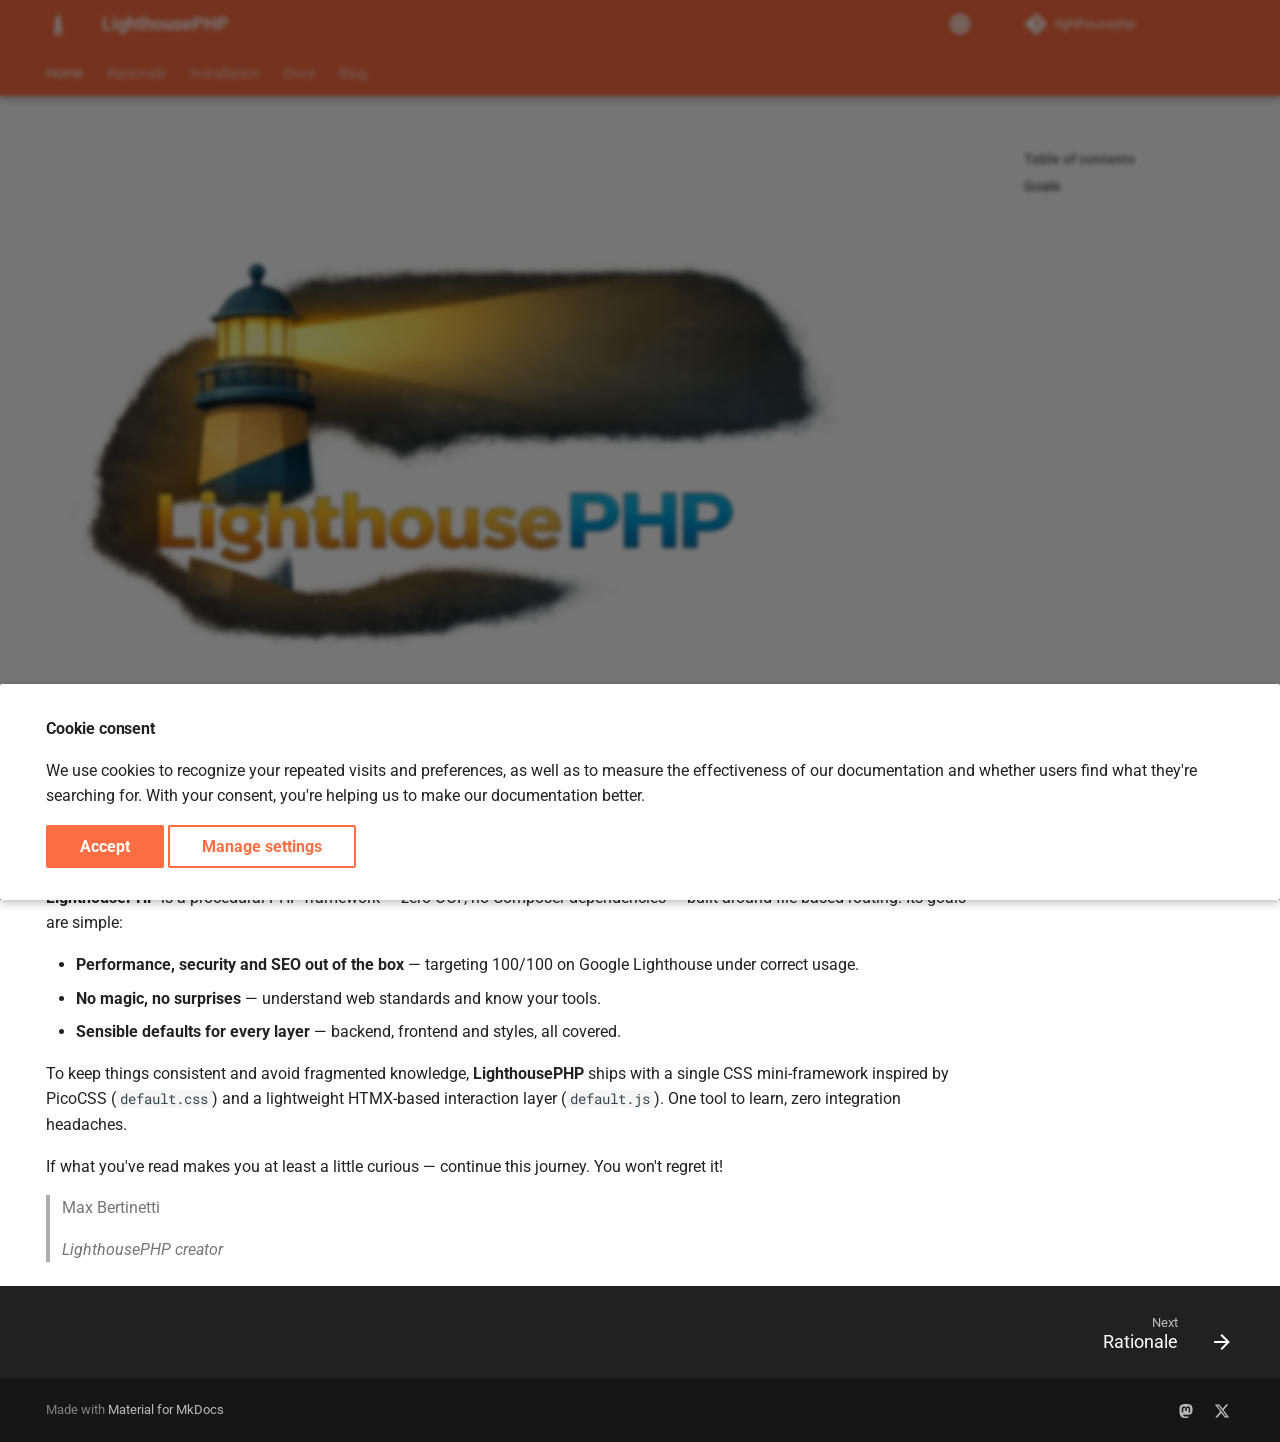
<file: index.html>
<!doctype html>
<html lang="en" class="no-js">
  <head>
    
      <meta charset="utf-8">
      <meta name="viewport" content="width=device-width,initial-scale=1">
      
        <meta name="description" content="A lightweight PHP framework">
      
      
      
        <link rel="canonical" href="https://maxbertinetti.github.io/LighthousePHP/">
      
      
      
        <link rel="next" href="rationale/">
      
      
        
      
      
      <link rel="icon" href="assets/images/logo.png">
      <meta name="generator" content="mkdocs-1.6.1, mkdocs-material-9.7.6">
    
    
      
        <title>Welcome! - LighthousePHP</title>
      
    
    
      <link rel="stylesheet" href="assets/stylesheets/main.484c7ddc.min.css">
      
        
        <link rel="stylesheet" href="assets/stylesheets/palette.ab4e12ef.min.css">
      
      


    
    
      
    
    
      
        
        
        <link rel="preconnect" href="https://fonts.gstatic.com" crossorigin>
        <link rel="stylesheet" href="https://fonts.googleapis.com/css?family=Roboto:300,300i,400,400i,700,700i%7CRoboto+Mono:400,400i,700,700i&display=fallback">
        <style>:root{--md-text-font:"Roboto";--md-code-font:"Roboto Mono"}</style>
      
    
    
    <script>__md_scope=new URL(".",location),__md_hash=e=>[...e].reduce(((e,_)=>(e<<5)-e+_.charCodeAt(0)),0),__md_get=(e,_=localStorage,t=__md_scope)=>JSON.parse(_.getItem(t.pathname+"."+e)),__md_set=(e,_,t=localStorage,a=__md_scope)=>{try{t.setItem(a.pathname+"."+e,JSON.stringify(_))}catch(e){}}</script>
    
      
  


  
  

<script id="__analytics">function __md_analytics(){function e(){dataLayer.push(arguments)}window.dataLayer=window.dataLayer||[],e("js",new Date),e("config","G-2Z8Z3R83YM"),document.addEventListener("DOMContentLoaded",(function(){document.forms.search&&document.forms.search.query.addEventListener("blur",(function(){this.value&&e("event","search",{search_term:this.value})}));document$.subscribe((function(){var t=document.forms.feedback;if(void 0!==t)for(var a of t.querySelectorAll("[type=submit]"))a.addEventListener("click",(function(a){a.preventDefault();var n=document.location.pathname,d=this.getAttribute("data-md-value");e("event","feedback",{page:n,data:d}),t.firstElementChild.disabled=!0;var r=t.querySelector(".md-feedback__note [data-md-value='"+d+"']");r&&(r.hidden=!1)})),t.hidden=!1})),location$.subscribe((function(t){e("config","G-2Z8Z3R83YM",{page_path:t.pathname})}))}));var t=document.createElement("script");t.async=!0,t.src="https://www.googletagmanager.com/gtag/js?id=G-2Z8Z3R83YM",document.getElementById("__analytics").insertAdjacentElement("afterEnd",t)}</script>
  
    <script>if("undefined"!=typeof __md_analytics){var consent=__md_get("__consent");consent&&consent.analytics&&__md_analytics()}</script>
  

    
    
  </head>
  
  
    
    
      
    
    
    
    
    <body dir="ltr" data-md-color-scheme="default" data-md-color-primary="deep-orange" data-md-color-accent="indigo">
  
    
    <input class="md-toggle" data-md-toggle="drawer" type="checkbox" id="__drawer" autocomplete="off">
    <input class="md-toggle" data-md-toggle="search" type="checkbox" id="__search" autocomplete="off">
    <label class="md-overlay" for="__drawer"></label>
    <div data-md-component="skip">
      
        
        <a href="#goals" class="md-skip">
          Skip to content
        </a>
      
    </div>
    <div data-md-component="announce">
      
    </div>
    
    
      

  

<header class="md-header md-header--shadow md-header--lifted" data-md-component="header">
  <nav class="md-header__inner md-grid" aria-label="Header">
    <a href="." title="LighthousePHP" class="md-header__button md-logo" aria-label="LighthousePHP" data-md-component="logo">
      
  <img src="assets/images/logo.png" alt="logo">

    </a>
    <label class="md-header__button md-icon" for="__drawer">
      
      <svg xmlns="http://www.w3.org/2000/svg" viewBox="0 0 24 24"><path d="M3 6h18v2H3zm0 5h18v2H3zm0 5h18v2H3z"/></svg>
    </label>
    <div class="md-header__title" data-md-component="header-title">
      <div class="md-header__ellipsis">
        <div class="md-header__topic">
          <span class="md-ellipsis">
            LighthousePHP
          </span>
        </div>
        <div class="md-header__topic" data-md-component="header-topic">
          <span class="md-ellipsis">
            
              Welcome!
            
          </span>
        </div>
      </div>
    </div>
    
      
        <form class="md-header__option" data-md-component="palette">
  
    
    
    
    <input class="md-option" data-md-color-media="" data-md-color-scheme="default" data-md-color-primary="deep-orange" data-md-color-accent="indigo"  aria-label="Switch to dark mode"  type="radio" name="__palette" id="__palette_0">
    
      <label class="md-header__button md-icon" title="Switch to dark mode" for="__palette_1" hidden>
        <svg xmlns="http://www.w3.org/2000/svg" viewBox="0 0 24 24"><path d="M12 8a4 4 0 0 0-4 4 4 4 0 0 0 4 4 4 4 0 0 0 4-4 4 4 0 0 0-4-4m0 10a6 6 0 0 1-6-6 6 6 0 0 1 6-6 6 6 0 0 1 6 6 6 6 0 0 1-6 6m8-9.31V4h-4.69L12 .69 8.69 4H4v4.69L.69 12 4 15.31V20h4.69L12 23.31 15.31 20H20v-4.69L23.31 12z"/></svg>
      </label>
    
  
    
    
    
    <input class="md-option" data-md-color-media="" data-md-color-scheme="slate" data-md-color-primary="deep-orange" data-md-color-accent="indigo"  aria-label="Switch to light mode"  type="radio" name="__palette" id="__palette_1">
    
      <label class="md-header__button md-icon" title="Switch to light mode" for="__palette_0" hidden>
        <svg xmlns="http://www.w3.org/2000/svg" viewBox="0 0 24 24"><path d="M12 18c-.89 0-1.74-.2-2.5-.55C11.56 16.5 13 14.42 13 12s-1.44-4.5-3.5-5.45C10.26 6.2 11.11 6 12 6a6 6 0 0 1 6 6 6 6 0 0 1-6 6m8-9.31V4h-4.69L12 .69 8.69 4H4v4.69L.69 12 4 15.31V20h4.69L12 23.31 15.31 20H20v-4.69L23.31 12z"/></svg>
      </label>
    
  
</form>
      
    
    
      <script>var palette=__md_get("__palette");if(palette&&palette.color){if("(prefers-color-scheme)"===palette.color.media){var media=matchMedia("(prefers-color-scheme: light)"),input=document.querySelector(media.matches?"[data-md-color-media='(prefers-color-scheme: light)']":"[data-md-color-media='(prefers-color-scheme: dark)']");palette.color.media=input.getAttribute("data-md-color-media"),palette.color.scheme=input.getAttribute("data-md-color-scheme"),palette.color.primary=input.getAttribute("data-md-color-primary"),palette.color.accent=input.getAttribute("data-md-color-accent")}for(var[key,value]of Object.entries(palette.color))document.body.setAttribute("data-md-color-"+key,value)}</script>
    
    
    
    
      <div class="md-header__source">
        <a href="https://github.com/maxbertinetti/LighthousePHP" title="Go to repository" class="md-source" data-md-component="source">
  <div class="md-source__icon md-icon">
    
    <svg xmlns="http://www.w3.org/2000/svg" viewBox="0 0 448 512"><!--! Font Awesome Free 7.1.0 by @fontawesome - https://fontawesome.com License - https://fontawesome.com/license/free (Icons: CC BY 4.0, Fonts: SIL OFL 1.1, Code: MIT License) Copyright 2025 Fonticons, Inc.--><path d="M439.6 236.1 244 40.5c-5.4-5.5-12.8-8.5-20.4-8.5s-15 3-20.4 8.4L162.5 81l51.5 51.5c27.1-9.1 52.7 16.8 43.4 43.7l49.7 49.7c34.2-11.8 61.2 31 35.5 56.7-26.5 26.5-70.2-2.9-56-37.3L240.3 199v121.9c25.3 12.5 22.3 41.8 9.1 55-6.4 6.4-15.2 10.1-24.3 10.1s-17.8-3.6-24.3-10.1c-17.6-17.6-11.1-46.9 11.2-56v-123c-20.8-8.5-24.6-30.7-18.6-45L142.6 101 8.5 235.1C3 240.6 0 247.9 0 255.5s3 15 8.5 20.4l195.6 195.7c5.4 5.4 12.7 8.4 20.4 8.4s15-3 20.4-8.4l194.7-194.7c5.4-5.4 8.4-12.8 8.4-20.4s-3-15-8.4-20.4"/></svg>
  </div>
  <div class="md-source__repository">
    lighthousephp
  </div>
</a>
      </div>
    
  </nav>
  
    
      
<nav class="md-tabs" aria-label="Tabs" data-md-component="tabs">
  <div class="md-grid">
    <ul class="md-tabs__list">
      
        
  
  
  
    
  
  
    <li class="md-tabs__item md-tabs__item--active">
      <a href="." class="md-tabs__link">
        
  
  
    
  
  Home

      </a>
    </li>
  

      
        
  
  
  
  
    <li class="md-tabs__item">
      <a href="rationale/" class="md-tabs__link">
        
  
  
    
  
  Rationale

      </a>
    </li>
  

      
        
  
  
  
  
    <li class="md-tabs__item">
      <a href="installation/" class="md-tabs__link">
        
  
  
    
  
  Installation

      </a>
    </li>
  

      
        
  
  
  
  
    
    
      <li class="md-tabs__item">
        <a href="guide/" class="md-tabs__link">
          
  
  
  Docs

        </a>
      </li>
    
  

      
        
  
  
  
  
    
    
      <li class="md-tabs__item">
        <a href="blog/" class="md-tabs__link">
          
  
  
  Blog

        </a>
      </li>
    
  

      
    </ul>
  </div>
</nav>
    
  
</header>
    
    <div class="md-container" data-md-component="container">
      
      
        
      
      <main class="md-main" data-md-component="main">
        <div class="md-main__inner md-grid">
          
            
              
                
              
              <div class="md-sidebar md-sidebar--primary" data-md-component="sidebar" data-md-type="navigation" hidden>
                <div class="md-sidebar__scrollwrap">
                  <div class="md-sidebar__inner">
                    


  


<nav class="md-nav md-nav--primary md-nav--lifted" aria-label="Navigation" data-md-level="0">
  <label class="md-nav__title" for="__drawer">
    <a href="." title="LighthousePHP" class="md-nav__button md-logo" aria-label="LighthousePHP" data-md-component="logo">
      
  <img src="assets/images/logo.png" alt="logo">

    </a>
    LighthousePHP
  </label>
  
    <div class="md-nav__source">
      <a href="https://github.com/maxbertinetti/LighthousePHP" title="Go to repository" class="md-source" data-md-component="source">
  <div class="md-source__icon md-icon">
    
    <svg xmlns="http://www.w3.org/2000/svg" viewBox="0 0 448 512"><!--! Font Awesome Free 7.1.0 by @fontawesome - https://fontawesome.com License - https://fontawesome.com/license/free (Icons: CC BY 4.0, Fonts: SIL OFL 1.1, Code: MIT License) Copyright 2025 Fonticons, Inc.--><path d="M439.6 236.1 244 40.5c-5.4-5.5-12.8-8.5-20.4-8.5s-15 3-20.4 8.4L162.5 81l51.5 51.5c27.1-9.1 52.7 16.8 43.4 43.7l49.7 49.7c34.2-11.8 61.2 31 35.5 56.7-26.5 26.5-70.2-2.9-56-37.3L240.3 199v121.9c25.3 12.5 22.3 41.8 9.1 55-6.4 6.4-15.2 10.1-24.3 10.1s-17.8-3.6-24.3-10.1c-17.6-17.6-11.1-46.9 11.2-56v-123c-20.8-8.5-24.6-30.7-18.6-45L142.6 101 8.5 235.1C3 240.6 0 247.9 0 255.5s3 15 8.5 20.4l195.6 195.7c5.4 5.4 12.7 8.4 20.4 8.4s15-3 20.4-8.4l194.7-194.7c5.4-5.4 8.4-12.8 8.4-20.4s-3-15-8.4-20.4"/></svg>
  </div>
  <div class="md-source__repository">
    lighthousephp
  </div>
</a>
    </div>
  
  <ul class="md-nav__list" data-md-scrollfix>
    
      
      
  
  
    
  
  
  
    <li class="md-nav__item md-nav__item--active">
      
      <input class="md-nav__toggle md-toggle" type="checkbox" id="__toc">
      
      
      
        <label class="md-nav__link md-nav__link--active" for="__toc">
          
  
  
  <span class="md-ellipsis">
    
  
    Home
  

    
  </span>
  
  

          <span class="md-nav__icon md-icon"></span>
        </label>
      
      <a href="." class="md-nav__link md-nav__link--active">
        
  
  
  <span class="md-ellipsis">
    
  
    Home
  

    
  </span>
  
  

      </a>
      
        

<nav class="md-nav md-nav--secondary" aria-label="Table of contents">
  
  
  
  
    <label class="md-nav__title" for="__toc">
      <span class="md-nav__icon md-icon"></span>
      Table of contents
    </label>
    <ul class="md-nav__list" data-md-component="toc" data-md-scrollfix>
      
        <li class="md-nav__item">
  <a href="#goals" class="md-nav__link">
    <span class="md-ellipsis">
      
        Goals
      
    </span>
  </a>
  
</li>
      
    </ul>
  
</nav>
      
    </li>
  

    
      
      
  
  
  
  
    <li class="md-nav__item">
      <a href="rationale/" class="md-nav__link">
        
  
  
  <span class="md-ellipsis">
    
  
    Rationale
  

    
  </span>
  
  

      </a>
    </li>
  

    
      
      
  
  
  
  
    <li class="md-nav__item">
      <a href="installation/" class="md-nav__link">
        
  
  
  <span class="md-ellipsis">
    
  
    Installation
  

    
  </span>
  
  

      </a>
    </li>
  

    
      
      
  
  
  
  
    
    
    
    
      
      
    
    
    <li class="md-nav__item md-nav__item--nested">
      
        
        
        <input class="md-nav__toggle md-toggle " type="checkbox" id="__nav_4" >
        
          
          <label class="md-nav__link" for="__nav_4" id="__nav_4_label" tabindex="0">
            
  
  
  <span class="md-ellipsis">
    
  
    Docs
  

    
  </span>
  
  

            <span class="md-nav__icon md-icon"></span>
          </label>
        
        <nav class="md-nav" data-md-level="1" aria-labelledby="__nav_4_label" aria-expanded="false">
          <label class="md-nav__title" for="__nav_4">
            <span class="md-nav__icon md-icon"></span>
            
  
    Docs
  

          </label>
          <ul class="md-nav__list" data-md-scrollfix>
            
              
                
  
  
  
  
    <li class="md-nav__item">
      <a href="guide/" class="md-nav__link">
        
  
  
  <span class="md-ellipsis">
    
  
    Index
  

    
  </span>
  
  

      </a>
    </li>
  

              
            
              
                
  
  
  
  
    <li class="md-nav__item">
      <a href="guide/routing/" class="md-nav__link">
        
  
  
  <span class="md-ellipsis">
    
  
    Routing
  

    
  </span>
  
  

      </a>
    </li>
  

              
            
              
                
  
  
  
  
    <li class="md-nav__item">
      <a href="guide/database/" class="md-nav__link">
        
  
  
  <span class="md-ellipsis">
    
  
    Database
  

    
  </span>
  
  

      </a>
    </li>
  

              
            
          </ul>
        </nav>
      
    </li>
  

    
      
      
  
  
  
  
    
    
    
    
      
      
    
    
    <li class="md-nav__item md-nav__item--nested">
      
        
        
        <input class="md-nav__toggle md-toggle " type="checkbox" id="__nav_5" >
        
          
          <label class="md-nav__link" for="__nav_5" id="__nav_5_label" tabindex="0">
            
  
  
  <span class="md-ellipsis">
    
  
    Blog
  

    
  </span>
  
  

            <span class="md-nav__icon md-icon"></span>
          </label>
        
        <nav class="md-nav" data-md-level="1" aria-labelledby="__nav_5_label" aria-expanded="false">
          <label class="md-nav__title" for="__nav_5">
            <span class="md-nav__icon md-icon"></span>
            
  
    Blog
  

          </label>
          <ul class="md-nav__list" data-md-scrollfix>
            
              
                
  
  
  
    
  
  
    <li class="md-nav__item">
      <a href="blog/" class="md-nav__link">
        
  
  
  <span class="md-ellipsis">
    
  
    Blog
  

    
  </span>
  
  

      </a>
    </li>
  

              
            
              
                
  
  
  
  
    <li class="md-nav__item">
      <a href="." class="md-nav__link">
        
  
  
  <span class="md-ellipsis">
    
  
    Archive
  

    
  </span>
  
  

      </a>
    </li>
  

              
            
          </ul>
        </nav>
      
    </li>
  

    
  </ul>
</nav>
                  </div>
                </div>
              </div>
            
            
              
                
              
              <div class="md-sidebar md-sidebar--secondary" data-md-component="sidebar" data-md-type="toc" >
                <div class="md-sidebar__scrollwrap">
                  <div class="md-sidebar__inner">
                    

<nav class="md-nav md-nav--secondary" aria-label="Table of contents">
  
  
  
  
    <label class="md-nav__title" for="__toc">
      <span class="md-nav__icon md-icon"></span>
      Table of contents
    </label>
    <ul class="md-nav__list" data-md-component="toc" data-md-scrollfix>
      
        <li class="md-nav__item">
  <a href="#goals" class="md-nav__link">
    <span class="md-ellipsis">
      
        Goals
      
    </span>
  </a>
  
</li>
      
    </ul>
  
</nav>
                  </div>
                </div>
              </div>
            
          
          
            <div class="md-content" data-md-component="content">
              
              <article class="md-content__inner md-typeset">
                
                  
  



  
  


  <h1>Home</h1>

<style>
.md-typeset h1 { display: none; }
</style>

<p><img alt="LighthousePHP Logo" src="assets/images/Logo.webp" width="800" /></p>
<p><strong>LighthousePHP</strong> tries to be an easy way to create most websites and apps,
whether you're new to web programming or a veteran.</p>
<p>The way <strong>LighthousePHP</strong> was conceived is the way PHP was once used — before
MVC frameworks, the cloud, AI... Don't worry! This isn't a nostalgic trip to
the past!</p>
<h2 id="goals">Goals</h2>
<p><strong>LighthousePHP</strong> is a procedural PHP framework — zero OOP, no Composer
dependencies — built around file-based routing. Its goals are simple:</p>
<ul>
<li><strong>Performance, security and SEO out of the box</strong> — targeting 100/100 on
  Google Lighthouse under correct usage.</li>
<li><strong>No magic, no surprises</strong> — understand web standards and know your tools.</li>
<li><strong>Sensible defaults for every layer</strong> — backend, frontend and styles, all
  covered.</li>
</ul>
<p>To keep things consistent and avoid fragmented knowledge, <strong>LighthousePHP</strong>
ships with a single CSS mini-framework inspired by PicoCSS (<code>default.css</code>) and
a lightweight HTMX-based interaction layer (<code>default.js</code>). One tool to learn,
zero integration headaches.</p>
<p>If what you've read makes you at least a little curious — continue this
journey. You won't regret it!</p>
<blockquote>
<p>Max Bertinetti</p>
<p><em>LighthousePHP creator</em></p>
</blockquote>







  
  



  


  



                
              </article>
            </div>
          
          
<script>var target=document.getElementById(location.hash.slice(1));target&&target.name&&(target.checked=target.name.startsWith("__tabbed_"))</script>
        </div>
        
          <button type="button" class="md-top md-icon" data-md-component="top" hidden>
  
  <svg xmlns="http://www.w3.org/2000/svg" viewBox="0 0 24 24"><path d="M13 20h-2V8l-5.5 5.5-1.42-1.42L12 4.16l7.92 7.92-1.42 1.42L13 8z"/></svg>
  Back to top
</button>
        
      </main>
      
        <footer class="md-footer">
  
    
      
        
      
      <nav class="md-footer__inner md-grid" aria-label="Footer" >
        
        
          
          <a href="rationale/" class="md-footer__link md-footer__link--next" aria-label="Next: Rationale">
            <div class="md-footer__title">
              <span class="md-footer__direction">
                Next
              </span>
              <div class="md-ellipsis">
                Rationale
              </div>
            </div>
            <div class="md-footer__button md-icon">
              
              <svg xmlns="http://www.w3.org/2000/svg" viewBox="0 0 24 24"><path d="M4 11v2h12l-5.5 5.5 1.42 1.42L19.84 12l-7.92-7.92L10.5 5.5 16 11z"/></svg>
            </div>
          </a>
        
      </nav>
    
  
  <div class="md-footer-meta md-typeset">
    <div class="md-footer-meta__inner md-grid">
      <div class="md-copyright">
  
  
    Made with
    <a href="https://squidfunk.github.io/mkdocs-material/" target="_blank" rel="noopener">
      Material for MkDocs
    </a>
  
</div>
      
        
<div class="md-social">
  
    
    
      
    
    
    
      
      
    
    <a href="https://fosstodon.org/@squidfunk" target="_blank" rel="noopener me" title="fosstodon.org" class="md-social__link">
      <svg xmlns="http://www.w3.org/2000/svg" viewBox="0 0 448 512"><!--! Font Awesome Free 7.1.0 by @fontawesome - https://fontawesome.com License - https://fontawesome.com/license/free (Icons: CC BY 4.0, Fonts: SIL OFL 1.1, Code: MIT License) Copyright 2025 Fonticons, Inc.--><path d="M433 179.1c0-97.2-63.7-125.7-63.7-125.7-62.5-28.7-228.6-28.4-290.5 0 0 0-63.7 28.5-63.7 125.7 0 115.7-6.6 259.4 105.6 289.1 40.5 10.7 75.3 13 103.3 11.4 50.8-2.8 79.3-18.1 79.3-18.1l-1.7-36.9s-36.3 11.4-77.1 10.1c-40.4-1.4-83-4.4-89.6-54-.6-4.6-.9-9.3-.9-13.9 85.6 20.9 158.7 9.1 178.7 6.7 56.1-6.7 105-41.3 111.2-72.9 9.8-49.8 9-121.5 9-121.5zm-75.1 125.2h-46.6V190.1c0-49.7-64-51.6-64 6.9v62.5H201V197c0-58.5-64-56.6-64-6.9v114.2H90.3c0-122.1-5.2-147.9 18.4-175 25.9-28.9 79.8-30.8 103.8 6.1l11.6 19.5 11.6-19.5c24.1-37.1 78.1-34.8 103.8-6.1 23.7 27.3 18.4 53 18.4 175"/></svg>
    </a>
  
    
    
    
    
      
      
    
    <a href="https://fosstodon.org/@squidfunk" target="_blank" rel="noopener" title="fosstodon.org" class="md-social__link">
      <svg xmlns="http://www.w3.org/2000/svg" viewBox="0 0 448 512"><!--! Font Awesome Free 7.1.0 by @fontawesome - https://fontawesome.com License - https://fontawesome.com/license/free (Icons: CC BY 4.0, Fonts: SIL OFL 1.1, Code: MIT License) Copyright 2025 Fonticons, Inc.--><path d="M357.2 48h70.6L273.6 224.2 455 464H313L201.7 318.6 74.5 464H3.8l164.9-188.5L-5.2 48h145.6l100.5 132.9zm-24.8 373.8h39.1L119.1 88h-42z"/></svg>
    </a>
  
</div>
      
    </div>
  </div>
</footer>
      
    </div>
    <div class="md-dialog" data-md-component="dialog">
      <div class="md-dialog__inner md-typeset"></div>
    </div>
    
      <div class="md-progress" data-md-component="progress" role="progressbar"></div>
    
    
      <div class="md-consent" data-md-component="consent" id="__consent" hidden>
        <div class="md-consent__overlay"></div>
        <aside class="md-consent__inner">
          <form class="md-consent__form md-grid md-typeset" name="consent">
            


  


<h4>Cookie consent</h4>
<p>We use cookies to recognize your repeated visits and preferences, as well as to measure the effectiveness of our documentation and whether users find what they're searching for. With your consent, you're helping us to make our documentation better.</p>
<input class="md-toggle" type="checkbox" id="__settings" >
<div class="md-consent__settings">
  <ul class="task-list">
    
    
      
        
  
  
    
    
  
  <li class="task-list-item">
    <label class="task-list-control">
      <input type="checkbox" name="analytics" checked>
      <span class="task-list-indicator"></span>
      Google Analytics
    </label>
  </li>

      
    
    
      
        
  
  
    
    
  
  <li class="task-list-item">
    <label class="task-list-control">
      <input type="checkbox" name="github" checked>
      <span class="task-list-indicator"></span>
      GitHub
    </label>
  </li>

      
    
    
  </ul>
</div>
<div class="md-consent__controls">
  
    
      <button class="md-button md-button--primary">Accept</button>
    
    
    
  
    
    
    
      <label class="md-button" for="__settings">Manage settings</label>
    
  
</div>
          </form>
        </aside>
      </div>
      <script>var consent=__md_get("__consent");if(consent)for(var input of document.forms.consent.elements)input.name&&(input.checked=consent[input.name]||!1);else"file:"!==location.protocol&&setTimeout((function(){document.querySelector("[data-md-component=consent]").hidden=!1}),250);var form=document.forms.consent;for(var action of["submit","reset"])form.addEventListener(action,(function(e){if(e.preventDefault(),"reset"===e.type)for(var n of document.forms.consent.elements)n.name&&(n.checked=!1);__md_set("__consent",Object.fromEntries(Array.from(new FormData(form).keys()).map((function(e){return[e,!0]})))),location.hash="",location.reload()}))</script>
    
    
      
      
      <script id="__config" type="application/json">{"annotate": null, "base": ".", "features": ["navigation.instant", "navigation.instant.progress", "navigation.tabs", "navigation.tabs.sticky", "navigation.top", "navigation.footer"], "search": "assets/javascripts/workers/search.2c215733.min.js", "tags": null, "translations": {"clipboard.copied": "Copied to clipboard", "clipboard.copy": "Copy to clipboard", "search.result.more.one": "1 more on this page", "search.result.more.other": "# more on this page", "search.result.none": "No matching documents", "search.result.one": "1 matching document", "search.result.other": "# matching documents", "search.result.placeholder": "Type to start searching", "search.result.term.missing": "Missing", "select.version": "Select version"}, "version": null}</script>
    
    
      <script src="assets/javascripts/bundle.79ae519e.min.js"></script>
      
    
  </body>
</html>
</file>
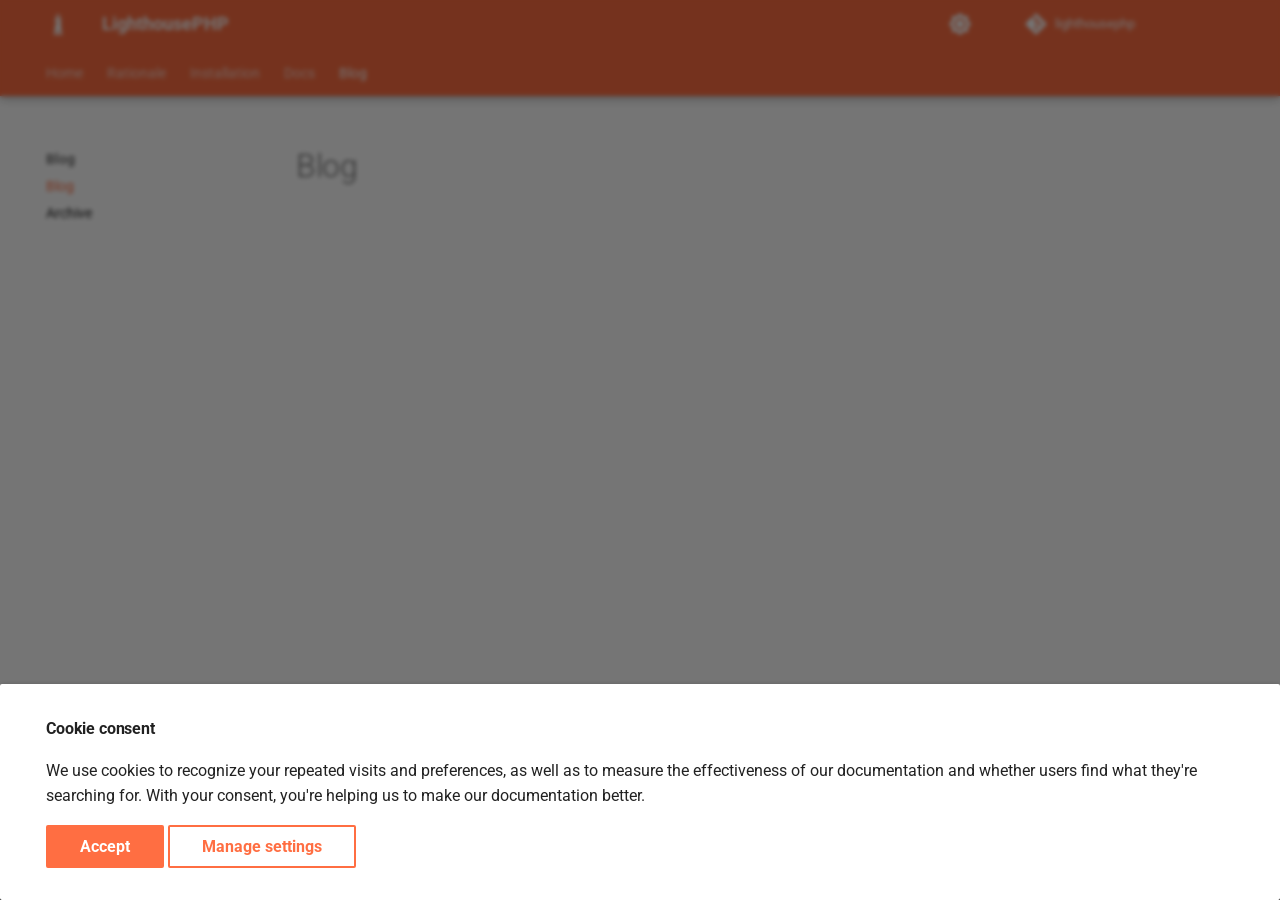
<file: blog/index.html>
<!doctype html>
<html lang="en" class="no-js">
  <head>
    
      <meta charset="utf-8">
      <meta name="viewport" content="width=device-width,initial-scale=1">
      
        <meta name="description" content="A lightweight PHP framework">
      
      
      
        <link rel="canonical" href="https://maxbertinetti.github.io/LighthousePHP/blog/">
      
      
        <link rel="prev" href="../guide/database/">
      
      
      
        
      
      
      <link rel="icon" href="../assets/images/logo.png">
      <meta name="generator" content="mkdocs-1.6.1, mkdocs-material-9.7.6">
    
    
      
        <title>Blog - LighthousePHP</title>
      
    
    
      <link rel="stylesheet" href="../assets/stylesheets/main.484c7ddc.min.css">
      
        
        <link rel="stylesheet" href="../assets/stylesheets/palette.ab4e12ef.min.css">
      
      


    
    
      
    
    
      
        
        
        <link rel="preconnect" href="https://fonts.gstatic.com" crossorigin>
        <link rel="stylesheet" href="https://fonts.googleapis.com/css?family=Roboto:300,300i,400,400i,700,700i%7CRoboto+Mono:400,400i,700,700i&display=fallback">
        <style>:root{--md-text-font:"Roboto";--md-code-font:"Roboto Mono"}</style>
      
    
    
    <script>__md_scope=new URL("..",location),__md_hash=e=>[...e].reduce(((e,_)=>(e<<5)-e+_.charCodeAt(0)),0),__md_get=(e,_=localStorage,t=__md_scope)=>JSON.parse(_.getItem(t.pathname+"."+e)),__md_set=(e,_,t=localStorage,a=__md_scope)=>{try{t.setItem(a.pathname+"."+e,JSON.stringify(_))}catch(e){}}</script>
    
      
  


  
  

<script id="__analytics">function __md_analytics(){function e(){dataLayer.push(arguments)}window.dataLayer=window.dataLayer||[],e("js",new Date),e("config","G-2Z8Z3R83YM"),document.addEventListener("DOMContentLoaded",(function(){document.forms.search&&document.forms.search.query.addEventListener("blur",(function(){this.value&&e("event","search",{search_term:this.value})}));document$.subscribe((function(){var t=document.forms.feedback;if(void 0!==t)for(var a of t.querySelectorAll("[type=submit]"))a.addEventListener("click",(function(a){a.preventDefault();var n=document.location.pathname,d=this.getAttribute("data-md-value");e("event","feedback",{page:n,data:d}),t.firstElementChild.disabled=!0;var r=t.querySelector(".md-feedback__note [data-md-value='"+d+"']");r&&(r.hidden=!1)})),t.hidden=!1})),location$.subscribe((function(t){e("config","G-2Z8Z3R83YM",{page_path:t.pathname})}))}));var t=document.createElement("script");t.async=!0,t.src="https://www.googletagmanager.com/gtag/js?id=G-2Z8Z3R83YM",document.getElementById("__analytics").insertAdjacentElement("afterEnd",t)}</script>
  
    <script>if("undefined"!=typeof __md_analytics){var consent=__md_get("__consent");consent&&consent.analytics&&__md_analytics()}</script>
  

    
    
  </head>
  
  
    
    
      
    
    
    
    
    <body dir="ltr" data-md-color-scheme="default" data-md-color-primary="deep-orange" data-md-color-accent="indigo">
  
    
    <input class="md-toggle" data-md-toggle="drawer" type="checkbox" id="__drawer" autocomplete="off">
    <input class="md-toggle" data-md-toggle="search" type="checkbox" id="__search" autocomplete="off">
    <label class="md-overlay" for="__drawer"></label>
    <div data-md-component="skip">
      
        
        <a href="#blog" class="md-skip">
          Skip to content
        </a>
      
    </div>
    <div data-md-component="announce">
      
    </div>
    
    
      

  

<header class="md-header md-header--shadow md-header--lifted" data-md-component="header">
  <nav class="md-header__inner md-grid" aria-label="Header">
    <a href=".." title="LighthousePHP" class="md-header__button md-logo" aria-label="LighthousePHP" data-md-component="logo">
      
  <img src="../assets/images/logo.png" alt="logo">

    </a>
    <label class="md-header__button md-icon" for="__drawer">
      
      <svg xmlns="http://www.w3.org/2000/svg" viewBox="0 0 24 24"><path d="M3 6h18v2H3zm0 5h18v2H3zm0 5h18v2H3z"/></svg>
    </label>
    <div class="md-header__title" data-md-component="header-title">
      <div class="md-header__ellipsis">
        <div class="md-header__topic">
          <span class="md-ellipsis">
            LighthousePHP
          </span>
        </div>
        <div class="md-header__topic" data-md-component="header-topic">
          <span class="md-ellipsis">
            
              Blog
            
          </span>
        </div>
      </div>
    </div>
    
      
        <form class="md-header__option" data-md-component="palette">
  
    
    
    
    <input class="md-option" data-md-color-media="" data-md-color-scheme="default" data-md-color-primary="deep-orange" data-md-color-accent="indigo"  aria-label="Switch to dark mode"  type="radio" name="__palette" id="__palette_0">
    
      <label class="md-header__button md-icon" title="Switch to dark mode" for="__palette_1" hidden>
        <svg xmlns="http://www.w3.org/2000/svg" viewBox="0 0 24 24"><path d="M12 8a4 4 0 0 0-4 4 4 4 0 0 0 4 4 4 4 0 0 0 4-4 4 4 0 0 0-4-4m0 10a6 6 0 0 1-6-6 6 6 0 0 1 6-6 6 6 0 0 1 6 6 6 6 0 0 1-6 6m8-9.31V4h-4.69L12 .69 8.69 4H4v4.69L.69 12 4 15.31V20h4.69L12 23.31 15.31 20H20v-4.69L23.31 12z"/></svg>
      </label>
    
  
    
    
    
    <input class="md-option" data-md-color-media="" data-md-color-scheme="slate" data-md-color-primary="deep-orange" data-md-color-accent="indigo"  aria-label="Switch to light mode"  type="radio" name="__palette" id="__palette_1">
    
      <label class="md-header__button md-icon" title="Switch to light mode" for="__palette_0" hidden>
        <svg xmlns="http://www.w3.org/2000/svg" viewBox="0 0 24 24"><path d="M12 18c-.89 0-1.74-.2-2.5-.55C11.56 16.5 13 14.42 13 12s-1.44-4.5-3.5-5.45C10.26 6.2 11.11 6 12 6a6 6 0 0 1 6 6 6 6 0 0 1-6 6m8-9.31V4h-4.69L12 .69 8.69 4H4v4.69L.69 12 4 15.31V20h4.69L12 23.31 15.31 20H20v-4.69L23.31 12z"/></svg>
      </label>
    
  
</form>
      
    
    
      <script>var palette=__md_get("__palette");if(palette&&palette.color){if("(prefers-color-scheme)"===palette.color.media){var media=matchMedia("(prefers-color-scheme: light)"),input=document.querySelector(media.matches?"[data-md-color-media='(prefers-color-scheme: light)']":"[data-md-color-media='(prefers-color-scheme: dark)']");palette.color.media=input.getAttribute("data-md-color-media"),palette.color.scheme=input.getAttribute("data-md-color-scheme"),palette.color.primary=input.getAttribute("data-md-color-primary"),palette.color.accent=input.getAttribute("data-md-color-accent")}for(var[key,value]of Object.entries(palette.color))document.body.setAttribute("data-md-color-"+key,value)}</script>
    
    
    
    
      <div class="md-header__source">
        <a href="https://github.com/maxbertinetti/LighthousePHP" title="Go to repository" class="md-source" data-md-component="source">
  <div class="md-source__icon md-icon">
    
    <svg xmlns="http://www.w3.org/2000/svg" viewBox="0 0 448 512"><!--! Font Awesome Free 7.1.0 by @fontawesome - https://fontawesome.com License - https://fontawesome.com/license/free (Icons: CC BY 4.0, Fonts: SIL OFL 1.1, Code: MIT License) Copyright 2025 Fonticons, Inc.--><path d="M439.6 236.1 244 40.5c-5.4-5.5-12.8-8.5-20.4-8.5s-15 3-20.4 8.4L162.5 81l51.5 51.5c27.1-9.1 52.7 16.8 43.4 43.7l49.7 49.7c34.2-11.8 61.2 31 35.5 56.7-26.5 26.5-70.2-2.9-56-37.3L240.3 199v121.9c25.3 12.5 22.3 41.8 9.1 55-6.4 6.4-15.2 10.1-24.3 10.1s-17.8-3.6-24.3-10.1c-17.6-17.6-11.1-46.9 11.2-56v-123c-20.8-8.5-24.6-30.7-18.6-45L142.6 101 8.5 235.1C3 240.6 0 247.9 0 255.5s3 15 8.5 20.4l195.6 195.7c5.4 5.4 12.7 8.4 20.4 8.4s15-3 20.4-8.4l194.7-194.7c5.4-5.4 8.4-12.8 8.4-20.4s-3-15-8.4-20.4"/></svg>
  </div>
  <div class="md-source__repository">
    lighthousephp
  </div>
</a>
      </div>
    
  </nav>
  
    
      
<nav class="md-tabs" aria-label="Tabs" data-md-component="tabs">
  <div class="md-grid">
    <ul class="md-tabs__list">
      
        
  
  
  
  
    <li class="md-tabs__item">
      <a href=".." class="md-tabs__link">
        
  
  
    
  
  Home

      </a>
    </li>
  

      
        
  
  
  
  
    <li class="md-tabs__item">
      <a href="../rationale/" class="md-tabs__link">
        
  
  
    
  
  Rationale

      </a>
    </li>
  

      
        
  
  
  
  
    <li class="md-tabs__item">
      <a href="../installation/" class="md-tabs__link">
        
  
  
    
  
  Installation

      </a>
    </li>
  

      
        
  
  
  
  
    
    
      <li class="md-tabs__item">
        <a href="../guide/" class="md-tabs__link">
          
  
  
  Docs

        </a>
      </li>
    
  

      
        
  
  
  
    
  
  
    
    
      <li class="md-tabs__item md-tabs__item--active">
        <a href="./" class="md-tabs__link">
          
  
  
  Blog

        </a>
      </li>
    
  

      
    </ul>
  </div>
</nav>
    
  
</header>
    
    <div class="md-container" data-md-component="container">
      
      
        
      
      <main class="md-main" data-md-component="main">
        <div class="md-main__inner md-grid">
          
            
              
              <div class="md-sidebar md-sidebar--primary" data-md-component="sidebar" data-md-type="navigation" >
                <div class="md-sidebar__scrollwrap">
                  <div class="md-sidebar__inner">
                    


  


<nav class="md-nav md-nav--primary md-nav--lifted" aria-label="Navigation" data-md-level="0">
  <label class="md-nav__title" for="__drawer">
    <a href=".." title="LighthousePHP" class="md-nav__button md-logo" aria-label="LighthousePHP" data-md-component="logo">
      
  <img src="../assets/images/logo.png" alt="logo">

    </a>
    LighthousePHP
  </label>
  
    <div class="md-nav__source">
      <a href="https://github.com/maxbertinetti/LighthousePHP" title="Go to repository" class="md-source" data-md-component="source">
  <div class="md-source__icon md-icon">
    
    <svg xmlns="http://www.w3.org/2000/svg" viewBox="0 0 448 512"><!--! Font Awesome Free 7.1.0 by @fontawesome - https://fontawesome.com License - https://fontawesome.com/license/free (Icons: CC BY 4.0, Fonts: SIL OFL 1.1, Code: MIT License) Copyright 2025 Fonticons, Inc.--><path d="M439.6 236.1 244 40.5c-5.4-5.5-12.8-8.5-20.4-8.5s-15 3-20.4 8.4L162.5 81l51.5 51.5c27.1-9.1 52.7 16.8 43.4 43.7l49.7 49.7c34.2-11.8 61.2 31 35.5 56.7-26.5 26.5-70.2-2.9-56-37.3L240.3 199v121.9c25.3 12.5 22.3 41.8 9.1 55-6.4 6.4-15.2 10.1-24.3 10.1s-17.8-3.6-24.3-10.1c-17.6-17.6-11.1-46.9 11.2-56v-123c-20.8-8.5-24.6-30.7-18.6-45L142.6 101 8.5 235.1C3 240.6 0 247.9 0 255.5s3 15 8.5 20.4l195.6 195.7c5.4 5.4 12.7 8.4 20.4 8.4s15-3 20.4-8.4l194.7-194.7c5.4-5.4 8.4-12.8 8.4-20.4s-3-15-8.4-20.4"/></svg>
  </div>
  <div class="md-source__repository">
    lighthousephp
  </div>
</a>
    </div>
  
  <ul class="md-nav__list" data-md-scrollfix>
    
      
      
  
  
  
  
    <li class="md-nav__item">
      <a href=".." class="md-nav__link">
        
  
  
  <span class="md-ellipsis">
    
  
    Home
  

    
  </span>
  
  

      </a>
    </li>
  

    
      
      
  
  
  
  
    <li class="md-nav__item">
      <a href="../rationale/" class="md-nav__link">
        
  
  
  <span class="md-ellipsis">
    
  
    Rationale
  

    
  </span>
  
  

      </a>
    </li>
  

    
      
      
  
  
  
  
    <li class="md-nav__item">
      <a href="../installation/" class="md-nav__link">
        
  
  
  <span class="md-ellipsis">
    
  
    Installation
  

    
  </span>
  
  

      </a>
    </li>
  

    
      
      
  
  
  
  
    
    
    
    
      
      
    
    
    <li class="md-nav__item md-nav__item--nested">
      
        
        
        <input class="md-nav__toggle md-toggle " type="checkbox" id="__nav_4" >
        
          
          <label class="md-nav__link" for="__nav_4" id="__nav_4_label" tabindex="0">
            
  
  
  <span class="md-ellipsis">
    
  
    Docs
  

    
  </span>
  
  

            <span class="md-nav__icon md-icon"></span>
          </label>
        
        <nav class="md-nav" data-md-level="1" aria-labelledby="__nav_4_label" aria-expanded="false">
          <label class="md-nav__title" for="__nav_4">
            <span class="md-nav__icon md-icon"></span>
            
  
    Docs
  

          </label>
          <ul class="md-nav__list" data-md-scrollfix>
            
              
                
  
  
  
  
    <li class="md-nav__item">
      <a href="../guide/" class="md-nav__link">
        
  
  
  <span class="md-ellipsis">
    
  
    Index
  

    
  </span>
  
  

      </a>
    </li>
  

              
            
              
                
  
  
  
  
    <li class="md-nav__item">
      <a href="../guide/routing/" class="md-nav__link">
        
  
  
  <span class="md-ellipsis">
    
  
    Routing
  

    
  </span>
  
  

      </a>
    </li>
  

              
            
              
                
  
  
  
  
    <li class="md-nav__item">
      <a href="../guide/database/" class="md-nav__link">
        
  
  
  <span class="md-ellipsis">
    
  
    Database
  

    
  </span>
  
  

      </a>
    </li>
  

              
            
          </ul>
        </nav>
      
    </li>
  

    
      
      
  
  
    
  
  
  
    
    
    
    
      
        
        
      
      
    
    
    <li class="md-nav__item md-nav__item--active md-nav__item--section md-nav__item--nested">
      
        
        
        <input class="md-nav__toggle md-toggle " type="checkbox" id="__nav_5" checked>
        
          
          <label class="md-nav__link" for="__nav_5" id="__nav_5_label" tabindex="">
            
  
  
  <span class="md-ellipsis">
    
  
    Blog
  

    
  </span>
  
  

            <span class="md-nav__icon md-icon"></span>
          </label>
        
        <nav class="md-nav" data-md-level="1" aria-labelledby="__nav_5_label" aria-expanded="true">
          <label class="md-nav__title" for="__nav_5">
            <span class="md-nav__icon md-icon"></span>
            
  
    Blog
  

          </label>
          <ul class="md-nav__list" data-md-scrollfix>
            
              
                
  
  
    
  
  
    
      
    
  
  
    <li class="md-nav__item md-nav__item--active">
      
      <input class="md-nav__toggle md-toggle" type="checkbox" id="__toc">
      
      
        
      
      
      <a href="./" class="md-nav__link md-nav__link--active">
        
  
  
  <span class="md-ellipsis">
    
  
    Blog
  

    
  </span>
  
  

      </a>
      
    </li>
  

              
            
              
                
  
  
  
  
    <li class="md-nav__item">
      <a href=".." class="md-nav__link">
        
  
  
  <span class="md-ellipsis">
    
  
    Archive
  

    
  </span>
  
  

      </a>
    </li>
  

              
            
          </ul>
        </nav>
      
    </li>
  

    
  </ul>
</nav>
                  </div>
                </div>
              </div>
            
            
              
              <div class="md-sidebar md-sidebar--secondary" data-md-component="sidebar" data-md-type="toc" >
                <div class="md-sidebar__scrollwrap">
                  <div class="md-sidebar__inner">
                    

<nav class="md-nav md-nav--secondary" aria-label="Table of contents">
  
  
  
    
  
  
</nav>
                  </div>
                </div>
              </div>
            
          
          
  <div class="md-content" data-md-component="content">
    <div class="md-content__inner">
      <header class="md-typeset">
        <h1 id="blog">Blog</h1>
      </header>
      
      
    </div>
  </div>

          
<script>var target=document.getElementById(location.hash.slice(1));target&&target.name&&(target.checked=target.name.startsWith("__tabbed_"))</script>
        </div>
        
          <button type="button" class="md-top md-icon" data-md-component="top" hidden>
  
  <svg xmlns="http://www.w3.org/2000/svg" viewBox="0 0 24 24"><path d="M13 20h-2V8l-5.5 5.5-1.42-1.42L12 4.16l7.92 7.92-1.42 1.42L13 8z"/></svg>
  Back to top
</button>
        
      </main>
      
        <footer class="md-footer">
  
    
      
      <nav class="md-footer__inner md-grid" aria-label="Footer" >
        
          
          <a href="../guide/database/" class="md-footer__link md-footer__link--prev" aria-label="Previous: Database">
            <div class="md-footer__button md-icon">
              
              <svg xmlns="http://www.w3.org/2000/svg" viewBox="0 0 24 24"><path d="M20 11v2H8l5.5 5.5-1.42 1.42L4.16 12l7.92-7.92L13.5 5.5 8 11z"/></svg>
            </div>
            <div class="md-footer__title">
              <span class="md-footer__direction">
                Previous
              </span>
              <div class="md-ellipsis">
                Database
              </div>
            </div>
          </a>
        
        
      </nav>
    
  
  <div class="md-footer-meta md-typeset">
    <div class="md-footer-meta__inner md-grid">
      <div class="md-copyright">
  
  
    Made with
    <a href="https://squidfunk.github.io/mkdocs-material/" target="_blank" rel="noopener">
      Material for MkDocs
    </a>
  
</div>
      
        
<div class="md-social">
  
    
    
      
    
    
    
      
      
    
    <a href="https://fosstodon.org/@squidfunk" target="_blank" rel="noopener me" title="fosstodon.org" class="md-social__link">
      <svg xmlns="http://www.w3.org/2000/svg" viewBox="0 0 448 512"><!--! Font Awesome Free 7.1.0 by @fontawesome - https://fontawesome.com License - https://fontawesome.com/license/free (Icons: CC BY 4.0, Fonts: SIL OFL 1.1, Code: MIT License) Copyright 2025 Fonticons, Inc.--><path d="M433 179.1c0-97.2-63.7-125.7-63.7-125.7-62.5-28.7-228.6-28.4-290.5 0 0 0-63.7 28.5-63.7 125.7 0 115.7-6.6 259.4 105.6 289.1 40.5 10.7 75.3 13 103.3 11.4 50.8-2.8 79.3-18.1 79.3-18.1l-1.7-36.9s-36.3 11.4-77.1 10.1c-40.4-1.4-83-4.4-89.6-54-.6-4.6-.9-9.3-.9-13.9 85.6 20.9 158.7 9.1 178.7 6.7 56.1-6.7 105-41.3 111.2-72.9 9.8-49.8 9-121.5 9-121.5zm-75.1 125.2h-46.6V190.1c0-49.7-64-51.6-64 6.9v62.5H201V197c0-58.5-64-56.6-64-6.9v114.2H90.3c0-122.1-5.2-147.9 18.4-175 25.9-28.9 79.8-30.8 103.8 6.1l11.6 19.5 11.6-19.5c24.1-37.1 78.1-34.8 103.8-6.1 23.7 27.3 18.4 53 18.4 175"/></svg>
    </a>
  
    
    
    
    
      
      
    
    <a href="https://fosstodon.org/@squidfunk" target="_blank" rel="noopener" title="fosstodon.org" class="md-social__link">
      <svg xmlns="http://www.w3.org/2000/svg" viewBox="0 0 448 512"><!--! Font Awesome Free 7.1.0 by @fontawesome - https://fontawesome.com License - https://fontawesome.com/license/free (Icons: CC BY 4.0, Fonts: SIL OFL 1.1, Code: MIT License) Copyright 2025 Fonticons, Inc.--><path d="M357.2 48h70.6L273.6 224.2 455 464H313L201.7 318.6 74.5 464H3.8l164.9-188.5L-5.2 48h145.6l100.5 132.9zm-24.8 373.8h39.1L119.1 88h-42z"/></svg>
    </a>
  
</div>
      
    </div>
  </div>
</footer>
      
    </div>
    <div class="md-dialog" data-md-component="dialog">
      <div class="md-dialog__inner md-typeset"></div>
    </div>
    
      <div class="md-progress" data-md-component="progress" role="progressbar"></div>
    
    
      <div class="md-consent" data-md-component="consent" id="__consent" hidden>
        <div class="md-consent__overlay"></div>
        <aside class="md-consent__inner">
          <form class="md-consent__form md-grid md-typeset" name="consent">
            


  


<h4>Cookie consent</h4>
<p>We use cookies to recognize your repeated visits and preferences, as well as to measure the effectiveness of our documentation and whether users find what they're searching for. With your consent, you're helping us to make our documentation better.</p>
<input class="md-toggle" type="checkbox" id="__settings" >
<div class="md-consent__settings">
  <ul class="task-list">
    
    
      
        
  
  
    
    
  
  <li class="task-list-item">
    <label class="task-list-control">
      <input type="checkbox" name="analytics" checked>
      <span class="task-list-indicator"></span>
      Google Analytics
    </label>
  </li>

      
    
    
      
        
  
  
    
    
  
  <li class="task-list-item">
    <label class="task-list-control">
      <input type="checkbox" name="github" checked>
      <span class="task-list-indicator"></span>
      GitHub
    </label>
  </li>

      
    
    
  </ul>
</div>
<div class="md-consent__controls">
  
    
      <button class="md-button md-button--primary">Accept</button>
    
    
    
  
    
    
    
      <label class="md-button" for="__settings">Manage settings</label>
    
  
</div>
          </form>
        </aside>
      </div>
      <script>var consent=__md_get("__consent");if(consent)for(var input of document.forms.consent.elements)input.name&&(input.checked=consent[input.name]||!1);else"file:"!==location.protocol&&setTimeout((function(){document.querySelector("[data-md-component=consent]").hidden=!1}),250);var form=document.forms.consent;for(var action of["submit","reset"])form.addEventListener(action,(function(e){if(e.preventDefault(),"reset"===e.type)for(var n of document.forms.consent.elements)n.name&&(n.checked=!1);__md_set("__consent",Object.fromEntries(Array.from(new FormData(form).keys()).map((function(e){return[e,!0]})))),location.hash="",location.reload()}))</script>
    
    
      
      
      <script id="__config" type="application/json">{"annotate": null, "base": "..", "features": ["navigation.instant", "navigation.instant.progress", "navigation.tabs", "navigation.tabs.sticky", "navigation.top", "navigation.footer"], "search": "../assets/javascripts/workers/search.2c215733.min.js", "tags": null, "translations": {"clipboard.copied": "Copied to clipboard", "clipboard.copy": "Copy to clipboard", "search.result.more.one": "1 more on this page", "search.result.more.other": "# more on this page", "search.result.none": "No matching documents", "search.result.one": "1 matching document", "search.result.other": "# matching documents", "search.result.placeholder": "Type to start searching", "search.result.term.missing": "Missing", "select.version": "Select version"}, "version": null}</script>
    
    
      <script src="../assets/javascripts/bundle.79ae519e.min.js"></script>
      
    
  </body>
</html>
</file>
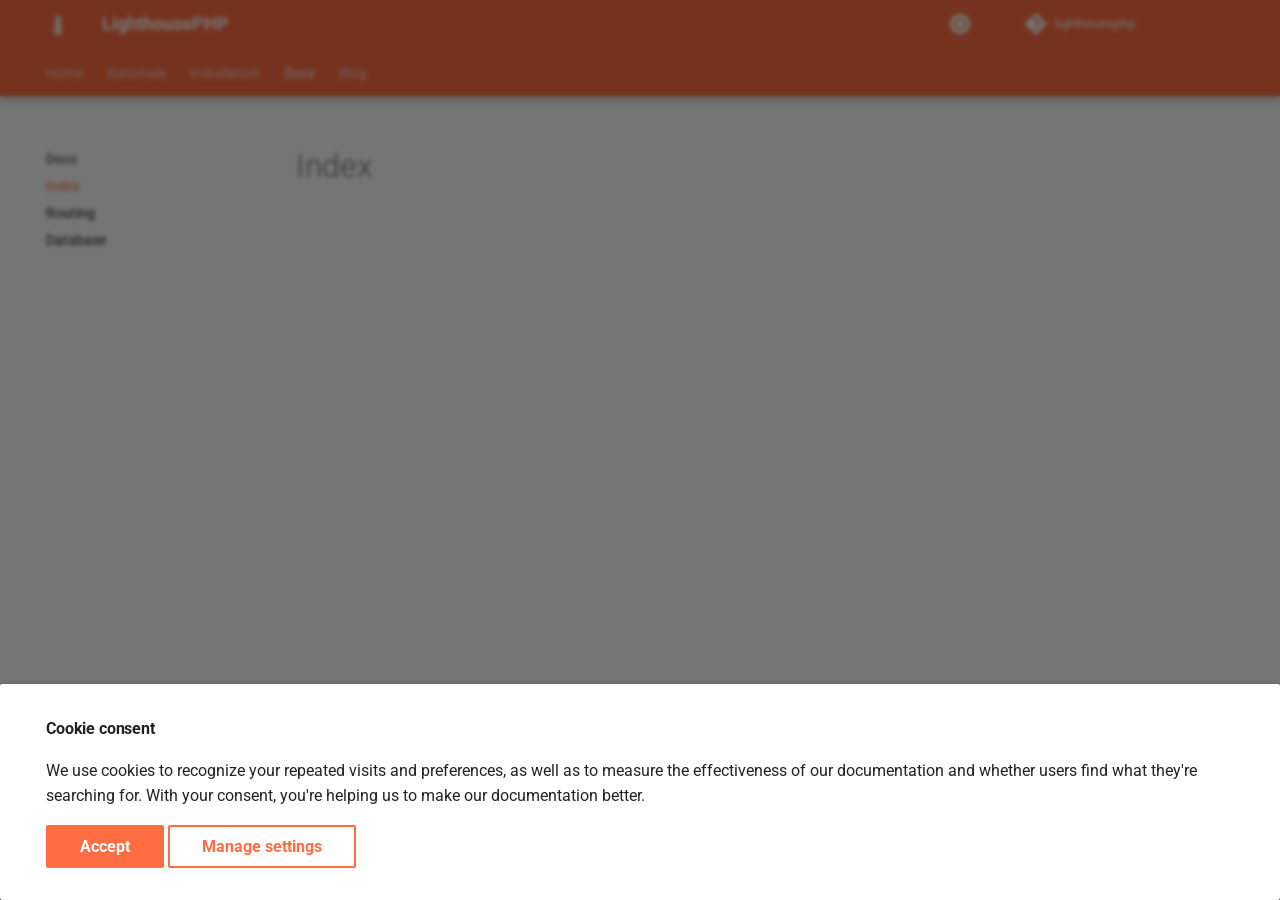
<file: guide/index.html>
<!doctype html>
<html lang="en" class="no-js">
  <head>
    
      <meta charset="utf-8">
      <meta name="viewport" content="width=device-width,initial-scale=1">
      
        <meta name="description" content="A lightweight PHP framework">
      
      
      
        <link rel="canonical" href="https://maxbertinetti.github.io/LighthousePHP/guide/">
      
      
        <link rel="prev" href="../installation/">
      
      
        <link rel="next" href="routing/">
      
      
        
      
      
      <link rel="icon" href="../assets/images/logo.png">
      <meta name="generator" content="mkdocs-1.6.1, mkdocs-material-9.7.6">
    
    
      
        <title>Index - LighthousePHP</title>
      
    
    
      <link rel="stylesheet" href="../assets/stylesheets/main.484c7ddc.min.css">
      
        
        <link rel="stylesheet" href="../assets/stylesheets/palette.ab4e12ef.min.css">
      
      


    
    
      
    
    
      
        
        
        <link rel="preconnect" href="https://fonts.gstatic.com" crossorigin>
        <link rel="stylesheet" href="https://fonts.googleapis.com/css?family=Roboto:300,300i,400,400i,700,700i%7CRoboto+Mono:400,400i,700,700i&display=fallback">
        <style>:root{--md-text-font:"Roboto";--md-code-font:"Roboto Mono"}</style>
      
    
    
    <script>__md_scope=new URL("..",location),__md_hash=e=>[...e].reduce(((e,_)=>(e<<5)-e+_.charCodeAt(0)),0),__md_get=(e,_=localStorage,t=__md_scope)=>JSON.parse(_.getItem(t.pathname+"."+e)),__md_set=(e,_,t=localStorage,a=__md_scope)=>{try{t.setItem(a.pathname+"."+e,JSON.stringify(_))}catch(e){}}</script>
    
      
  


  
  

<script id="__analytics">function __md_analytics(){function e(){dataLayer.push(arguments)}window.dataLayer=window.dataLayer||[],e("js",new Date),e("config","G-2Z8Z3R83YM"),document.addEventListener("DOMContentLoaded",(function(){document.forms.search&&document.forms.search.query.addEventListener("blur",(function(){this.value&&e("event","search",{search_term:this.value})}));document$.subscribe((function(){var t=document.forms.feedback;if(void 0!==t)for(var a of t.querySelectorAll("[type=submit]"))a.addEventListener("click",(function(a){a.preventDefault();var n=document.location.pathname,d=this.getAttribute("data-md-value");e("event","feedback",{page:n,data:d}),t.firstElementChild.disabled=!0;var r=t.querySelector(".md-feedback__note [data-md-value='"+d+"']");r&&(r.hidden=!1)})),t.hidden=!1})),location$.subscribe((function(t){e("config","G-2Z8Z3R83YM",{page_path:t.pathname})}))}));var t=document.createElement("script");t.async=!0,t.src="https://www.googletagmanager.com/gtag/js?id=G-2Z8Z3R83YM",document.getElementById("__analytics").insertAdjacentElement("afterEnd",t)}</script>
  
    <script>if("undefined"!=typeof __md_analytics){var consent=__md_get("__consent");consent&&consent.analytics&&__md_analytics()}</script>
  

    
    
  </head>
  
  
    
    
      
    
    
    
    
    <body dir="ltr" data-md-color-scheme="default" data-md-color-primary="deep-orange" data-md-color-accent="indigo">
  
    
    <input class="md-toggle" data-md-toggle="drawer" type="checkbox" id="__drawer" autocomplete="off">
    <input class="md-toggle" data-md-toggle="search" type="checkbox" id="__search" autocomplete="off">
    <label class="md-overlay" for="__drawer"></label>
    <div data-md-component="skip">
      
    </div>
    <div data-md-component="announce">
      
    </div>
    
    
      

  

<header class="md-header md-header--shadow md-header--lifted" data-md-component="header">
  <nav class="md-header__inner md-grid" aria-label="Header">
    <a href=".." title="LighthousePHP" class="md-header__button md-logo" aria-label="LighthousePHP" data-md-component="logo">
      
  <img src="../assets/images/logo.png" alt="logo">

    </a>
    <label class="md-header__button md-icon" for="__drawer">
      
      <svg xmlns="http://www.w3.org/2000/svg" viewBox="0 0 24 24"><path d="M3 6h18v2H3zm0 5h18v2H3zm0 5h18v2H3z"/></svg>
    </label>
    <div class="md-header__title" data-md-component="header-title">
      <div class="md-header__ellipsis">
        <div class="md-header__topic">
          <span class="md-ellipsis">
            LighthousePHP
          </span>
        </div>
        <div class="md-header__topic" data-md-component="header-topic">
          <span class="md-ellipsis">
            
              Index
            
          </span>
        </div>
      </div>
    </div>
    
      
        <form class="md-header__option" data-md-component="palette">
  
    
    
    
    <input class="md-option" data-md-color-media="" data-md-color-scheme="default" data-md-color-primary="deep-orange" data-md-color-accent="indigo"  aria-label="Switch to dark mode"  type="radio" name="__palette" id="__palette_0">
    
      <label class="md-header__button md-icon" title="Switch to dark mode" for="__palette_1" hidden>
        <svg xmlns="http://www.w3.org/2000/svg" viewBox="0 0 24 24"><path d="M12 8a4 4 0 0 0-4 4 4 4 0 0 0 4 4 4 4 0 0 0 4-4 4 4 0 0 0-4-4m0 10a6 6 0 0 1-6-6 6 6 0 0 1 6-6 6 6 0 0 1 6 6 6 6 0 0 1-6 6m8-9.31V4h-4.69L12 .69 8.69 4H4v4.69L.69 12 4 15.31V20h4.69L12 23.31 15.31 20H20v-4.69L23.31 12z"/></svg>
      </label>
    
  
    
    
    
    <input class="md-option" data-md-color-media="" data-md-color-scheme="slate" data-md-color-primary="deep-orange" data-md-color-accent="indigo"  aria-label="Switch to light mode"  type="radio" name="__palette" id="__palette_1">
    
      <label class="md-header__button md-icon" title="Switch to light mode" for="__palette_0" hidden>
        <svg xmlns="http://www.w3.org/2000/svg" viewBox="0 0 24 24"><path d="M12 18c-.89 0-1.74-.2-2.5-.55C11.56 16.5 13 14.42 13 12s-1.44-4.5-3.5-5.45C10.26 6.2 11.11 6 12 6a6 6 0 0 1 6 6 6 6 0 0 1-6 6m8-9.31V4h-4.69L12 .69 8.69 4H4v4.69L.69 12 4 15.31V20h4.69L12 23.31 15.31 20H20v-4.69L23.31 12z"/></svg>
      </label>
    
  
</form>
      
    
    
      <script>var palette=__md_get("__palette");if(palette&&palette.color){if("(prefers-color-scheme)"===palette.color.media){var media=matchMedia("(prefers-color-scheme: light)"),input=document.querySelector(media.matches?"[data-md-color-media='(prefers-color-scheme: light)']":"[data-md-color-media='(prefers-color-scheme: dark)']");palette.color.media=input.getAttribute("data-md-color-media"),palette.color.scheme=input.getAttribute("data-md-color-scheme"),palette.color.primary=input.getAttribute("data-md-color-primary"),palette.color.accent=input.getAttribute("data-md-color-accent")}for(var[key,value]of Object.entries(palette.color))document.body.setAttribute("data-md-color-"+key,value)}</script>
    
    
    
    
      <div class="md-header__source">
        <a href="https://github.com/maxbertinetti/LighthousePHP" title="Go to repository" class="md-source" data-md-component="source">
  <div class="md-source__icon md-icon">
    
    <svg xmlns="http://www.w3.org/2000/svg" viewBox="0 0 448 512"><!--! Font Awesome Free 7.1.0 by @fontawesome - https://fontawesome.com License - https://fontawesome.com/license/free (Icons: CC BY 4.0, Fonts: SIL OFL 1.1, Code: MIT License) Copyright 2025 Fonticons, Inc.--><path d="M439.6 236.1 244 40.5c-5.4-5.5-12.8-8.5-20.4-8.5s-15 3-20.4 8.4L162.5 81l51.5 51.5c27.1-9.1 52.7 16.8 43.4 43.7l49.7 49.7c34.2-11.8 61.2 31 35.5 56.7-26.5 26.5-70.2-2.9-56-37.3L240.3 199v121.9c25.3 12.5 22.3 41.8 9.1 55-6.4 6.4-15.2 10.1-24.3 10.1s-17.8-3.6-24.3-10.1c-17.6-17.6-11.1-46.9 11.2-56v-123c-20.8-8.5-24.6-30.7-18.6-45L142.6 101 8.5 235.1C3 240.6 0 247.9 0 255.5s3 15 8.5 20.4l195.6 195.7c5.4 5.4 12.7 8.4 20.4 8.4s15-3 20.4-8.4l194.7-194.7c5.4-5.4 8.4-12.8 8.4-20.4s-3-15-8.4-20.4"/></svg>
  </div>
  <div class="md-source__repository">
    lighthousephp
  </div>
</a>
      </div>
    
  </nav>
  
    
      
<nav class="md-tabs" aria-label="Tabs" data-md-component="tabs">
  <div class="md-grid">
    <ul class="md-tabs__list">
      
        
  
  
  
  
    <li class="md-tabs__item">
      <a href=".." class="md-tabs__link">
        
  
  
    
  
  Home

      </a>
    </li>
  

      
        
  
  
  
  
    <li class="md-tabs__item">
      <a href="../rationale/" class="md-tabs__link">
        
  
  
    
  
  Rationale

      </a>
    </li>
  

      
        
  
  
  
  
    <li class="md-tabs__item">
      <a href="../installation/" class="md-tabs__link">
        
  
  
    
  
  Installation

      </a>
    </li>
  

      
        
  
  
  
    
  
  
    
    
      <li class="md-tabs__item md-tabs__item--active">
        <a href="./" class="md-tabs__link">
          
  
  
  Docs

        </a>
      </li>
    
  

      
        
  
  
  
  
    
    
      <li class="md-tabs__item">
        <a href="../blog/" class="md-tabs__link">
          
  
  
  Blog

        </a>
      </li>
    
  

      
    </ul>
  </div>
</nav>
    
  
</header>
    
    <div class="md-container" data-md-component="container">
      
      
        
      
      <main class="md-main" data-md-component="main">
        <div class="md-main__inner md-grid">
          
            
              
              <div class="md-sidebar md-sidebar--primary" data-md-component="sidebar" data-md-type="navigation" >
                <div class="md-sidebar__scrollwrap">
                  <div class="md-sidebar__inner">
                    


  


<nav class="md-nav md-nav--primary md-nav--lifted" aria-label="Navigation" data-md-level="0">
  <label class="md-nav__title" for="__drawer">
    <a href=".." title="LighthousePHP" class="md-nav__button md-logo" aria-label="LighthousePHP" data-md-component="logo">
      
  <img src="../assets/images/logo.png" alt="logo">

    </a>
    LighthousePHP
  </label>
  
    <div class="md-nav__source">
      <a href="https://github.com/maxbertinetti/LighthousePHP" title="Go to repository" class="md-source" data-md-component="source">
  <div class="md-source__icon md-icon">
    
    <svg xmlns="http://www.w3.org/2000/svg" viewBox="0 0 448 512"><!--! Font Awesome Free 7.1.0 by @fontawesome - https://fontawesome.com License - https://fontawesome.com/license/free (Icons: CC BY 4.0, Fonts: SIL OFL 1.1, Code: MIT License) Copyright 2025 Fonticons, Inc.--><path d="M439.6 236.1 244 40.5c-5.4-5.5-12.8-8.5-20.4-8.5s-15 3-20.4 8.4L162.5 81l51.5 51.5c27.1-9.1 52.7 16.8 43.4 43.7l49.7 49.7c34.2-11.8 61.2 31 35.5 56.7-26.5 26.5-70.2-2.9-56-37.3L240.3 199v121.9c25.3 12.5 22.3 41.8 9.1 55-6.4 6.4-15.2 10.1-24.3 10.1s-17.8-3.6-24.3-10.1c-17.6-17.6-11.1-46.9 11.2-56v-123c-20.8-8.5-24.6-30.7-18.6-45L142.6 101 8.5 235.1C3 240.6 0 247.9 0 255.5s3 15 8.5 20.4l195.6 195.7c5.4 5.4 12.7 8.4 20.4 8.4s15-3 20.4-8.4l194.7-194.7c5.4-5.4 8.4-12.8 8.4-20.4s-3-15-8.4-20.4"/></svg>
  </div>
  <div class="md-source__repository">
    lighthousephp
  </div>
</a>
    </div>
  
  <ul class="md-nav__list" data-md-scrollfix>
    
      
      
  
  
  
  
    <li class="md-nav__item">
      <a href=".." class="md-nav__link">
        
  
  
  <span class="md-ellipsis">
    
  
    Home
  

    
  </span>
  
  

      </a>
    </li>
  

    
      
      
  
  
  
  
    <li class="md-nav__item">
      <a href="../rationale/" class="md-nav__link">
        
  
  
  <span class="md-ellipsis">
    
  
    Rationale
  

    
  </span>
  
  

      </a>
    </li>
  

    
      
      
  
  
  
  
    <li class="md-nav__item">
      <a href="../installation/" class="md-nav__link">
        
  
  
  <span class="md-ellipsis">
    
  
    Installation
  

    
  </span>
  
  

      </a>
    </li>
  

    
      
      
  
  
    
  
  
  
    
    
    
    
      
        
        
      
      
    
    
    <li class="md-nav__item md-nav__item--active md-nav__item--section md-nav__item--nested">
      
        
        
        <input class="md-nav__toggle md-toggle " type="checkbox" id="__nav_4" checked>
        
          
          <label class="md-nav__link" for="__nav_4" id="__nav_4_label" tabindex="">
            
  
  
  <span class="md-ellipsis">
    
  
    Docs
  

    
  </span>
  
  

            <span class="md-nav__icon md-icon"></span>
          </label>
        
        <nav class="md-nav" data-md-level="1" aria-labelledby="__nav_4_label" aria-expanded="true">
          <label class="md-nav__title" for="__nav_4">
            <span class="md-nav__icon md-icon"></span>
            
  
    Docs
  

          </label>
          <ul class="md-nav__list" data-md-scrollfix>
            
              
                
  
  
    
  
  
  
    <li class="md-nav__item md-nav__item--active">
      
      <input class="md-nav__toggle md-toggle" type="checkbox" id="__toc">
      
      
      
      <a href="./" class="md-nav__link md-nav__link--active">
        
  
  
  <span class="md-ellipsis">
    
  
    Index
  

    
  </span>
  
  

      </a>
      
    </li>
  

              
            
              
                
  
  
  
  
    <li class="md-nav__item">
      <a href="routing/" class="md-nav__link">
        
  
  
  <span class="md-ellipsis">
    
  
    Routing
  

    
  </span>
  
  

      </a>
    </li>
  

              
            
              
                
  
  
  
  
    <li class="md-nav__item">
      <a href="database/" class="md-nav__link">
        
  
  
  <span class="md-ellipsis">
    
  
    Database
  

    
  </span>
  
  

      </a>
    </li>
  

              
            
          </ul>
        </nav>
      
    </li>
  

    
      
      
  
  
  
  
    
    
    
    
      
      
    
    
    <li class="md-nav__item md-nav__item--nested">
      
        
        
        <input class="md-nav__toggle md-toggle " type="checkbox" id="__nav_5" >
        
          
          <label class="md-nav__link" for="__nav_5" id="__nav_5_label" tabindex="0">
            
  
  
  <span class="md-ellipsis">
    
  
    Blog
  

    
  </span>
  
  

            <span class="md-nav__icon md-icon"></span>
          </label>
        
        <nav class="md-nav" data-md-level="1" aria-labelledby="__nav_5_label" aria-expanded="false">
          <label class="md-nav__title" for="__nav_5">
            <span class="md-nav__icon md-icon"></span>
            
  
    Blog
  

          </label>
          <ul class="md-nav__list" data-md-scrollfix>
            
              
                
  
  
  
    
  
  
    <li class="md-nav__item">
      <a href="../blog/" class="md-nav__link">
        
  
  
  <span class="md-ellipsis">
    
  
    Blog
  

    
  </span>
  
  

      </a>
    </li>
  

              
            
              
                
  
  
  
  
    <li class="md-nav__item">
      <a href=".." class="md-nav__link">
        
  
  
  <span class="md-ellipsis">
    
  
    Archive
  

    
  </span>
  
  

      </a>
    </li>
  

              
            
          </ul>
        </nav>
      
    </li>
  

    
  </ul>
</nav>
                  </div>
                </div>
              </div>
            
            
              
              <div class="md-sidebar md-sidebar--secondary" data-md-component="sidebar" data-md-type="toc" >
                <div class="md-sidebar__scrollwrap">
                  <div class="md-sidebar__inner">
                    

<nav class="md-nav md-nav--secondary" aria-label="Table of contents">
  
  
  
  
</nav>
                  </div>
                </div>
              </div>
            
          
          
            <div class="md-content" data-md-component="content">
              
              <article class="md-content__inner md-typeset">
                
                  


  
  


  <h1>Index</h1>











  




                
              </article>
            </div>
          
          
<script>var target=document.getElementById(location.hash.slice(1));target&&target.name&&(target.checked=target.name.startsWith("__tabbed_"))</script>
        </div>
        
          <button type="button" class="md-top md-icon" data-md-component="top" hidden>
  
  <svg xmlns="http://www.w3.org/2000/svg" viewBox="0 0 24 24"><path d="M13 20h-2V8l-5.5 5.5-1.42-1.42L12 4.16l7.92 7.92-1.42 1.42L13 8z"/></svg>
  Back to top
</button>
        
      </main>
      
        <footer class="md-footer">
  
    
      
      <nav class="md-footer__inner md-grid" aria-label="Footer" >
        
          
          <a href="../installation/" class="md-footer__link md-footer__link--prev" aria-label="Previous: Installation">
            <div class="md-footer__button md-icon">
              
              <svg xmlns="http://www.w3.org/2000/svg" viewBox="0 0 24 24"><path d="M20 11v2H8l5.5 5.5-1.42 1.42L4.16 12l7.92-7.92L13.5 5.5 8 11z"/></svg>
            </div>
            <div class="md-footer__title">
              <span class="md-footer__direction">
                Previous
              </span>
              <div class="md-ellipsis">
                Installation
              </div>
            </div>
          </a>
        
        
          
          <a href="routing/" class="md-footer__link md-footer__link--next" aria-label="Next: Routing">
            <div class="md-footer__title">
              <span class="md-footer__direction">
                Next
              </span>
              <div class="md-ellipsis">
                Routing
              </div>
            </div>
            <div class="md-footer__button md-icon">
              
              <svg xmlns="http://www.w3.org/2000/svg" viewBox="0 0 24 24"><path d="M4 11v2h12l-5.5 5.5 1.42 1.42L19.84 12l-7.92-7.92L10.5 5.5 16 11z"/></svg>
            </div>
          </a>
        
      </nav>
    
  
  <div class="md-footer-meta md-typeset">
    <div class="md-footer-meta__inner md-grid">
      <div class="md-copyright">
  
  
    Made with
    <a href="https://squidfunk.github.io/mkdocs-material/" target="_blank" rel="noopener">
      Material for MkDocs
    </a>
  
</div>
      
        
<div class="md-social">
  
    
    
      
    
    
    
      
      
    
    <a href="https://fosstodon.org/@squidfunk" target="_blank" rel="noopener me" title="fosstodon.org" class="md-social__link">
      <svg xmlns="http://www.w3.org/2000/svg" viewBox="0 0 448 512"><!--! Font Awesome Free 7.1.0 by @fontawesome - https://fontawesome.com License - https://fontawesome.com/license/free (Icons: CC BY 4.0, Fonts: SIL OFL 1.1, Code: MIT License) Copyright 2025 Fonticons, Inc.--><path d="M433 179.1c0-97.2-63.7-125.7-63.7-125.7-62.5-28.7-228.6-28.4-290.5 0 0 0-63.7 28.5-63.7 125.7 0 115.7-6.6 259.4 105.6 289.1 40.5 10.7 75.3 13 103.3 11.4 50.8-2.8 79.3-18.1 79.3-18.1l-1.7-36.9s-36.3 11.4-77.1 10.1c-40.4-1.4-83-4.4-89.6-54-.6-4.6-.9-9.3-.9-13.9 85.6 20.9 158.7 9.1 178.7 6.7 56.1-6.7 105-41.3 111.2-72.9 9.8-49.8 9-121.5 9-121.5zm-75.1 125.2h-46.6V190.1c0-49.7-64-51.6-64 6.9v62.5H201V197c0-58.5-64-56.6-64-6.9v114.2H90.3c0-122.1-5.2-147.9 18.4-175 25.9-28.9 79.8-30.8 103.8 6.1l11.6 19.5 11.6-19.5c24.1-37.1 78.1-34.8 103.8-6.1 23.7 27.3 18.4 53 18.4 175"/></svg>
    </a>
  
    
    
    
    
      
      
    
    <a href="https://fosstodon.org/@squidfunk" target="_blank" rel="noopener" title="fosstodon.org" class="md-social__link">
      <svg xmlns="http://www.w3.org/2000/svg" viewBox="0 0 448 512"><!--! Font Awesome Free 7.1.0 by @fontawesome - https://fontawesome.com License - https://fontawesome.com/license/free (Icons: CC BY 4.0, Fonts: SIL OFL 1.1, Code: MIT License) Copyright 2025 Fonticons, Inc.--><path d="M357.2 48h70.6L273.6 224.2 455 464H313L201.7 318.6 74.5 464H3.8l164.9-188.5L-5.2 48h145.6l100.5 132.9zm-24.8 373.8h39.1L119.1 88h-42z"/></svg>
    </a>
  
</div>
      
    </div>
  </div>
</footer>
      
    </div>
    <div class="md-dialog" data-md-component="dialog">
      <div class="md-dialog__inner md-typeset"></div>
    </div>
    
      <div class="md-progress" data-md-component="progress" role="progressbar"></div>
    
    
      <div class="md-consent" data-md-component="consent" id="__consent" hidden>
        <div class="md-consent__overlay"></div>
        <aside class="md-consent__inner">
          <form class="md-consent__form md-grid md-typeset" name="consent">
            


  


<h4>Cookie consent</h4>
<p>We use cookies to recognize your repeated visits and preferences, as well as to measure the effectiveness of our documentation and whether users find what they're searching for. With your consent, you're helping us to make our documentation better.</p>
<input class="md-toggle" type="checkbox" id="__settings" >
<div class="md-consent__settings">
  <ul class="task-list">
    
    
      
        
  
  
    
    
  
  <li class="task-list-item">
    <label class="task-list-control">
      <input type="checkbox" name="analytics" checked>
      <span class="task-list-indicator"></span>
      Google Analytics
    </label>
  </li>

      
    
    
      
        
  
  
    
    
  
  <li class="task-list-item">
    <label class="task-list-control">
      <input type="checkbox" name="github" checked>
      <span class="task-list-indicator"></span>
      GitHub
    </label>
  </li>

      
    
    
  </ul>
</div>
<div class="md-consent__controls">
  
    
      <button class="md-button md-button--primary">Accept</button>
    
    
    
  
    
    
    
      <label class="md-button" for="__settings">Manage settings</label>
    
  
</div>
          </form>
        </aside>
      </div>
      <script>var consent=__md_get("__consent");if(consent)for(var input of document.forms.consent.elements)input.name&&(input.checked=consent[input.name]||!1);else"file:"!==location.protocol&&setTimeout((function(){document.querySelector("[data-md-component=consent]").hidden=!1}),250);var form=document.forms.consent;for(var action of["submit","reset"])form.addEventListener(action,(function(e){if(e.preventDefault(),"reset"===e.type)for(var n of document.forms.consent.elements)n.name&&(n.checked=!1);__md_set("__consent",Object.fromEntries(Array.from(new FormData(form).keys()).map((function(e){return[e,!0]})))),location.hash="",location.reload()}))</script>
    
    
      
      
      <script id="__config" type="application/json">{"annotate": null, "base": "..", "features": ["navigation.instant", "navigation.instant.progress", "navigation.tabs", "navigation.tabs.sticky", "navigation.top", "navigation.footer"], "search": "../assets/javascripts/workers/search.2c215733.min.js", "tags": null, "translations": {"clipboard.copied": "Copied to clipboard", "clipboard.copy": "Copy to clipboard", "search.result.more.one": "1 more on this page", "search.result.more.other": "# more on this page", "search.result.none": "No matching documents", "search.result.one": "1 matching document", "search.result.other": "# matching documents", "search.result.placeholder": "Type to start searching", "search.result.term.missing": "Missing", "select.version": "Select version"}, "version": null}</script>
    
    
      <script src="../assets/javascripts/bundle.79ae519e.min.js"></script>
      
    
  </body>
</html>
</file>
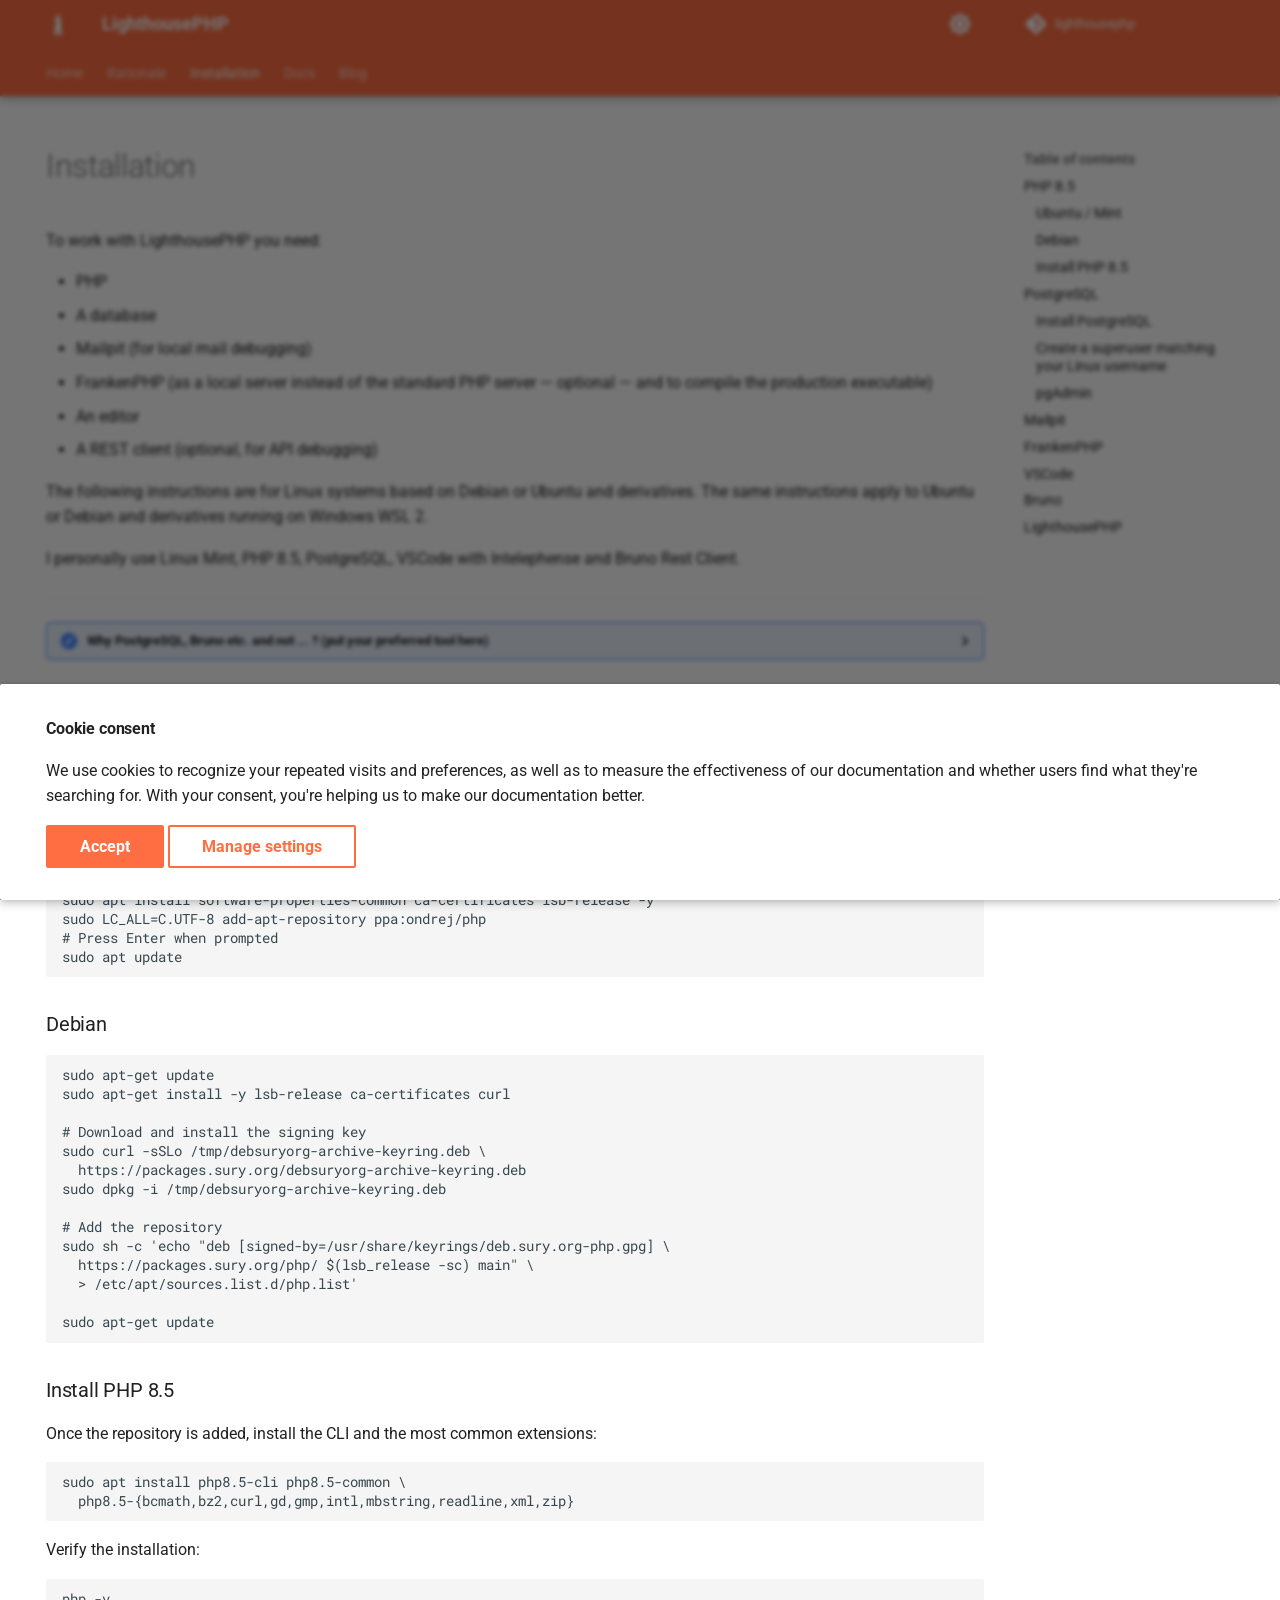
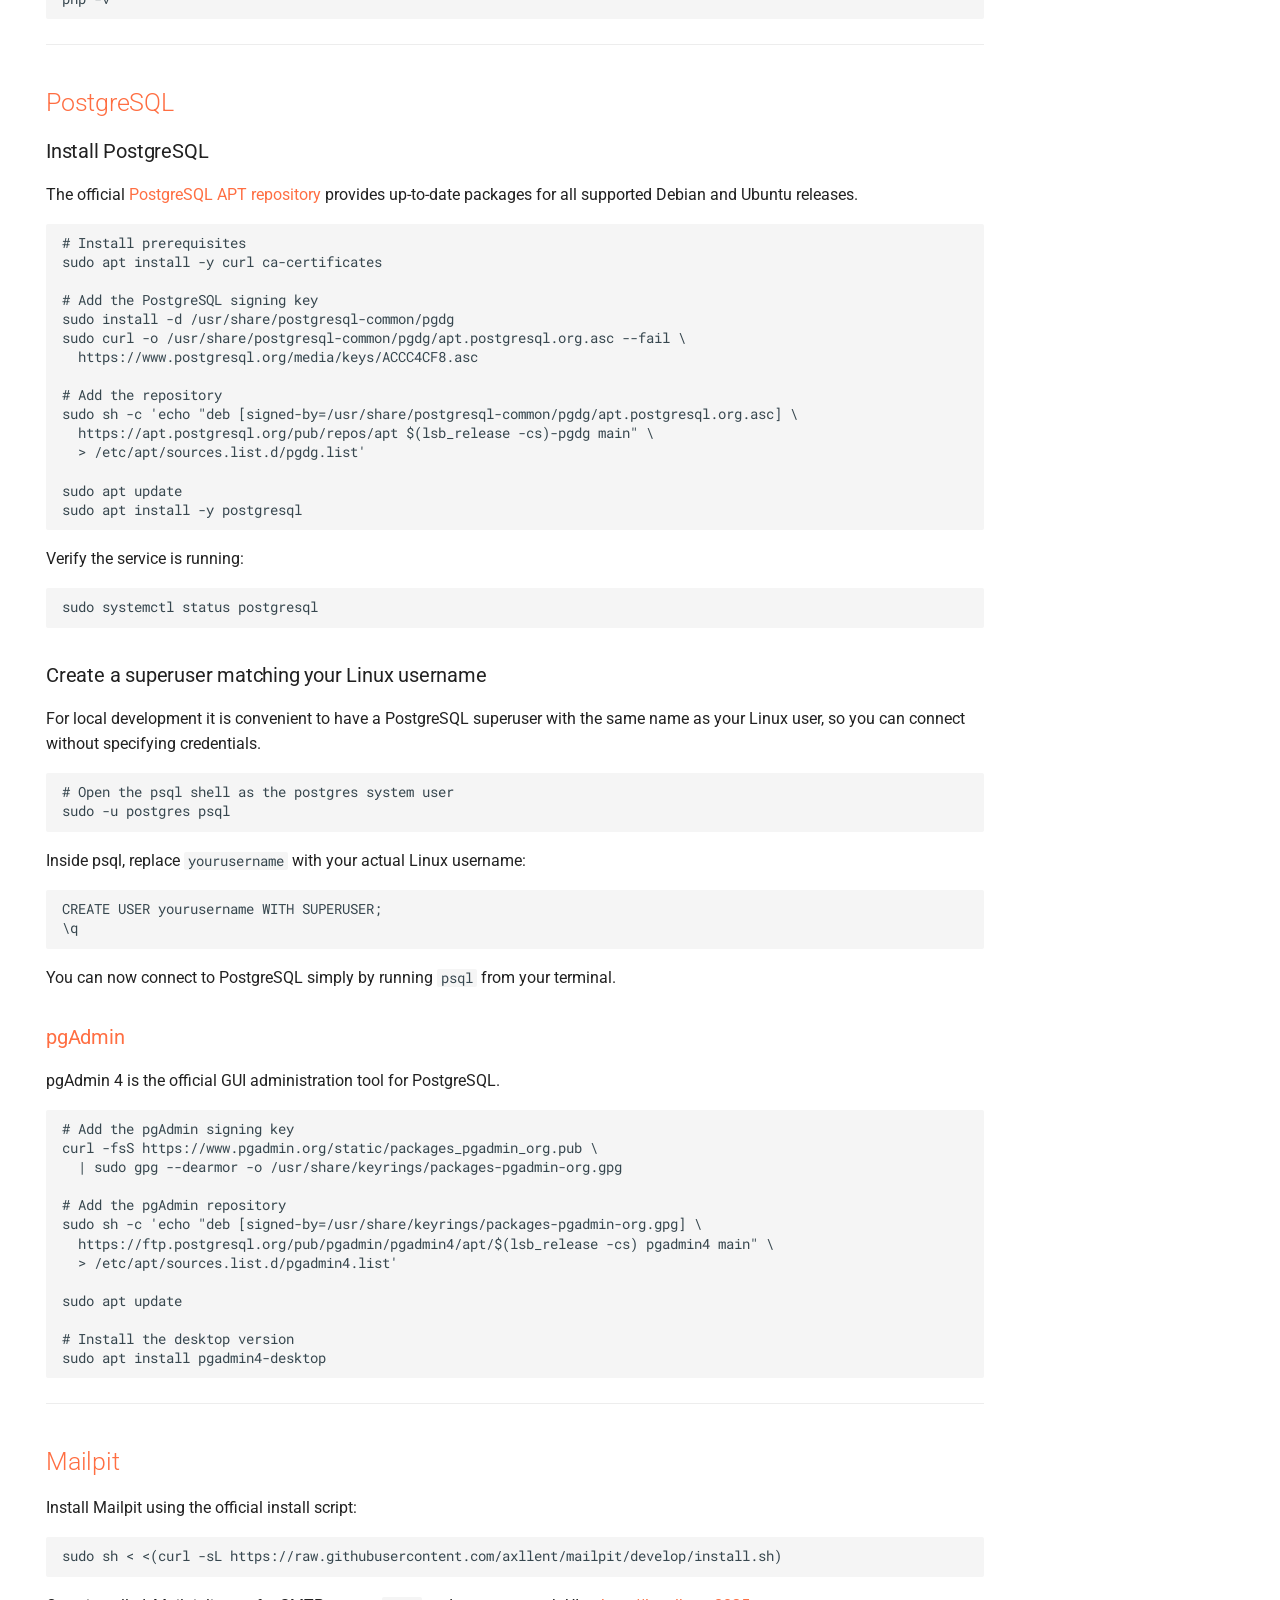
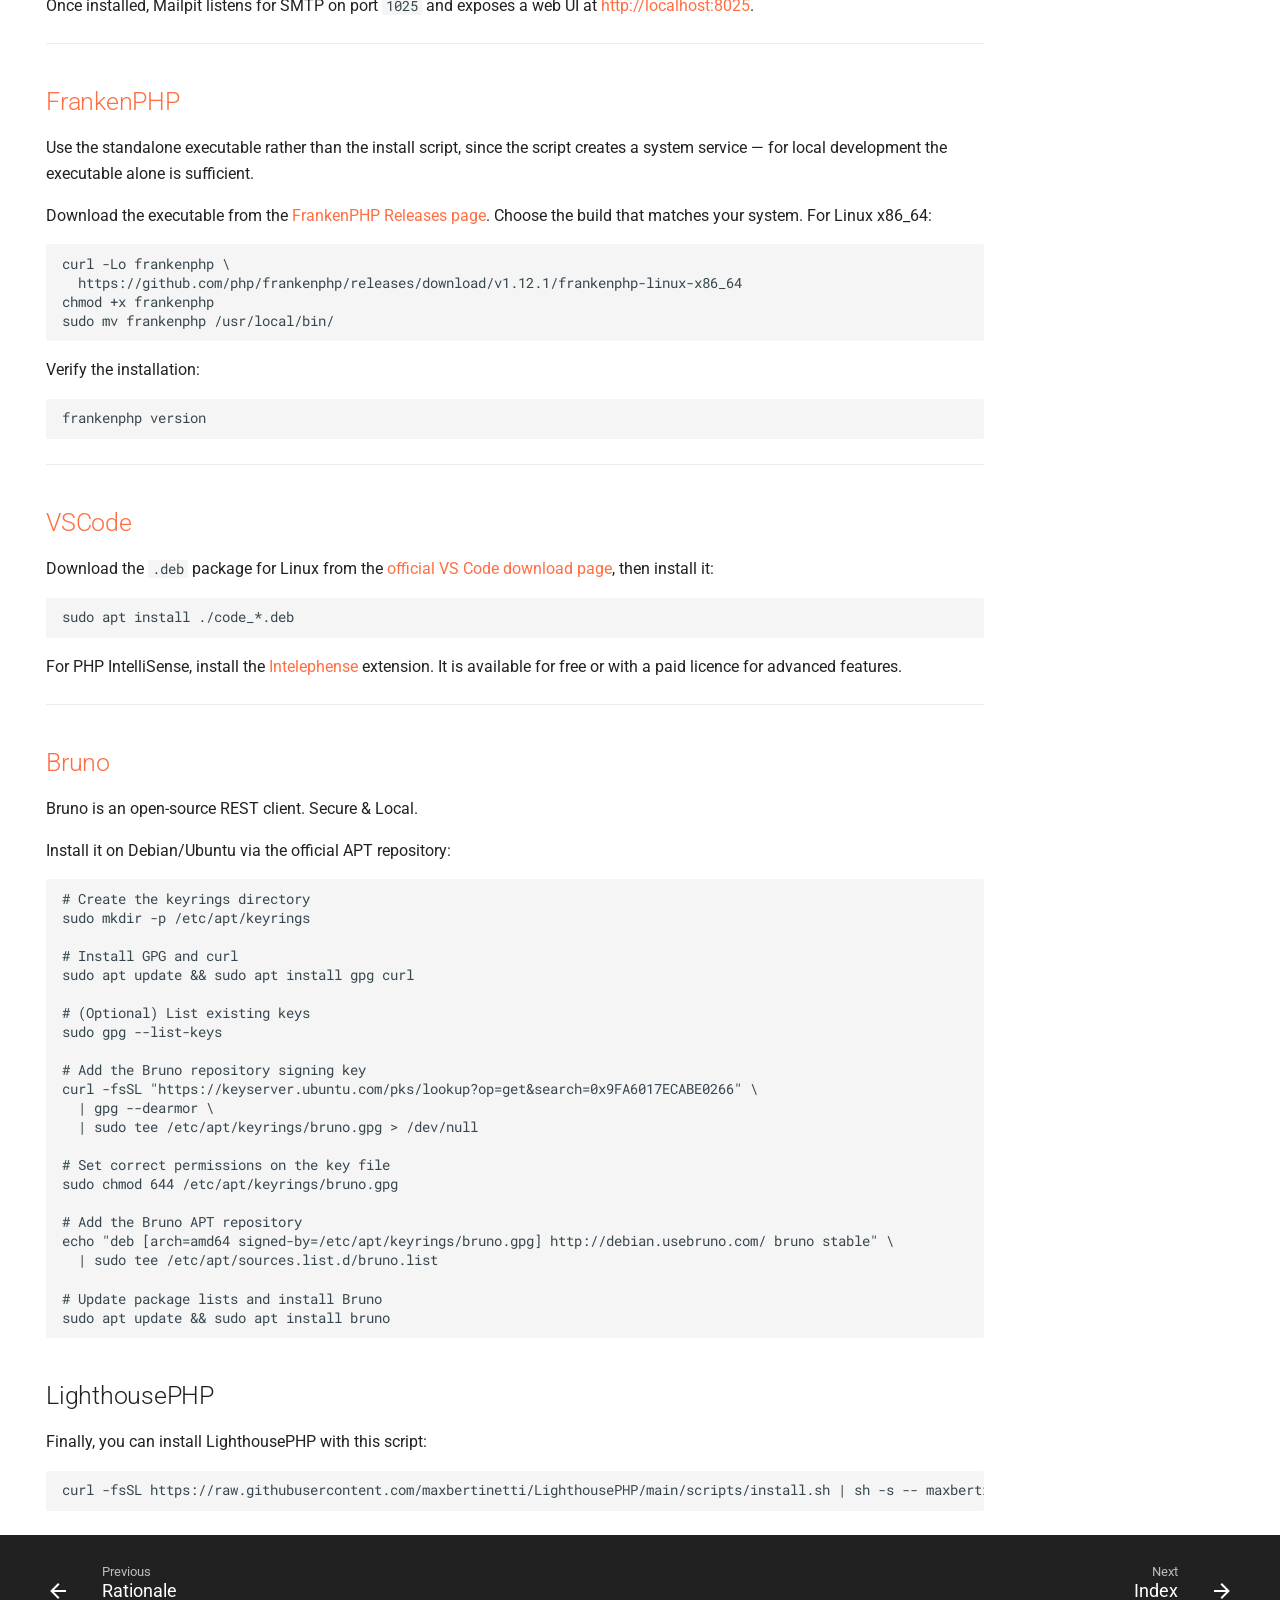
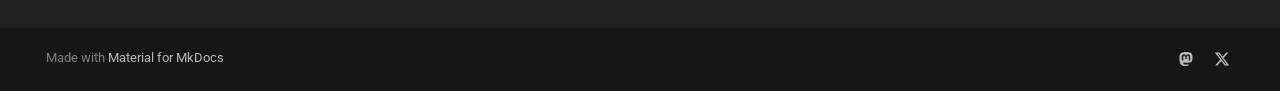
<file: installation/index.html>
<!doctype html>
<html lang="en" class="no-js">
  <head>
    
      <meta charset="utf-8">
      <meta name="viewport" content="width=device-width,initial-scale=1">
      
        <meta name="description" content="A lightweight PHP framework">
      
      
      
        <link rel="canonical" href="https://maxbertinetti.github.io/LighthousePHP/installation/">
      
      
        <link rel="prev" href="../rationale/">
      
      
        <link rel="next" href="../guide/">
      
      
        
      
      
      <link rel="icon" href="../assets/images/logo.png">
      <meta name="generator" content="mkdocs-1.6.1, mkdocs-material-9.7.6">
    
    
      
        <title>Installation - LighthousePHP</title>
      
    
    
      <link rel="stylesheet" href="../assets/stylesheets/main.484c7ddc.min.css">
      
        
        <link rel="stylesheet" href="../assets/stylesheets/palette.ab4e12ef.min.css">
      
      


    
    
      
    
    
      
        
        
        <link rel="preconnect" href="https://fonts.gstatic.com" crossorigin>
        <link rel="stylesheet" href="https://fonts.googleapis.com/css?family=Roboto:300,300i,400,400i,700,700i%7CRoboto+Mono:400,400i,700,700i&display=fallback">
        <style>:root{--md-text-font:"Roboto";--md-code-font:"Roboto Mono"}</style>
      
    
    
    <script>__md_scope=new URL("..",location),__md_hash=e=>[...e].reduce(((e,_)=>(e<<5)-e+_.charCodeAt(0)),0),__md_get=(e,_=localStorage,t=__md_scope)=>JSON.parse(_.getItem(t.pathname+"."+e)),__md_set=(e,_,t=localStorage,a=__md_scope)=>{try{t.setItem(a.pathname+"."+e,JSON.stringify(_))}catch(e){}}</script>
    
      
  


  
  

<script id="__analytics">function __md_analytics(){function e(){dataLayer.push(arguments)}window.dataLayer=window.dataLayer||[],e("js",new Date),e("config","G-2Z8Z3R83YM"),document.addEventListener("DOMContentLoaded",(function(){document.forms.search&&document.forms.search.query.addEventListener("blur",(function(){this.value&&e("event","search",{search_term:this.value})}));document$.subscribe((function(){var t=document.forms.feedback;if(void 0!==t)for(var a of t.querySelectorAll("[type=submit]"))a.addEventListener("click",(function(a){a.preventDefault();var n=document.location.pathname,d=this.getAttribute("data-md-value");e("event","feedback",{page:n,data:d}),t.firstElementChild.disabled=!0;var r=t.querySelector(".md-feedback__note [data-md-value='"+d+"']");r&&(r.hidden=!1)})),t.hidden=!1})),location$.subscribe((function(t){e("config","G-2Z8Z3R83YM",{page_path:t.pathname})}))}));var t=document.createElement("script");t.async=!0,t.src="https://www.googletagmanager.com/gtag/js?id=G-2Z8Z3R83YM",document.getElementById("__analytics").insertAdjacentElement("afterEnd",t)}</script>
  
    <script>if("undefined"!=typeof __md_analytics){var consent=__md_get("__consent");consent&&consent.analytics&&__md_analytics()}</script>
  

    
    
  </head>
  
  
    
    
      
    
    
    
    
    <body dir="ltr" data-md-color-scheme="default" data-md-color-primary="deep-orange" data-md-color-accent="indigo">
  
    
    <input class="md-toggle" data-md-toggle="drawer" type="checkbox" id="__drawer" autocomplete="off">
    <input class="md-toggle" data-md-toggle="search" type="checkbox" id="__search" autocomplete="off">
    <label class="md-overlay" for="__drawer"></label>
    <div data-md-component="skip">
      
        
        <a href="#installation" class="md-skip">
          Skip to content
        </a>
      
    </div>
    <div data-md-component="announce">
      
    </div>
    
    
      

  

<header class="md-header md-header--shadow md-header--lifted" data-md-component="header">
  <nav class="md-header__inner md-grid" aria-label="Header">
    <a href=".." title="LighthousePHP" class="md-header__button md-logo" aria-label="LighthousePHP" data-md-component="logo">
      
  <img src="../assets/images/logo.png" alt="logo">

    </a>
    <label class="md-header__button md-icon" for="__drawer">
      
      <svg xmlns="http://www.w3.org/2000/svg" viewBox="0 0 24 24"><path d="M3 6h18v2H3zm0 5h18v2H3zm0 5h18v2H3z"/></svg>
    </label>
    <div class="md-header__title" data-md-component="header-title">
      <div class="md-header__ellipsis">
        <div class="md-header__topic">
          <span class="md-ellipsis">
            LighthousePHP
          </span>
        </div>
        <div class="md-header__topic" data-md-component="header-topic">
          <span class="md-ellipsis">
            
              Installation
            
          </span>
        </div>
      </div>
    </div>
    
      
        <form class="md-header__option" data-md-component="palette">
  
    
    
    
    <input class="md-option" data-md-color-media="" data-md-color-scheme="default" data-md-color-primary="deep-orange" data-md-color-accent="indigo"  aria-label="Switch to dark mode"  type="radio" name="__palette" id="__palette_0">
    
      <label class="md-header__button md-icon" title="Switch to dark mode" for="__palette_1" hidden>
        <svg xmlns="http://www.w3.org/2000/svg" viewBox="0 0 24 24"><path d="M12 8a4 4 0 0 0-4 4 4 4 0 0 0 4 4 4 4 0 0 0 4-4 4 4 0 0 0-4-4m0 10a6 6 0 0 1-6-6 6 6 0 0 1 6-6 6 6 0 0 1 6 6 6 6 0 0 1-6 6m8-9.31V4h-4.69L12 .69 8.69 4H4v4.69L.69 12 4 15.31V20h4.69L12 23.31 15.31 20H20v-4.69L23.31 12z"/></svg>
      </label>
    
  
    
    
    
    <input class="md-option" data-md-color-media="" data-md-color-scheme="slate" data-md-color-primary="deep-orange" data-md-color-accent="indigo"  aria-label="Switch to light mode"  type="radio" name="__palette" id="__palette_1">
    
      <label class="md-header__button md-icon" title="Switch to light mode" for="__palette_0" hidden>
        <svg xmlns="http://www.w3.org/2000/svg" viewBox="0 0 24 24"><path d="M12 18c-.89 0-1.74-.2-2.5-.55C11.56 16.5 13 14.42 13 12s-1.44-4.5-3.5-5.45C10.26 6.2 11.11 6 12 6a6 6 0 0 1 6 6 6 6 0 0 1-6 6m8-9.31V4h-4.69L12 .69 8.69 4H4v4.69L.69 12 4 15.31V20h4.69L12 23.31 15.31 20H20v-4.69L23.31 12z"/></svg>
      </label>
    
  
</form>
      
    
    
      <script>var palette=__md_get("__palette");if(palette&&palette.color){if("(prefers-color-scheme)"===palette.color.media){var media=matchMedia("(prefers-color-scheme: light)"),input=document.querySelector(media.matches?"[data-md-color-media='(prefers-color-scheme: light)']":"[data-md-color-media='(prefers-color-scheme: dark)']");palette.color.media=input.getAttribute("data-md-color-media"),palette.color.scheme=input.getAttribute("data-md-color-scheme"),palette.color.primary=input.getAttribute("data-md-color-primary"),palette.color.accent=input.getAttribute("data-md-color-accent")}for(var[key,value]of Object.entries(palette.color))document.body.setAttribute("data-md-color-"+key,value)}</script>
    
    
    
    
      <div class="md-header__source">
        <a href="https://github.com/maxbertinetti/LighthousePHP" title="Go to repository" class="md-source" data-md-component="source">
  <div class="md-source__icon md-icon">
    
    <svg xmlns="http://www.w3.org/2000/svg" viewBox="0 0 448 512"><!--! Font Awesome Free 7.1.0 by @fontawesome - https://fontawesome.com License - https://fontawesome.com/license/free (Icons: CC BY 4.0, Fonts: SIL OFL 1.1, Code: MIT License) Copyright 2025 Fonticons, Inc.--><path d="M439.6 236.1 244 40.5c-5.4-5.5-12.8-8.5-20.4-8.5s-15 3-20.4 8.4L162.5 81l51.5 51.5c27.1-9.1 52.7 16.8 43.4 43.7l49.7 49.7c34.2-11.8 61.2 31 35.5 56.7-26.5 26.5-70.2-2.9-56-37.3L240.3 199v121.9c25.3 12.5 22.3 41.8 9.1 55-6.4 6.4-15.2 10.1-24.3 10.1s-17.8-3.6-24.3-10.1c-17.6-17.6-11.1-46.9 11.2-56v-123c-20.8-8.5-24.6-30.7-18.6-45L142.6 101 8.5 235.1C3 240.6 0 247.9 0 255.5s3 15 8.5 20.4l195.6 195.7c5.4 5.4 12.7 8.4 20.4 8.4s15-3 20.4-8.4l194.7-194.7c5.4-5.4 8.4-12.8 8.4-20.4s-3-15-8.4-20.4"/></svg>
  </div>
  <div class="md-source__repository">
    lighthousephp
  </div>
</a>
      </div>
    
  </nav>
  
    
      
<nav class="md-tabs" aria-label="Tabs" data-md-component="tabs">
  <div class="md-grid">
    <ul class="md-tabs__list">
      
        
  
  
  
  
    <li class="md-tabs__item">
      <a href=".." class="md-tabs__link">
        
  
  
    
  
  Home

      </a>
    </li>
  

      
        
  
  
  
  
    <li class="md-tabs__item">
      <a href="../rationale/" class="md-tabs__link">
        
  
  
    
  
  Rationale

      </a>
    </li>
  

      
        
  
  
  
    
  
  
    <li class="md-tabs__item md-tabs__item--active">
      <a href="./" class="md-tabs__link">
        
  
  
    
  
  Installation

      </a>
    </li>
  

      
        
  
  
  
  
    
    
      <li class="md-tabs__item">
        <a href="../guide/" class="md-tabs__link">
          
  
  
  Docs

        </a>
      </li>
    
  

      
        
  
  
  
  
    
    
      <li class="md-tabs__item">
        <a href="../blog/" class="md-tabs__link">
          
  
  
  Blog

        </a>
      </li>
    
  

      
    </ul>
  </div>
</nav>
    
  
</header>
    
    <div class="md-container" data-md-component="container">
      
      
        
      
      <main class="md-main" data-md-component="main">
        <div class="md-main__inner md-grid">
          
            
              
                
              
              <div class="md-sidebar md-sidebar--primary" data-md-component="sidebar" data-md-type="navigation" hidden>
                <div class="md-sidebar__scrollwrap">
                  <div class="md-sidebar__inner">
                    


  


<nav class="md-nav md-nav--primary md-nav--lifted" aria-label="Navigation" data-md-level="0">
  <label class="md-nav__title" for="__drawer">
    <a href=".." title="LighthousePHP" class="md-nav__button md-logo" aria-label="LighthousePHP" data-md-component="logo">
      
  <img src="../assets/images/logo.png" alt="logo">

    </a>
    LighthousePHP
  </label>
  
    <div class="md-nav__source">
      <a href="https://github.com/maxbertinetti/LighthousePHP" title="Go to repository" class="md-source" data-md-component="source">
  <div class="md-source__icon md-icon">
    
    <svg xmlns="http://www.w3.org/2000/svg" viewBox="0 0 448 512"><!--! Font Awesome Free 7.1.0 by @fontawesome - https://fontawesome.com License - https://fontawesome.com/license/free (Icons: CC BY 4.0, Fonts: SIL OFL 1.1, Code: MIT License) Copyright 2025 Fonticons, Inc.--><path d="M439.6 236.1 244 40.5c-5.4-5.5-12.8-8.5-20.4-8.5s-15 3-20.4 8.4L162.5 81l51.5 51.5c27.1-9.1 52.7 16.8 43.4 43.7l49.7 49.7c34.2-11.8 61.2 31 35.5 56.7-26.5 26.5-70.2-2.9-56-37.3L240.3 199v121.9c25.3 12.5 22.3 41.8 9.1 55-6.4 6.4-15.2 10.1-24.3 10.1s-17.8-3.6-24.3-10.1c-17.6-17.6-11.1-46.9 11.2-56v-123c-20.8-8.5-24.6-30.7-18.6-45L142.6 101 8.5 235.1C3 240.6 0 247.9 0 255.5s3 15 8.5 20.4l195.6 195.7c5.4 5.4 12.7 8.4 20.4 8.4s15-3 20.4-8.4l194.7-194.7c5.4-5.4 8.4-12.8 8.4-20.4s-3-15-8.4-20.4"/></svg>
  </div>
  <div class="md-source__repository">
    lighthousephp
  </div>
</a>
    </div>
  
  <ul class="md-nav__list" data-md-scrollfix>
    
      
      
  
  
  
  
    <li class="md-nav__item">
      <a href=".." class="md-nav__link">
        
  
  
  <span class="md-ellipsis">
    
  
    Home
  

    
  </span>
  
  

      </a>
    </li>
  

    
      
      
  
  
  
  
    <li class="md-nav__item">
      <a href="../rationale/" class="md-nav__link">
        
  
  
  <span class="md-ellipsis">
    
  
    Rationale
  

    
  </span>
  
  

      </a>
    </li>
  

    
      
      
  
  
    
  
  
  
    <li class="md-nav__item md-nav__item--active">
      
      <input class="md-nav__toggle md-toggle" type="checkbox" id="__toc">
      
      
        
      
      
        <label class="md-nav__link md-nav__link--active" for="__toc">
          
  
  
  <span class="md-ellipsis">
    
  
    Installation
  

    
  </span>
  
  

          <span class="md-nav__icon md-icon"></span>
        </label>
      
      <a href="./" class="md-nav__link md-nav__link--active">
        
  
  
  <span class="md-ellipsis">
    
  
    Installation
  

    
  </span>
  
  

      </a>
      
        

<nav class="md-nav md-nav--secondary" aria-label="Table of contents">
  
  
  
    
  
  
    <label class="md-nav__title" for="__toc">
      <span class="md-nav__icon md-icon"></span>
      Table of contents
    </label>
    <ul class="md-nav__list" data-md-component="toc" data-md-scrollfix>
      
        <li class="md-nav__item">
  <a href="#php-85" class="md-nav__link">
    <span class="md-ellipsis">
      
        PHP 8.5
      
    </span>
  </a>
  
    <nav class="md-nav" aria-label="PHP 8.5">
      <ul class="md-nav__list">
        
          <li class="md-nav__item">
  <a href="#ubuntu-mint" class="md-nav__link">
    <span class="md-ellipsis">
      
        Ubuntu / Mint
      
    </span>
  </a>
  
</li>
        
          <li class="md-nav__item">
  <a href="#debian" class="md-nav__link">
    <span class="md-ellipsis">
      
        Debian
      
    </span>
  </a>
  
</li>
        
          <li class="md-nav__item">
  <a href="#install-php-85" class="md-nav__link">
    <span class="md-ellipsis">
      
        Install PHP 8.5
      
    </span>
  </a>
  
</li>
        
      </ul>
    </nav>
  
</li>
      
        <li class="md-nav__item">
  <a href="#postgresql" class="md-nav__link">
    <span class="md-ellipsis">
      
        PostgreSQL
      
    </span>
  </a>
  
    <nav class="md-nav" aria-label="PostgreSQL">
      <ul class="md-nav__list">
        
          <li class="md-nav__item">
  <a href="#install-postgresql" class="md-nav__link">
    <span class="md-ellipsis">
      
        Install PostgreSQL
      
    </span>
  </a>
  
</li>
        
          <li class="md-nav__item">
  <a href="#create-a-superuser-matching-your-linux-username" class="md-nav__link">
    <span class="md-ellipsis">
      
        Create a superuser matching your Linux username
      
    </span>
  </a>
  
</li>
        
          <li class="md-nav__item">
  <a href="#pgadmin" class="md-nav__link">
    <span class="md-ellipsis">
      
        pgAdmin
      
    </span>
  </a>
  
</li>
        
      </ul>
    </nav>
  
</li>
      
        <li class="md-nav__item">
  <a href="#mailpit" class="md-nav__link">
    <span class="md-ellipsis">
      
        Mailpit
      
    </span>
  </a>
  
</li>
      
        <li class="md-nav__item">
  <a href="#frankenphp" class="md-nav__link">
    <span class="md-ellipsis">
      
        FrankenPHP
      
    </span>
  </a>
  
</li>
      
        <li class="md-nav__item">
  <a href="#vscode" class="md-nav__link">
    <span class="md-ellipsis">
      
        VSCode
      
    </span>
  </a>
  
</li>
      
        <li class="md-nav__item">
  <a href="#bruno" class="md-nav__link">
    <span class="md-ellipsis">
      
        Bruno
      
    </span>
  </a>
  
</li>
      
        <li class="md-nav__item">
  <a href="#lighthousephp" class="md-nav__link">
    <span class="md-ellipsis">
      
        LighthousePHP
      
    </span>
  </a>
  
</li>
      
    </ul>
  
</nav>
      
    </li>
  

    
      
      
  
  
  
  
    
    
    
    
      
      
    
    
    <li class="md-nav__item md-nav__item--nested">
      
        
        
        <input class="md-nav__toggle md-toggle " type="checkbox" id="__nav_4" >
        
          
          <label class="md-nav__link" for="__nav_4" id="__nav_4_label" tabindex="0">
            
  
  
  <span class="md-ellipsis">
    
  
    Docs
  

    
  </span>
  
  

            <span class="md-nav__icon md-icon"></span>
          </label>
        
        <nav class="md-nav" data-md-level="1" aria-labelledby="__nav_4_label" aria-expanded="false">
          <label class="md-nav__title" for="__nav_4">
            <span class="md-nav__icon md-icon"></span>
            
  
    Docs
  

          </label>
          <ul class="md-nav__list" data-md-scrollfix>
            
              
                
  
  
  
  
    <li class="md-nav__item">
      <a href="../guide/" class="md-nav__link">
        
  
  
  <span class="md-ellipsis">
    
  
    Index
  

    
  </span>
  
  

      </a>
    </li>
  

              
            
              
                
  
  
  
  
    <li class="md-nav__item">
      <a href="../guide/routing/" class="md-nav__link">
        
  
  
  <span class="md-ellipsis">
    
  
    Routing
  

    
  </span>
  
  

      </a>
    </li>
  

              
            
              
                
  
  
  
  
    <li class="md-nav__item">
      <a href="../guide/database/" class="md-nav__link">
        
  
  
  <span class="md-ellipsis">
    
  
    Database
  

    
  </span>
  
  

      </a>
    </li>
  

              
            
          </ul>
        </nav>
      
    </li>
  

    
      
      
  
  
  
  
    
    
    
    
      
      
    
    
    <li class="md-nav__item md-nav__item--nested">
      
        
        
        <input class="md-nav__toggle md-toggle " type="checkbox" id="__nav_5" >
        
          
          <label class="md-nav__link" for="__nav_5" id="__nav_5_label" tabindex="0">
            
  
  
  <span class="md-ellipsis">
    
  
    Blog
  

    
  </span>
  
  

            <span class="md-nav__icon md-icon"></span>
          </label>
        
        <nav class="md-nav" data-md-level="1" aria-labelledby="__nav_5_label" aria-expanded="false">
          <label class="md-nav__title" for="__nav_5">
            <span class="md-nav__icon md-icon"></span>
            
  
    Blog
  

          </label>
          <ul class="md-nav__list" data-md-scrollfix>
            
              
                
  
  
  
    
  
  
    <li class="md-nav__item">
      <a href="../blog/" class="md-nav__link">
        
  
  
  <span class="md-ellipsis">
    
  
    Blog
  

    
  </span>
  
  

      </a>
    </li>
  

              
            
              
                
  
  
  
  
    <li class="md-nav__item">
      <a href=".." class="md-nav__link">
        
  
  
  <span class="md-ellipsis">
    
  
    Archive
  

    
  </span>
  
  

      </a>
    </li>
  

              
            
          </ul>
        </nav>
      
    </li>
  

    
  </ul>
</nav>
                  </div>
                </div>
              </div>
            
            
              
                
              
              <div class="md-sidebar md-sidebar--secondary" data-md-component="sidebar" data-md-type="toc" >
                <div class="md-sidebar__scrollwrap">
                  <div class="md-sidebar__inner">
                    

<nav class="md-nav md-nav--secondary" aria-label="Table of contents">
  
  
  
    
  
  
    <label class="md-nav__title" for="__toc">
      <span class="md-nav__icon md-icon"></span>
      Table of contents
    </label>
    <ul class="md-nav__list" data-md-component="toc" data-md-scrollfix>
      
        <li class="md-nav__item">
  <a href="#php-85" class="md-nav__link">
    <span class="md-ellipsis">
      
        PHP 8.5
      
    </span>
  </a>
  
    <nav class="md-nav" aria-label="PHP 8.5">
      <ul class="md-nav__list">
        
          <li class="md-nav__item">
  <a href="#ubuntu-mint" class="md-nav__link">
    <span class="md-ellipsis">
      
        Ubuntu / Mint
      
    </span>
  </a>
  
</li>
        
          <li class="md-nav__item">
  <a href="#debian" class="md-nav__link">
    <span class="md-ellipsis">
      
        Debian
      
    </span>
  </a>
  
</li>
        
          <li class="md-nav__item">
  <a href="#install-php-85" class="md-nav__link">
    <span class="md-ellipsis">
      
        Install PHP 8.5
      
    </span>
  </a>
  
</li>
        
      </ul>
    </nav>
  
</li>
      
        <li class="md-nav__item">
  <a href="#postgresql" class="md-nav__link">
    <span class="md-ellipsis">
      
        PostgreSQL
      
    </span>
  </a>
  
    <nav class="md-nav" aria-label="PostgreSQL">
      <ul class="md-nav__list">
        
          <li class="md-nav__item">
  <a href="#install-postgresql" class="md-nav__link">
    <span class="md-ellipsis">
      
        Install PostgreSQL
      
    </span>
  </a>
  
</li>
        
          <li class="md-nav__item">
  <a href="#create-a-superuser-matching-your-linux-username" class="md-nav__link">
    <span class="md-ellipsis">
      
        Create a superuser matching your Linux username
      
    </span>
  </a>
  
</li>
        
          <li class="md-nav__item">
  <a href="#pgadmin" class="md-nav__link">
    <span class="md-ellipsis">
      
        pgAdmin
      
    </span>
  </a>
  
</li>
        
      </ul>
    </nav>
  
</li>
      
        <li class="md-nav__item">
  <a href="#mailpit" class="md-nav__link">
    <span class="md-ellipsis">
      
        Mailpit
      
    </span>
  </a>
  
</li>
      
        <li class="md-nav__item">
  <a href="#frankenphp" class="md-nav__link">
    <span class="md-ellipsis">
      
        FrankenPHP
      
    </span>
  </a>
  
</li>
      
        <li class="md-nav__item">
  <a href="#vscode" class="md-nav__link">
    <span class="md-ellipsis">
      
        VSCode
      
    </span>
  </a>
  
</li>
      
        <li class="md-nav__item">
  <a href="#bruno" class="md-nav__link">
    <span class="md-ellipsis">
      
        Bruno
      
    </span>
  </a>
  
</li>
      
        <li class="md-nav__item">
  <a href="#lighthousephp" class="md-nav__link">
    <span class="md-ellipsis">
      
        LighthousePHP
      
    </span>
  </a>
  
</li>
      
    </ul>
  
</nav>
                  </div>
                </div>
              </div>
            
          
          
            <div class="md-content" data-md-component="content">
              
              <article class="md-content__inner md-typeset">
                
                  
  



  
  


<h1 id="installation">Installation</h1>
<p>To work with LighthousePHP you need:</p>
<ul>
<li>PHP</li>
<li>A database</li>
<li>Mailpit (for local mail debugging)</li>
<li>FrankenPHP (as a local server instead of the standard PHP server — optional — and to compile the production executable)</li>
<li>An editor</li>
<li>A REST client (optional, for API debugging)</li>
</ul>
<p>The following instructions are for Linux systems based on Debian or Ubuntu and derivatives. The same instructions apply to Ubuntu or Debian and derivatives running on Windows WSL 2. </p>
<p>I personally use Linux Mint, PHP 8.5, PostgreSQL, VSCode with Intelephense and Bruno Rest Client.</p>
<hr />
<details>
  <summary>Why PostgreSQL, Bruno etc. and not ... ? (put your preferred tool here)</summary>

  <h3>You can use what you want!</h3>

  There's no law telling you what tools to use to build websites or apps!<br>
  And that's expecially true if you are already an experienced programmer.<br>
  Use whatever you prefer and be happy with it.<br>
  In my experience, beginners or developers coming from other languages often waste a lot of time figuring out why their program doesn't work (e.g. nginx or Apache misconfigurations).
  On top of that, once the app is finished, they need to deploy it to production — sometimes with a completely different setup.
  Any tool I list can be swapped for something else (well, maybe not PHP and LighthousePHP!), but if you stick with this setup for now, once you have a bit more experience you can decide for yourself what you like and what you want to change.
  <br>
</details>

<h2 id="php-85"><a href="https://www.php.net/releases/8.5/en.php">PHP 8.5</a></h2>
<p>PHP 8.5 is not available in the default Ubuntu or Debian repositories. Use the PPA maintained by <a href="https://launchpad.net/~ondrej/+archive/ubuntu/php">Ondřej Surý</a>, which is the de-facto standard source for PHP packages on Debian/Ubuntu-based systems.</p>
<h3 id="ubuntu-mint">Ubuntu / Mint</h3>
<pre><code class="language-bash">sudo apt install software-properties-common ca-certificates lsb-release -y
sudo LC_ALL=C.UTF-8 add-apt-repository ppa:ondrej/php
# Press Enter when prompted
sudo apt update
</code></pre>
<h3 id="debian">Debian</h3>
<pre><code class="language-bash">sudo apt-get update
sudo apt-get install -y lsb-release ca-certificates curl

# Download and install the signing key
sudo curl -sSLo /tmp/debsuryorg-archive-keyring.deb \
  https://packages.sury.org/debsuryorg-archive-keyring.deb
sudo dpkg -i /tmp/debsuryorg-archive-keyring.deb

# Add the repository
sudo sh -c 'echo &quot;deb [signed-by=/usr/share/keyrings/deb.sury.org-php.gpg] \
  https://packages.sury.org/php/ $(lsb_release -sc) main&quot; \
  &gt; /etc/apt/sources.list.d/php.list'

sudo apt-get update
</code></pre>
<h3 id="install-php-85">Install PHP 8.5</h3>
<p>Once the repository is added, install the CLI and the most common extensions:</p>
<pre><code class="language-bash">sudo apt install php8.5-cli php8.5-common \
  php8.5-{bcmath,bz2,curl,gd,gmp,intl,mbstring,readline,xml,zip}
</code></pre>
<p>Verify the installation:</p>
<pre><code class="language-bash">php -v
</code></pre>
<hr />
<h2 id="postgresql"><a href="https://www.postgresql.org/">PostgreSQL</a></h2>
<h3 id="install-postgresql">Install PostgreSQL</h3>
<p>The official <a href="https://wiki.postgresql.org/wiki/Apt">PostgreSQL APT repository</a> provides up-to-date packages for all supported Debian and Ubuntu releases.</p>
<pre><code class="language-bash"># Install prerequisites
sudo apt install -y curl ca-certificates

# Add the PostgreSQL signing key
sudo install -d /usr/share/postgresql-common/pgdg
sudo curl -o /usr/share/postgresql-common/pgdg/apt.postgresql.org.asc --fail \
  https://www.postgresql.org/media/keys/ACCC4CF8.asc

# Add the repository
sudo sh -c 'echo &quot;deb [signed-by=/usr/share/postgresql-common/pgdg/apt.postgresql.org.asc] \
  https://apt.postgresql.org/pub/repos/apt $(lsb_release -cs)-pgdg main&quot; \
  &gt; /etc/apt/sources.list.d/pgdg.list'

sudo apt update
sudo apt install -y postgresql
</code></pre>
<p>Verify the service is running:</p>
<pre><code class="language-bash">sudo systemctl status postgresql
</code></pre>
<h3 id="create-a-superuser-matching-your-linux-username">Create a superuser matching your Linux username</h3>
<p>For local development it is convenient to have a PostgreSQL superuser with the same name as your Linux user, so you can connect without specifying credentials.</p>
<pre><code class="language-bash"># Open the psql shell as the postgres system user
sudo -u postgres psql
</code></pre>
<p>Inside psql, replace <code>yourusername</code> with your actual Linux username:</p>
<pre><code class="language-sql">CREATE USER yourusername WITH SUPERUSER;
\q
</code></pre>
<p>You can now connect to PostgreSQL simply by running <code>psql</code> from your terminal.</p>
<h3 id="pgadmin"><a href="https://www.pgadmin.org/">pgAdmin</a></h3>
<p>pgAdmin 4 is the official GUI administration tool for PostgreSQL.</p>
<pre><code class="language-bash"># Add the pgAdmin signing key
curl -fsS https://www.pgadmin.org/static/packages_pgadmin_org.pub \
  | sudo gpg --dearmor -o /usr/share/keyrings/packages-pgadmin-org.gpg

# Add the pgAdmin repository
sudo sh -c 'echo &quot;deb [signed-by=/usr/share/keyrings/packages-pgadmin-org.gpg] \
  https://ftp.postgresql.org/pub/pgadmin/pgadmin4/apt/$(lsb_release -cs) pgadmin4 main&quot; \
  &gt; /etc/apt/sources.list.d/pgadmin4.list'

sudo apt update

# Install the desktop version
sudo apt install pgadmin4-desktop
</code></pre>
<hr />
<h2 id="mailpit"><a href="https://mailpit.axllent.org/">Mailpit</a></h2>
<p>Install Mailpit using the official install script:</p>
<pre><code class="language-bash">sudo sh &lt; &lt;(curl -sL https://raw.githubusercontent.com/axllent/mailpit/develop/install.sh)
</code></pre>
<p>Once installed, Mailpit listens for SMTP on port <code>1025</code> and exposes a web UI at <a href="http://localhost:8025">http://localhost:8025</a>.</p>
<hr />
<h2 id="frankenphp"><a href="https://frankenphp.dev/">FrankenPHP</a></h2>
<p>Use the standalone executable rather than the install script, since the script creates a system service — for local development the executable alone is sufficient.</p>
<p>Download the executable from the <a href="https://github.com/php/frankenphp/releases">FrankenPHP Releases page</a>. Choose the build that matches your system. For Linux x86_64:</p>
<pre><code class="language-bash">curl -Lo frankenphp \
  https://github.com/php/frankenphp/releases/download/v1.12.1/frankenphp-linux-x86_64
chmod +x frankenphp
sudo mv frankenphp /usr/local/bin/
</code></pre>
<p>Verify the installation:</p>
<pre><code class="language-bash">frankenphp version
</code></pre>
<hr />
<h2 id="vscode"><a href="https://code.visualstudio.com/">VSCode</a></h2>
<p>Download the <code>.deb</code> package for Linux from the <a href="https://code.visualstudio.com/sha/download?build=stable&amp;os=linux-deb-x64">official VS Code download page</a>, then install it:</p>
<pre><code class="language-bash">sudo apt install ./code_*.deb
</code></pre>
<p>For PHP IntelliSense, install the <a href="https://intelephense.com/">Intelephense</a> extension. It is available for free or with a paid licence for advanced features.</p>
<hr />
<h2 id="bruno"><a href="https://www.usebruno.com/">Bruno</a></h2>
<p>Bruno is an open-source REST client. Secure &amp; Local. </p>
<p>Install it on Debian/Ubuntu via the official APT repository:</p>
<pre><code class="language-bash"># Create the keyrings directory
sudo mkdir -p /etc/apt/keyrings

# Install GPG and curl
sudo apt update &amp;&amp; sudo apt install gpg curl

# (Optional) List existing keys
sudo gpg --list-keys

# Add the Bruno repository signing key
curl -fsSL &quot;https://keyserver.ubuntu.com/pks/lookup?op=get&amp;search=0x9FA6017ECABE0266&quot; \
  | gpg --dearmor \
  | sudo tee /etc/apt/keyrings/bruno.gpg &gt; /dev/null

# Set correct permissions on the key file
sudo chmod 644 /etc/apt/keyrings/bruno.gpg

# Add the Bruno APT repository
echo &quot;deb [arch=amd64 signed-by=/etc/apt/keyrings/bruno.gpg] http://debian.usebruno.com/ bruno stable&quot; \
  | sudo tee /etc/apt/sources.list.d/bruno.list

# Update package lists and install Bruno
sudo apt update &amp;&amp; sudo apt install bruno
</code></pre>
<h2 id="lighthousephp">LighthousePHP</h2>
<p>Finally, you can install LighthousePHP with this script:</p>
<pre><code class="language-bash">curl -fsSL https://raw.githubusercontent.com/maxbertinetti/LighthousePHP/main/scripts/install.sh | sh -s -- maxbertinetti/LighthousePHP
</code></pre>







  
  



  


  



                
              </article>
            </div>
          
          
<script>var target=document.getElementById(location.hash.slice(1));target&&target.name&&(target.checked=target.name.startsWith("__tabbed_"))</script>
        </div>
        
          <button type="button" class="md-top md-icon" data-md-component="top" hidden>
  
  <svg xmlns="http://www.w3.org/2000/svg" viewBox="0 0 24 24"><path d="M13 20h-2V8l-5.5 5.5-1.42-1.42L12 4.16l7.92 7.92-1.42 1.42L13 8z"/></svg>
  Back to top
</button>
        
      </main>
      
        <footer class="md-footer">
  
    
      
        
      
      <nav class="md-footer__inner md-grid" aria-label="Footer" >
        
          
          <a href="../rationale/" class="md-footer__link md-footer__link--prev" aria-label="Previous: Rationale">
            <div class="md-footer__button md-icon">
              
              <svg xmlns="http://www.w3.org/2000/svg" viewBox="0 0 24 24"><path d="M20 11v2H8l5.5 5.5-1.42 1.42L4.16 12l7.92-7.92L13.5 5.5 8 11z"/></svg>
            </div>
            <div class="md-footer__title">
              <span class="md-footer__direction">
                Previous
              </span>
              <div class="md-ellipsis">
                Rationale
              </div>
            </div>
          </a>
        
        
          
          <a href="../guide/" class="md-footer__link md-footer__link--next" aria-label="Next: Index">
            <div class="md-footer__title">
              <span class="md-footer__direction">
                Next
              </span>
              <div class="md-ellipsis">
                Index
              </div>
            </div>
            <div class="md-footer__button md-icon">
              
              <svg xmlns="http://www.w3.org/2000/svg" viewBox="0 0 24 24"><path d="M4 11v2h12l-5.5 5.5 1.42 1.42L19.84 12l-7.92-7.92L10.5 5.5 16 11z"/></svg>
            </div>
          </a>
        
      </nav>
    
  
  <div class="md-footer-meta md-typeset">
    <div class="md-footer-meta__inner md-grid">
      <div class="md-copyright">
  
  
    Made with
    <a href="https://squidfunk.github.io/mkdocs-material/" target="_blank" rel="noopener">
      Material for MkDocs
    </a>
  
</div>
      
        
<div class="md-social">
  
    
    
      
    
    
    
      
      
    
    <a href="https://fosstodon.org/@squidfunk" target="_blank" rel="noopener me" title="fosstodon.org" class="md-social__link">
      <svg xmlns="http://www.w3.org/2000/svg" viewBox="0 0 448 512"><!--! Font Awesome Free 7.1.0 by @fontawesome - https://fontawesome.com License - https://fontawesome.com/license/free (Icons: CC BY 4.0, Fonts: SIL OFL 1.1, Code: MIT License) Copyright 2025 Fonticons, Inc.--><path d="M433 179.1c0-97.2-63.7-125.7-63.7-125.7-62.5-28.7-228.6-28.4-290.5 0 0 0-63.7 28.5-63.7 125.7 0 115.7-6.6 259.4 105.6 289.1 40.5 10.7 75.3 13 103.3 11.4 50.8-2.8 79.3-18.1 79.3-18.1l-1.7-36.9s-36.3 11.4-77.1 10.1c-40.4-1.4-83-4.4-89.6-54-.6-4.6-.9-9.3-.9-13.9 85.6 20.9 158.7 9.1 178.7 6.7 56.1-6.7 105-41.3 111.2-72.9 9.8-49.8 9-121.5 9-121.5zm-75.1 125.2h-46.6V190.1c0-49.7-64-51.6-64 6.9v62.5H201V197c0-58.5-64-56.6-64-6.9v114.2H90.3c0-122.1-5.2-147.9 18.4-175 25.9-28.9 79.8-30.8 103.8 6.1l11.6 19.5 11.6-19.5c24.1-37.1 78.1-34.8 103.8-6.1 23.7 27.3 18.4 53 18.4 175"/></svg>
    </a>
  
    
    
    
    
      
      
    
    <a href="https://fosstodon.org/@squidfunk" target="_blank" rel="noopener" title="fosstodon.org" class="md-social__link">
      <svg xmlns="http://www.w3.org/2000/svg" viewBox="0 0 448 512"><!--! Font Awesome Free 7.1.0 by @fontawesome - https://fontawesome.com License - https://fontawesome.com/license/free (Icons: CC BY 4.0, Fonts: SIL OFL 1.1, Code: MIT License) Copyright 2025 Fonticons, Inc.--><path d="M357.2 48h70.6L273.6 224.2 455 464H313L201.7 318.6 74.5 464H3.8l164.9-188.5L-5.2 48h145.6l100.5 132.9zm-24.8 373.8h39.1L119.1 88h-42z"/></svg>
    </a>
  
</div>
      
    </div>
  </div>
</footer>
      
    </div>
    <div class="md-dialog" data-md-component="dialog">
      <div class="md-dialog__inner md-typeset"></div>
    </div>
    
      <div class="md-progress" data-md-component="progress" role="progressbar"></div>
    
    
      <div class="md-consent" data-md-component="consent" id="__consent" hidden>
        <div class="md-consent__overlay"></div>
        <aside class="md-consent__inner">
          <form class="md-consent__form md-grid md-typeset" name="consent">
            


  


<h4>Cookie consent</h4>
<p>We use cookies to recognize your repeated visits and preferences, as well as to measure the effectiveness of our documentation and whether users find what they're searching for. With your consent, you're helping us to make our documentation better.</p>
<input class="md-toggle" type="checkbox" id="__settings" >
<div class="md-consent__settings">
  <ul class="task-list">
    
    
      
        
  
  
    
    
  
  <li class="task-list-item">
    <label class="task-list-control">
      <input type="checkbox" name="analytics" checked>
      <span class="task-list-indicator"></span>
      Google Analytics
    </label>
  </li>

      
    
    
      
        
  
  
    
    
  
  <li class="task-list-item">
    <label class="task-list-control">
      <input type="checkbox" name="github" checked>
      <span class="task-list-indicator"></span>
      GitHub
    </label>
  </li>

      
    
    
  </ul>
</div>
<div class="md-consent__controls">
  
    
      <button class="md-button md-button--primary">Accept</button>
    
    
    
  
    
    
    
      <label class="md-button" for="__settings">Manage settings</label>
    
  
</div>
          </form>
        </aside>
      </div>
      <script>var consent=__md_get("__consent");if(consent)for(var input of document.forms.consent.elements)input.name&&(input.checked=consent[input.name]||!1);else"file:"!==location.protocol&&setTimeout((function(){document.querySelector("[data-md-component=consent]").hidden=!1}),250);var form=document.forms.consent;for(var action of["submit","reset"])form.addEventListener(action,(function(e){if(e.preventDefault(),"reset"===e.type)for(var n of document.forms.consent.elements)n.name&&(n.checked=!1);__md_set("__consent",Object.fromEntries(Array.from(new FormData(form).keys()).map((function(e){return[e,!0]})))),location.hash="",location.reload()}))</script>
    
    
      
      
      <script id="__config" type="application/json">{"annotate": null, "base": "..", "features": ["navigation.instant", "navigation.instant.progress", "navigation.tabs", "navigation.tabs.sticky", "navigation.top", "navigation.footer"], "search": "../assets/javascripts/workers/search.2c215733.min.js", "tags": null, "translations": {"clipboard.copied": "Copied to clipboard", "clipboard.copy": "Copy to clipboard", "search.result.more.one": "1 more on this page", "search.result.more.other": "# more on this page", "search.result.none": "No matching documents", "search.result.one": "1 matching document", "search.result.other": "# matching documents", "search.result.placeholder": "Type to start searching", "search.result.term.missing": "Missing", "select.version": "Select version"}, "version": null}</script>
    
    
      <script src="../assets/javascripts/bundle.79ae519e.min.js"></script>
      
    
  </body>
</html>
</file>
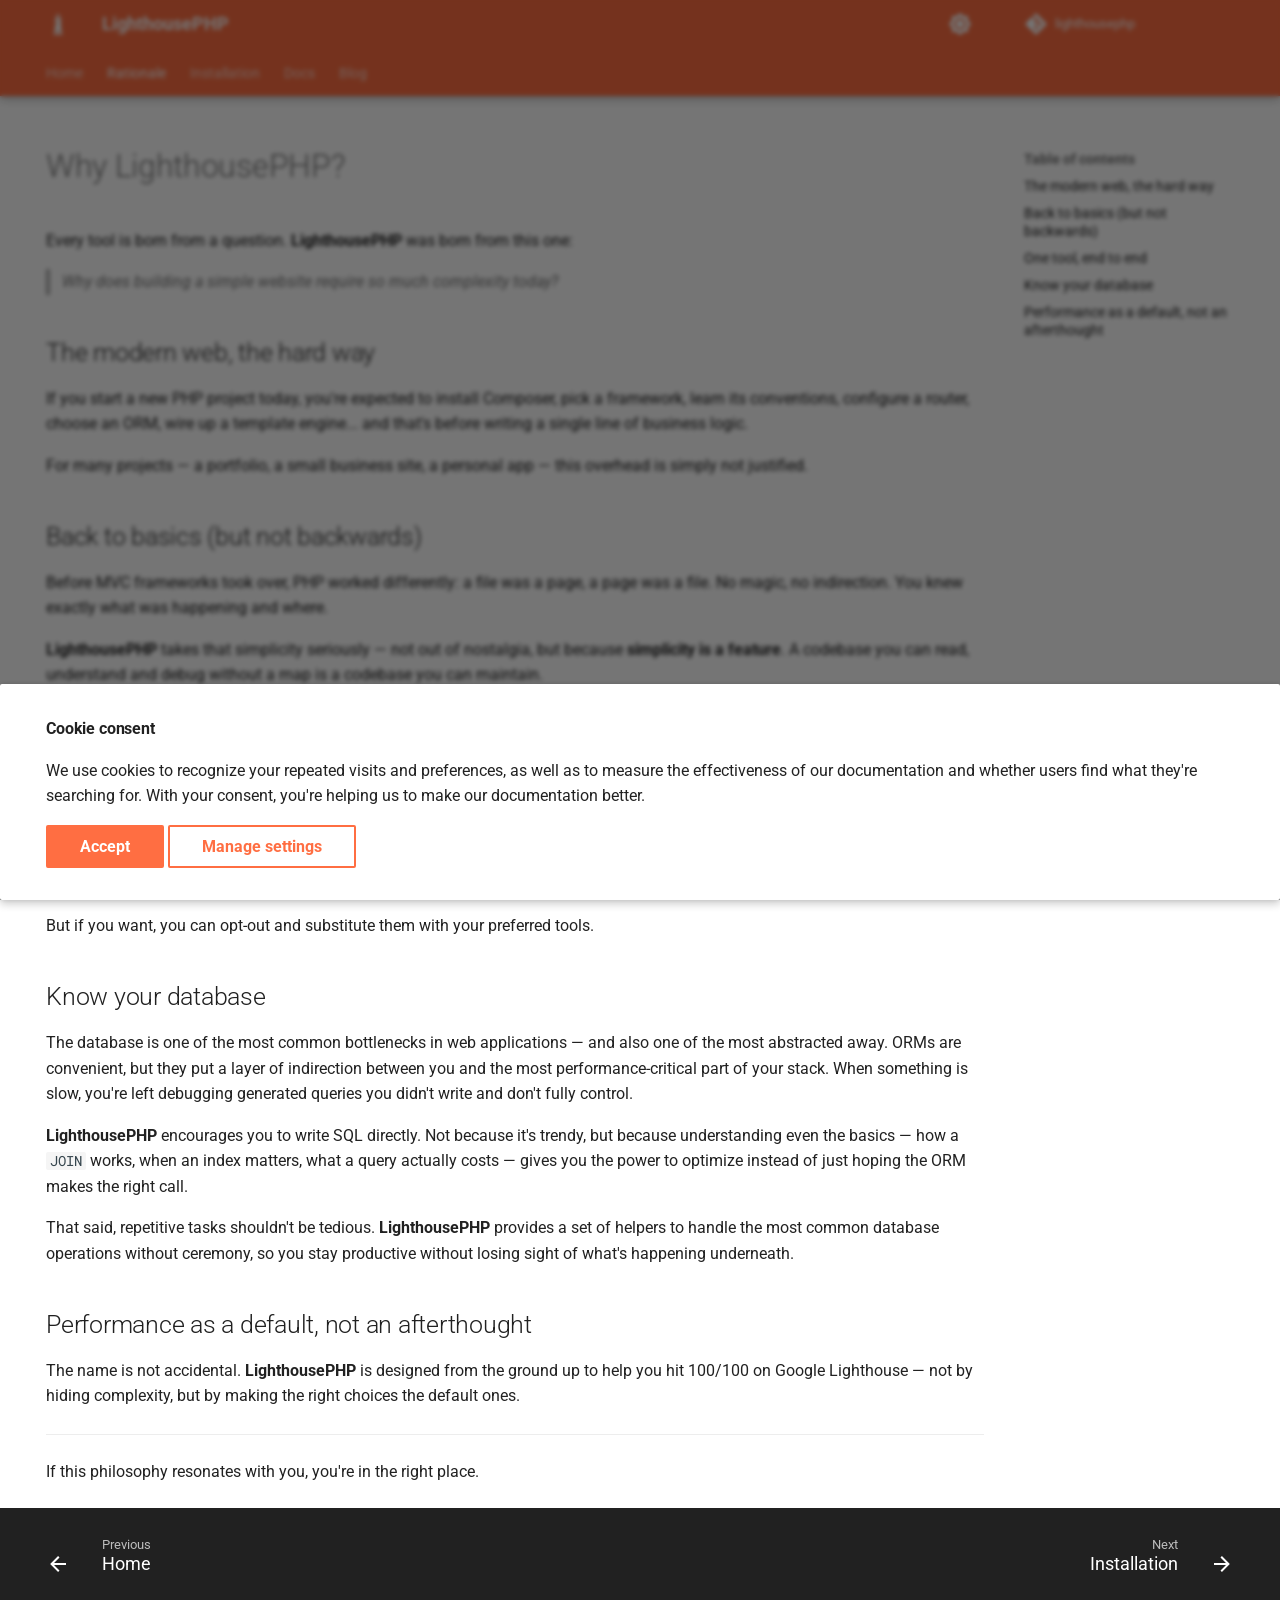
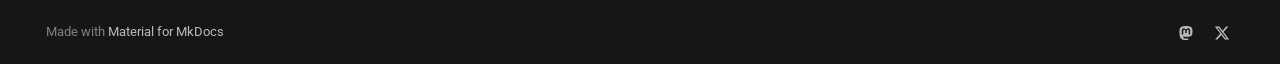
<file: rationale/index.html>
<!doctype html>
<html lang="en" class="no-js">
  <head>
    
      <meta charset="utf-8">
      <meta name="viewport" content="width=device-width,initial-scale=1">
      
        <meta name="description" content="A lightweight PHP framework">
      
      
      
        <link rel="canonical" href="https://maxbertinetti.github.io/LighthousePHP/rationale/">
      
      
        <link rel="prev" href="..">
      
      
        <link rel="next" href="../installation/">
      
      
        
      
      
      <link rel="icon" href="../assets/images/logo.png">
      <meta name="generator" content="mkdocs-1.6.1, mkdocs-material-9.7.6">
    
    
      
        <title>Rationale - LighthousePHP</title>
      
    
    
      <link rel="stylesheet" href="../assets/stylesheets/main.484c7ddc.min.css">
      
        
        <link rel="stylesheet" href="../assets/stylesheets/palette.ab4e12ef.min.css">
      
      


    
    
      
    
    
      
        
        
        <link rel="preconnect" href="https://fonts.gstatic.com" crossorigin>
        <link rel="stylesheet" href="https://fonts.googleapis.com/css?family=Roboto:300,300i,400,400i,700,700i%7CRoboto+Mono:400,400i,700,700i&display=fallback">
        <style>:root{--md-text-font:"Roboto";--md-code-font:"Roboto Mono"}</style>
      
    
    
    <script>__md_scope=new URL("..",location),__md_hash=e=>[...e].reduce(((e,_)=>(e<<5)-e+_.charCodeAt(0)),0),__md_get=(e,_=localStorage,t=__md_scope)=>JSON.parse(_.getItem(t.pathname+"."+e)),__md_set=(e,_,t=localStorage,a=__md_scope)=>{try{t.setItem(a.pathname+"."+e,JSON.stringify(_))}catch(e){}}</script>
    
      
  


  
  

<script id="__analytics">function __md_analytics(){function e(){dataLayer.push(arguments)}window.dataLayer=window.dataLayer||[],e("js",new Date),e("config","G-2Z8Z3R83YM"),document.addEventListener("DOMContentLoaded",(function(){document.forms.search&&document.forms.search.query.addEventListener("blur",(function(){this.value&&e("event","search",{search_term:this.value})}));document$.subscribe((function(){var t=document.forms.feedback;if(void 0!==t)for(var a of t.querySelectorAll("[type=submit]"))a.addEventListener("click",(function(a){a.preventDefault();var n=document.location.pathname,d=this.getAttribute("data-md-value");e("event","feedback",{page:n,data:d}),t.firstElementChild.disabled=!0;var r=t.querySelector(".md-feedback__note [data-md-value='"+d+"']");r&&(r.hidden=!1)})),t.hidden=!1})),location$.subscribe((function(t){e("config","G-2Z8Z3R83YM",{page_path:t.pathname})}))}));var t=document.createElement("script");t.async=!0,t.src="https://www.googletagmanager.com/gtag/js?id=G-2Z8Z3R83YM",document.getElementById("__analytics").insertAdjacentElement("afterEnd",t)}</script>
  
    <script>if("undefined"!=typeof __md_analytics){var consent=__md_get("__consent");consent&&consent.analytics&&__md_analytics()}</script>
  

    
    
  </head>
  
  
    
    
      
    
    
    
    
    <body dir="ltr" data-md-color-scheme="default" data-md-color-primary="deep-orange" data-md-color-accent="indigo">
  
    
    <input class="md-toggle" data-md-toggle="drawer" type="checkbox" id="__drawer" autocomplete="off">
    <input class="md-toggle" data-md-toggle="search" type="checkbox" id="__search" autocomplete="off">
    <label class="md-overlay" for="__drawer"></label>
    <div data-md-component="skip">
      
        
        <a href="#why-lighthousephp" class="md-skip">
          Skip to content
        </a>
      
    </div>
    <div data-md-component="announce">
      
    </div>
    
    
      

  

<header class="md-header md-header--shadow md-header--lifted" data-md-component="header">
  <nav class="md-header__inner md-grid" aria-label="Header">
    <a href=".." title="LighthousePHP" class="md-header__button md-logo" aria-label="LighthousePHP" data-md-component="logo">
      
  <img src="../assets/images/logo.png" alt="logo">

    </a>
    <label class="md-header__button md-icon" for="__drawer">
      
      <svg xmlns="http://www.w3.org/2000/svg" viewBox="0 0 24 24"><path d="M3 6h18v2H3zm0 5h18v2H3zm0 5h18v2H3z"/></svg>
    </label>
    <div class="md-header__title" data-md-component="header-title">
      <div class="md-header__ellipsis">
        <div class="md-header__topic">
          <span class="md-ellipsis">
            LighthousePHP
          </span>
        </div>
        <div class="md-header__topic" data-md-component="header-topic">
          <span class="md-ellipsis">
            
              Rationale
            
          </span>
        </div>
      </div>
    </div>
    
      
        <form class="md-header__option" data-md-component="palette">
  
    
    
    
    <input class="md-option" data-md-color-media="" data-md-color-scheme="default" data-md-color-primary="deep-orange" data-md-color-accent="indigo"  aria-label="Switch to dark mode"  type="radio" name="__palette" id="__palette_0">
    
      <label class="md-header__button md-icon" title="Switch to dark mode" for="__palette_1" hidden>
        <svg xmlns="http://www.w3.org/2000/svg" viewBox="0 0 24 24"><path d="M12 8a4 4 0 0 0-4 4 4 4 0 0 0 4 4 4 4 0 0 0 4-4 4 4 0 0 0-4-4m0 10a6 6 0 0 1-6-6 6 6 0 0 1 6-6 6 6 0 0 1 6 6 6 6 0 0 1-6 6m8-9.31V4h-4.69L12 .69 8.69 4H4v4.69L.69 12 4 15.31V20h4.69L12 23.31 15.31 20H20v-4.69L23.31 12z"/></svg>
      </label>
    
  
    
    
    
    <input class="md-option" data-md-color-media="" data-md-color-scheme="slate" data-md-color-primary="deep-orange" data-md-color-accent="indigo"  aria-label="Switch to light mode"  type="radio" name="__palette" id="__palette_1">
    
      <label class="md-header__button md-icon" title="Switch to light mode" for="__palette_0" hidden>
        <svg xmlns="http://www.w3.org/2000/svg" viewBox="0 0 24 24"><path d="M12 18c-.89 0-1.74-.2-2.5-.55C11.56 16.5 13 14.42 13 12s-1.44-4.5-3.5-5.45C10.26 6.2 11.11 6 12 6a6 6 0 0 1 6 6 6 6 0 0 1-6 6m8-9.31V4h-4.69L12 .69 8.69 4H4v4.69L.69 12 4 15.31V20h4.69L12 23.31 15.31 20H20v-4.69L23.31 12z"/></svg>
      </label>
    
  
</form>
      
    
    
      <script>var palette=__md_get("__palette");if(palette&&palette.color){if("(prefers-color-scheme)"===palette.color.media){var media=matchMedia("(prefers-color-scheme: light)"),input=document.querySelector(media.matches?"[data-md-color-media='(prefers-color-scheme: light)']":"[data-md-color-media='(prefers-color-scheme: dark)']");palette.color.media=input.getAttribute("data-md-color-media"),palette.color.scheme=input.getAttribute("data-md-color-scheme"),palette.color.primary=input.getAttribute("data-md-color-primary"),palette.color.accent=input.getAttribute("data-md-color-accent")}for(var[key,value]of Object.entries(palette.color))document.body.setAttribute("data-md-color-"+key,value)}</script>
    
    
    
    
      <div class="md-header__source">
        <a href="https://github.com/maxbertinetti/LighthousePHP" title="Go to repository" class="md-source" data-md-component="source">
  <div class="md-source__icon md-icon">
    
    <svg xmlns="http://www.w3.org/2000/svg" viewBox="0 0 448 512"><!--! Font Awesome Free 7.1.0 by @fontawesome - https://fontawesome.com License - https://fontawesome.com/license/free (Icons: CC BY 4.0, Fonts: SIL OFL 1.1, Code: MIT License) Copyright 2025 Fonticons, Inc.--><path d="M439.6 236.1 244 40.5c-5.4-5.5-12.8-8.5-20.4-8.5s-15 3-20.4 8.4L162.5 81l51.5 51.5c27.1-9.1 52.7 16.8 43.4 43.7l49.7 49.7c34.2-11.8 61.2 31 35.5 56.7-26.5 26.5-70.2-2.9-56-37.3L240.3 199v121.9c25.3 12.5 22.3 41.8 9.1 55-6.4 6.4-15.2 10.1-24.3 10.1s-17.8-3.6-24.3-10.1c-17.6-17.6-11.1-46.9 11.2-56v-123c-20.8-8.5-24.6-30.7-18.6-45L142.6 101 8.5 235.1C3 240.6 0 247.9 0 255.5s3 15 8.5 20.4l195.6 195.7c5.4 5.4 12.7 8.4 20.4 8.4s15-3 20.4-8.4l194.7-194.7c5.4-5.4 8.4-12.8 8.4-20.4s-3-15-8.4-20.4"/></svg>
  </div>
  <div class="md-source__repository">
    lighthousephp
  </div>
</a>
      </div>
    
  </nav>
  
    
      
<nav class="md-tabs" aria-label="Tabs" data-md-component="tabs">
  <div class="md-grid">
    <ul class="md-tabs__list">
      
        
  
  
  
  
    <li class="md-tabs__item">
      <a href=".." class="md-tabs__link">
        
  
  
    
  
  Home

      </a>
    </li>
  

      
        
  
  
  
    
  
  
    <li class="md-tabs__item md-tabs__item--active">
      <a href="./" class="md-tabs__link">
        
  
  
    
  
  Rationale

      </a>
    </li>
  

      
        
  
  
  
  
    <li class="md-tabs__item">
      <a href="../installation/" class="md-tabs__link">
        
  
  
    
  
  Installation

      </a>
    </li>
  

      
        
  
  
  
  
    
    
      <li class="md-tabs__item">
        <a href="../guide/" class="md-tabs__link">
          
  
  
  Docs

        </a>
      </li>
    
  

      
        
  
  
  
  
    
    
      <li class="md-tabs__item">
        <a href="../blog/" class="md-tabs__link">
          
  
  
  Blog

        </a>
      </li>
    
  

      
    </ul>
  </div>
</nav>
    
  
</header>
    
    <div class="md-container" data-md-component="container">
      
      
        
      
      <main class="md-main" data-md-component="main">
        <div class="md-main__inner md-grid">
          
            
              
                
              
              <div class="md-sidebar md-sidebar--primary" data-md-component="sidebar" data-md-type="navigation" hidden>
                <div class="md-sidebar__scrollwrap">
                  <div class="md-sidebar__inner">
                    


  


<nav class="md-nav md-nav--primary md-nav--lifted" aria-label="Navigation" data-md-level="0">
  <label class="md-nav__title" for="__drawer">
    <a href=".." title="LighthousePHP" class="md-nav__button md-logo" aria-label="LighthousePHP" data-md-component="logo">
      
  <img src="../assets/images/logo.png" alt="logo">

    </a>
    LighthousePHP
  </label>
  
    <div class="md-nav__source">
      <a href="https://github.com/maxbertinetti/LighthousePHP" title="Go to repository" class="md-source" data-md-component="source">
  <div class="md-source__icon md-icon">
    
    <svg xmlns="http://www.w3.org/2000/svg" viewBox="0 0 448 512"><!--! Font Awesome Free 7.1.0 by @fontawesome - https://fontawesome.com License - https://fontawesome.com/license/free (Icons: CC BY 4.0, Fonts: SIL OFL 1.1, Code: MIT License) Copyright 2025 Fonticons, Inc.--><path d="M439.6 236.1 244 40.5c-5.4-5.5-12.8-8.5-20.4-8.5s-15 3-20.4 8.4L162.5 81l51.5 51.5c27.1-9.1 52.7 16.8 43.4 43.7l49.7 49.7c34.2-11.8 61.2 31 35.5 56.7-26.5 26.5-70.2-2.9-56-37.3L240.3 199v121.9c25.3 12.5 22.3 41.8 9.1 55-6.4 6.4-15.2 10.1-24.3 10.1s-17.8-3.6-24.3-10.1c-17.6-17.6-11.1-46.9 11.2-56v-123c-20.8-8.5-24.6-30.7-18.6-45L142.6 101 8.5 235.1C3 240.6 0 247.9 0 255.5s3 15 8.5 20.4l195.6 195.7c5.4 5.4 12.7 8.4 20.4 8.4s15-3 20.4-8.4l194.7-194.7c5.4-5.4 8.4-12.8 8.4-20.4s-3-15-8.4-20.4"/></svg>
  </div>
  <div class="md-source__repository">
    lighthousephp
  </div>
</a>
    </div>
  
  <ul class="md-nav__list" data-md-scrollfix>
    
      
      
  
  
  
  
    <li class="md-nav__item">
      <a href=".." class="md-nav__link">
        
  
  
  <span class="md-ellipsis">
    
  
    Home
  

    
  </span>
  
  

      </a>
    </li>
  

    
      
      
  
  
    
  
  
  
    <li class="md-nav__item md-nav__item--active">
      
      <input class="md-nav__toggle md-toggle" type="checkbox" id="__toc">
      
      
        
      
      
        <label class="md-nav__link md-nav__link--active" for="__toc">
          
  
  
  <span class="md-ellipsis">
    
  
    Rationale
  

    
  </span>
  
  

          <span class="md-nav__icon md-icon"></span>
        </label>
      
      <a href="./" class="md-nav__link md-nav__link--active">
        
  
  
  <span class="md-ellipsis">
    
  
    Rationale
  

    
  </span>
  
  

      </a>
      
        

<nav class="md-nav md-nav--secondary" aria-label="Table of contents">
  
  
  
    
  
  
    <label class="md-nav__title" for="__toc">
      <span class="md-nav__icon md-icon"></span>
      Table of contents
    </label>
    <ul class="md-nav__list" data-md-component="toc" data-md-scrollfix>
      
        <li class="md-nav__item">
  <a href="#the-modern-web-the-hard-way" class="md-nav__link">
    <span class="md-ellipsis">
      
        The modern web, the hard way
      
    </span>
  </a>
  
</li>
      
        <li class="md-nav__item">
  <a href="#back-to-basics-but-not-backwards" class="md-nav__link">
    <span class="md-ellipsis">
      
        Back to basics (but not backwards)
      
    </span>
  </a>
  
</li>
      
        <li class="md-nav__item">
  <a href="#one-tool-end-to-end" class="md-nav__link">
    <span class="md-ellipsis">
      
        One tool, end to end
      
    </span>
  </a>
  
</li>
      
        <li class="md-nav__item">
  <a href="#know-your-database" class="md-nav__link">
    <span class="md-ellipsis">
      
        Know your database
      
    </span>
  </a>
  
</li>
      
        <li class="md-nav__item">
  <a href="#performance-as-a-default-not-an-afterthought" class="md-nav__link">
    <span class="md-ellipsis">
      
        Performance as a default, not an afterthought
      
    </span>
  </a>
  
</li>
      
    </ul>
  
</nav>
      
    </li>
  

    
      
      
  
  
  
  
    <li class="md-nav__item">
      <a href="../installation/" class="md-nav__link">
        
  
  
  <span class="md-ellipsis">
    
  
    Installation
  

    
  </span>
  
  

      </a>
    </li>
  

    
      
      
  
  
  
  
    
    
    
    
      
      
    
    
    <li class="md-nav__item md-nav__item--nested">
      
        
        
        <input class="md-nav__toggle md-toggle " type="checkbox" id="__nav_4" >
        
          
          <label class="md-nav__link" for="__nav_4" id="__nav_4_label" tabindex="0">
            
  
  
  <span class="md-ellipsis">
    
  
    Docs
  

    
  </span>
  
  

            <span class="md-nav__icon md-icon"></span>
          </label>
        
        <nav class="md-nav" data-md-level="1" aria-labelledby="__nav_4_label" aria-expanded="false">
          <label class="md-nav__title" for="__nav_4">
            <span class="md-nav__icon md-icon"></span>
            
  
    Docs
  

          </label>
          <ul class="md-nav__list" data-md-scrollfix>
            
              
                
  
  
  
  
    <li class="md-nav__item">
      <a href="../guide/" class="md-nav__link">
        
  
  
  <span class="md-ellipsis">
    
  
    Index
  

    
  </span>
  
  

      </a>
    </li>
  

              
            
              
                
  
  
  
  
    <li class="md-nav__item">
      <a href="../guide/routing/" class="md-nav__link">
        
  
  
  <span class="md-ellipsis">
    
  
    Routing
  

    
  </span>
  
  

      </a>
    </li>
  

              
            
              
                
  
  
  
  
    <li class="md-nav__item">
      <a href="../guide/database/" class="md-nav__link">
        
  
  
  <span class="md-ellipsis">
    
  
    Database
  

    
  </span>
  
  

      </a>
    </li>
  

              
            
          </ul>
        </nav>
      
    </li>
  

    
      
      
  
  
  
  
    
    
    
    
      
      
    
    
    <li class="md-nav__item md-nav__item--nested">
      
        
        
        <input class="md-nav__toggle md-toggle " type="checkbox" id="__nav_5" >
        
          
          <label class="md-nav__link" for="__nav_5" id="__nav_5_label" tabindex="0">
            
  
  
  <span class="md-ellipsis">
    
  
    Blog
  

    
  </span>
  
  

            <span class="md-nav__icon md-icon"></span>
          </label>
        
        <nav class="md-nav" data-md-level="1" aria-labelledby="__nav_5_label" aria-expanded="false">
          <label class="md-nav__title" for="__nav_5">
            <span class="md-nav__icon md-icon"></span>
            
  
    Blog
  

          </label>
          <ul class="md-nav__list" data-md-scrollfix>
            
              
                
  
  
  
    
  
  
    <li class="md-nav__item">
      <a href="../blog/" class="md-nav__link">
        
  
  
  <span class="md-ellipsis">
    
  
    Blog
  

    
  </span>
  
  

      </a>
    </li>
  

              
            
              
                
  
  
  
  
    <li class="md-nav__item">
      <a href=".." class="md-nav__link">
        
  
  
  <span class="md-ellipsis">
    
  
    Archive
  

    
  </span>
  
  

      </a>
    </li>
  

              
            
          </ul>
        </nav>
      
    </li>
  

    
  </ul>
</nav>
                  </div>
                </div>
              </div>
            
            
              
                
              
              <div class="md-sidebar md-sidebar--secondary" data-md-component="sidebar" data-md-type="toc" >
                <div class="md-sidebar__scrollwrap">
                  <div class="md-sidebar__inner">
                    

<nav class="md-nav md-nav--secondary" aria-label="Table of contents">
  
  
  
    
  
  
    <label class="md-nav__title" for="__toc">
      <span class="md-nav__icon md-icon"></span>
      Table of contents
    </label>
    <ul class="md-nav__list" data-md-component="toc" data-md-scrollfix>
      
        <li class="md-nav__item">
  <a href="#the-modern-web-the-hard-way" class="md-nav__link">
    <span class="md-ellipsis">
      
        The modern web, the hard way
      
    </span>
  </a>
  
</li>
      
        <li class="md-nav__item">
  <a href="#back-to-basics-but-not-backwards" class="md-nav__link">
    <span class="md-ellipsis">
      
        Back to basics (but not backwards)
      
    </span>
  </a>
  
</li>
      
        <li class="md-nav__item">
  <a href="#one-tool-end-to-end" class="md-nav__link">
    <span class="md-ellipsis">
      
        One tool, end to end
      
    </span>
  </a>
  
</li>
      
        <li class="md-nav__item">
  <a href="#know-your-database" class="md-nav__link">
    <span class="md-ellipsis">
      
        Know your database
      
    </span>
  </a>
  
</li>
      
        <li class="md-nav__item">
  <a href="#performance-as-a-default-not-an-afterthought" class="md-nav__link">
    <span class="md-ellipsis">
      
        Performance as a default, not an afterthought
      
    </span>
  </a>
  
</li>
      
    </ul>
  
</nav>
                  </div>
                </div>
              </div>
            
          
          
            <div class="md-content" data-md-component="content">
              
              <article class="md-content__inner md-typeset">
                
                  
  



  
  


<h1 id="why-lighthousephp">Why LighthousePHP?</h1>
<p>Every tool is born from a question. <strong>LighthousePHP</strong> was born from this one:</p>
<blockquote>
<p><em>Why does building a simple website require so much complexity today?</em></p>
</blockquote>
<h2 id="the-modern-web-the-hard-way">The modern web, the hard way</h2>
<p>If you start a new PHP project today, you're expected to install Composer,
pick a framework, learn its conventions, configure a router, choose an ORM,
wire up a template engine... and that's before writing a single line of
business logic.</p>
<p>For many projects — a portfolio, a small business site, a personal app — this
overhead is simply not justified.</p>
<h2 id="back-to-basics-but-not-backwards">Back to basics (but not backwards)</h2>
<p>Before MVC frameworks took over, PHP worked differently: a file was a page,
a page was a file. No magic, no indirection. You knew exactly what was
happening and where.</p>
<p><strong>LighthousePHP</strong> takes that simplicity seriously — not out of nostalgia, but
because <strong>simplicity is a feature</strong>. A codebase you can read, understand and
debug without a map is a codebase you can maintain.</p>
<h2 id="one-tool-end-to-end">One tool, end to end</h2>
<p>Fragmented knowledge is one of the biggest hidden costs of modern web
development. You learn React, then you learn how to integrate it with your
backend, then you learn why they don't play well together, then you look for a
workaround...</p>
<p><strong>LighthousePHP</strong> ships with a single CSS layer (<code>default.css</code>) and a single
interaction layer (<code>default.js</code>) — both minimal, both documented, both yours
to understand completely.</p>
<p>But if you want, you can opt-out and substitute them with your preferred tools.</p>
<h2 id="know-your-database">Know your database</h2>
<p>The database is one of the most common bottlenecks in web applications — and
also one of the most abstracted away. ORMs are convenient, but they put a
layer of indirection between you and the most performance-critical part of
your stack. When something is slow, you're left debugging generated queries
you didn't write and don't fully control.</p>
<p><strong>LighthousePHP</strong> encourages you to write SQL directly. Not because it's
trendy, but because understanding even the basics — how a <code>JOIN</code> works, when
an index matters, what a query actually costs — gives you the power to
optimize instead of just hoping the ORM makes the right call.</p>
<p>That said, repetitive tasks shouldn't be tedious. <strong>LighthousePHP</strong> provides
a set of helpers to handle the most common database operations without
ceremony, so you stay productive without losing sight of what's happening
underneath.</p>
<h2 id="performance-as-a-default-not-an-afterthought">Performance as a default, not an afterthought</h2>
<p>The name is not accidental. <strong>LighthousePHP</strong> is designed from the ground up
to help you hit 100/100 on Google Lighthouse — not by hiding complexity, but
by making the right choices the default ones.</p>
<hr />
<p>If this philosophy resonates with you, you're in the right place.</p>







  
  



  


  



                
              </article>
            </div>
          
          
<script>var target=document.getElementById(location.hash.slice(1));target&&target.name&&(target.checked=target.name.startsWith("__tabbed_"))</script>
        </div>
        
          <button type="button" class="md-top md-icon" data-md-component="top" hidden>
  
  <svg xmlns="http://www.w3.org/2000/svg" viewBox="0 0 24 24"><path d="M13 20h-2V8l-5.5 5.5-1.42-1.42L12 4.16l7.92 7.92-1.42 1.42L13 8z"/></svg>
  Back to top
</button>
        
      </main>
      
        <footer class="md-footer">
  
    
      
        
      
      <nav class="md-footer__inner md-grid" aria-label="Footer" >
        
          
          <a href=".." class="md-footer__link md-footer__link--prev" aria-label="Previous: Home">
            <div class="md-footer__button md-icon">
              
              <svg xmlns="http://www.w3.org/2000/svg" viewBox="0 0 24 24"><path d="M20 11v2H8l5.5 5.5-1.42 1.42L4.16 12l7.92-7.92L13.5 5.5 8 11z"/></svg>
            </div>
            <div class="md-footer__title">
              <span class="md-footer__direction">
                Previous
              </span>
              <div class="md-ellipsis">
                Home
              </div>
            </div>
          </a>
        
        
          
          <a href="../installation/" class="md-footer__link md-footer__link--next" aria-label="Next: Installation">
            <div class="md-footer__title">
              <span class="md-footer__direction">
                Next
              </span>
              <div class="md-ellipsis">
                Installation
              </div>
            </div>
            <div class="md-footer__button md-icon">
              
              <svg xmlns="http://www.w3.org/2000/svg" viewBox="0 0 24 24"><path d="M4 11v2h12l-5.5 5.5 1.42 1.42L19.84 12l-7.92-7.92L10.5 5.5 16 11z"/></svg>
            </div>
          </a>
        
      </nav>
    
  
  <div class="md-footer-meta md-typeset">
    <div class="md-footer-meta__inner md-grid">
      <div class="md-copyright">
  
  
    Made with
    <a href="https://squidfunk.github.io/mkdocs-material/" target="_blank" rel="noopener">
      Material for MkDocs
    </a>
  
</div>
      
        
<div class="md-social">
  
    
    
      
    
    
    
      
      
    
    <a href="https://fosstodon.org/@squidfunk" target="_blank" rel="noopener me" title="fosstodon.org" class="md-social__link">
      <svg xmlns="http://www.w3.org/2000/svg" viewBox="0 0 448 512"><!--! Font Awesome Free 7.1.0 by @fontawesome - https://fontawesome.com License - https://fontawesome.com/license/free (Icons: CC BY 4.0, Fonts: SIL OFL 1.1, Code: MIT License) Copyright 2025 Fonticons, Inc.--><path d="M433 179.1c0-97.2-63.7-125.7-63.7-125.7-62.5-28.7-228.6-28.4-290.5 0 0 0-63.7 28.5-63.7 125.7 0 115.7-6.6 259.4 105.6 289.1 40.5 10.7 75.3 13 103.3 11.4 50.8-2.8 79.3-18.1 79.3-18.1l-1.7-36.9s-36.3 11.4-77.1 10.1c-40.4-1.4-83-4.4-89.6-54-.6-4.6-.9-9.3-.9-13.9 85.6 20.9 158.7 9.1 178.7 6.7 56.1-6.7 105-41.3 111.2-72.9 9.8-49.8 9-121.5 9-121.5zm-75.1 125.2h-46.6V190.1c0-49.7-64-51.6-64 6.9v62.5H201V197c0-58.5-64-56.6-64-6.9v114.2H90.3c0-122.1-5.2-147.9 18.4-175 25.9-28.9 79.8-30.8 103.8 6.1l11.6 19.5 11.6-19.5c24.1-37.1 78.1-34.8 103.8-6.1 23.7 27.3 18.4 53 18.4 175"/></svg>
    </a>
  
    
    
    
    
      
      
    
    <a href="https://fosstodon.org/@squidfunk" target="_blank" rel="noopener" title="fosstodon.org" class="md-social__link">
      <svg xmlns="http://www.w3.org/2000/svg" viewBox="0 0 448 512"><!--! Font Awesome Free 7.1.0 by @fontawesome - https://fontawesome.com License - https://fontawesome.com/license/free (Icons: CC BY 4.0, Fonts: SIL OFL 1.1, Code: MIT License) Copyright 2025 Fonticons, Inc.--><path d="M357.2 48h70.6L273.6 224.2 455 464H313L201.7 318.6 74.5 464H3.8l164.9-188.5L-5.2 48h145.6l100.5 132.9zm-24.8 373.8h39.1L119.1 88h-42z"/></svg>
    </a>
  
</div>
      
    </div>
  </div>
</footer>
      
    </div>
    <div class="md-dialog" data-md-component="dialog">
      <div class="md-dialog__inner md-typeset"></div>
    </div>
    
      <div class="md-progress" data-md-component="progress" role="progressbar"></div>
    
    
      <div class="md-consent" data-md-component="consent" id="__consent" hidden>
        <div class="md-consent__overlay"></div>
        <aside class="md-consent__inner">
          <form class="md-consent__form md-grid md-typeset" name="consent">
            


  


<h4>Cookie consent</h4>
<p>We use cookies to recognize your repeated visits and preferences, as well as to measure the effectiveness of our documentation and whether users find what they're searching for. With your consent, you're helping us to make our documentation better.</p>
<input class="md-toggle" type="checkbox" id="__settings" >
<div class="md-consent__settings">
  <ul class="task-list">
    
    
      
        
  
  
    
    
  
  <li class="task-list-item">
    <label class="task-list-control">
      <input type="checkbox" name="analytics" checked>
      <span class="task-list-indicator"></span>
      Google Analytics
    </label>
  </li>

      
    
    
      
        
  
  
    
    
  
  <li class="task-list-item">
    <label class="task-list-control">
      <input type="checkbox" name="github" checked>
      <span class="task-list-indicator"></span>
      GitHub
    </label>
  </li>

      
    
    
  </ul>
</div>
<div class="md-consent__controls">
  
    
      <button class="md-button md-button--primary">Accept</button>
    
    
    
  
    
    
    
      <label class="md-button" for="__settings">Manage settings</label>
    
  
</div>
          </form>
        </aside>
      </div>
      <script>var consent=__md_get("__consent");if(consent)for(var input of document.forms.consent.elements)input.name&&(input.checked=consent[input.name]||!1);else"file:"!==location.protocol&&setTimeout((function(){document.querySelector("[data-md-component=consent]").hidden=!1}),250);var form=document.forms.consent;for(var action of["submit","reset"])form.addEventListener(action,(function(e){if(e.preventDefault(),"reset"===e.type)for(var n of document.forms.consent.elements)n.name&&(n.checked=!1);__md_set("__consent",Object.fromEntries(Array.from(new FormData(form).keys()).map((function(e){return[e,!0]})))),location.hash="",location.reload()}))</script>
    
    
      
      
      <script id="__config" type="application/json">{"annotate": null, "base": "..", "features": ["navigation.instant", "navigation.instant.progress", "navigation.tabs", "navigation.tabs.sticky", "navigation.top", "navigation.footer"], "search": "../assets/javascripts/workers/search.2c215733.min.js", "tags": null, "translations": {"clipboard.copied": "Copied to clipboard", "clipboard.copy": "Copy to clipboard", "search.result.more.one": "1 more on this page", "search.result.more.other": "# more on this page", "search.result.none": "No matching documents", "search.result.one": "1 matching document", "search.result.other": "# matching documents", "search.result.placeholder": "Type to start searching", "search.result.term.missing": "Missing", "select.version": "Select version"}, "version": null}</script>
    
    
      <script src="../assets/javascripts/bundle.79ae519e.min.js"></script>
      
    
  </body>
</html>
</file>
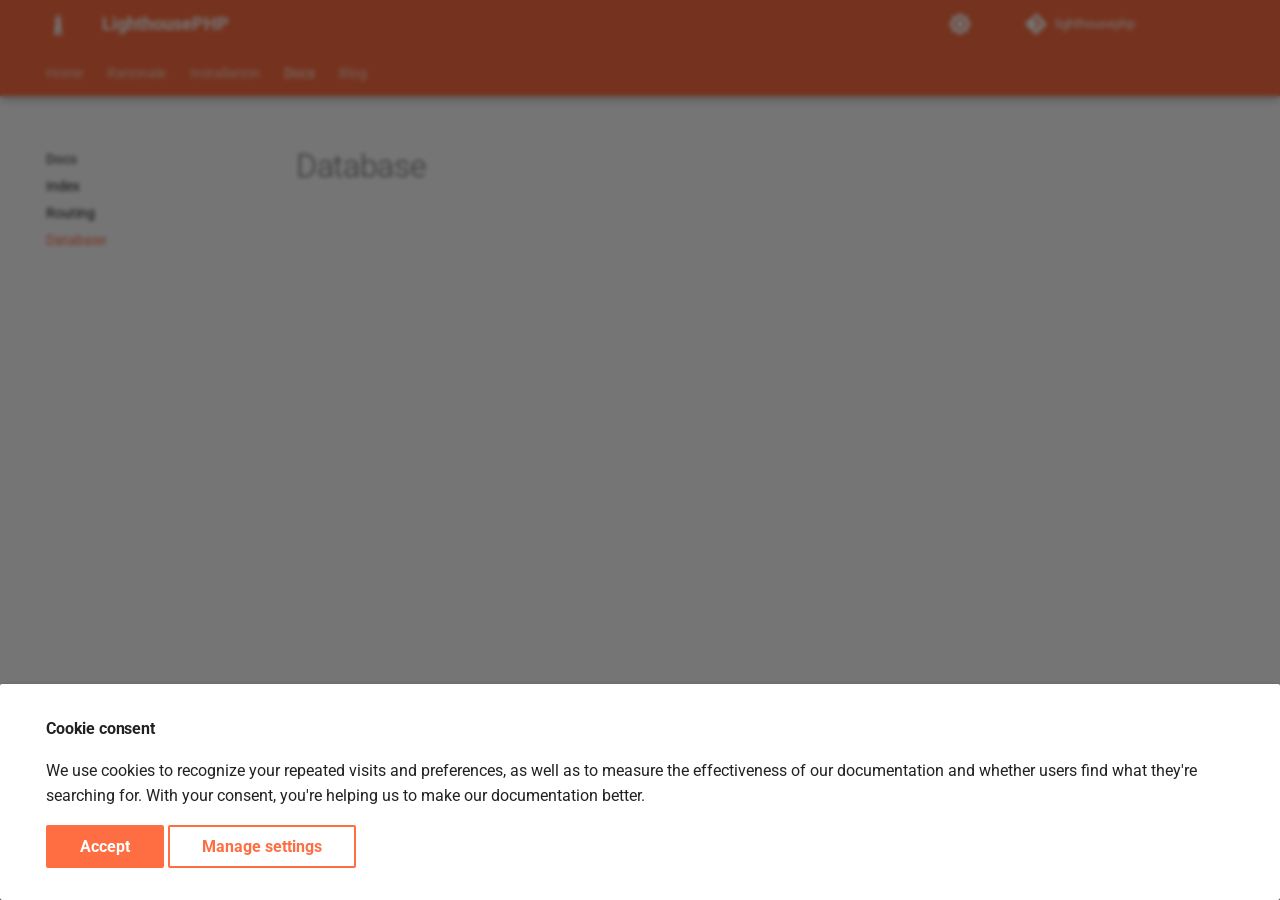
<file: guide/database/index.html>
<!doctype html>
<html lang="en" class="no-js">
  <head>
    
      <meta charset="utf-8">
      <meta name="viewport" content="width=device-width,initial-scale=1">
      
        <meta name="description" content="A lightweight PHP framework">
      
      
      
        <link rel="canonical" href="https://maxbertinetti.github.io/LighthousePHP/guide/database/">
      
      
        <link rel="prev" href="../routing/">
      
      
        <link rel="next" href="../../blog/">
      
      
        
      
      
      <link rel="icon" href="../../assets/images/logo.png">
      <meta name="generator" content="mkdocs-1.6.1, mkdocs-material-9.7.6">
    
    
      
        <title>Database - LighthousePHP</title>
      
    
    
      <link rel="stylesheet" href="../../assets/stylesheets/main.484c7ddc.min.css">
      
        
        <link rel="stylesheet" href="../../assets/stylesheets/palette.ab4e12ef.min.css">
      
      


    
    
      
    
    
      
        
        
        <link rel="preconnect" href="https://fonts.gstatic.com" crossorigin>
        <link rel="stylesheet" href="https://fonts.googleapis.com/css?family=Roboto:300,300i,400,400i,700,700i%7CRoboto+Mono:400,400i,700,700i&display=fallback">
        <style>:root{--md-text-font:"Roboto";--md-code-font:"Roboto Mono"}</style>
      
    
    
    <script>__md_scope=new URL("../..",location),__md_hash=e=>[...e].reduce(((e,_)=>(e<<5)-e+_.charCodeAt(0)),0),__md_get=(e,_=localStorage,t=__md_scope)=>JSON.parse(_.getItem(t.pathname+"."+e)),__md_set=(e,_,t=localStorage,a=__md_scope)=>{try{t.setItem(a.pathname+"."+e,JSON.stringify(_))}catch(e){}}</script>
    
      
  


  
  

<script id="__analytics">function __md_analytics(){function e(){dataLayer.push(arguments)}window.dataLayer=window.dataLayer||[],e("js",new Date),e("config","G-2Z8Z3R83YM"),document.addEventListener("DOMContentLoaded",(function(){document.forms.search&&document.forms.search.query.addEventListener("blur",(function(){this.value&&e("event","search",{search_term:this.value})}));document$.subscribe((function(){var t=document.forms.feedback;if(void 0!==t)for(var a of t.querySelectorAll("[type=submit]"))a.addEventListener("click",(function(a){a.preventDefault();var n=document.location.pathname,d=this.getAttribute("data-md-value");e("event","feedback",{page:n,data:d}),t.firstElementChild.disabled=!0;var r=t.querySelector(".md-feedback__note [data-md-value='"+d+"']");r&&(r.hidden=!1)})),t.hidden=!1})),location$.subscribe((function(t){e("config","G-2Z8Z3R83YM",{page_path:t.pathname})}))}));var t=document.createElement("script");t.async=!0,t.src="https://www.googletagmanager.com/gtag/js?id=G-2Z8Z3R83YM",document.getElementById("__analytics").insertAdjacentElement("afterEnd",t)}</script>
  
    <script>if("undefined"!=typeof __md_analytics){var consent=__md_get("__consent");consent&&consent.analytics&&__md_analytics()}</script>
  

    
    
  </head>
  
  
    
    
      
    
    
    
    
    <body dir="ltr" data-md-color-scheme="default" data-md-color-primary="deep-orange" data-md-color-accent="indigo">
  
    
    <input class="md-toggle" data-md-toggle="drawer" type="checkbox" id="__drawer" autocomplete="off">
    <input class="md-toggle" data-md-toggle="search" type="checkbox" id="__search" autocomplete="off">
    <label class="md-overlay" for="__drawer"></label>
    <div data-md-component="skip">
      
    </div>
    <div data-md-component="announce">
      
    </div>
    
    
      

  

<header class="md-header md-header--shadow md-header--lifted" data-md-component="header">
  <nav class="md-header__inner md-grid" aria-label="Header">
    <a href="../.." title="LighthousePHP" class="md-header__button md-logo" aria-label="LighthousePHP" data-md-component="logo">
      
  <img src="../../assets/images/logo.png" alt="logo">

    </a>
    <label class="md-header__button md-icon" for="__drawer">
      
      <svg xmlns="http://www.w3.org/2000/svg" viewBox="0 0 24 24"><path d="M3 6h18v2H3zm0 5h18v2H3zm0 5h18v2H3z"/></svg>
    </label>
    <div class="md-header__title" data-md-component="header-title">
      <div class="md-header__ellipsis">
        <div class="md-header__topic">
          <span class="md-ellipsis">
            LighthousePHP
          </span>
        </div>
        <div class="md-header__topic" data-md-component="header-topic">
          <span class="md-ellipsis">
            
              Database
            
          </span>
        </div>
      </div>
    </div>
    
      
        <form class="md-header__option" data-md-component="palette">
  
    
    
    
    <input class="md-option" data-md-color-media="" data-md-color-scheme="default" data-md-color-primary="deep-orange" data-md-color-accent="indigo"  aria-label="Switch to dark mode"  type="radio" name="__palette" id="__palette_0">
    
      <label class="md-header__button md-icon" title="Switch to dark mode" for="__palette_1" hidden>
        <svg xmlns="http://www.w3.org/2000/svg" viewBox="0 0 24 24"><path d="M12 8a4 4 0 0 0-4 4 4 4 0 0 0 4 4 4 4 0 0 0 4-4 4 4 0 0 0-4-4m0 10a6 6 0 0 1-6-6 6 6 0 0 1 6-6 6 6 0 0 1 6 6 6 6 0 0 1-6 6m8-9.31V4h-4.69L12 .69 8.69 4H4v4.69L.69 12 4 15.31V20h4.69L12 23.31 15.31 20H20v-4.69L23.31 12z"/></svg>
      </label>
    
  
    
    
    
    <input class="md-option" data-md-color-media="" data-md-color-scheme="slate" data-md-color-primary="deep-orange" data-md-color-accent="indigo"  aria-label="Switch to light mode"  type="radio" name="__palette" id="__palette_1">
    
      <label class="md-header__button md-icon" title="Switch to light mode" for="__palette_0" hidden>
        <svg xmlns="http://www.w3.org/2000/svg" viewBox="0 0 24 24"><path d="M12 18c-.89 0-1.74-.2-2.5-.55C11.56 16.5 13 14.42 13 12s-1.44-4.5-3.5-5.45C10.26 6.2 11.11 6 12 6a6 6 0 0 1 6 6 6 6 0 0 1-6 6m8-9.31V4h-4.69L12 .69 8.69 4H4v4.69L.69 12 4 15.31V20h4.69L12 23.31 15.31 20H20v-4.69L23.31 12z"/></svg>
      </label>
    
  
</form>
      
    
    
      <script>var palette=__md_get("__palette");if(palette&&palette.color){if("(prefers-color-scheme)"===palette.color.media){var media=matchMedia("(prefers-color-scheme: light)"),input=document.querySelector(media.matches?"[data-md-color-media='(prefers-color-scheme: light)']":"[data-md-color-media='(prefers-color-scheme: dark)']");palette.color.media=input.getAttribute("data-md-color-media"),palette.color.scheme=input.getAttribute("data-md-color-scheme"),palette.color.primary=input.getAttribute("data-md-color-primary"),palette.color.accent=input.getAttribute("data-md-color-accent")}for(var[key,value]of Object.entries(palette.color))document.body.setAttribute("data-md-color-"+key,value)}</script>
    
    
    
    
      <div class="md-header__source">
        <a href="https://github.com/maxbertinetti/LighthousePHP" title="Go to repository" class="md-source" data-md-component="source">
  <div class="md-source__icon md-icon">
    
    <svg xmlns="http://www.w3.org/2000/svg" viewBox="0 0 448 512"><!--! Font Awesome Free 7.1.0 by @fontawesome - https://fontawesome.com License - https://fontawesome.com/license/free (Icons: CC BY 4.0, Fonts: SIL OFL 1.1, Code: MIT License) Copyright 2025 Fonticons, Inc.--><path d="M439.6 236.1 244 40.5c-5.4-5.5-12.8-8.5-20.4-8.5s-15 3-20.4 8.4L162.5 81l51.5 51.5c27.1-9.1 52.7 16.8 43.4 43.7l49.7 49.7c34.2-11.8 61.2 31 35.5 56.7-26.5 26.5-70.2-2.9-56-37.3L240.3 199v121.9c25.3 12.5 22.3 41.8 9.1 55-6.4 6.4-15.2 10.1-24.3 10.1s-17.8-3.6-24.3-10.1c-17.6-17.6-11.1-46.9 11.2-56v-123c-20.8-8.5-24.6-30.7-18.6-45L142.6 101 8.5 235.1C3 240.6 0 247.9 0 255.5s3 15 8.5 20.4l195.6 195.7c5.4 5.4 12.7 8.4 20.4 8.4s15-3 20.4-8.4l194.7-194.7c5.4-5.4 8.4-12.8 8.4-20.4s-3-15-8.4-20.4"/></svg>
  </div>
  <div class="md-source__repository">
    lighthousephp
  </div>
</a>
      </div>
    
  </nav>
  
    
      
<nav class="md-tabs" aria-label="Tabs" data-md-component="tabs">
  <div class="md-grid">
    <ul class="md-tabs__list">
      
        
  
  
  
  
    <li class="md-tabs__item">
      <a href="../.." class="md-tabs__link">
        
  
  
    
  
  Home

      </a>
    </li>
  

      
        
  
  
  
  
    <li class="md-tabs__item">
      <a href="../../rationale/" class="md-tabs__link">
        
  
  
    
  
  Rationale

      </a>
    </li>
  

      
        
  
  
  
  
    <li class="md-tabs__item">
      <a href="../../installation/" class="md-tabs__link">
        
  
  
    
  
  Installation

      </a>
    </li>
  

      
        
  
  
  
    
  
  
    
    
      <li class="md-tabs__item md-tabs__item--active">
        <a href="../" class="md-tabs__link">
          
  
  
  Docs

        </a>
      </li>
    
  

      
        
  
  
  
  
    
    
      <li class="md-tabs__item">
        <a href="../../blog/" class="md-tabs__link">
          
  
  
  Blog

        </a>
      </li>
    
  

      
    </ul>
  </div>
</nav>
    
  
</header>
    
    <div class="md-container" data-md-component="container">
      
      
        
      
      <main class="md-main" data-md-component="main">
        <div class="md-main__inner md-grid">
          
            
              
              <div class="md-sidebar md-sidebar--primary" data-md-component="sidebar" data-md-type="navigation" >
                <div class="md-sidebar__scrollwrap">
                  <div class="md-sidebar__inner">
                    


  


<nav class="md-nav md-nav--primary md-nav--lifted" aria-label="Navigation" data-md-level="0">
  <label class="md-nav__title" for="__drawer">
    <a href="../.." title="LighthousePHP" class="md-nav__button md-logo" aria-label="LighthousePHP" data-md-component="logo">
      
  <img src="../../assets/images/logo.png" alt="logo">

    </a>
    LighthousePHP
  </label>
  
    <div class="md-nav__source">
      <a href="https://github.com/maxbertinetti/LighthousePHP" title="Go to repository" class="md-source" data-md-component="source">
  <div class="md-source__icon md-icon">
    
    <svg xmlns="http://www.w3.org/2000/svg" viewBox="0 0 448 512"><!--! Font Awesome Free 7.1.0 by @fontawesome - https://fontawesome.com License - https://fontawesome.com/license/free (Icons: CC BY 4.0, Fonts: SIL OFL 1.1, Code: MIT License) Copyright 2025 Fonticons, Inc.--><path d="M439.6 236.1 244 40.5c-5.4-5.5-12.8-8.5-20.4-8.5s-15 3-20.4 8.4L162.5 81l51.5 51.5c27.1-9.1 52.7 16.8 43.4 43.7l49.7 49.7c34.2-11.8 61.2 31 35.5 56.7-26.5 26.5-70.2-2.9-56-37.3L240.3 199v121.9c25.3 12.5 22.3 41.8 9.1 55-6.4 6.4-15.2 10.1-24.3 10.1s-17.8-3.6-24.3-10.1c-17.6-17.6-11.1-46.9 11.2-56v-123c-20.8-8.5-24.6-30.7-18.6-45L142.6 101 8.5 235.1C3 240.6 0 247.9 0 255.5s3 15 8.5 20.4l195.6 195.7c5.4 5.4 12.7 8.4 20.4 8.4s15-3 20.4-8.4l194.7-194.7c5.4-5.4 8.4-12.8 8.4-20.4s-3-15-8.4-20.4"/></svg>
  </div>
  <div class="md-source__repository">
    lighthousephp
  </div>
</a>
    </div>
  
  <ul class="md-nav__list" data-md-scrollfix>
    
      
      
  
  
  
  
    <li class="md-nav__item">
      <a href="../.." class="md-nav__link">
        
  
  
  <span class="md-ellipsis">
    
  
    Home
  

    
  </span>
  
  

      </a>
    </li>
  

    
      
      
  
  
  
  
    <li class="md-nav__item">
      <a href="../../rationale/" class="md-nav__link">
        
  
  
  <span class="md-ellipsis">
    
  
    Rationale
  

    
  </span>
  
  

      </a>
    </li>
  

    
      
      
  
  
  
  
    <li class="md-nav__item">
      <a href="../../installation/" class="md-nav__link">
        
  
  
  <span class="md-ellipsis">
    
  
    Installation
  

    
  </span>
  
  

      </a>
    </li>
  

    
      
      
  
  
    
  
  
  
    
    
    
    
      
        
        
      
      
    
    
    <li class="md-nav__item md-nav__item--active md-nav__item--section md-nav__item--nested">
      
        
        
        <input class="md-nav__toggle md-toggle " type="checkbox" id="__nav_4" checked>
        
          
          <label class="md-nav__link" for="__nav_4" id="__nav_4_label" tabindex="">
            
  
  
  <span class="md-ellipsis">
    
  
    Docs
  

    
  </span>
  
  

            <span class="md-nav__icon md-icon"></span>
          </label>
        
        <nav class="md-nav" data-md-level="1" aria-labelledby="__nav_4_label" aria-expanded="true">
          <label class="md-nav__title" for="__nav_4">
            <span class="md-nav__icon md-icon"></span>
            
  
    Docs
  

          </label>
          <ul class="md-nav__list" data-md-scrollfix>
            
              
                
  
  
  
  
    <li class="md-nav__item">
      <a href="../" class="md-nav__link">
        
  
  
  <span class="md-ellipsis">
    
  
    Index
  

    
  </span>
  
  

      </a>
    </li>
  

              
            
              
                
  
  
  
  
    <li class="md-nav__item">
      <a href="../routing/" class="md-nav__link">
        
  
  
  <span class="md-ellipsis">
    
  
    Routing
  

    
  </span>
  
  

      </a>
    </li>
  

              
            
              
                
  
  
    
  
  
  
    <li class="md-nav__item md-nav__item--active">
      
      <input class="md-nav__toggle md-toggle" type="checkbox" id="__toc">
      
      
      
      <a href="./" class="md-nav__link md-nav__link--active">
        
  
  
  <span class="md-ellipsis">
    
  
    Database
  

    
  </span>
  
  

      </a>
      
    </li>
  

              
            
          </ul>
        </nav>
      
    </li>
  

    
      
      
  
  
  
  
    
    
    
    
      
      
    
    
    <li class="md-nav__item md-nav__item--nested">
      
        
        
        <input class="md-nav__toggle md-toggle " type="checkbox" id="__nav_5" >
        
          
          <label class="md-nav__link" for="__nav_5" id="__nav_5_label" tabindex="0">
            
  
  
  <span class="md-ellipsis">
    
  
    Blog
  

    
  </span>
  
  

            <span class="md-nav__icon md-icon"></span>
          </label>
        
        <nav class="md-nav" data-md-level="1" aria-labelledby="__nav_5_label" aria-expanded="false">
          <label class="md-nav__title" for="__nav_5">
            <span class="md-nav__icon md-icon"></span>
            
  
    Blog
  

          </label>
          <ul class="md-nav__list" data-md-scrollfix>
            
              
                
  
  
  
    
  
  
    <li class="md-nav__item">
      <a href="../../blog/" class="md-nav__link">
        
  
  
  <span class="md-ellipsis">
    
  
    Blog
  

    
  </span>
  
  

      </a>
    </li>
  

              
            
              
                
  
  
  
  
    <li class="md-nav__item">
      <a href="../.." class="md-nav__link">
        
  
  
  <span class="md-ellipsis">
    
  
    Archive
  

    
  </span>
  
  

      </a>
    </li>
  

              
            
          </ul>
        </nav>
      
    </li>
  

    
  </ul>
</nav>
                  </div>
                </div>
              </div>
            
            
              
              <div class="md-sidebar md-sidebar--secondary" data-md-component="sidebar" data-md-type="toc" >
                <div class="md-sidebar__scrollwrap">
                  <div class="md-sidebar__inner">
                    

<nav class="md-nav md-nav--secondary" aria-label="Table of contents">
  
  
  
  
</nav>
                  </div>
                </div>
              </div>
            
          
          
            <div class="md-content" data-md-component="content">
              
              <article class="md-content__inner md-typeset">
                
                  


  
  


  <h1>Database</h1>











  




                
              </article>
            </div>
          
          
<script>var target=document.getElementById(location.hash.slice(1));target&&target.name&&(target.checked=target.name.startsWith("__tabbed_"))</script>
        </div>
        
          <button type="button" class="md-top md-icon" data-md-component="top" hidden>
  
  <svg xmlns="http://www.w3.org/2000/svg" viewBox="0 0 24 24"><path d="M13 20h-2V8l-5.5 5.5-1.42-1.42L12 4.16l7.92 7.92-1.42 1.42L13 8z"/></svg>
  Back to top
</button>
        
      </main>
      
        <footer class="md-footer">
  
    
      
      <nav class="md-footer__inner md-grid" aria-label="Footer" >
        
          
          <a href="../routing/" class="md-footer__link md-footer__link--prev" aria-label="Previous: Routing">
            <div class="md-footer__button md-icon">
              
              <svg xmlns="http://www.w3.org/2000/svg" viewBox="0 0 24 24"><path d="M20 11v2H8l5.5 5.5-1.42 1.42L4.16 12l7.92-7.92L13.5 5.5 8 11z"/></svg>
            </div>
            <div class="md-footer__title">
              <span class="md-footer__direction">
                Previous
              </span>
              <div class="md-ellipsis">
                Routing
              </div>
            </div>
          </a>
        
        
          
          <a href="../../blog/" class="md-footer__link md-footer__link--next" aria-label="Next: Blog">
            <div class="md-footer__title">
              <span class="md-footer__direction">
                Next
              </span>
              <div class="md-ellipsis">
                Blog
              </div>
            </div>
            <div class="md-footer__button md-icon">
              
              <svg xmlns="http://www.w3.org/2000/svg" viewBox="0 0 24 24"><path d="M4 11v2h12l-5.5 5.5 1.42 1.42L19.84 12l-7.92-7.92L10.5 5.5 16 11z"/></svg>
            </div>
          </a>
        
      </nav>
    
  
  <div class="md-footer-meta md-typeset">
    <div class="md-footer-meta__inner md-grid">
      <div class="md-copyright">
  
  
    Made with
    <a href="https://squidfunk.github.io/mkdocs-material/" target="_blank" rel="noopener">
      Material for MkDocs
    </a>
  
</div>
      
        
<div class="md-social">
  
    
    
      
    
    
    
      
      
    
    <a href="https://fosstodon.org/@squidfunk" target="_blank" rel="noopener me" title="fosstodon.org" class="md-social__link">
      <svg xmlns="http://www.w3.org/2000/svg" viewBox="0 0 448 512"><!--! Font Awesome Free 7.1.0 by @fontawesome - https://fontawesome.com License - https://fontawesome.com/license/free (Icons: CC BY 4.0, Fonts: SIL OFL 1.1, Code: MIT License) Copyright 2025 Fonticons, Inc.--><path d="M433 179.1c0-97.2-63.7-125.7-63.7-125.7-62.5-28.7-228.6-28.4-290.5 0 0 0-63.7 28.5-63.7 125.7 0 115.7-6.6 259.4 105.6 289.1 40.5 10.7 75.3 13 103.3 11.4 50.8-2.8 79.3-18.1 79.3-18.1l-1.7-36.9s-36.3 11.4-77.1 10.1c-40.4-1.4-83-4.4-89.6-54-.6-4.6-.9-9.3-.9-13.9 85.6 20.9 158.7 9.1 178.7 6.7 56.1-6.7 105-41.3 111.2-72.9 9.8-49.8 9-121.5 9-121.5zm-75.1 125.2h-46.6V190.1c0-49.7-64-51.6-64 6.9v62.5H201V197c0-58.5-64-56.6-64-6.9v114.2H90.3c0-122.1-5.2-147.9 18.4-175 25.9-28.9 79.8-30.8 103.8 6.1l11.6 19.5 11.6-19.5c24.1-37.1 78.1-34.8 103.8-6.1 23.7 27.3 18.4 53 18.4 175"/></svg>
    </a>
  
    
    
    
    
      
      
    
    <a href="https://fosstodon.org/@squidfunk" target="_blank" rel="noopener" title="fosstodon.org" class="md-social__link">
      <svg xmlns="http://www.w3.org/2000/svg" viewBox="0 0 448 512"><!--! Font Awesome Free 7.1.0 by @fontawesome - https://fontawesome.com License - https://fontawesome.com/license/free (Icons: CC BY 4.0, Fonts: SIL OFL 1.1, Code: MIT License) Copyright 2025 Fonticons, Inc.--><path d="M357.2 48h70.6L273.6 224.2 455 464H313L201.7 318.6 74.5 464H3.8l164.9-188.5L-5.2 48h145.6l100.5 132.9zm-24.8 373.8h39.1L119.1 88h-42z"/></svg>
    </a>
  
</div>
      
    </div>
  </div>
</footer>
      
    </div>
    <div class="md-dialog" data-md-component="dialog">
      <div class="md-dialog__inner md-typeset"></div>
    </div>
    
      <div class="md-progress" data-md-component="progress" role="progressbar"></div>
    
    
      <div class="md-consent" data-md-component="consent" id="__consent" hidden>
        <div class="md-consent__overlay"></div>
        <aside class="md-consent__inner">
          <form class="md-consent__form md-grid md-typeset" name="consent">
            


  


<h4>Cookie consent</h4>
<p>We use cookies to recognize your repeated visits and preferences, as well as to measure the effectiveness of our documentation and whether users find what they're searching for. With your consent, you're helping us to make our documentation better.</p>
<input class="md-toggle" type="checkbox" id="__settings" >
<div class="md-consent__settings">
  <ul class="task-list">
    
    
      
        
  
  
    
    
  
  <li class="task-list-item">
    <label class="task-list-control">
      <input type="checkbox" name="analytics" checked>
      <span class="task-list-indicator"></span>
      Google Analytics
    </label>
  </li>

      
    
    
      
        
  
  
    
    
  
  <li class="task-list-item">
    <label class="task-list-control">
      <input type="checkbox" name="github" checked>
      <span class="task-list-indicator"></span>
      GitHub
    </label>
  </li>

      
    
    
  </ul>
</div>
<div class="md-consent__controls">
  
    
      <button class="md-button md-button--primary">Accept</button>
    
    
    
  
    
    
    
      <label class="md-button" for="__settings">Manage settings</label>
    
  
</div>
          </form>
        </aside>
      </div>
      <script>var consent=__md_get("__consent");if(consent)for(var input of document.forms.consent.elements)input.name&&(input.checked=consent[input.name]||!1);else"file:"!==location.protocol&&setTimeout((function(){document.querySelector("[data-md-component=consent]").hidden=!1}),250);var form=document.forms.consent;for(var action of["submit","reset"])form.addEventListener(action,(function(e){if(e.preventDefault(),"reset"===e.type)for(var n of document.forms.consent.elements)n.name&&(n.checked=!1);__md_set("__consent",Object.fromEntries(Array.from(new FormData(form).keys()).map((function(e){return[e,!0]})))),location.hash="",location.reload()}))</script>
    
    
      
      
      <script id="__config" type="application/json">{"annotate": null, "base": "../..", "features": ["navigation.instant", "navigation.instant.progress", "navigation.tabs", "navigation.tabs.sticky", "navigation.top", "navigation.footer"], "search": "../../assets/javascripts/workers/search.2c215733.min.js", "tags": null, "translations": {"clipboard.copied": "Copied to clipboard", "clipboard.copy": "Copy to clipboard", "search.result.more.one": "1 more on this page", "search.result.more.other": "# more on this page", "search.result.none": "No matching documents", "search.result.one": "1 matching document", "search.result.other": "# matching documents", "search.result.placeholder": "Type to start searching", "search.result.term.missing": "Missing", "select.version": "Select version"}, "version": null}</script>
    
    
      <script src="../../assets/javascripts/bundle.79ae519e.min.js"></script>
      
    
  </body>
</html>
</file>
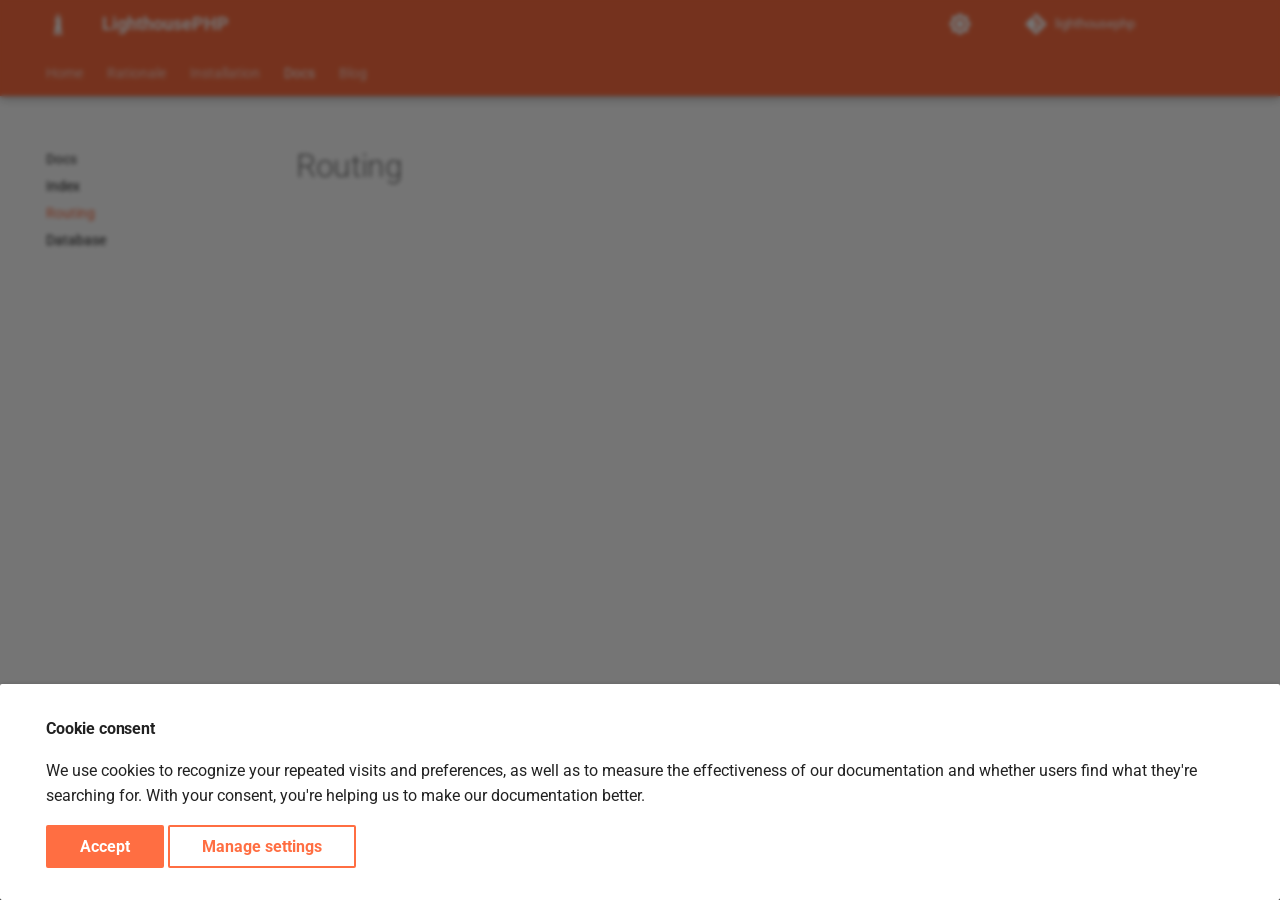
<file: guide/routing/index.html>
<!doctype html>
<html lang="en" class="no-js">
  <head>
    
      <meta charset="utf-8">
      <meta name="viewport" content="width=device-width,initial-scale=1">
      
        <meta name="description" content="A lightweight PHP framework">
      
      
      
        <link rel="canonical" href="https://maxbertinetti.github.io/LighthousePHP/guide/routing/">
      
      
        <link rel="prev" href="../">
      
      
        <link rel="next" href="../database/">
      
      
        
      
      
      <link rel="icon" href="../../assets/images/logo.png">
      <meta name="generator" content="mkdocs-1.6.1, mkdocs-material-9.7.6">
    
    
      
        <title>Routing - LighthousePHP</title>
      
    
    
      <link rel="stylesheet" href="../../assets/stylesheets/main.484c7ddc.min.css">
      
        
        <link rel="stylesheet" href="../../assets/stylesheets/palette.ab4e12ef.min.css">
      
      


    
    
      
    
    
      
        
        
        <link rel="preconnect" href="https://fonts.gstatic.com" crossorigin>
        <link rel="stylesheet" href="https://fonts.googleapis.com/css?family=Roboto:300,300i,400,400i,700,700i%7CRoboto+Mono:400,400i,700,700i&display=fallback">
        <style>:root{--md-text-font:"Roboto";--md-code-font:"Roboto Mono"}</style>
      
    
    
    <script>__md_scope=new URL("../..",location),__md_hash=e=>[...e].reduce(((e,_)=>(e<<5)-e+_.charCodeAt(0)),0),__md_get=(e,_=localStorage,t=__md_scope)=>JSON.parse(_.getItem(t.pathname+"."+e)),__md_set=(e,_,t=localStorage,a=__md_scope)=>{try{t.setItem(a.pathname+"."+e,JSON.stringify(_))}catch(e){}}</script>
    
      
  


  
  

<script id="__analytics">function __md_analytics(){function e(){dataLayer.push(arguments)}window.dataLayer=window.dataLayer||[],e("js",new Date),e("config","G-2Z8Z3R83YM"),document.addEventListener("DOMContentLoaded",(function(){document.forms.search&&document.forms.search.query.addEventListener("blur",(function(){this.value&&e("event","search",{search_term:this.value})}));document$.subscribe((function(){var t=document.forms.feedback;if(void 0!==t)for(var a of t.querySelectorAll("[type=submit]"))a.addEventListener("click",(function(a){a.preventDefault();var n=document.location.pathname,d=this.getAttribute("data-md-value");e("event","feedback",{page:n,data:d}),t.firstElementChild.disabled=!0;var r=t.querySelector(".md-feedback__note [data-md-value='"+d+"']");r&&(r.hidden=!1)})),t.hidden=!1})),location$.subscribe((function(t){e("config","G-2Z8Z3R83YM",{page_path:t.pathname})}))}));var t=document.createElement("script");t.async=!0,t.src="https://www.googletagmanager.com/gtag/js?id=G-2Z8Z3R83YM",document.getElementById("__analytics").insertAdjacentElement("afterEnd",t)}</script>
  
    <script>if("undefined"!=typeof __md_analytics){var consent=__md_get("__consent");consent&&consent.analytics&&__md_analytics()}</script>
  

    
    
  </head>
  
  
    
    
      
    
    
    
    
    <body dir="ltr" data-md-color-scheme="default" data-md-color-primary="deep-orange" data-md-color-accent="indigo">
  
    
    <input class="md-toggle" data-md-toggle="drawer" type="checkbox" id="__drawer" autocomplete="off">
    <input class="md-toggle" data-md-toggle="search" type="checkbox" id="__search" autocomplete="off">
    <label class="md-overlay" for="__drawer"></label>
    <div data-md-component="skip">
      
    </div>
    <div data-md-component="announce">
      
    </div>
    
    
      

  

<header class="md-header md-header--shadow md-header--lifted" data-md-component="header">
  <nav class="md-header__inner md-grid" aria-label="Header">
    <a href="../.." title="LighthousePHP" class="md-header__button md-logo" aria-label="LighthousePHP" data-md-component="logo">
      
  <img src="../../assets/images/logo.png" alt="logo">

    </a>
    <label class="md-header__button md-icon" for="__drawer">
      
      <svg xmlns="http://www.w3.org/2000/svg" viewBox="0 0 24 24"><path d="M3 6h18v2H3zm0 5h18v2H3zm0 5h18v2H3z"/></svg>
    </label>
    <div class="md-header__title" data-md-component="header-title">
      <div class="md-header__ellipsis">
        <div class="md-header__topic">
          <span class="md-ellipsis">
            LighthousePHP
          </span>
        </div>
        <div class="md-header__topic" data-md-component="header-topic">
          <span class="md-ellipsis">
            
              Routing
            
          </span>
        </div>
      </div>
    </div>
    
      
        <form class="md-header__option" data-md-component="palette">
  
    
    
    
    <input class="md-option" data-md-color-media="" data-md-color-scheme="default" data-md-color-primary="deep-orange" data-md-color-accent="indigo"  aria-label="Switch to dark mode"  type="radio" name="__palette" id="__palette_0">
    
      <label class="md-header__button md-icon" title="Switch to dark mode" for="__palette_1" hidden>
        <svg xmlns="http://www.w3.org/2000/svg" viewBox="0 0 24 24"><path d="M12 8a4 4 0 0 0-4 4 4 4 0 0 0 4 4 4 4 0 0 0 4-4 4 4 0 0 0-4-4m0 10a6 6 0 0 1-6-6 6 6 0 0 1 6-6 6 6 0 0 1 6 6 6 6 0 0 1-6 6m8-9.31V4h-4.69L12 .69 8.69 4H4v4.69L.69 12 4 15.31V20h4.69L12 23.31 15.31 20H20v-4.69L23.31 12z"/></svg>
      </label>
    
  
    
    
    
    <input class="md-option" data-md-color-media="" data-md-color-scheme="slate" data-md-color-primary="deep-orange" data-md-color-accent="indigo"  aria-label="Switch to light mode"  type="radio" name="__palette" id="__palette_1">
    
      <label class="md-header__button md-icon" title="Switch to light mode" for="__palette_0" hidden>
        <svg xmlns="http://www.w3.org/2000/svg" viewBox="0 0 24 24"><path d="M12 18c-.89 0-1.74-.2-2.5-.55C11.56 16.5 13 14.42 13 12s-1.44-4.5-3.5-5.45C10.26 6.2 11.11 6 12 6a6 6 0 0 1 6 6 6 6 0 0 1-6 6m8-9.31V4h-4.69L12 .69 8.69 4H4v4.69L.69 12 4 15.31V20h4.69L12 23.31 15.31 20H20v-4.69L23.31 12z"/></svg>
      </label>
    
  
</form>
      
    
    
      <script>var palette=__md_get("__palette");if(palette&&palette.color){if("(prefers-color-scheme)"===palette.color.media){var media=matchMedia("(prefers-color-scheme: light)"),input=document.querySelector(media.matches?"[data-md-color-media='(prefers-color-scheme: light)']":"[data-md-color-media='(prefers-color-scheme: dark)']");palette.color.media=input.getAttribute("data-md-color-media"),palette.color.scheme=input.getAttribute("data-md-color-scheme"),palette.color.primary=input.getAttribute("data-md-color-primary"),palette.color.accent=input.getAttribute("data-md-color-accent")}for(var[key,value]of Object.entries(palette.color))document.body.setAttribute("data-md-color-"+key,value)}</script>
    
    
    
    
      <div class="md-header__source">
        <a href="https://github.com/maxbertinetti/LighthousePHP" title="Go to repository" class="md-source" data-md-component="source">
  <div class="md-source__icon md-icon">
    
    <svg xmlns="http://www.w3.org/2000/svg" viewBox="0 0 448 512"><!--! Font Awesome Free 7.1.0 by @fontawesome - https://fontawesome.com License - https://fontawesome.com/license/free (Icons: CC BY 4.0, Fonts: SIL OFL 1.1, Code: MIT License) Copyright 2025 Fonticons, Inc.--><path d="M439.6 236.1 244 40.5c-5.4-5.5-12.8-8.5-20.4-8.5s-15 3-20.4 8.4L162.5 81l51.5 51.5c27.1-9.1 52.7 16.8 43.4 43.7l49.7 49.7c34.2-11.8 61.2 31 35.5 56.7-26.5 26.5-70.2-2.9-56-37.3L240.3 199v121.9c25.3 12.5 22.3 41.8 9.1 55-6.4 6.4-15.2 10.1-24.3 10.1s-17.8-3.6-24.3-10.1c-17.6-17.6-11.1-46.9 11.2-56v-123c-20.8-8.5-24.6-30.7-18.6-45L142.6 101 8.5 235.1C3 240.6 0 247.9 0 255.5s3 15 8.5 20.4l195.6 195.7c5.4 5.4 12.7 8.4 20.4 8.4s15-3 20.4-8.4l194.7-194.7c5.4-5.4 8.4-12.8 8.4-20.4s-3-15-8.4-20.4"/></svg>
  </div>
  <div class="md-source__repository">
    lighthousephp
  </div>
</a>
      </div>
    
  </nav>
  
    
      
<nav class="md-tabs" aria-label="Tabs" data-md-component="tabs">
  <div class="md-grid">
    <ul class="md-tabs__list">
      
        
  
  
  
  
    <li class="md-tabs__item">
      <a href="../.." class="md-tabs__link">
        
  
  
    
  
  Home

      </a>
    </li>
  

      
        
  
  
  
  
    <li class="md-tabs__item">
      <a href="../../rationale/" class="md-tabs__link">
        
  
  
    
  
  Rationale

      </a>
    </li>
  

      
        
  
  
  
  
    <li class="md-tabs__item">
      <a href="../../installation/" class="md-tabs__link">
        
  
  
    
  
  Installation

      </a>
    </li>
  

      
        
  
  
  
    
  
  
    
    
      <li class="md-tabs__item md-tabs__item--active">
        <a href="../" class="md-tabs__link">
          
  
  
  Docs

        </a>
      </li>
    
  

      
        
  
  
  
  
    
    
      <li class="md-tabs__item">
        <a href="../../blog/" class="md-tabs__link">
          
  
  
  Blog

        </a>
      </li>
    
  

      
    </ul>
  </div>
</nav>
    
  
</header>
    
    <div class="md-container" data-md-component="container">
      
      
        
      
      <main class="md-main" data-md-component="main">
        <div class="md-main__inner md-grid">
          
            
              
              <div class="md-sidebar md-sidebar--primary" data-md-component="sidebar" data-md-type="navigation" >
                <div class="md-sidebar__scrollwrap">
                  <div class="md-sidebar__inner">
                    


  


<nav class="md-nav md-nav--primary md-nav--lifted" aria-label="Navigation" data-md-level="0">
  <label class="md-nav__title" for="__drawer">
    <a href="../.." title="LighthousePHP" class="md-nav__button md-logo" aria-label="LighthousePHP" data-md-component="logo">
      
  <img src="../../assets/images/logo.png" alt="logo">

    </a>
    LighthousePHP
  </label>
  
    <div class="md-nav__source">
      <a href="https://github.com/maxbertinetti/LighthousePHP" title="Go to repository" class="md-source" data-md-component="source">
  <div class="md-source__icon md-icon">
    
    <svg xmlns="http://www.w3.org/2000/svg" viewBox="0 0 448 512"><!--! Font Awesome Free 7.1.0 by @fontawesome - https://fontawesome.com License - https://fontawesome.com/license/free (Icons: CC BY 4.0, Fonts: SIL OFL 1.1, Code: MIT License) Copyright 2025 Fonticons, Inc.--><path d="M439.6 236.1 244 40.5c-5.4-5.5-12.8-8.5-20.4-8.5s-15 3-20.4 8.4L162.5 81l51.5 51.5c27.1-9.1 52.7 16.8 43.4 43.7l49.7 49.7c34.2-11.8 61.2 31 35.5 56.7-26.5 26.5-70.2-2.9-56-37.3L240.3 199v121.9c25.3 12.5 22.3 41.8 9.1 55-6.4 6.4-15.2 10.1-24.3 10.1s-17.8-3.6-24.3-10.1c-17.6-17.6-11.1-46.9 11.2-56v-123c-20.8-8.5-24.6-30.7-18.6-45L142.6 101 8.5 235.1C3 240.6 0 247.9 0 255.5s3 15 8.5 20.4l195.6 195.7c5.4 5.4 12.7 8.4 20.4 8.4s15-3 20.4-8.4l194.7-194.7c5.4-5.4 8.4-12.8 8.4-20.4s-3-15-8.4-20.4"/></svg>
  </div>
  <div class="md-source__repository">
    lighthousephp
  </div>
</a>
    </div>
  
  <ul class="md-nav__list" data-md-scrollfix>
    
      
      
  
  
  
  
    <li class="md-nav__item">
      <a href="../.." class="md-nav__link">
        
  
  
  <span class="md-ellipsis">
    
  
    Home
  

    
  </span>
  
  

      </a>
    </li>
  

    
      
      
  
  
  
  
    <li class="md-nav__item">
      <a href="../../rationale/" class="md-nav__link">
        
  
  
  <span class="md-ellipsis">
    
  
    Rationale
  

    
  </span>
  
  

      </a>
    </li>
  

    
      
      
  
  
  
  
    <li class="md-nav__item">
      <a href="../../installation/" class="md-nav__link">
        
  
  
  <span class="md-ellipsis">
    
  
    Installation
  

    
  </span>
  
  

      </a>
    </li>
  

    
      
      
  
  
    
  
  
  
    
    
    
    
      
        
        
      
      
    
    
    <li class="md-nav__item md-nav__item--active md-nav__item--section md-nav__item--nested">
      
        
        
        <input class="md-nav__toggle md-toggle " type="checkbox" id="__nav_4" checked>
        
          
          <label class="md-nav__link" for="__nav_4" id="__nav_4_label" tabindex="">
            
  
  
  <span class="md-ellipsis">
    
  
    Docs
  

    
  </span>
  
  

            <span class="md-nav__icon md-icon"></span>
          </label>
        
        <nav class="md-nav" data-md-level="1" aria-labelledby="__nav_4_label" aria-expanded="true">
          <label class="md-nav__title" for="__nav_4">
            <span class="md-nav__icon md-icon"></span>
            
  
    Docs
  

          </label>
          <ul class="md-nav__list" data-md-scrollfix>
            
              
                
  
  
  
  
    <li class="md-nav__item">
      <a href="../" class="md-nav__link">
        
  
  
  <span class="md-ellipsis">
    
  
    Index
  

    
  </span>
  
  

      </a>
    </li>
  

              
            
              
                
  
  
    
  
  
  
    <li class="md-nav__item md-nav__item--active">
      
      <input class="md-nav__toggle md-toggle" type="checkbox" id="__toc">
      
      
      
      <a href="./" class="md-nav__link md-nav__link--active">
        
  
  
  <span class="md-ellipsis">
    
  
    Routing
  

    
  </span>
  
  

      </a>
      
    </li>
  

              
            
              
                
  
  
  
  
    <li class="md-nav__item">
      <a href="../database/" class="md-nav__link">
        
  
  
  <span class="md-ellipsis">
    
  
    Database
  

    
  </span>
  
  

      </a>
    </li>
  

              
            
          </ul>
        </nav>
      
    </li>
  

    
      
      
  
  
  
  
    
    
    
    
      
      
    
    
    <li class="md-nav__item md-nav__item--nested">
      
        
        
        <input class="md-nav__toggle md-toggle " type="checkbox" id="__nav_5" >
        
          
          <label class="md-nav__link" for="__nav_5" id="__nav_5_label" tabindex="0">
            
  
  
  <span class="md-ellipsis">
    
  
    Blog
  

    
  </span>
  
  

            <span class="md-nav__icon md-icon"></span>
          </label>
        
        <nav class="md-nav" data-md-level="1" aria-labelledby="__nav_5_label" aria-expanded="false">
          <label class="md-nav__title" for="__nav_5">
            <span class="md-nav__icon md-icon"></span>
            
  
    Blog
  

          </label>
          <ul class="md-nav__list" data-md-scrollfix>
            
              
                
  
  
  
    
  
  
    <li class="md-nav__item">
      <a href="../../blog/" class="md-nav__link">
        
  
  
  <span class="md-ellipsis">
    
  
    Blog
  

    
  </span>
  
  

      </a>
    </li>
  

              
            
              
                
  
  
  
  
    <li class="md-nav__item">
      <a href="../.." class="md-nav__link">
        
  
  
  <span class="md-ellipsis">
    
  
    Archive
  

    
  </span>
  
  

      </a>
    </li>
  

              
            
          </ul>
        </nav>
      
    </li>
  

    
  </ul>
</nav>
                  </div>
                </div>
              </div>
            
            
              
              <div class="md-sidebar md-sidebar--secondary" data-md-component="sidebar" data-md-type="toc" >
                <div class="md-sidebar__scrollwrap">
                  <div class="md-sidebar__inner">
                    

<nav class="md-nav md-nav--secondary" aria-label="Table of contents">
  
  
  
  
</nav>
                  </div>
                </div>
              </div>
            
          
          
            <div class="md-content" data-md-component="content">
              
              <article class="md-content__inner md-typeset">
                
                  


  
  


  <h1>Routing</h1>











  




                
              </article>
            </div>
          
          
<script>var target=document.getElementById(location.hash.slice(1));target&&target.name&&(target.checked=target.name.startsWith("__tabbed_"))</script>
        </div>
        
          <button type="button" class="md-top md-icon" data-md-component="top" hidden>
  
  <svg xmlns="http://www.w3.org/2000/svg" viewBox="0 0 24 24"><path d="M13 20h-2V8l-5.5 5.5-1.42-1.42L12 4.16l7.92 7.92-1.42 1.42L13 8z"/></svg>
  Back to top
</button>
        
      </main>
      
        <footer class="md-footer">
  
    
      
      <nav class="md-footer__inner md-grid" aria-label="Footer" >
        
          
          <a href="../" class="md-footer__link md-footer__link--prev" aria-label="Previous: Index">
            <div class="md-footer__button md-icon">
              
              <svg xmlns="http://www.w3.org/2000/svg" viewBox="0 0 24 24"><path d="M20 11v2H8l5.5 5.5-1.42 1.42L4.16 12l7.92-7.92L13.5 5.5 8 11z"/></svg>
            </div>
            <div class="md-footer__title">
              <span class="md-footer__direction">
                Previous
              </span>
              <div class="md-ellipsis">
                Index
              </div>
            </div>
          </a>
        
        
          
          <a href="../database/" class="md-footer__link md-footer__link--next" aria-label="Next: Database">
            <div class="md-footer__title">
              <span class="md-footer__direction">
                Next
              </span>
              <div class="md-ellipsis">
                Database
              </div>
            </div>
            <div class="md-footer__button md-icon">
              
              <svg xmlns="http://www.w3.org/2000/svg" viewBox="0 0 24 24"><path d="M4 11v2h12l-5.5 5.5 1.42 1.42L19.84 12l-7.92-7.92L10.5 5.5 16 11z"/></svg>
            </div>
          </a>
        
      </nav>
    
  
  <div class="md-footer-meta md-typeset">
    <div class="md-footer-meta__inner md-grid">
      <div class="md-copyright">
  
  
    Made with
    <a href="https://squidfunk.github.io/mkdocs-material/" target="_blank" rel="noopener">
      Material for MkDocs
    </a>
  
</div>
      
        
<div class="md-social">
  
    
    
      
    
    
    
      
      
    
    <a href="https://fosstodon.org/@squidfunk" target="_blank" rel="noopener me" title="fosstodon.org" class="md-social__link">
      <svg xmlns="http://www.w3.org/2000/svg" viewBox="0 0 448 512"><!--! Font Awesome Free 7.1.0 by @fontawesome - https://fontawesome.com License - https://fontawesome.com/license/free (Icons: CC BY 4.0, Fonts: SIL OFL 1.1, Code: MIT License) Copyright 2025 Fonticons, Inc.--><path d="M433 179.1c0-97.2-63.7-125.7-63.7-125.7-62.5-28.7-228.6-28.4-290.5 0 0 0-63.7 28.5-63.7 125.7 0 115.7-6.6 259.4 105.6 289.1 40.5 10.7 75.3 13 103.3 11.4 50.8-2.8 79.3-18.1 79.3-18.1l-1.7-36.9s-36.3 11.4-77.1 10.1c-40.4-1.4-83-4.4-89.6-54-.6-4.6-.9-9.3-.9-13.9 85.6 20.9 158.7 9.1 178.7 6.7 56.1-6.7 105-41.3 111.2-72.9 9.8-49.8 9-121.5 9-121.5zm-75.1 125.2h-46.6V190.1c0-49.7-64-51.6-64 6.9v62.5H201V197c0-58.5-64-56.6-64-6.9v114.2H90.3c0-122.1-5.2-147.9 18.4-175 25.9-28.9 79.8-30.8 103.8 6.1l11.6 19.5 11.6-19.5c24.1-37.1 78.1-34.8 103.8-6.1 23.7 27.3 18.4 53 18.4 175"/></svg>
    </a>
  
    
    
    
    
      
      
    
    <a href="https://fosstodon.org/@squidfunk" target="_blank" rel="noopener" title="fosstodon.org" class="md-social__link">
      <svg xmlns="http://www.w3.org/2000/svg" viewBox="0 0 448 512"><!--! Font Awesome Free 7.1.0 by @fontawesome - https://fontawesome.com License - https://fontawesome.com/license/free (Icons: CC BY 4.0, Fonts: SIL OFL 1.1, Code: MIT License) Copyright 2025 Fonticons, Inc.--><path d="M357.2 48h70.6L273.6 224.2 455 464H313L201.7 318.6 74.5 464H3.8l164.9-188.5L-5.2 48h145.6l100.5 132.9zm-24.8 373.8h39.1L119.1 88h-42z"/></svg>
    </a>
  
</div>
      
    </div>
  </div>
</footer>
      
    </div>
    <div class="md-dialog" data-md-component="dialog">
      <div class="md-dialog__inner md-typeset"></div>
    </div>
    
      <div class="md-progress" data-md-component="progress" role="progressbar"></div>
    
    
      <div class="md-consent" data-md-component="consent" id="__consent" hidden>
        <div class="md-consent__overlay"></div>
        <aside class="md-consent__inner">
          <form class="md-consent__form md-grid md-typeset" name="consent">
            


  


<h4>Cookie consent</h4>
<p>We use cookies to recognize your repeated visits and preferences, as well as to measure the effectiveness of our documentation and whether users find what they're searching for. With your consent, you're helping us to make our documentation better.</p>
<input class="md-toggle" type="checkbox" id="__settings" >
<div class="md-consent__settings">
  <ul class="task-list">
    
    
      
        
  
  
    
    
  
  <li class="task-list-item">
    <label class="task-list-control">
      <input type="checkbox" name="analytics" checked>
      <span class="task-list-indicator"></span>
      Google Analytics
    </label>
  </li>

      
    
    
      
        
  
  
    
    
  
  <li class="task-list-item">
    <label class="task-list-control">
      <input type="checkbox" name="github" checked>
      <span class="task-list-indicator"></span>
      GitHub
    </label>
  </li>

      
    
    
  </ul>
</div>
<div class="md-consent__controls">
  
    
      <button class="md-button md-button--primary">Accept</button>
    
    
    
  
    
    
    
      <label class="md-button" for="__settings">Manage settings</label>
    
  
</div>
          </form>
        </aside>
      </div>
      <script>var consent=__md_get("__consent");if(consent)for(var input of document.forms.consent.elements)input.name&&(input.checked=consent[input.name]||!1);else"file:"!==location.protocol&&setTimeout((function(){document.querySelector("[data-md-component=consent]").hidden=!1}),250);var form=document.forms.consent;for(var action of["submit","reset"])form.addEventListener(action,(function(e){if(e.preventDefault(),"reset"===e.type)for(var n of document.forms.consent.elements)n.name&&(n.checked=!1);__md_set("__consent",Object.fromEntries(Array.from(new FormData(form).keys()).map((function(e){return[e,!0]})))),location.hash="",location.reload()}))</script>
    
    
      
      
      <script id="__config" type="application/json">{"annotate": null, "base": "../..", "features": ["navigation.instant", "navigation.instant.progress", "navigation.tabs", "navigation.tabs.sticky", "navigation.top", "navigation.footer"], "search": "../../assets/javascripts/workers/search.2c215733.min.js", "tags": null, "translations": {"clipboard.copied": "Copied to clipboard", "clipboard.copy": "Copy to clipboard", "search.result.more.one": "1 more on this page", "search.result.more.other": "# more on this page", "search.result.none": "No matching documents", "search.result.one": "1 matching document", "search.result.other": "# matching documents", "search.result.placeholder": "Type to start searching", "search.result.term.missing": "Missing", "select.version": "Select version"}, "version": null}</script>
    
    
      <script src="../../assets/javascripts/bundle.79ae519e.min.js"></script>
      
    
  </body>
</html>
</file>
<file: assets/stylesheets/main.484c7ddc.min.css>
@charset "UTF-8";html{-webkit-text-size-adjust:none;-moz-text-size-adjust:none;text-size-adjust:none;box-sizing:border-box}*,:after,:before{box-sizing:inherit}@media (prefers-reduced-motion){*,:after,:before{transition:none!important}}body{margin:0}a,button,input,label{-webkit-tap-highlight-color:transparent}a{color:inherit;text-decoration:none}hr{border:0;box-sizing:initial;display:block;height:.05rem;overflow:visible;padding:0}small{font-size:80%}sub,sup{line-height:1em}img{border-style:none}table{border-collapse:initial;border-spacing:0}td,th{font-weight:400;vertical-align:top}button{background:#0000;border:0;font-family:inherit;font-size:inherit;margin:0;padding:0}input{border:0;outline:none}:root{--md-primary-fg-color:#4051b5;--md-primary-fg-color--light:#5d6cc0;--md-primary-fg-color--dark:#303fa1;--md-primary-bg-color:#fff;--md-primary-bg-color--light:#ffffffb3;--md-accent-fg-color:#526cfe;--md-accent-fg-color--transparent:#526cfe1a;--md-accent-bg-color:#fff;--md-accent-bg-color--light:#ffffffb3}[data-md-color-scheme=default]{color-scheme:light}[data-md-color-scheme=default] img[src$="#gh-dark-mode-only"],[data-md-color-scheme=default] img[src$="#only-dark"]{display:none}:root,[data-md-color-scheme=default]{--md-hue:225deg;--md-default-fg-color:#000000de;--md-default-fg-color--light:#0000008a;--md-default-fg-color--lighter:#00000052;--md-default-fg-color--lightest:#00000012;--md-default-bg-color:#fff;--md-default-bg-color--light:#ffffffb3;--md-default-bg-color--lighter:#ffffff4d;--md-default-bg-color--lightest:#ffffff1f;--md-code-fg-color:#36464e;--md-code-bg-color:#f5f5f5;--md-code-bg-color--light:#f5f5f5b3;--md-code-bg-color--lighter:#f5f5f54d;--md-code-hl-color:#4287ff;--md-code-hl-color--light:#4287ff1a;--md-code-hl-number-color:#d52a2a;--md-code-hl-special-color:#db1457;--md-code-hl-function-color:#a846b9;--md-code-hl-constant-color:#6e59d9;--md-code-hl-keyword-color:#3f6ec6;--md-code-hl-string-color:#1c7d4d;--md-code-hl-name-color:var(--md-code-fg-color);--md-code-hl-operator-color:var(--md-default-fg-color--light);--md-code-hl-punctuation-color:var(--md-default-fg-color--light);--md-code-hl-comment-color:var(--md-default-fg-color--light);--md-code-hl-generic-color:var(--md-default-fg-color--light);--md-code-hl-variable-color:var(--md-default-fg-color--light);--md-typeset-color:var(--md-default-fg-color);--md-typeset-a-color:var(--md-primary-fg-color);--md-typeset-del-color:#f5503d26;--md-typeset-ins-color:#0bd57026;--md-typeset-kbd-color:#fafafa;--md-typeset-kbd-accent-color:#fff;--md-typeset-kbd-border-color:#b8b8b8;--md-typeset-mark-color:#ffff0080;--md-typeset-table-color:#0000001f;--md-typeset-table-color--light:rgba(0,0,0,.035);--md-admonition-fg-color:var(--md-default-fg-color);--md-admonition-bg-color:var(--md-default-bg-color);--md-warning-fg-color:#000000de;--md-warning-bg-color:#ff9;--md-footer-fg-color:#fff;--md-footer-fg-color--light:#ffffffb3;--md-footer-fg-color--lighter:#ffffff73;--md-footer-bg-color:#000000de;--md-footer-bg-color--dark:#00000052;--md-shadow-z1:0 0.2rem 0.5rem #0000000d,0 0 0.05rem #0000001a;--md-shadow-z2:0 0.2rem 0.5rem #0000001a,0 0 0.05rem #00000040;--md-shadow-z3:0 0.2rem 0.5rem #0003,0 0 0.05rem #00000059}.md-icon svg{fill:currentcolor;display:block;height:1.2rem;width:1.2rem}body{-webkit-font-smoothing:antialiased;-moz-osx-font-smoothing:grayscale;--md-text-font-family:var(--md-text-font,_),-apple-system,BlinkMacSystemFont,Helvetica,Arial,sans-serif;--md-code-font-family:var(--md-code-font,_),SFMono-Regular,Consolas,Menlo,monospace}aside,body,input{font-feature-settings:"kern","liga";color:var(--md-typeset-color);font-family:var(--md-text-font-family)}code,kbd,pre{font-feature-settings:"kern";font-family:var(--md-code-font-family)}:root{--md-typeset-table-sort-icon:url('data:image/svg+xml;charset=utf-8,<svg xmlns="http://www.w3.org/2000/svg" viewBox="0 0 24 24"><path d="m18 21-4-4h3V7h-3l4-4 4 4h-3v10h3M2 19v-2h10v2M2 13v-2h7v2M2 7V5h4v2z"/></svg>');--md-typeset-table-sort-icon--asc:url('data:image/svg+xml;charset=utf-8,<svg xmlns="http://www.w3.org/2000/svg" viewBox="0 0 24 24"><path d="M19 17h3l-4 4-4-4h3V3h2M2 17h10v2H2M6 5v2H2V5m0 6h7v2H2z"/></svg>');--md-typeset-table-sort-icon--desc:url('data:image/svg+xml;charset=utf-8,<svg xmlns="http://www.w3.org/2000/svg" viewBox="0 0 24 24"><path d="M19 7h3l-4-4-4 4h3v14h2M2 17h10v2H2M6 5v2H2V5m0 6h7v2H2z"/></svg>')}.md-typeset{-webkit-print-color-adjust:exact;color-adjust:exact;font-size:.8rem;line-height:1.6;overflow-wrap:break-word}@media print{.md-typeset{font-size:.68rem}}.md-typeset blockquote,.md-typeset dl,.md-typeset figure,.md-typeset ol,.md-typeset pre,.md-typeset ul{margin-bottom:1em;margin-top:1em}.md-typeset h1{color:var(--md-default-fg-color--light);font-size:2em;line-height:1.3;margin:0 0 1.25em}.md-typeset h1,.md-typeset h2{font-weight:300;letter-spacing:-.01em}.md-typeset h2{font-size:1.5625em;line-height:1.4;margin:1.6em 0 .64em}.md-typeset h3{font-size:1.25em;font-weight:400;letter-spacing:-.01em;line-height:1.5;margin:1.6em 0 .8em}.md-typeset h2+h3{margin-top:.8em}.md-typeset h4{font-weight:700;letter-spacing:-.01em;margin:1em 0}.md-typeset h5,.md-typeset h6{color:var(--md-default-fg-color--light);font-size:.8em;font-weight:700;letter-spacing:-.01em;margin:1.25em 0}.md-typeset h5{text-transform:uppercase}.md-typeset h5 code{text-transform:none}.md-typeset hr{border-bottom:.05rem solid var(--md-default-fg-color--lightest);display:flow-root;margin:1.5em 0}.md-typeset a{color:var(--md-typeset-a-color);word-break:break-word}.md-typeset a,.md-typeset a:before{transition:color 125ms}.md-typeset a:focus,.md-typeset a:hover{color:var(--md-accent-fg-color)}.md-typeset a:focus code,.md-typeset a:hover code{background-color:var(--md-accent-fg-color--transparent);color:var(--md-accent-fg-color)}.md-typeset a code{color:var(--md-typeset-a-color)}.md-typeset a.focus-visible{outline-color:var(--md-accent-fg-color);outline-offset:.2rem}.md-typeset code,.md-typeset kbd,.md-typeset pre{color:var(--md-code-fg-color);direction:ltr;font-variant-ligatures:none;transition:background-color 125ms}@media print{.md-typeset code,.md-typeset kbd,.md-typeset pre{white-space:pre-wrap}}.md-typeset code{background-color:var(--md-code-bg-color);border-radius:.1rem;-webkit-box-decoration-break:clone;box-decoration-break:clone;font-size:.85em;padding:0 .2941176471em;transition:color 125ms,background-color 125ms;word-break:break-word}.md-typeset code:not(.focus-visible){-webkit-tap-highlight-color:transparent;outline:none}.md-typeset pre{display:flow-root;line-height:1.4;position:relative}.md-typeset pre>code{-webkit-box-decoration-break:slice;box-decoration-break:slice;box-shadow:none;display:block;margin:0;outline-color:var(--md-accent-fg-color);overflow:auto;padding:.7720588235em 1.1764705882em;scrollbar-color:var(--md-default-fg-color--lighter) #0000;scrollbar-width:thin;touch-action:auto;word-break:normal}.md-typeset pre>code:hover{scrollbar-color:var(--md-accent-fg-color) #0000}.md-typeset pre>code::-webkit-scrollbar{height:.2rem;width:.2rem}.md-typeset pre>code::-webkit-scrollbar-thumb{background-color:var(--md-default-fg-color--lighter)}.md-typeset pre>code::-webkit-scrollbar-thumb:hover{background-color:var(--md-accent-fg-color)}.md-typeset kbd{background-color:var(--md-typeset-kbd-color);border-radius:.1rem;box-shadow:0 .1rem 0 .05rem var(--md-typeset-kbd-border-color),0 .1rem 0 var(--md-typeset-kbd-border-color),0 -.1rem .2rem var(--md-typeset-kbd-accent-color) inset;color:var(--md-default-fg-color);display:inline-block;font-size:.75em;padding:0 .6666666667em;vertical-align:text-top;word-break:break-word}.md-typeset mark{background-color:var(--md-typeset-mark-color);-webkit-box-decoration-break:clone;box-decoration-break:clone;color:inherit;word-break:break-word}.md-typeset abbr{cursor:help;text-decoration:none}.md-typeset [data-preview],.md-typeset abbr{border-bottom:.05rem dotted var(--md-default-fg-color--light)}.md-typeset small{opacity:.75}[dir=ltr] .md-typeset sub,[dir=ltr] .md-typeset sup{margin-left:.078125em}[dir=rtl] .md-typeset sub,[dir=rtl] .md-typeset sup{margin-right:.078125em}[dir=ltr] .md-typeset blockquote{padding-left:.6rem}[dir=rtl] .md-typeset blockquote{padding-right:.6rem}[dir=ltr] .md-typeset blockquote{border-left:.2rem solid var(--md-default-fg-color--lighter)}[dir=rtl] .md-typeset blockquote{border-right:.2rem solid var(--md-default-fg-color--lighter)}.md-typeset blockquote{color:var(--md-default-fg-color--light);margin-left:0;margin-right:0}.md-typeset ul{list-style-type:disc}.md-typeset ul[type]{list-style-type:revert-layer}[dir=ltr] .md-typeset ol,[dir=ltr] .md-typeset ul{margin-left:.625em}[dir=rtl] .md-typeset ol,[dir=rtl] .md-typeset ul{margin-right:.625em}.md-typeset ol,.md-typeset ul{padding:0}.md-typeset ol:not([hidden]),.md-typeset ul:not([hidden]){display:flow-root}.md-typeset ol ol,.md-typeset ul ol{list-style-type:lower-alpha}.md-typeset ol ol ol,.md-typeset ul ol ol{list-style-type:lower-roman}.md-typeset ol ol ol ol,.md-typeset ul ol ol ol{list-style-type:upper-alpha}.md-typeset ol ol ol ol ol,.md-typeset ul ol ol ol ol{list-style-type:upper-roman}.md-typeset ol[type],.md-typeset ul[type]{list-style-type:revert-layer}[dir=ltr] .md-typeset ol li,[dir=ltr] .md-typeset ul li{margin-left:1.25em}[dir=rtl] .md-typeset ol li,[dir=rtl] .md-typeset ul li{margin-right:1.25em}.md-typeset ol li,.md-typeset ul li{margin-bottom:.5em}.md-typeset ol li blockquote,.md-typeset ol li p,.md-typeset ul li blockquote,.md-typeset ul li p{margin:.5em 0}.md-typeset ol li:last-child,.md-typeset ul li:last-child{margin-bottom:0}[dir=ltr] .md-typeset ol li ol,[dir=ltr] .md-typeset ol li ul,[dir=ltr] .md-typeset ul li ol,[dir=ltr] .md-typeset ul li ul{margin-left:.625em}[dir=rtl] .md-typeset ol li ol,[dir=rtl] .md-typeset ol li ul,[dir=rtl] .md-typeset ul li ol,[dir=rtl] .md-typeset ul li ul{margin-right:.625em}.md-typeset ol li ol,.md-typeset ol li ul,.md-typeset ul li ol,.md-typeset ul li ul{margin-bottom:.5em;margin-top:.5em}[dir=ltr] .md-typeset dd{margin-left:1.875em}[dir=rtl] .md-typeset dd{margin-right:1.875em}.md-typeset dd{margin-bottom:1.5em;margin-top:1em}.md-typeset img,.md-typeset svg,.md-typeset video{height:auto;max-width:100%}.md-typeset img[align=left]{margin:1em 1em 1em 0}.md-typeset img[align=right]{margin:1em 0 1em 1em}.md-typeset img[align]:only-child{margin-top:0}.md-typeset figure{display:flow-root;margin:1em auto;max-width:100%;text-align:center;width:fit-content}.md-typeset figure img{display:block;margin:0 auto}.md-typeset figcaption{font-style:italic;margin:1em auto;max-width:24rem}.md-typeset iframe{max-width:100%}.md-typeset table:not([class]){background-color:var(--md-default-bg-color);border:.05rem solid var(--md-typeset-table-color);border-radius:.1rem;display:inline-block;font-size:.64rem;max-width:100%;overflow:auto;touch-action:auto}@media print{.md-typeset table:not([class]){display:table}}.md-typeset table:not([class])+*{margin-top:1.5em}.md-typeset table:not([class]) td>:first-child,.md-typeset table:not([class]) th>:first-child{margin-top:0}.md-typeset table:not([class]) td>:last-child,.md-typeset table:not([class]) th>:last-child{margin-bottom:0}.md-typeset table:not([class]) td:not([align]),.md-typeset table:not([class]) th:not([align]){text-align:left}[dir=rtl] .md-typeset table:not([class]) td:not([align]),[dir=rtl] .md-typeset table:not([class]) th:not([align]){text-align:right}.md-typeset table:not([class]) th{font-weight:700;min-width:5rem;padding:.9375em 1.25em;vertical-align:top}.md-typeset table:not([class]) td{border-top:.05rem solid var(--md-typeset-table-color);padding:.9375em 1.25em;vertical-align:top}.md-typeset table:not([class]) tbody tr{transition:background-color 125ms}.md-typeset table:not([class]) tbody tr:hover{background-color:var(--md-typeset-table-color--light);box-shadow:0 .05rem 0 var(--md-default-bg-color) inset}.md-typeset table:not([class]) a{word-break:normal}.md-typeset table th[role=columnheader]{cursor:pointer}[dir=ltr] .md-typeset table th[role=columnheader]:after{margin-left:.5em}[dir=rtl] .md-typeset table th[role=columnheader]:after{margin-right:.5em}.md-typeset table th[role=columnheader]:after{content:"";display:inline-block;height:1.2em;-webkit-mask-image:var(--md-typeset-table-sort-icon);mask-image:var(--md-typeset-table-sort-icon);-webkit-mask-repeat:no-repeat;mask-repeat:no-repeat;-webkit-mask-size:contain;mask-size:contain;transition:background-color 125ms;vertical-align:text-bottom;width:1.2em}.md-typeset table th[role=columnheader]:hover:after{background-color:var(--md-default-fg-color--lighter)}.md-typeset table th[role=columnheader][aria-sort=ascending]:after{background-color:var(--md-default-fg-color--light);-webkit-mask-image:var(--md-typeset-table-sort-icon--asc);mask-image:var(--md-typeset-table-sort-icon--asc)}.md-typeset table th[role=columnheader][aria-sort=descending]:after{background-color:var(--md-default-fg-color--light);-webkit-mask-image:var(--md-typeset-table-sort-icon--desc);mask-image:var(--md-typeset-table-sort-icon--desc)}.md-typeset__scrollwrap{margin:1em -.8rem;overflow-x:auto;touch-action:auto}.md-typeset__table{display:inline-block;margin-bottom:.5em;padding:0 .8rem}@media print{.md-typeset__table{display:block}}html .md-typeset__table table{display:table;margin:0;overflow:hidden;width:100%}@media screen and (max-width:44.984375em){.md-content__inner>pre{margin:1em -.8rem}.md-content__inner>pre code{border-radius:0}}.md-typeset .md-author{border-radius:100%;display:block;flex-shrink:0;height:1.6rem;overflow:hidden;position:relative;transition:color 125ms,transform 125ms;width:1.6rem}.md-typeset .md-author img{display:block}.md-typeset .md-author--more{background:var(--md-default-fg-color--lightest);color:var(--md-default-fg-color--lighter);font-size:.6rem;font-weight:700;line-height:1.6rem;text-align:center}.md-typeset .md-author--long{height:2.4rem;width:2.4rem}.md-typeset a.md-author{transform:scale(1)}.md-typeset a.md-author img{border-radius:100%;filter:grayscale(100%) opacity(75%);transition:filter 125ms}.md-typeset a.md-author:focus,.md-typeset a.md-author:hover{transform:scale(1.1);z-index:1}.md-typeset a.md-author:focus img,.md-typeset a.md-author:hover img{filter:grayscale(0)}.md-banner{background-color:var(--md-footer-bg-color);color:var(--md-footer-fg-color);overflow:auto}@media print{.md-banner{display:none}}.md-banner--warning{background-color:var(--md-warning-bg-color);color:var(--md-warning-fg-color)}.md-banner__inner{font-size:.7rem;margin:.6rem auto;padding:0 .8rem}[dir=ltr] .md-banner__button{float:right}[dir=rtl] .md-banner__button{float:left}.md-banner__button{color:inherit;cursor:pointer;transition:opacity .25s}.no-js .md-banner__button{display:none}.md-banner__button:hover{opacity:.7}html{font-size:125%;height:100%;overflow-x:hidden}@media screen and (min-width:100em){html{font-size:137.5%}}@media screen and (min-width:125em){html{font-size:150%}}body{background-color:var(--md-default-bg-color);display:flex;flex-direction:column;font-size:.5rem;min-height:100%;position:relative;width:100%}@media print{body{display:block}}@media screen and (max-width:59.984375em){body[data-md-scrolllock]{position:fixed}}.md-grid{margin-left:auto;margin-right:auto;max-width:61rem}.md-container{display:flex;flex-direction:column;flex-grow:1}@media print{.md-container{display:block}}.md-main{flex-grow:1}.md-main__inner{display:flex;height:100%;margin-top:1.5rem}.md-ellipsis{overflow:hidden;text-overflow:ellipsis}.md-toggle{display:none}.md-option{height:0;opacity:0;position:absolute;width:0}.md-option:checked+label:not([hidden]){display:block}.md-option.focus-visible+label{outline-color:var(--md-accent-fg-color);outline-style:auto}.md-skip{background-color:var(--md-default-fg-color);border-radius:.1rem;color:var(--md-default-bg-color);font-size:.64rem;margin:.5rem;opacity:0;outline-color:var(--md-accent-fg-color);padding:.3rem .5rem;position:fixed;transform:translateY(.4rem);z-index:-1}.md-skip:focus{opacity:1;transform:translateY(0);transition:transform .25s cubic-bezier(.4,0,.2,1),opacity 175ms 75ms;z-index:10}@page{margin:25mm}:root{--md-clipboard-icon:url('data:image/svg+xml;charset=utf-8,<svg xmlns="http://www.w3.org/2000/svg" viewBox="0 0 24 24"><path d="M19 21H8V7h11m0-2H8a2 2 0 0 0-2 2v14a2 2 0 0 0 2 2h11a2 2 0 0 0 2-2V7a2 2 0 0 0-2-2m-3-4H4a2 2 0 0 0-2 2v14h2V3h12z"/></svg>')}.md-clipboard{border-radius:.1rem;color:var(--md-default-fg-color--lightest);cursor:pointer;height:1.5em;outline-color:var(--md-accent-fg-color);outline-offset:.1rem;transition:color .25s;width:1.5em;z-index:1}@media print{.md-clipboard{display:none}}.md-clipboard:not(.focus-visible){-webkit-tap-highlight-color:transparent;outline:none}:hover>.md-clipboard{color:var(--md-default-fg-color--light)}.md-clipboard:focus,.md-clipboard:hover{color:var(--md-accent-fg-color)}.md-clipboard:after{background-color:currentcolor;content:"";display:block;height:1.125em;margin:0 auto;-webkit-mask-image:var(--md-clipboard-icon);mask-image:var(--md-clipboard-icon);-webkit-mask-position:center;mask-position:center;-webkit-mask-repeat:no-repeat;mask-repeat:no-repeat;-webkit-mask-size:contain;mask-size:contain;width:1.125em}.md-clipboard--inline{cursor:pointer}.md-clipboard--inline code{transition:color .25s,background-color .25s}.md-clipboard--inline:focus code,.md-clipboard--inline:hover code{background-color:var(--md-accent-fg-color--transparent);color:var(--md-accent-fg-color)}:root{--md-code-select-icon:url('data:image/svg+xml;charset=utf-8,<svg xmlns="http://www.w3.org/2000/svg" viewBox="0 0 24 24"><path d="M19 19h-4v2h4c1.1 0 2-.9 2-2v-4h-2m0-12h-4v2h4v4h2V5c0-1.1-.9-2-2-2M5 5h4V3H5c-1.1 0-2 .9-2 2v4h2m0 6H3v4c0 1.1.9 2 2 2h4v-2H5zm2-4h2v2H7zm4 0h2v2h-2zm4 0h2v2h-2zM7 7h2v2H7zm4 0h2v2h-2zm4 0h2v2h-2zm-8 8h2v2H7zm4 0h2v2h-2zm4 0h2v2h-2z"/></svg>');--md-code-copy-icon:url('data:image/svg+xml;charset=utf-8,<svg xmlns="http://www.w3.org/2000/svg" viewBox="0 0 24 24"><path d="M19 21H8V7h11m0-2H8a2 2 0 0 0-2 2v14a2 2 0 0 0 2 2h11a2 2 0 0 0 2-2V7a2 2 0 0 0-2-2m-3-4H4a2 2 0 0 0-2 2v14h2V3h12z"/></svg>')}.md-typeset .md-code__content{display:grid}.md-code__nav{background-color:var(--md-code-bg-color--lighter);border-radius:.1rem;display:flex;gap:.2rem;padding:.2rem;position:absolute;right:.25em;top:.25em;transition:background-color .25s;z-index:1}:hover>.md-code__nav{background-color:var(--md-code-bg-color--light)}.md-code__button{color:var(--md-default-fg-color--lightest);cursor:pointer;display:block;height:1.5em;outline-color:var(--md-accent-fg-color);outline-offset:.1rem;transition:color .25s;width:1.5em}:hover>*>.md-code__button{color:var(--md-default-fg-color--light)}.md-code__button.focus-visible,.md-code__button:hover{color:var(--md-accent-fg-color)}.md-code__button--active{color:var(--md-default-fg-color)!important}.md-code__button:after{background-color:currentcolor;content:"";display:block;height:1.125em;margin:0 auto;-webkit-mask-position:center;mask-position:center;-webkit-mask-repeat:no-repeat;mask-repeat:no-repeat;-webkit-mask-size:contain;mask-size:contain;width:1.125em}.md-code__button[data-md-type=select]:after{-webkit-mask-image:var(--md-code-select-icon);mask-image:var(--md-code-select-icon)}.md-code__button[data-md-type=copy]:after{-webkit-mask-image:var(--md-code-copy-icon);mask-image:var(--md-code-copy-icon)}@keyframes consent{0%{opacity:0;transform:translateY(100%)}to{opacity:1;transform:translateY(0)}}@keyframes overlay{0%{opacity:0}to{opacity:1}}.md-consent__overlay{animation:overlay .25s both;-webkit-backdrop-filter:blur(.1rem);backdrop-filter:blur(.1rem);background-color:#0000008a;height:100%;opacity:1;position:fixed;top:0;width:100%;z-index:5}.md-consent__inner{animation:consent .5s cubic-bezier(.1,.7,.1,1) both;background-color:var(--md-default-bg-color);border:0;border-radius:.1rem;bottom:0;box-shadow:0 0 .2rem #0000001a,0 .2rem .4rem #0003;max-height:100%;overflow:auto;padding:0;position:fixed;width:100%;z-index:5}.md-consent__form{padding:.8rem}.md-consent__settings{display:none;margin:1em 0}input:checked+.md-consent__settings{display:block}.md-consent__controls{margin-bottom:.8rem}.md-typeset .md-consent__controls .md-button{display:inline}@media screen and (max-width:44.984375em){.md-typeset .md-consent__controls .md-button{display:block;margin-top:.4rem;text-align:center;width:100%}}.md-consent label{cursor:pointer}.md-content{flex-grow:1;min-width:0}.md-content__inner{margin:0 .8rem 1.2rem;padding-top:.6rem}@media screen and (min-width:76.25em){[dir=ltr] .md-sidebar--primary:not([hidden])~.md-content>.md-content__inner{margin-left:1.2rem}[dir=ltr] .md-sidebar--secondary:not([hidden])~.md-content>.md-content__inner,[dir=rtl] .md-sidebar--primary:not([hidden])~.md-content>.md-content__inner{margin-right:1.2rem}[dir=rtl] .md-sidebar--secondary:not([hidden])~.md-content>.md-content__inner{margin-left:1.2rem}}.md-content__inner:before{content:"";display:block;height:.4rem}.md-content__inner>:last-child{margin-bottom:0}[dir=ltr] .md-content__button{float:right}[dir=rtl] .md-content__button{float:left}[dir=ltr] .md-content__button{margin-left:.4rem}[dir=rtl] .md-content__button{margin-right:.4rem}.md-content__button{margin:.4rem 0;padding:0}@media print{.md-content__button{display:none}}.md-typeset .md-content__button{color:var(--md-default-fg-color--lighter)}.md-content__button svg{display:inline;vertical-align:top}[dir=rtl] .md-content__button svg{transform:scaleX(-1)}[dir=ltr] .md-dialog{right:.8rem}[dir=rtl] .md-dialog{left:.8rem}.md-dialog{background-color:var(--md-default-fg-color);border-radius:.1rem;bottom:.8rem;box-shadow:var(--md-shadow-z3);min-width:11.1rem;opacity:0;padding:.4rem .6rem;pointer-events:none;position:fixed;transform:translateY(100%);transition:transform 0ms .4s,opacity .4s;z-index:4}@media print{.md-dialog{display:none}}.md-dialog--active{opacity:1;pointer-events:auto;transform:translateY(0);transition:transform .4s cubic-bezier(.075,.85,.175,1),opacity .4s}.md-dialog__inner{color:var(--md-default-bg-color);font-size:.7rem}.md-feedback{margin:2em 0 1em;text-align:center}.md-feedback fieldset{border:none;margin:0;padding:0}.md-feedback__title{font-weight:700;margin:1em auto}.md-feedback__inner{position:relative}.md-feedback__list{display:flex;flex-wrap:wrap;place-content:baseline center;position:relative}.md-feedback__list:hover .md-icon:not(:disabled){color:var(--md-default-fg-color--lighter)}:disabled .md-feedback__list{min-height:1.8rem}.md-feedback__icon{color:var(--md-default-fg-color--light);cursor:pointer;flex-shrink:0;margin:0 .1rem;transition:color 125ms}.md-feedback__icon:not(:disabled).md-icon:hover{color:var(--md-accent-fg-color)}.md-feedback__icon:disabled{color:var(--md-default-fg-color--lightest);pointer-events:none}.md-feedback__note{opacity:0;position:relative;transform:translateY(.4rem);transition:transform .4s cubic-bezier(.1,.7,.1,1),opacity .15s}.md-feedback__note>*{margin:0 auto;max-width:16rem}:disabled .md-feedback__note{opacity:1;transform:translateY(0)}@media print{.md-feedback{display:none}}.md-footer{background-color:var(--md-footer-bg-color);color:var(--md-footer-fg-color)}@media print{.md-footer{display:none}}.md-footer__inner{justify-content:space-between;overflow:auto;padding:.2rem}.md-footer__inner:not([hidden]){display:flex}.md-footer__link{align-items:end;display:flex;flex-grow:0.01;margin-bottom:.4rem;margin-top:1rem;max-width:100%;outline-color:var(--md-accent-fg-color);overflow:hidden;transition:opacity .25s}.md-footer__link:focus,.md-footer__link:hover{opacity:.7}[dir=rtl] .md-footer__link svg{transform:scaleX(-1)}@media screen and (max-width:44.984375em){.md-footer__link--prev{flex-shrink:0}.md-footer__link--prev .md-footer__title{display:none}}[dir=ltr] .md-footer__link--next{margin-left:auto}[dir=rtl] .md-footer__link--next{margin-right:auto}.md-footer__link--next{text-align:right}[dir=rtl] .md-footer__link--next{text-align:left}.md-footer__title{flex-grow:1;font-size:.9rem;margin-bottom:.7rem;max-width:calc(100% - 2.4rem);padding:0 1rem;white-space:nowrap}.md-footer__button{margin:.2rem;padding:.4rem}.md-footer__direction{font-size:.64rem;opacity:.7}.md-footer-meta{background-color:var(--md-footer-bg-color--dark)}.md-footer-meta__inner{display:flex;flex-wrap:wrap;justify-content:space-between;padding:.2rem}html .md-footer-meta.md-typeset a{color:var(--md-footer-fg-color--light)}html .md-footer-meta.md-typeset a:focus,html .md-footer-meta.md-typeset a:hover{color:var(--md-footer-fg-color)}.md-copyright{color:var(--md-footer-fg-color--lighter);font-size:.64rem;margin:auto .6rem;padding:.4rem 0;width:100%}@media screen and (min-width:45em){.md-copyright{width:auto}}.md-copyright__highlight{color:var(--md-footer-fg-color--light)}.md-social{display:inline-flex;gap:.2rem;margin:0 .4rem;padding:.2rem 0 .6rem}@media screen and (min-width:45em){.md-social{padding:.6rem 0}}.md-social__link{display:inline-block;height:1.6rem;text-align:center;width:1.6rem}.md-social__link:before{line-height:1.9}.md-social__link svg{fill:currentcolor;max-height:.8rem;vertical-align:-25%}.md-typeset .md-button{border:.1rem solid;border-radius:.1rem;color:var(--md-primary-fg-color);cursor:pointer;display:inline-block;font-weight:700;padding:.625em 2em;transition:color 125ms,background-color 125ms,border-color 125ms}.md-typeset .md-button--primary{background-color:var(--md-primary-fg-color);border-color:var(--md-primary-fg-color);color:var(--md-primary-bg-color)}.md-typeset .md-button:focus,.md-typeset .md-button:hover{background-color:var(--md-accent-fg-color);border-color:var(--md-accent-fg-color);color:var(--md-accent-bg-color)}[dir=ltr] .md-typeset .md-input{border-top-left-radius:.1rem}[dir=ltr] .md-typeset .md-input,[dir=rtl] .md-typeset .md-input{border-top-right-radius:.1rem}[dir=rtl] .md-typeset .md-input{border-top-left-radius:.1rem}.md-typeset .md-input{border-bottom:.1rem solid var(--md-default-fg-color--lighter);box-shadow:var(--md-shadow-z1);font-size:.8rem;height:1.8rem;padding:0 .6rem;transition:border .25s,box-shadow .25s}.md-typeset .md-input:focus,.md-typeset .md-input:hover{border-bottom-color:var(--md-accent-fg-color);box-shadow:var(--md-shadow-z2)}.md-typeset .md-input--stretch{width:100%}.md-header{background-color:var(--md-primary-fg-color);box-shadow:0 0 .2rem #0000,0 .2rem .4rem #0000;color:var(--md-primary-bg-color);display:block;left:0;position:sticky;right:0;top:0;z-index:4}@media print{.md-header{display:none}}.md-header[hidden]{transform:translateY(-100%);transition:transform .25s cubic-bezier(.8,0,.6,1),box-shadow .25s}.md-header--shadow{box-shadow:0 0 .2rem #0000001a,0 .2rem .4rem #0003;transition:transform .25s cubic-bezier(.1,.7,.1,1),box-shadow .25s}.md-header__inner{align-items:center;display:flex;padding:0 .2rem}.md-header__button{color:currentcolor;cursor:pointer;margin:.2rem;outline-color:var(--md-accent-fg-color);padding:.4rem;position:relative;transition:opacity .25s;vertical-align:middle;z-index:1}.md-header__button:hover{opacity:.7}.md-header__button:not([hidden]){display:inline-block}.md-header__button:not(.focus-visible){-webkit-tap-highlight-color:transparent;outline:none}.md-header__button.md-logo{margin:.2rem;padding:.4rem}@media screen and (max-width:76.234375em){.md-header__button.md-logo{display:none}}.md-header__button.md-logo img,.md-header__button.md-logo svg{fill:currentcolor;display:block;height:1.2rem;width:auto}@media screen and (min-width:60em){.md-header__button[for=__search]{display:none}}.no-js .md-header__button[for=__search]{display:none}[dir=rtl] .md-header__button[for=__search] svg{transform:scaleX(-1)}@media screen and (min-width:76.25em){.md-header__button[for=__drawer]{display:none}}.md-header__topic{display:flex;max-width:100%;position:absolute;transition:transform .4s cubic-bezier(.1,.7,.1,1),opacity .15s;white-space:nowrap}.md-header__topic+.md-header__topic{opacity:0;pointer-events:none;transform:translateX(1.25rem);transition:transform .4s cubic-bezier(1,.7,.1,.1),opacity .15s;z-index:-1}[dir=rtl] .md-header__topic+.md-header__topic{transform:translateX(-1.25rem)}.md-header__topic:first-child{font-weight:700}[dir=ltr] .md-header__title{margin-left:1rem;margin-right:.4rem}[dir=rtl] .md-header__title{margin-left:.4rem;margin-right:1rem}.md-header__title{flex-grow:1;font-size:.9rem;height:2.4rem;line-height:2.4rem}.md-header__title--active .md-header__topic{opacity:0;pointer-events:none;transform:translateX(-1.25rem);transition:transform .4s cubic-bezier(1,.7,.1,.1),opacity .15s;z-index:-1}[dir=rtl] .md-header__title--active .md-header__topic{transform:translateX(1.25rem)}.md-header__title--active .md-header__topic+.md-header__topic{opacity:1;pointer-events:auto;transform:translateX(0);transition:transform .4s cubic-bezier(.1,.7,.1,1),opacity .15s;z-index:0}.md-header__title>.md-header__ellipsis{height:100%;position:relative;width:100%}.md-header__option{display:flex;flex-shrink:0;max-width:100%;transition:max-width 0ms .25s,opacity .25s .25s;white-space:nowrap}[data-md-toggle=search]:checked~.md-header .md-header__option{max-width:0;opacity:0;transition:max-width 0ms,opacity 0ms}.md-header__option>input{bottom:0}.md-header__source{display:none}@media screen and (min-width:60em){[dir=ltr] .md-header__source{margin-left:1rem}[dir=rtl] .md-header__source{margin-right:1rem}.md-header__source{display:block;max-width:11.7rem;width:11.7rem}}@media screen and (min-width:76.25em){[dir=ltr] .md-header__source{margin-left:1.4rem}[dir=rtl] .md-header__source{margin-right:1.4rem}}.md-meta{color:var(--md-default-fg-color--light);font-size:.7rem;line-height:1.3}.md-meta__list{display:inline-flex;flex-wrap:wrap;list-style:none;margin:0;padding:0}.md-meta__item:not(:last-child):after{content:"·";margin-left:.2rem;margin-right:.2rem}.md-meta__link{color:var(--md-typeset-a-color)}.md-meta__link:focus,.md-meta__link:hover{color:var(--md-accent-fg-color)}.md-draft{background-color:#ff1744;border-radius:.125em;color:#fff;display:inline-block;font-weight:700;padding-left:.5714285714em;padding-right:.5714285714em}:root{--md-nav-icon--prev:url('data:image/svg+xml;charset=utf-8,<svg xmlns="http://www.w3.org/2000/svg" viewBox="0 0 24 24"><path d="M20 11v2H8l5.5 5.5-1.42 1.42L4.16 12l7.92-7.92L13.5 5.5 8 11z"/></svg>');--md-nav-icon--next:url('data:image/svg+xml;charset=utf-8,<svg xmlns="http://www.w3.org/2000/svg" viewBox="0 0 24 24"><path d="M8.59 16.58 13.17 12 8.59 7.41 10 6l6 6-6 6z"/></svg>');--md-toc-icon:url('data:image/svg+xml;charset=utf-8,<svg xmlns="http://www.w3.org/2000/svg" viewBox="0 0 24 24"><path d="M3 9h14V7H3zm0 4h14v-2H3zm0 4h14v-2H3zm16 0h2v-2h-2zm0-10v2h2V7zm0 6h2v-2h-2z"/></svg>')}.md-nav{font-size:.7rem;line-height:1.3}.md-nav__title{color:var(--md-default-fg-color--light);display:block;font-weight:700;overflow:hidden;padding:0 .6rem;text-overflow:ellipsis}.md-nav__title .md-nav__button{display:none}.md-nav__title .md-nav__button img{height:100%;width:auto}.md-nav__title .md-nav__button.md-logo img,.md-nav__title .md-nav__button.md-logo svg{fill:currentcolor;display:block;height:2.4rem;max-width:100%;object-fit:contain;width:auto}.md-nav__list{list-style:none;margin:0;padding:0}.md-nav__link{align-items:flex-start;display:flex;gap:.4rem;margin-top:.625em;scroll-snap-align:start;transition:color 125ms}.md-nav__link--passed,.md-nav__link--passed code{color:var(--md-default-fg-color--light)}.md-nav__item .md-nav__link--active,.md-nav__item .md-nav__link--active code{color:var(--md-typeset-a-color)}.md-nav__link .md-ellipsis{position:relative}.md-nav__link .md-ellipsis code{word-break:normal}[dir=ltr] .md-nav__link .md-icon:last-child{margin-left:auto}[dir=rtl] .md-nav__link .md-icon:last-child{margin-right:auto}.md-nav__link .md-typeset{font-size:.7rem;line-height:1.3}.md-nav__link svg{fill:currentcolor;flex-shrink:0;height:1.3em;position:relative}.md-nav__link[for]:focus,.md-nav__link[for]:hover,.md-nav__link[href]:focus,.md-nav__link[href]:hover{color:var(--md-accent-fg-color);cursor:pointer}.md-nav__link[for]:focus code,.md-nav__link[for]:hover code,.md-nav__link[href]:focus code,.md-nav__link[href]:hover code{background-color:var(--md-accent-fg-color--transparent);color:var(--md-accent-fg-color)}.md-nav__link.focus-visible{outline-color:var(--md-accent-fg-color);outline-offset:.2rem}.md-nav--primary .md-nav__link[for=__toc]{display:none}.md-nav--primary .md-nav__link[for=__toc] .md-icon:after{background-color:currentcolor;display:block;height:100%;-webkit-mask-image:var(--md-toc-icon);mask-image:var(--md-toc-icon);width:100%}.md-nav--primary .md-nav__link[for=__toc]~.md-nav{display:none}.md-nav__container>.md-nav__link{margin-top:0}.md-nav__container>.md-nav__link:first-child{flex-grow:1;min-width:0}.md-nav__icon{flex-shrink:0}.md-nav__source{display:none}@media screen and (max-width:76.234375em){.md-nav--primary,.md-nav--primary .md-nav{background-color:var(--md-default-bg-color);display:flex;flex-direction:column;height:100%;left:0;position:absolute;right:0;top:0;z-index:1}.md-nav--primary .md-nav__item,.md-nav--primary .md-nav__title{font-size:.8rem;line-height:1.5}.md-nav--primary .md-nav__title{background-color:var(--md-default-fg-color--lightest);color:var(--md-default-fg-color--light);cursor:pointer;height:5.6rem;line-height:2.4rem;padding:3rem .8rem .2rem;position:relative;white-space:nowrap}[dir=ltr] .md-nav--primary .md-nav__title .md-nav__icon{left:.4rem}[dir=rtl] .md-nav--primary .md-nav__title .md-nav__icon{right:.4rem}.md-nav--primary .md-nav__title .md-nav__icon{display:block;height:1.2rem;margin:.2rem;position:absolute;top:.4rem;width:1.2rem}.md-nav--primary .md-nav__title .md-nav__icon:after{background-color:currentcolor;content:"";display:block;height:100%;-webkit-mask-image:var(--md-nav-icon--prev);mask-image:var(--md-nav-icon--prev);-webkit-mask-position:center;mask-position:center;-webkit-mask-repeat:no-repeat;mask-repeat:no-repeat;-webkit-mask-size:contain;mask-size:contain;width:100%}.md-nav--primary .md-nav__title~.md-nav__list{background-color:var(--md-default-bg-color);box-shadow:0 .05rem 0 var(--md-default-fg-color--lightest) inset;overflow-y:auto;scroll-snap-type:y mandatory;touch-action:pan-y}.md-nav--primary .md-nav__title~.md-nav__list>:first-child{border-top:0}.md-nav--primary .md-nav__title[for=__drawer]{background-color:var(--md-primary-fg-color);color:var(--md-primary-bg-color);font-weight:700}.md-nav--primary .md-nav__title .md-logo{display:block;left:.2rem;margin:.2rem;padding:.4rem;position:absolute;right:.2rem;top:.2rem}.md-nav--primary .md-nav__list{flex:1}.md-nav--primary .md-nav__item{border-top:.05rem solid var(--md-default-fg-color--lightest)}.md-nav--primary .md-nav__item--active>.md-nav__link{color:var(--md-typeset-a-color)}.md-nav--primary .md-nav__item--active>.md-nav__link:focus,.md-nav--primary .md-nav__item--active>.md-nav__link:hover{color:var(--md-accent-fg-color)}.md-nav--primary .md-nav__link{margin-top:0;padding:.6rem .8rem}.md-nav--primary .md-nav__link svg{margin-top:.1em}.md-nav--primary .md-nav__link>.md-nav__link{padding:0}[dir=ltr] .md-nav--primary .md-nav__link .md-nav__icon{margin-right:-.2rem}[dir=rtl] .md-nav--primary .md-nav__link .md-nav__icon{margin-left:-.2rem}.md-nav--primary .md-nav__link .md-nav__icon{font-size:1.2rem;height:1.2rem;width:1.2rem}.md-nav--primary .md-nav__link .md-nav__icon:after{background-color:currentcolor;content:"";display:block;height:100%;-webkit-mask-image:var(--md-nav-icon--next);mask-image:var(--md-nav-icon--next);-webkit-mask-position:center;mask-position:center;-webkit-mask-repeat:no-repeat;mask-repeat:no-repeat;-webkit-mask-size:contain;mask-size:contain;width:100%}[dir=rtl] .md-nav--primary .md-nav__icon:after{transform:scale(-1)}.md-nav--primary .md-nav--secondary .md-nav{background-color:initial;position:static}[dir=ltr] .md-nav--primary .md-nav--secondary .md-nav .md-nav__link{padding-left:1.4rem}[dir=rtl] .md-nav--primary .md-nav--secondary .md-nav .md-nav__link{padding-right:1.4rem}[dir=ltr] .md-nav--primary .md-nav--secondary .md-nav .md-nav .md-nav__link{padding-left:2rem}[dir=rtl] .md-nav--primary .md-nav--secondary .md-nav .md-nav .md-nav__link{padding-right:2rem}[dir=ltr] .md-nav--primary .md-nav--secondary .md-nav .md-nav .md-nav .md-nav__link{padding-left:2.6rem}[dir=rtl] .md-nav--primary .md-nav--secondary .md-nav .md-nav .md-nav .md-nav__link{padding-right:2.6rem}[dir=ltr] .md-nav--primary .md-nav--secondary .md-nav .md-nav .md-nav .md-nav .md-nav__link{padding-left:3.2rem}[dir=rtl] .md-nav--primary .md-nav--secondary .md-nav .md-nav .md-nav .md-nav .md-nav__link{padding-right:3.2rem}.md-nav--secondary{background-color:initial}.md-nav__toggle~.md-nav{display:flex;opacity:0;transform:translateX(100%);transition:transform .25s cubic-bezier(.8,0,.6,1),opacity 125ms 50ms}[dir=rtl] .md-nav__toggle~.md-nav{transform:translateX(-100%)}.md-nav__toggle:checked~.md-nav{opacity:1;transform:translateX(0);transition:transform .25s cubic-bezier(.4,0,.2,1),opacity 125ms 125ms}.md-nav__toggle:checked~.md-nav>.md-nav__list{backface-visibility:hidden}}@media screen and (max-width:59.984375em){.md-nav--primary .md-nav__link[for=__toc]{display:flex}.md-nav--primary .md-nav__link[for=__toc] .md-icon:after{content:""}.md-nav--primary .md-nav__link[for=__toc]+.md-nav__link{display:none}.md-nav--primary .md-nav__link[for=__toc]~.md-nav{display:flex}.md-nav__source{background-color:var(--md-primary-fg-color--dark);color:var(--md-primary-bg-color);display:block;padding:0 .2rem}}@media screen and (min-width:60em) and (max-width:76.234375em){.md-nav--integrated .md-nav__link[for=__toc]{display:flex}.md-nav--integrated .md-nav__link[for=__toc] .md-icon:after{content:""}.md-nav--integrated .md-nav__link[for=__toc]+.md-nav__link{display:none}.md-nav--integrated .md-nav__link[for=__toc]~.md-nav{display:flex}}@media screen and (min-width:60em){.md-nav{margin-bottom:-.4rem}.md-nav--secondary .md-nav__title{background:var(--md-default-bg-color);box-shadow:0 0 .4rem .4rem var(--md-default-bg-color);position:sticky;top:0;z-index:1}.md-nav--secondary .md-nav__title[for=__toc]{scroll-snap-align:start}.md-nav--secondary .md-nav__title .md-nav__icon{display:none}[dir=ltr] .md-nav--secondary .md-nav__list{padding-left:.6rem}[dir=rtl] .md-nav--secondary .md-nav__list{padding-right:.6rem}.md-nav--secondary .md-nav__list{padding-bottom:.4rem}[dir=ltr] .md-nav--secondary .md-nav__item>.md-nav__link{margin-right:.4rem}[dir=rtl] .md-nav--secondary .md-nav__item>.md-nav__link{margin-left:.4rem}}@media screen and (min-width:76.25em){.md-nav{margin-bottom:-.4rem;transition:max-height .25s cubic-bezier(.86,0,.07,1)}.md-nav--primary .md-nav__title{background:var(--md-default-bg-color);box-shadow:0 0 .4rem .4rem var(--md-default-bg-color);position:sticky;top:0;z-index:1}.md-nav--primary .md-nav__title[for=__drawer]{scroll-snap-align:start}.md-nav--primary .md-nav__title .md-nav__icon{display:none}[dir=ltr] .md-nav--primary .md-nav__list{padding-left:.6rem}[dir=rtl] .md-nav--primary .md-nav__list{padding-right:.6rem}.md-nav--primary .md-nav__list{padding-bottom:.4rem}[dir=ltr] .md-nav--primary .md-nav__item>.md-nav__link{margin-right:.4rem}[dir=rtl] .md-nav--primary .md-nav__item>.md-nav__link{margin-left:.4rem}.md-nav__toggle~.md-nav{display:grid;grid-template-rows:minmax(.4rem,0fr);opacity:0;transition:grid-template-rows .25s cubic-bezier(.86,0,.07,1),opacity .25s,visibility 0ms .25s;visibility:collapse}.md-nav__toggle~.md-nav>.md-nav__list{overflow:hidden}.md-nav__toggle.md-toggle--indeterminate~.md-nav,.md-nav__toggle:checked~.md-nav{grid-template-rows:minmax(.4rem,1fr);opacity:1;transition:grid-template-rows .25s cubic-bezier(.86,0,.07,1),opacity .15s .1s,visibility 0ms;visibility:visible}.md-nav__toggle.md-toggle--indeterminate~.md-nav{transition:none}.md-nav__item--nested>.md-nav>.md-nav__title{display:none}.md-nav__item--section{display:block;margin:1.25em 0}.md-nav__item--section:last-child{margin-bottom:0}.md-nav__item--section>.md-nav__link{font-weight:700}.md-nav__item--section>.md-nav__link[for]{color:var(--md-default-fg-color--light)}.md-nav__item--section>.md-nav__link:not(.md-nav__container){pointer-events:none}.md-nav__item--section>.md-nav__link .md-icon,.md-nav__item--section>.md-nav__link>[for]{display:none}[dir=ltr] .md-nav__item--section>.md-nav{margin-left:-.6rem}[dir=rtl] .md-nav__item--section>.md-nav{margin-right:-.6rem}.md-nav__item--section>.md-nav{display:block;opacity:1;visibility:visible}.md-nav__item--section>.md-nav>.md-nav__list>.md-nav__item{padding:0}.md-nav__icon{border-radius:100%;height:.9rem;transition:background-color .25s;width:.9rem}.md-nav__icon:hover{background-color:var(--md-accent-fg-color--transparent)}.md-nav__icon:after{background-color:currentcolor;border-radius:100%;content:"";display:inline-block;height:100%;-webkit-mask-image:var(--md-nav-icon--next);mask-image:var(--md-nav-icon--next);-webkit-mask-position:center;mask-position:center;-webkit-mask-repeat:no-repeat;mask-repeat:no-repeat;-webkit-mask-size:contain;mask-size:contain;transition:transform .25s;vertical-align:-.1rem;width:100%}[dir=rtl] .md-nav__icon:after{transform:rotate(180deg)}.md-nav__item--nested .md-nav__toggle:checked~.md-nav__link .md-nav__icon:after,.md-nav__item--nested .md-toggle--indeterminate~.md-nav__link .md-nav__icon:after{transform:rotate(90deg)}.md-nav--lifted>.md-nav__list>.md-nav__item,.md-nav--lifted>.md-nav__title{display:none}.md-nav--lifted>.md-nav__list>.md-nav__item--active{display:block}.md-nav--lifted>.md-nav__list>.md-nav__item--active>.md-nav__link{background:var(--md-default-bg-color);box-shadow:0 0 .4rem .4rem var(--md-default-bg-color);margin-top:0;position:sticky;top:0;z-index:1}.md-nav--lifted>.md-nav__list>.md-nav__item--active>.md-nav__link:not(.md-nav__container){pointer-events:none}.md-nav--lifted>.md-nav__list>.md-nav__item--active.md-nav__item--section{margin:0}[dir=ltr] .md-nav--lifted>.md-nav__list>.md-nav__item>.md-nav:not(.md-nav--secondary){margin-left:-.6rem}[dir=rtl] .md-nav--lifted>.md-nav__list>.md-nav__item>.md-nav:not(.md-nav--secondary){margin-right:-.6rem}.md-nav--lifted>.md-nav__list>.md-nav__item>[for]{color:var(--md-default-fg-color--light)}.md-nav--lifted .md-nav[data-md-level="1"]{grid-template-rows:minmax(.4rem,1fr);opacity:1;visibility:visible}[dir=ltr] .md-nav--integrated>.md-nav__list>.md-nav__item--active .md-nav--secondary{border-left:.05rem solid var(--md-primary-fg-color)}[dir=rtl] .md-nav--integrated>.md-nav__list>.md-nav__item--active .md-nav--secondary{border-right:.05rem solid var(--md-primary-fg-color)}.md-nav--integrated>.md-nav__list>.md-nav__item--active .md-nav--secondary{display:block;margin-bottom:1.25em;opacity:1;visibility:visible}.md-nav--integrated>.md-nav__list>.md-nav__item--active .md-nav--secondary>.md-nav__list{overflow:visible;padding-bottom:0}.md-nav--integrated>.md-nav__list>.md-nav__item--active .md-nav--secondary>.md-nav__title{display:none}}.md-pagination{font-size:.8rem;font-weight:700;gap:.4rem}.md-pagination,.md-pagination>*{align-items:center;display:flex;justify-content:center}.md-pagination>*{border-radius:.2rem;height:1.8rem;min-width:1.8rem;text-align:center}.md-pagination__current{background-color:var(--md-default-fg-color--lightest);color:var(--md-default-fg-color--light)}.md-pagination__link{transition:color 125ms,background-color 125ms}.md-pagination__link:focus,.md-pagination__link:hover{background-color:var(--md-accent-fg-color--transparent);color:var(--md-accent-fg-color)}.md-pagination__link:focus svg,.md-pagination__link:hover svg{color:var(--md-accent-fg-color)}.md-pagination__link.focus-visible{outline-color:var(--md-accent-fg-color);outline-offset:.2rem}.md-pagination__link svg{fill:currentcolor;color:var(--md-default-fg-color--lighter);display:block;max-height:100%;width:1.2rem}:root{--md-path-icon:url('data:image/svg+xml;charset=utf-8,<svg xmlns="http://www.w3.org/2000/svg" viewBox="0 0 24 24"><path d="M8.59 16.58 13.17 12 8.59 7.41 10 6l6 6-6 6z"/></svg>')}.md-path{font-size:.7rem;margin:0 .8rem;overflow:auto;padding-top:1.2rem}.md-path:not([hidden]){display:block}@media screen and (min-width:76.25em){.md-path{margin:0 1.2rem}}.md-path__list{align-items:center;display:flex;gap:.2rem;list-style:none;margin:0;padding:0}.md-path__item:not(:first-child){display:inline-flex;gap:.2rem;white-space:nowrap}.md-path__item:not(:first-child):before{background-color:var(--md-default-fg-color--lighter);content:"";display:inline;height:.8rem;-webkit-mask-image:var(--md-path-icon);mask-image:var(--md-path-icon);width:.8rem}.md-path__link{align-items:center;color:var(--md-default-fg-color--light);display:flex}.md-path__link:focus,.md-path__link:hover{color:var(--md-accent-fg-color)}:root{--md-post-pin-icon:url('data:image/svg+xml;charset=utf-8,<svg xmlns="http://www.w3.org/2000/svg" viewBox="0 0 24 24"><path d="M16 12V4h1V2H7v2h1v8l-2 2v2h5.2v6h1.6v-6H18v-2z"/></svg>')}.md-post__back{border-bottom:.05rem solid var(--md-default-fg-color--lightest);margin-bottom:1.2rem;padding-bottom:1.2rem}@media screen and (max-width:76.234375em){.md-post__back{display:none}}[dir=rtl] .md-post__back svg{transform:scaleX(-1)}.md-post__authors{display:flex;flex-direction:column;gap:.6rem;margin:0 .6rem 1.2rem}.md-post .md-post__meta a{transition:color 125ms}.md-post .md-post__meta a:focus,.md-post .md-post__meta a:hover{color:var(--md-accent-fg-color)}.md-post__title{color:var(--md-default-fg-color--light);font-weight:700}.md-post--excerpt{margin-bottom:3.2rem}.md-post--excerpt .md-post__header{align-items:center;display:flex;gap:.6rem;min-height:1.6rem}.md-post--excerpt .md-post__authors{align-items:center;display:inline-flex;flex-direction:row;gap:.2rem;margin:0;min-height:2.4rem}[dir=ltr] .md-post--excerpt .md-post__meta .md-meta__list{margin-right:.4rem}[dir=rtl] .md-post--excerpt .md-post__meta .md-meta__list{margin-left:.4rem}.md-post--excerpt .md-post__content>:first-child{--md-scroll-margin:6rem;margin-top:0}.md-post>.md-nav--secondary{margin:1em 0}.md-pin{background:var(--md-default-fg-color--lightest);border-radius:1rem;margin-top:-.05rem;padding:.2rem}.md-pin:after{background-color:currentcolor;content:"";display:block;height:.6rem;margin:0 auto;-webkit-mask-image:var(--md-post-pin-icon);mask-image:var(--md-post-pin-icon);-webkit-mask-position:center;mask-position:center;-webkit-mask-repeat:no-repeat;mask-repeat:no-repeat;-webkit-mask-size:contain;mask-size:contain;width:.6rem}.md-profile{align-items:center;display:flex;font-size:.7rem;gap:.6rem;line-height:1.4;width:100%}.md-profile__description{flex-grow:1}.md-content--post{display:flex}@media screen and (max-width:76.234375em){.md-content--post{flex-flow:column-reverse}}.md-content--post>.md-content__inner{flex-grow:1;min-width:0}@media screen and (min-width:76.25em){[dir=ltr] .md-content--post>.md-content__inner{margin-left:1.2rem}[dir=rtl] .md-content--post>.md-content__inner{margin-right:1.2rem}}@media screen and (max-width:76.234375em){.md-sidebar.md-sidebar--post{padding:0;position:static;width:100%}.md-sidebar.md-sidebar--post .md-sidebar__scrollwrap{overflow:visible}.md-sidebar.md-sidebar--post .md-sidebar__inner{padding:0}.md-sidebar.md-sidebar--post .md-post__meta{margin-left:.6rem;margin-right:.6rem}.md-sidebar.md-sidebar--post .md-nav__item{border:none;display:inline}.md-sidebar.md-sidebar--post .md-nav__list{display:inline-flex;flex-wrap:wrap;gap:.6rem;padding-bottom:.6rem;padding-top:.6rem}.md-sidebar.md-sidebar--post .md-nav__link{padding:0}.md-sidebar.md-sidebar--post .md-nav{height:auto;margin-bottom:0;position:static}}:root{--md-progress-value:0;--md-progress-delay:400ms}.md-progress{background:var(--md-primary-bg-color);height:.075rem;opacity:min(clamp(0,var(--md-progress-value),1),clamp(0,100 - var(--md-progress-value),1));position:fixed;top:0;transform:scaleX(calc(var(--md-progress-value)*1%));transform-origin:left;transition:transform .5s cubic-bezier(.19,1,.22,1),opacity .25s var(--md-progress-delay);width:100%;z-index:4}:root{--md-search-result-icon:url('data:image/svg+xml;charset=utf-8,<svg xmlns="http://www.w3.org/2000/svg" viewBox="0 0 24 24"><path d="M14 2H6a2 2 0 0 0-2 2v16a2 2 0 0 0 2 2h7c-.41-.25-.8-.56-1.14-.9-.33-.33-.61-.7-.86-1.1H6V4h7v5h5v1.18c.71.16 1.39.43 2 .82V8zm6.31 16.9c1.33-2.11.69-4.9-1.4-6.22-2.11-1.33-4.91-.68-6.22 1.4-1.34 2.11-.69 4.89 1.4 6.22 1.46.93 3.32.93 4.79.02L22 23.39 23.39 22zm-3.81.1a2.5 2.5 0 0 1-2.5-2.5 2.5 2.5 0 0 1 2.5-2.5 2.5 2.5 0 0 1 2.5 2.5 2.5 2.5 0 0 1-2.5 2.5"/></svg>')}.md-search{position:relative}@media screen and (min-width:60em){.md-search{padding:.2rem 0}}.no-js .md-search{display:none}.md-search__overlay{opacity:0;z-index:1}@media screen and (max-width:59.984375em){[dir=ltr] .md-search__overlay{left:-2.2rem}[dir=rtl] .md-search__overlay{right:-2.2rem}.md-search__overlay{background-color:var(--md-default-bg-color);border-radius:1rem;height:2rem;overflow:hidden;pointer-events:none;position:absolute;top:-1rem;transform-origin:center;transition:transform .3s .1s,opacity .2s .2s;width:2rem}[data-md-toggle=search]:checked~.md-header .md-search__overlay{opacity:1;transition:transform .4s,opacity .1s}}@media screen and (min-width:60em){[dir=ltr] .md-search__overlay{left:0}[dir=rtl] .md-search__overlay{right:0}.md-search__overlay{background-color:#0000008a;cursor:pointer;height:0;position:fixed;top:0;transition:width 0ms .25s,height 0ms .25s,opacity .25s;width:0}[data-md-toggle=search]:checked~.md-header .md-search__overlay{height:200vh;opacity:1;transition:width 0ms,height 0ms,opacity .25s;width:100%}}@media screen and (max-width:29.984375em){[data-md-toggle=search]:checked~.md-header .md-search__overlay{transform:scale(45)}}@media screen and (min-width:30em) and (max-width:44.984375em){[data-md-toggle=search]:checked~.md-header .md-search__overlay{transform:scale(60)}}@media screen and (min-width:45em) and (max-width:59.984375em){[data-md-toggle=search]:checked~.md-header .md-search__overlay{transform:scale(75)}}.md-search__inner{backface-visibility:hidden}@media screen and (max-width:59.984375em){[dir=ltr] .md-search__inner{left:0}[dir=rtl] .md-search__inner{right:0}.md-search__inner{height:0;opacity:0;overflow:hidden;position:fixed;top:0;transform:translateX(5%);transition:width 0ms .3s,height 0ms .3s,transform .15s cubic-bezier(.4,0,.2,1) .15s,opacity .15s .15s;width:0;z-index:2}[dir=rtl] .md-search__inner{transform:translateX(-5%)}[data-md-toggle=search]:checked~.md-header .md-search__inner{height:100%;opacity:1;transform:translateX(0);transition:width 0ms 0ms,height 0ms 0ms,transform .15s cubic-bezier(.1,.7,.1,1) .15s,opacity .15s .15s;width:100%}}@media screen and (min-width:60em){[dir=ltr] .md-search__inner{float:right}[dir=rtl] .md-search__inner{float:left}.md-search__inner{padding:.1rem 0;position:relative;transition:width .25s cubic-bezier(.1,.7,.1,1);width:11.7rem}}@media screen and (min-width:60em) and (max-width:76.234375em){[data-md-toggle=search]:checked~.md-header .md-search__inner{width:23.4rem}}@media screen and (min-width:76.25em){[data-md-toggle=search]:checked~.md-header .md-search__inner{width:34.4rem}}.md-search__form{background-color:var(--md-default-bg-color);box-shadow:0 0 .6rem #0000;height:2.4rem;position:relative;transition:color .25s,background-color .25s;z-index:2}@media screen and (min-width:60em){.md-search__form{background-color:#00000042;border-radius:.1rem;height:1.8rem}.md-search__form:hover{background-color:#ffffff1f}}[data-md-toggle=search]:checked~.md-header .md-search__form{background-color:var(--md-default-bg-color);border-radius:.1rem .1rem 0 0;box-shadow:0 0 .6rem #00000012;color:var(--md-default-fg-color)}[dir=ltr] .md-search__input{padding-left:3.6rem;padding-right:2.2rem}[dir=rtl] .md-search__input{padding-left:2.2rem;padding-right:3.6rem}.md-search__input{background:#0000;font-size:.9rem;height:100%;position:relative;text-overflow:ellipsis;width:100%;z-index:2}.md-search__input::placeholder{transition:color .25s}.md-search__input::placeholder,.md-search__input~.md-search__icon{color:var(--md-default-fg-color--light)}.md-search__input::-ms-clear{display:none}@media screen and (max-width:59.984375em){.md-search__input{font-size:.9rem;height:2.4rem;width:100%}}@media screen and (min-width:60em){[dir=ltr] .md-search__input{padding-left:2.2rem}[dir=rtl] .md-search__input{padding-right:2.2rem}.md-search__input{color:inherit;font-size:.8rem}.md-search__input::placeholder{color:var(--md-primary-bg-color--light)}.md-search__input+.md-search__icon{color:var(--md-primary-bg-color)}[data-md-toggle=search]:checked~.md-header .md-search__input{text-overflow:clip}[data-md-toggle=search]:checked~.md-header .md-search__input+.md-search__icon{color:var(--md-default-fg-color--light)}[data-md-toggle=search]:checked~.md-header .md-search__input::placeholder{color:#0000}}.md-search__icon{cursor:pointer;display:inline-block;height:1.2rem;transition:color .25s,opacity .25s;width:1.2rem}.md-search__icon:hover{opacity:.7}[dir=ltr] .md-search__icon[for=__search]{left:.5rem}[dir=rtl] .md-search__icon[for=__search]{right:.5rem}.md-search__icon[for=__search]{position:absolute;top:.3rem;z-index:2}[dir=rtl] .md-search__icon[for=__search] svg{transform:scaleX(-1)}@media screen and (max-width:59.984375em){[dir=ltr] .md-search__icon[for=__search]{left:.8rem}[dir=rtl] .md-search__icon[for=__search]{right:.8rem}.md-search__icon[for=__search]{top:.6rem}.md-search__icon[for=__search] svg:first-child{display:none}}@media screen and (min-width:60em){.md-search__icon[for=__search]{pointer-events:none}.md-search__icon[for=__search] svg:last-child{display:none}}[dir=ltr] .md-search__options{right:.5rem}[dir=rtl] .md-search__options{left:.5rem}.md-search__options{pointer-events:none;position:absolute;top:.3rem;z-index:2}@media screen and (max-width:59.984375em){[dir=ltr] .md-search__options{right:.8rem}[dir=rtl] .md-search__options{left:.8rem}.md-search__options{top:.6rem}}[dir=ltr] .md-search__options>.md-icon{margin-left:.2rem}[dir=rtl] .md-search__options>.md-icon{margin-right:.2rem}.md-search__options>.md-icon{color:var(--md-default-fg-color--light);opacity:0;transform:scale(.75);transition:transform .15s cubic-bezier(.1,.7,.1,1),opacity .15s}.md-search__options>.md-icon:not(.focus-visible){-webkit-tap-highlight-color:transparent;outline:none}[data-md-toggle=search]:checked~.md-header .md-search__input:valid~.md-search__options>.md-icon{opacity:1;pointer-events:auto;transform:scale(1)}[data-md-toggle=search]:checked~.md-header .md-search__input:valid~.md-search__options>.md-icon:hover{opacity:.7}[dir=ltr] .md-search__suggest{padding-left:3.6rem;padding-right:2.2rem}[dir=rtl] .md-search__suggest{padding-left:2.2rem;padding-right:3.6rem}.md-search__suggest{align-items:center;color:var(--md-default-fg-color--lighter);display:flex;font-size:.9rem;height:100%;opacity:0;position:absolute;top:0;transition:opacity 50ms;white-space:nowrap;width:100%}@media screen and (min-width:60em){[dir=ltr] .md-search__suggest{padding-left:2.2rem}[dir=rtl] .md-search__suggest{padding-right:2.2rem}.md-search__suggest{font-size:.8rem}}[data-md-toggle=search]:checked~.md-header .md-search__suggest{opacity:1;transition:opacity .3s .1s}[dir=ltr] .md-search__output{border-bottom-left-radius:.1rem}[dir=ltr] .md-search__output,[dir=rtl] .md-search__output{border-bottom-right-radius:.1rem}[dir=rtl] .md-search__output{border-bottom-left-radius:.1rem}.md-search__output{overflow:hidden;position:absolute;width:100%;z-index:1}@media screen and (max-width:59.984375em){.md-search__output{bottom:0;top:2.4rem}}@media screen and (min-width:60em){.md-search__output{opacity:0;top:1.9rem;transition:opacity .4s}[data-md-toggle=search]:checked~.md-header .md-search__output{box-shadow:var(--md-shadow-z3);opacity:1}}.md-search__scrollwrap{backface-visibility:hidden;background-color:var(--md-default-bg-color);height:100%;overflow-y:auto;touch-action:pan-y}@media (-webkit-max-device-pixel-ratio:1),(max-resolution:1dppx){.md-search__scrollwrap{transform:translateZ(0)}}@media screen and (min-width:60em) and (max-width:76.234375em){.md-search__scrollwrap{width:23.4rem}}@media screen and (min-width:76.25em){.md-search__scrollwrap{width:34.4rem}}@media screen and (min-width:60em){.md-search__scrollwrap{max-height:0;scrollbar-color:var(--md-default-fg-color--lighter) #0000;scrollbar-width:thin}[data-md-toggle=search]:checked~.md-header .md-search__scrollwrap{max-height:75vh}.md-search__scrollwrap:hover{scrollbar-color:var(--md-accent-fg-color) #0000}.md-search__scrollwrap::-webkit-scrollbar{height:.2rem;width:.2rem}.md-search__scrollwrap::-webkit-scrollbar-thumb{background-color:var(--md-default-fg-color--lighter)}.md-search__scrollwrap::-webkit-scrollbar-thumb:hover{background-color:var(--md-accent-fg-color)}}.md-search-result{color:var(--md-default-fg-color);word-break:break-word}.md-search-result__meta{background-color:var(--md-default-fg-color--lightest);color:var(--md-default-fg-color--light);font-size:.64rem;line-height:1.8rem;padding:0 .8rem;scroll-snap-align:start}@media screen and (min-width:60em){[dir=ltr] .md-search-result__meta{padding-left:2.2rem}[dir=rtl] .md-search-result__meta{padding-right:2.2rem}}.md-search-result__list{list-style:none;margin:0;padding:0;-webkit-user-select:none;user-select:none}.md-search-result__item{box-shadow:0 -.05rem var(--md-default-fg-color--lightest)}.md-search-result__item:first-child{box-shadow:none}.md-search-result__link{display:block;outline:none;scroll-snap-align:start;transition:background-color .25s}.md-search-result__link:focus,.md-search-result__link:hover{background-color:var(--md-accent-fg-color--transparent)}.md-search-result__link:last-child p:last-child{margin-bottom:.6rem}.md-search-result__more>summary{cursor:pointer;display:block;outline:none;position:sticky;scroll-snap-align:start;top:0;z-index:1}.md-search-result__more>summary::marker{display:none}.md-search-result__more>summary::-webkit-details-marker{display:none}.md-search-result__more>summary>div{color:var(--md-typeset-a-color);font-size:.64rem;padding:.75em .8rem;transition:color .25s,background-color .25s}@media screen and (min-width:60em){[dir=ltr] .md-search-result__more>summary>div{padding-left:2.2rem}[dir=rtl] .md-search-result__more>summary>div{padding-right:2.2rem}}.md-search-result__more>summary:focus>div,.md-search-result__more>summary:hover>div{background-color:var(--md-accent-fg-color--transparent);color:var(--md-accent-fg-color)}.md-search-result__more[open]>summary{background-color:var(--md-default-bg-color)}.md-search-result__article{overflow:hidden;padding:0 .8rem;position:relative}@media screen and (min-width:60em){[dir=ltr] .md-search-result__article{padding-left:2.2rem}[dir=rtl] .md-search-result__article{padding-right:2.2rem}}[dir=ltr] .md-search-result__icon{left:0}[dir=rtl] .md-search-result__icon{right:0}.md-search-result__icon{color:var(--md-default-fg-color--light);height:1.2rem;margin:.5rem;position:absolute;width:1.2rem}@media screen and (max-width:59.984375em){.md-search-result__icon{display:none}}.md-search-result__icon:after{background-color:currentcolor;content:"";display:inline-block;height:100%;-webkit-mask-image:var(--md-search-result-icon);mask-image:var(--md-search-result-icon);-webkit-mask-position:center;mask-position:center;-webkit-mask-repeat:no-repeat;mask-repeat:no-repeat;-webkit-mask-size:contain;mask-size:contain;width:100%}[dir=rtl] .md-search-result__icon:after{transform:scaleX(-1)}.md-search-result .md-typeset{color:var(--md-default-fg-color--light);font-size:.64rem;line-height:1.6}.md-search-result .md-typeset h1{color:var(--md-default-fg-color);font-size:.8rem;font-weight:400;line-height:1.4;margin:.55rem 0}.md-search-result .md-typeset h1 mark{text-decoration:none}.md-search-result .md-typeset h2{color:var(--md-default-fg-color);font-size:.64rem;font-weight:700;line-height:1.6;margin:.5em 0}.md-search-result .md-typeset h2 mark{text-decoration:none}.md-search-result__terms{color:var(--md-default-fg-color);display:block;font-size:.64rem;font-style:italic;margin:.5em 0}.md-search-result mark{background-color:initial;color:var(--md-accent-fg-color);text-decoration:underline}.md-select{position:relative;z-index:1}.md-select__inner{background-color:var(--md-default-bg-color);border-radius:.1rem;box-shadow:var(--md-shadow-z2);color:var(--md-default-fg-color);left:50%;margin-top:.2rem;max-height:0;opacity:0;position:absolute;top:calc(100% - .2rem);transform:translate3d(-50%,.3rem,0);transition:transform .25s 375ms,opacity .25s .25s,max-height 0ms .5s}.md-select:focus-within .md-select__inner,.md-select:hover .md-select__inner{max-height:10rem;opacity:1;transform:translate3d(-50%,0,0);transition:transform .25s cubic-bezier(.1,.7,.1,1),opacity .25s,max-height 0ms}.md-select__inner:after{border-bottom:.2rem solid #0000;border-bottom-color:var(--md-default-bg-color);border-left:.2rem solid #0000;border-right:.2rem solid #0000;border-top:0;content:"";height:0;left:50%;margin-left:-.2rem;margin-top:-.2rem;position:absolute;top:0;width:0}.md-select__list{border-radius:.1rem;font-size:.8rem;list-style-type:none;margin:0;max-height:inherit;overflow:auto;padding:0}.md-select__item{line-height:1.8rem}[dir=ltr] .md-select__link{padding-left:.6rem;padding-right:1.2rem}[dir=rtl] .md-select__link{padding-left:1.2rem;padding-right:.6rem}.md-select__link{cursor:pointer;display:block;outline:none;scroll-snap-align:start;transition:background-color .25s,color .25s;width:100%}.md-select__link:focus,.md-select__link:hover{color:var(--md-accent-fg-color)}.md-select__link:focus{background-color:var(--md-default-fg-color--lightest)}.md-sidebar{align-self:flex-start;flex-shrink:0;padding:1.2rem 0;position:sticky;top:2.4rem;width:12.1rem}@media print{.md-sidebar{display:none}}@media screen and (max-width:76.234375em){[dir=ltr] .md-sidebar--primary{left:-12.1rem}[dir=rtl] .md-sidebar--primary{right:-12.1rem}.md-sidebar--primary{background-color:var(--md-default-bg-color);display:block;height:100%;position:fixed;top:0;transform:translateX(0);transition:transform .25s cubic-bezier(.4,0,.2,1),box-shadow .25s;width:12.1rem;z-index:5}[data-md-toggle=drawer]:checked~.md-container .md-sidebar--primary{box-shadow:var(--md-shadow-z3);transform:translateX(12.1rem)}[dir=rtl] [data-md-toggle=drawer]:checked~.md-container .md-sidebar--primary{transform:translateX(-12.1rem)}.md-sidebar--primary .md-sidebar__scrollwrap{bottom:0;left:0;margin:0;overflow:hidden;position:absolute;right:0;scroll-snap-type:none;top:0}}@media screen and (min-width:76.25em){.md-sidebar{height:0}.no-js .md-sidebar{height:auto}.md-header--lifted~.md-container .md-sidebar{top:4.8rem}}.md-sidebar--secondary{display:none;order:2}@media screen and (min-width:60em){.md-sidebar--secondary{height:0}.no-js .md-sidebar--secondary{height:auto}.md-sidebar--secondary:not([hidden]){display:block}.md-sidebar--secondary .md-sidebar__scrollwrap{touch-action:pan-y}}.md-sidebar__scrollwrap{backface-visibility:hidden;margin:0 .2rem;overflow-y:auto;scrollbar-color:var(--md-default-fg-color--lighter) #0000}@media screen and (min-width:60em){.md-sidebar__scrollwrap{scrollbar-gutter:stable;scrollbar-width:thin}}.md-sidebar__scrollwrap::-webkit-scrollbar{height:.2rem;width:.2rem}.md-sidebar__scrollwrap:focus-within,.md-sidebar__scrollwrap:hover{scrollbar-color:var(--md-accent-fg-color) #0000}.md-sidebar__scrollwrap:focus-within::-webkit-scrollbar-thumb,.md-sidebar__scrollwrap:hover::-webkit-scrollbar-thumb{background-color:var(--md-default-fg-color--lighter)}.md-sidebar__scrollwrap:focus-within::-webkit-scrollbar-thumb:hover,.md-sidebar__scrollwrap:hover::-webkit-scrollbar-thumb:hover{background-color:var(--md-accent-fg-color)}@supports selector(::-webkit-scrollbar){.md-sidebar__scrollwrap{scrollbar-gutter:auto}[dir=ltr] .md-sidebar__inner{padding-right:calc(100% - 11.5rem)}[dir=rtl] .md-sidebar__inner{padding-left:calc(100% - 11.5rem)}}@media screen and (max-width:76.234375em){.md-overlay{background-color:#0000008a;height:0;opacity:0;position:fixed;top:0;transition:width 0ms .25s,height 0ms .25s,opacity .25s;width:0;z-index:5}[data-md-toggle=drawer]:checked~.md-overlay{height:100%;opacity:1;transition:width 0ms,height 0ms,opacity .25s;width:100%}}@keyframes facts{0%{height:0}to{height:.65rem}}@keyframes fact{0%{opacity:0;transform:translateY(100%)}50%{opacity:0}to{opacity:1;transform:translateY(0)}}:root{--md-source-forks-icon:url('data:image/svg+xml;charset=utf-8,<svg xmlns="http://www.w3.org/2000/svg" viewBox="0 0 16 16"><path d="M5 5.372v.878c0 .414.336.75.75.75h4.5a.75.75 0 0 0 .75-.75v-.878a2.25 2.25 0 1 1 1.5 0v.878a2.25 2.25 0 0 1-2.25 2.25h-1.5v2.128a2.251 2.251 0 1 1-1.5 0V8.5h-1.5A2.25 2.25 0 0 1 3.5 6.25v-.878a2.25 2.25 0 1 1 1.5 0M5 3.25a.75.75 0 1 0-1.5 0 .75.75 0 0 0 1.5 0m6.75.75a.75.75 0 1 0 0-1.5.75.75 0 0 0 0 1.5m-3 8.75a.75.75 0 1 0-1.5 0 .75.75 0 0 0 1.5 0"/></svg>');--md-source-repositories-icon:url('data:image/svg+xml;charset=utf-8,<svg xmlns="http://www.w3.org/2000/svg" viewBox="0 0 16 16"><path d="M2 2.5A2.5 2.5 0 0 1 4.5 0h8.75a.75.75 0 0 1 .75.75v12.5a.75.75 0 0 1-.75.75h-2.5a.75.75 0 0 1 0-1.5h1.75v-2h-8a1 1 0 0 0-.714 1.7.75.75 0 1 1-1.072 1.05A2.5 2.5 0 0 1 2 11.5Zm10.5-1h-8a1 1 0 0 0-1 1v6.708A2.5 2.5 0 0 1 4.5 9h8ZM5 12.25a.25.25 0 0 1 .25-.25h3.5a.25.25 0 0 1 .25.25v3.25a.25.25 0 0 1-.4.2l-1.45-1.087a.25.25 0 0 0-.3 0L5.4 15.7a.25.25 0 0 1-.4-.2Z"/></svg>');--md-source-stars-icon:url('data:image/svg+xml;charset=utf-8,<svg xmlns="http://www.w3.org/2000/svg" viewBox="0 0 16 16"><path d="M8 .25a.75.75 0 0 1 .673.418l1.882 3.815 4.21.612a.75.75 0 0 1 .416 1.279l-3.046 2.97.719 4.192a.751.751 0 0 1-1.088.791L8 12.347l-3.766 1.98a.75.75 0 0 1-1.088-.79l.72-4.194L.818 6.374a.75.75 0 0 1 .416-1.28l4.21-.611L7.327.668A.75.75 0 0 1 8 .25m0 2.445L6.615 5.5a.75.75 0 0 1-.564.41l-3.097.45 2.24 2.184a.75.75 0 0 1 .216.664l-.528 3.084 2.769-1.456a.75.75 0 0 1 .698 0l2.77 1.456-.53-3.084a.75.75 0 0 1 .216-.664l2.24-2.183-3.096-.45a.75.75 0 0 1-.564-.41z"/></svg>');--md-source-version-icon:url('data:image/svg+xml;charset=utf-8,<svg xmlns="http://www.w3.org/2000/svg" viewBox="0 0 16 16"><path d="M1 7.775V2.75C1 1.784 1.784 1 2.75 1h5.025c.464 0 .91.184 1.238.513l6.25 6.25a1.75 1.75 0 0 1 0 2.474l-5.026 5.026a1.75 1.75 0 0 1-2.474 0l-6.25-6.25A1.75 1.75 0 0 1 1 7.775m1.5 0c0 .066.026.13.073.177l6.25 6.25a.25.25 0 0 0 .354 0l5.025-5.025a.25.25 0 0 0 0-.354l-6.25-6.25a.25.25 0 0 0-.177-.073H2.75a.25.25 0 0 0-.25.25ZM6 5a1 1 0 1 1 0 2 1 1 0 0 1 0-2"/></svg>')}.md-source{backface-visibility:hidden;display:block;font-size:.65rem;line-height:1.2;outline-color:var(--md-accent-fg-color);transition:opacity .25s;white-space:nowrap}.md-source:hover{opacity:.7}.md-source__icon{display:inline-block;height:2.4rem;vertical-align:middle;width:2rem}[dir=ltr] .md-source__icon svg{margin-left:.6rem}[dir=rtl] .md-source__icon svg{margin-right:.6rem}.md-source__icon svg{margin-top:.6rem}[dir=ltr] .md-source__icon+.md-source__repository{padding-left:2rem}[dir=rtl] .md-source__icon+.md-source__repository{padding-right:2rem}[dir=ltr] .md-source__icon+.md-source__repository{margin-left:-2rem}[dir=rtl] .md-source__icon+.md-source__repository{margin-right:-2rem}[dir=ltr] .md-source__repository{margin-left:.6rem}[dir=rtl] .md-source__repository{margin-right:.6rem}.md-source__repository{display:inline-block;max-width:calc(100% - 1.2rem);overflow:hidden;text-overflow:ellipsis;vertical-align:middle}.md-source__facts{display:flex;font-size:.55rem;gap:.4rem;list-style-type:none;margin:.1rem 0 0;opacity:.75;overflow:hidden;padding:0;width:100%}.md-source__repository--active .md-source__facts{animation:facts .25s ease-in}.md-source__fact{overflow:hidden;text-overflow:ellipsis}.md-source__repository--active .md-source__fact{animation:fact .4s ease-out}[dir=ltr] .md-source__fact:before{margin-right:.1rem}[dir=rtl] .md-source__fact:before{margin-left:.1rem}.md-source__fact:before{background-color:currentcolor;content:"";display:inline-block;height:.6rem;-webkit-mask-position:center;mask-position:center;-webkit-mask-repeat:no-repeat;mask-repeat:no-repeat;-webkit-mask-size:contain;mask-size:contain;vertical-align:text-top;width:.6rem}.md-source__fact:nth-child(1n+2){flex-shrink:0}.md-source__fact--version:before{-webkit-mask-image:var(--md-source-version-icon);mask-image:var(--md-source-version-icon)}.md-source__fact--stars:before{-webkit-mask-image:var(--md-source-stars-icon);mask-image:var(--md-source-stars-icon)}.md-source__fact--forks:before{-webkit-mask-image:var(--md-source-forks-icon);mask-image:var(--md-source-forks-icon)}.md-source__fact--repositories:before{-webkit-mask-image:var(--md-source-repositories-icon);mask-image:var(--md-source-repositories-icon)}.md-source-file{margin:1em 0}[dir=ltr] .md-source-file__fact{margin-right:.6rem}[dir=rtl] .md-source-file__fact{margin-left:.6rem}.md-source-file__fact{align-items:center;color:var(--md-default-fg-color--light);display:inline-flex;font-size:.68rem;gap:.3rem}.md-source-file__fact .md-icon{flex-shrink:0;margin-bottom:.05rem}[dir=ltr] .md-source-file__fact .md-author{float:left}[dir=rtl] .md-source-file__fact .md-author{float:right}.md-source-file__fact .md-author{margin-right:.2rem}.md-source-file__fact svg{width:.9rem}:root{--md-status:url('data:image/svg+xml;charset=utf-8,<svg xmlns="http://www.w3.org/2000/svg" viewBox="0 0 24 24"><path d="M11 9h2V7h-2m1 13c-4.41 0-8-3.59-8-8s3.59-8 8-8 8 3.59 8 8-3.59 8-8 8m0-18A10 10 0 0 0 2 12a10 10 0 0 0 10 10 10 10 0 0 0 10-10A10 10 0 0 0 12 2m-1 15h2v-6h-2z"/></svg>');--md-status--new:url('data:image/svg+xml;charset=utf-8,<svg xmlns="http://www.w3.org/2000/svg" viewBox="0 0 24 24"><path d="m23 12-2.44-2.78.34-3.68-3.61-.82-1.89-3.18L12 3 8.6 1.54 6.71 4.72l-3.61.81.34 3.68L1 12l2.44 2.78-.34 3.69 3.61.82 1.89 3.18L12 21l3.4 1.46 1.89-3.18 3.61-.82-.34-3.68zm-10 5h-2v-2h2zm0-4h-2V7h2z"/></svg>');--md-status--deprecated:url('data:image/svg+xml;charset=utf-8,<svg xmlns="http://www.w3.org/2000/svg" viewBox="0 0 24 24"><path d="M9 3v1H4v2h1v13a2 2 0 0 0 2 2h10a2 2 0 0 0 2-2V6h1V4h-5V3zm0 5h2v9H9zm4 0h2v9h-2z"/></svg>');--md-status--encrypted:url('data:image/svg+xml;charset=utf-8,<svg xmlns="http://www.w3.org/2000/svg" viewBox="0 0 24 24"><path d="M12 1 3 5v6c0 5.55 3.84 10.74 9 12 5.16-1.26 9-6.45 9-12V5zm0 6c1.4 0 2.8 1.1 2.8 2.5V11c.6 0 1.2.6 1.2 1.3v3.5c0 .6-.6 1.2-1.3 1.2H9.2c-.6 0-1.2-.6-1.2-1.3v-3.5c0-.6.6-1.2 1.2-1.2V9.5C9.2 8.1 10.6 7 12 7m0 1.2c-.8 0-1.5.5-1.5 1.3V11h3V9.5c0-.8-.7-1.3-1.5-1.3"/></svg>')}.md-status:after{background-color:var(--md-default-fg-color--light);content:"";display:inline-block;height:1.125em;-webkit-mask-image:var(--md-status);mask-image:var(--md-status);-webkit-mask-position:center;mask-position:center;-webkit-mask-repeat:no-repeat;mask-repeat:no-repeat;-webkit-mask-size:contain;mask-size:contain;vertical-align:text-bottom;width:1.125em}.md-status:hover:after{background-color:currentcolor}.md-status--new:after{-webkit-mask-image:var(--md-status--new);mask-image:var(--md-status--new)}.md-status--deprecated:after{-webkit-mask-image:var(--md-status--deprecated);mask-image:var(--md-status--deprecated)}.md-status--encrypted:after{-webkit-mask-image:var(--md-status--encrypted);mask-image:var(--md-status--encrypted)}.md-tabs{background-color:var(--md-primary-fg-color);color:var(--md-primary-bg-color);display:block;line-height:1.3;overflow:auto;width:100%;z-index:3}@media print{.md-tabs{display:none}}@media screen and (max-width:76.234375em){.md-tabs{display:none}}.md-tabs[hidden]{pointer-events:none}[dir=ltr] .md-tabs__list{margin-left:.2rem}[dir=rtl] .md-tabs__list{margin-right:.2rem}.md-tabs__list{contain:content;display:flex;list-style:none;margin:0;overflow:auto;padding:0;scrollbar-width:none;white-space:nowrap}.md-tabs__list::-webkit-scrollbar{display:none}.md-tabs__item{height:2.4rem;padding-left:.6rem;padding-right:.6rem}.md-tabs__item--active .md-tabs__link{color:inherit;opacity:1}.md-tabs__link{backface-visibility:hidden;display:flex;font-size:.7rem;margin-top:.8rem;opacity:.7;outline-color:var(--md-accent-fg-color);outline-offset:.2rem;transition:transform .4s cubic-bezier(.1,.7,.1,1),opacity .25s}.md-tabs__link:focus,.md-tabs__link:hover{color:inherit;opacity:1}[dir=ltr] .md-tabs__link svg{margin-right:.4rem}[dir=rtl] .md-tabs__link svg{margin-left:.4rem}.md-tabs__link svg{fill:currentcolor;height:1.3em}.md-tabs__item:nth-child(2) .md-tabs__link{transition-delay:20ms}.md-tabs__item:nth-child(3) .md-tabs__link{transition-delay:40ms}.md-tabs__item:nth-child(4) .md-tabs__link{transition-delay:60ms}.md-tabs__item:nth-child(5) .md-tabs__link{transition-delay:80ms}.md-tabs__item:nth-child(6) .md-tabs__link{transition-delay:.1s}.md-tabs__item:nth-child(7) .md-tabs__link{transition-delay:.12s}.md-tabs__item:nth-child(8) .md-tabs__link{transition-delay:.14s}.md-tabs__item:nth-child(9) .md-tabs__link{transition-delay:.16s}.md-tabs__item:nth-child(10) .md-tabs__link{transition-delay:.18s}.md-tabs__item:nth-child(11) .md-tabs__link{transition-delay:.2s}.md-tabs__item:nth-child(12) .md-tabs__link{transition-delay:.22s}.md-tabs__item:nth-child(13) .md-tabs__link{transition-delay:.24s}.md-tabs__item:nth-child(14) .md-tabs__link{transition-delay:.26s}.md-tabs__item:nth-child(15) .md-tabs__link{transition-delay:.28s}.md-tabs__item:nth-child(16) .md-tabs__link{transition-delay:.3s}.md-tabs[hidden] .md-tabs__link{opacity:0;transform:translateY(50%);transition:transform 0ms .1s,opacity .1s}:root{--md-tag-icon:url('data:image/svg+xml;charset=utf-8,<svg xmlns="http://www.w3.org/2000/svg" viewBox="0 0 24 24"><path d="m5.41 21 .71-4h-4l.35-2h4l1.06-6h-4l.35-2h4l.71-4h2l-.71 4h6l.71-4h2l-.71 4h4l-.35 2h-4l-1.06 6h4l-.35 2h-4l-.71 4h-2l.71-4h-6l-.71 4zM9.53 9l-1.06 6h6l1.06-6z"/></svg>')}.md-typeset .md-tags:not([hidden]){display:inline-flex;flex-wrap:wrap;gap:.5em;margin-bottom:.75em;margin-top:-.125em}.md-typeset .md-tag{align-items:center;background:var(--md-default-fg-color--lightest);border-radius:2.4rem;display:inline-flex;font-size:.64rem;font-size:min(.8em,.64rem);font-weight:700;gap:.5em;letter-spacing:normal;line-height:1.6;padding:.3125em .78125em}.md-typeset .md-tag[href]{-webkit-tap-highlight-color:transparent;color:inherit;outline:none;transition:color 125ms,background-color 125ms}.md-typeset .md-tag[href]:focus,.md-typeset .md-tag[href]:hover{background-color:var(--md-accent-fg-color);color:var(--md-accent-bg-color)}[id]>.md-typeset .md-tag{vertical-align:text-top}.md-typeset .md-tag-shadow{opacity:.5}.md-typeset .md-tag-icon:before{background-color:var(--md-default-fg-color--lighter);content:"";display:inline-block;height:1.2em;-webkit-mask-image:var(--md-tag-icon);mask-image:var(--md-tag-icon);-webkit-mask-position:center;mask-position:center;-webkit-mask-repeat:no-repeat;mask-repeat:no-repeat;-webkit-mask-size:contain;mask-size:contain;transition:background-color 125ms;vertical-align:text-bottom;width:1.2em}.md-typeset .md-tag-icon[href]:focus:before,.md-typeset .md-tag-icon[href]:hover:before{background-color:var(--md-accent-bg-color)}@keyframes pulse{0%{transform:scale(.95)}75%{transform:scale(1)}to{transform:scale(.95)}}:root{--md-annotation-bg-icon:url('data:image/svg+xml;charset=utf-8,<svg xmlns="http://www.w3.org/2000/svg" viewBox="0 0 24 24"><path d="M12 2A10 10 0 0 0 2 12a10 10 0 0 0 10 10 10 10 0 0 0 10-10A10 10 0 0 0 12 2"/></svg>');--md-annotation-icon:url('data:image/svg+xml;charset=utf-8,<svg xmlns="http://www.w3.org/2000/svg" viewBox="0 0 24 24"><path d="M17 13h-4v4h-2v-4H7v-2h4V7h2v4h4m-5-9A10 10 0 0 0 2 12a10 10 0 0 0 10 10 10 10 0 0 0 10-10A10 10 0 0 0 12 2"/></svg>')}.md-tooltip{backface-visibility:hidden;background-color:var(--md-default-bg-color);border-radius:.1rem;box-shadow:var(--md-shadow-z2);color:var(--md-default-fg-color);font-family:var(--md-text-font-family);left:clamp(var(--md-tooltip-0,0rem) + .8rem,var(--md-tooltip-x),100vw + var(--md-tooltip-0,0rem) + .8rem - var(--md-tooltip-width) - 2 * .8rem);max-width:calc(100vw - 1.6rem);opacity:0;position:absolute;top:var(--md-tooltip-y);transform:translateY(-.4rem);transition:transform 0ms .25s,opacity .25s,z-index .25s;width:var(--md-tooltip-width);z-index:0}.md-tooltip--active{opacity:1;transform:translateY(0);transition:transform .25s cubic-bezier(.1,.7,.1,1),opacity .25s,z-index 0ms;z-index:2}.md-tooltip--inline{font-weight:700;-webkit-user-select:none;user-select:none;width:auto}.md-tooltip--inline:not(.md-tooltip--active){transform:translateY(.2rem) scale(.9)}.md-tooltip--inline .md-tooltip__inner{font-size:.5rem;padding:.2rem .4rem}[hidden]+.md-tooltip--inline{display:none}.focus-visible>.md-tooltip,.md-tooltip:target{outline:var(--md-accent-fg-color) auto}.md-tooltip__inner{font-size:.64rem;padding:.8rem}.md-tooltip__inner.md-typeset>:first-child{margin-top:0}.md-tooltip__inner.md-typeset>:last-child{margin-bottom:0}.md-annotation{font-style:normal;font-weight:400;outline:none;text-align:initial;vertical-align:text-bottom;white-space:normal}[dir=rtl] .md-annotation{direction:rtl}code .md-annotation{font-family:var(--md-code-font-family);font-size:inherit}.md-annotation:not([hidden]){display:inline-block;line-height:1.25}.md-annotation__index{border-radius:.01px;cursor:pointer;display:inline-block;margin-left:.4ch;margin-right:.4ch;outline:none;overflow:hidden;position:relative;-webkit-user-select:none;user-select:none;vertical-align:text-top;z-index:0}.md-annotation .md-annotation__index{transition:z-index .25s}@media screen{.md-annotation__index{width:2.2ch}[data-md-visible]>.md-annotation__index{animation:pulse 2s infinite}.md-annotation__index:before{background:var(--md-default-bg-color);-webkit-mask-image:var(--md-annotation-bg-icon);mask-image:var(--md-annotation-bg-icon)}.md-annotation__index:after,.md-annotation__index:before{content:"";height:2.2ch;-webkit-mask-position:center;mask-position:center;-webkit-mask-repeat:no-repeat;mask-repeat:no-repeat;-webkit-mask-size:contain;mask-size:contain;position:absolute;top:-.1ch;width:2.2ch;z-index:-1}.md-annotation__index:after{background-color:var(--md-default-fg-color--lighter);-webkit-mask-image:var(--md-annotation-icon);mask-image:var(--md-annotation-icon);transform:scale(1.0001);transition:background-color .25s,transform .25s}.md-tooltip--active+.md-annotation__index:after{transform:rotate(45deg)}.md-tooltip--active+.md-annotation__index:after,:hover>.md-annotation__index:after{background-color:var(--md-accent-fg-color)}}.md-tooltip--active+.md-annotation__index{animation-play-state:paused;transition-duration:0ms;z-index:2}.md-annotation__index [data-md-annotation-id]{display:inline-block}@media print{.md-annotation__index [data-md-annotation-id]{background:var(--md-default-fg-color--lighter);border-radius:2ch;color:var(--md-default-bg-color);font-weight:700;padding:0 .6ch;white-space:nowrap}.md-annotation__index [data-md-annotation-id]:after{content:attr(data-md-annotation-id)}}.md-typeset .md-annotation-list{counter-reset:annotation;list-style:none!important}.md-typeset .md-annotation-list li{position:relative}[dir=ltr] .md-typeset .md-annotation-list li:before{left:-2.125em}[dir=rtl] .md-typeset .md-annotation-list li:before{right:-2.125em}.md-typeset .md-annotation-list li:before{background:var(--md-default-fg-color--lighter);border-radius:2ch;color:var(--md-default-bg-color);content:counter(annotation);counter-increment:annotation;font-size:.8875em;font-weight:700;height:2ch;line-height:1.25;min-width:2ch;padding:0 .6ch;position:absolute;text-align:center;top:.25em}:root{--md-tooltip-width:20rem;--md-tooltip-tail:0.3rem}.md-tooltip2{backface-visibility:hidden;color:var(--md-default-fg-color);font-family:var(--md-text-font-family);opacity:0;pointer-events:none;position:absolute;top:calc(var(--md-tooltip-host-y) + var(--md-tooltip-y));transform:translateY(-.4rem);transform-origin:calc(var(--md-tooltip-host-x) + var(--md-tooltip-x)) 0;transition:transform 0ms .25s,opacity .25s,z-index .25s;width:100%;z-index:0}.md-tooltip2:before{border-left:var(--md-tooltip-tail) solid #0000;border-right:var(--md-tooltip-tail) solid #0000;content:"";display:block;left:clamp(1.5 * .8rem,var(--md-tooltip-host-x) + var(--md-tooltip-x) - var(--md-tooltip-tail),100vw - 2 * var(--md-tooltip-tail) - 1.5 * .8rem);position:absolute;z-index:1}.md-tooltip2--top:before{border-top:var(--md-tooltip-tail) solid var(--md-default-bg-color);bottom:calc(var(--md-tooltip-tail)*-1 + .025rem);filter:drop-shadow(0 1px 0 hsla(0,0%,0%,.05))}.md-tooltip2--bottom:before{border-bottom:var(--md-tooltip-tail) solid var(--md-default-bg-color);filter:drop-shadow(0 -1px 0 hsla(0,0%,0%,.05));top:calc(var(--md-tooltip-tail)*-1 + .025rem)}.md-tooltip2--active{opacity:1;transform:translateY(0);transition:transform .4s cubic-bezier(0,1,.5,1),opacity .25s,z-index 0ms;z-index:2}.md-tooltip2__inner{scrollbar-gutter:stable;background-color:var(--md-default-bg-color);border-radius:.1rem;box-shadow:var(--md-shadow-z2);left:clamp(.8rem,var(--md-tooltip-host-x) - .8rem,100vw - var(--md-tooltip-width) - .8rem);max-height:40vh;max-width:calc(100vw - 1.6rem);position:relative;scrollbar-width:thin}.md-tooltip2__inner::-webkit-scrollbar{height:.2rem;width:.2rem}.md-tooltip2__inner::-webkit-scrollbar-thumb{background-color:var(--md-default-fg-color--lighter)}.md-tooltip2__inner::-webkit-scrollbar-thumb:hover{background-color:var(--md-accent-fg-color)}[role=dialog]>.md-tooltip2__inner{font-size:.64rem;overflow:auto;padding:0 .8rem;pointer-events:auto;width:var(--md-tooltip-width)}[role=dialog]>.md-tooltip2__inner:after,[role=dialog]>.md-tooltip2__inner:before{content:"";display:block;height:.8rem;position:sticky;width:100%;z-index:10}[role=dialog]>.md-tooltip2__inner:before{background:linear-gradient(var(--md-default-bg-color),#0000 75%);top:0}[role=dialog]>.md-tooltip2__inner:after{background:linear-gradient(#0000,var(--md-default-bg-color) 75%);bottom:0}[role=tooltip]>.md-tooltip2__inner{font-size:.5rem;font-weight:700;left:clamp(.8rem,var(--md-tooltip-host-x) + var(--md-tooltip-x) - var(--md-tooltip-width)/2,100vw - var(--md-tooltip-width) - .8rem);max-width:min(100vw - 2 * .8rem,400px);padding:.2rem .4rem;-webkit-user-select:none;user-select:none;width:fit-content}.md-tooltip2__inner.md-typeset>:first-child{margin-top:0}.md-tooltip2__inner.md-typeset>:last-child{margin-bottom:0}[dir=ltr] .md-top{margin-left:50%}[dir=rtl] .md-top{margin-right:50%}.md-top{background-color:var(--md-default-bg-color);border-radius:1.6rem;box-shadow:var(--md-shadow-z2);color:var(--md-default-fg-color--light);cursor:pointer;display:block;font-size:.7rem;outline:none;padding:.4rem .8rem;position:fixed;top:3.2rem;transform:translate(-50%);transition:color 125ms,background-color 125ms,transform 125ms cubic-bezier(.4,0,.2,1),opacity 125ms;z-index:2}@media print{.md-top{display:none}}[dir=rtl] .md-top{transform:translate(50%)}.md-top[hidden]{opacity:0;pointer-events:none;transform:translate(-50%,.2rem);transition-duration:0ms}[dir=rtl] .md-top[hidden]{transform:translate(50%,.2rem)}.md-top:focus,.md-top:hover{background-color:var(--md-accent-fg-color);color:var(--md-accent-bg-color)}.md-top svg{display:inline-block;vertical-align:-.5em}@keyframes hoverfix{0%{pointer-events:none}}:root{--md-version-icon:url('data:image/svg+xml;charset=utf-8,<svg xmlns="http://www.w3.org/2000/svg" viewBox="0 0 320 512"><!--! Font Awesome Free 7.1.0 by @fontawesome - https://fontawesome.com License - https://fontawesome.com/license/free (Icons: CC BY 4.0, Fonts: SIL OFL 1.1, Code: MIT License) Copyright 2025 Fonticons, Inc.--><path d="M140.3 376.8c12.6 10.2 31.1 9.5 42.8-2.2l128-128c9.2-9.2 11.9-22.9 6.9-34.9S301.4 192 288.5 192h-256c-12.9 0-24.6 7.8-29.6 19.8s-2.2 25.7 7 34.8l128 128z"/></svg>')}.md-version{flex-shrink:0;font-size:.8rem;height:2.4rem}[dir=ltr] .md-version__current{margin-left:1.4rem;margin-right:.4rem}[dir=rtl] .md-version__current{margin-left:.4rem;margin-right:1.4rem}.md-version__current{color:inherit;cursor:pointer;outline:none;position:relative;top:.05rem}[dir=ltr] .md-version__current:after{margin-left:.4rem}[dir=rtl] .md-version__current:after{margin-right:.4rem}.md-version__current:after{background-color:currentcolor;content:"";display:inline-block;height:.6rem;-webkit-mask-image:var(--md-version-icon);mask-image:var(--md-version-icon);-webkit-mask-position:center;mask-position:center;-webkit-mask-repeat:no-repeat;mask-repeat:no-repeat;-webkit-mask-size:contain;mask-size:contain;width:.4rem}.md-version__alias{margin-left:.3rem;opacity:.7}.md-version__list{background-color:var(--md-default-bg-color);border-radius:.1rem;box-shadow:var(--md-shadow-z2);color:var(--md-default-fg-color);list-style-type:none;margin:.2rem .8rem;max-height:0;opacity:0;overflow:auto;padding:0;position:absolute;scroll-snap-type:y mandatory;top:.15rem;transition:max-height 0ms .5s,opacity .25s .25s;z-index:3}.md-version:focus-within .md-version__list,.md-version:hover .md-version__list{max-height:10rem;opacity:1;transition:max-height 0ms,opacity .25s}@media (hover:none),(pointer:coarse){.md-version:hover .md-version__list{animation:hoverfix .25s forwards}.md-version:focus-within .md-version__list{animation:none}}.md-version__item{line-height:1.8rem}[dir=ltr] .md-version__link{padding-left:.6rem;padding-right:1.2rem}[dir=rtl] .md-version__link{padding-left:1.2rem;padding-right:.6rem}.md-version__link{cursor:pointer;display:block;outline:none;scroll-snap-align:start;transition:color .25s,background-color .25s;white-space:nowrap;width:100%}.md-version__link:focus,.md-version__link:hover{color:var(--md-accent-fg-color)}.md-version__link:focus{background-color:var(--md-default-fg-color--lightest)}:root{--md-admonition-icon--note:url('data:image/svg+xml;charset=utf-8,<svg xmlns="http://www.w3.org/2000/svg" viewBox="0 0 24 24"><path d="M12 2C6.47 2 2 6.47 2 12s4.47 10 10 10 10-4.47 10-10S17.53 2 12 2m3.1 5.07c.14 0 .28.05.4.16l1.27 1.27c.23.22.23.57 0 .78l-1 1-2.05-2.05 1-1c.1-.11.24-.16.38-.16m-1.97 1.74 2.06 2.06-6.06 6.06H7.07v-2.06z"/></svg>');--md-admonition-icon--abstract:url('data:image/svg+xml;charset=utf-8,<svg xmlns="http://www.w3.org/2000/svg" viewBox="0 0 24 24"><path d="M17 9H7V7h10m0 6H7v-2h10m-3 6H7v-2h7M12 3a1 1 0 0 1 1 1 1 1 0 0 1-1 1 1 1 0 0 1-1-1 1 1 0 0 1 1-1m7 0h-4.18C14.4 1.84 13.3 1 12 1s-2.4.84-2.82 2H5a2 2 0 0 0-2 2v14a2 2 0 0 0 2 2h14a2 2 0 0 0 2-2V5a2 2 0 0 0-2-2"/></svg>');--md-admonition-icon--info:url('data:image/svg+xml;charset=utf-8,<svg xmlns="http://www.w3.org/2000/svg" viewBox="0 0 24 24"><path d="M13 9h-2V7h2m0 10h-2v-6h2m-1-9A10 10 0 0 0 2 12a10 10 0 0 0 10 10 10 10 0 0 0 10-10A10 10 0 0 0 12 2"/></svg>');--md-admonition-icon--tip:url('data:image/svg+xml;charset=utf-8,<svg xmlns="http://www.w3.org/2000/svg" viewBox="0 0 24 24"><path d="M17.66 11.2c-.23-.3-.51-.56-.77-.82-.67-.6-1.43-1.03-2.07-1.66C13.33 7.26 13 4.85 13.95 3c-.95.23-1.78.75-2.49 1.32-2.59 2.08-3.61 5.75-2.39 8.9.04.1.08.2.08.33 0 .22-.15.42-.35.5-.23.1-.47.04-.66-.12a.6.6 0 0 1-.14-.17c-1.13-1.43-1.31-3.48-.55-5.12C5.78 10 4.87 12.3 5 14.47c.06.5.12 1 .29 1.5.14.6.41 1.2.71 1.73 1.08 1.73 2.95 2.97 4.96 3.22 2.14.27 4.43-.12 6.07-1.6 1.83-1.66 2.47-4.32 1.53-6.6l-.13-.26c-.21-.46-.77-1.26-.77-1.26m-3.16 6.3c-.28.24-.74.5-1.1.6-1.12.4-2.24-.16-2.9-.82 1.19-.28 1.9-1.16 2.11-2.05.17-.8-.15-1.46-.28-2.23-.12-.74-.1-1.37.17-2.06.19.38.39.76.63 1.06.77 1 1.98 1.44 2.24 2.8.04.14.06.28.06.43.03.82-.33 1.72-.93 2.27"/></svg>');--md-admonition-icon--success:url('data:image/svg+xml;charset=utf-8,<svg xmlns="http://www.w3.org/2000/svg" viewBox="0 0 24 24"><path d="M21 7 9 19l-5.5-5.5 1.41-1.41L9 16.17 19.59 5.59z"/></svg>');--md-admonition-icon--question:url('data:image/svg+xml;charset=utf-8,<svg xmlns="http://www.w3.org/2000/svg" viewBox="0 0 24 24"><path d="m15.07 11.25-.9.92C13.45 12.89 13 13.5 13 15h-2v-.5c0-1.11.45-2.11 1.17-2.83l1.24-1.26c.37-.36.59-.86.59-1.41a2 2 0 0 0-2-2 2 2 0 0 0-2 2H8a4 4 0 0 1 4-4 4 4 0 0 1 4 4 3.2 3.2 0 0 1-.93 2.25M13 19h-2v-2h2M12 2A10 10 0 0 0 2 12a10 10 0 0 0 10 10 10 10 0 0 0 10-10c0-5.53-4.5-10-10-10"/></svg>');--md-admonition-icon--warning:url('data:image/svg+xml;charset=utf-8,<svg xmlns="http://www.w3.org/2000/svg" viewBox="0 0 24 24"><path d="M13 14h-2V9h2m0 9h-2v-2h2M1 21h22L12 2z"/></svg>');--md-admonition-icon--failure:url('data:image/svg+xml;charset=utf-8,<svg xmlns="http://www.w3.org/2000/svg" viewBox="0 0 24 24"><path d="M19 6.41 17.59 5 12 10.59 6.41 5 5 6.41 10.59 12 5 17.59 6.41 19 12 13.41 17.59 19 19 17.59 13.41 12z"/></svg>');--md-admonition-icon--danger:url('data:image/svg+xml;charset=utf-8,<svg xmlns="http://www.w3.org/2000/svg" viewBox="0 0 24 24"><path d="m11.5 20 4.86-9.73H13V4l-5 9.73h3.5zM12 2c2.75 0 5.1 1 7.05 2.95S22 9.25 22 12s-1 5.1-2.95 7.05S14.75 22 12 22s-5.1-1-7.05-2.95S2 14.75 2 12s1-5.1 2.95-7.05S9.25 2 12 2"/></svg>');--md-admonition-icon--bug:url('data:image/svg+xml;charset=utf-8,<svg xmlns="http://www.w3.org/2000/svg" viewBox="0 0 24 24"><path d="M11 13h2v1h-2zm10-8v6c0 5.5-3.8 10.7-9 12-5.2-1.3-9-6.5-9-12V5l9-4zm-4 5h-2.2c-.2-.6-.6-1.1-1.1-1.5l1.2-1.2-.7-.7L12.8 8H12c-.2 0-.5 0-.7.1L9.9 6.6l-.8.8 1.2 1.2c-.5.3-.9.8-1.1 1.4H7v1h2v1H7v1h2v1H7v1h2.2c.4 1.2 1.5 2 2.8 2s2.4-.8 2.8-2H17v-1h-2v-1h2v-1h-2v-1h2zm-6 2h2v-1h-2z"/></svg>');--md-admonition-icon--example:url('data:image/svg+xml;charset=utf-8,<svg xmlns="http://www.w3.org/2000/svg" viewBox="0 0 24 24"><path d="M7 2v2h1v14a4 4 0 0 0 4 4 4 4 0 0 0 4-4V4h1V2zm4 14c-.6 0-1-.4-1-1s.4-1 1-1 1 .4 1 1-.4 1-1 1m2-4c-.6 0-1-.4-1-1s.4-1 1-1 1 .4 1 1-.4 1-1 1m1-5h-4V4h4z"/></svg>');--md-admonition-icon--quote:url('data:image/svg+xml;charset=utf-8,<svg xmlns="http://www.w3.org/2000/svg" viewBox="0 0 24 24"><path d="M14 17h3l2-4V7h-6v6h3M6 17h3l2-4V7H5v6h3z"/></svg>')}.md-typeset .admonition,.md-typeset details{background-color:var(--md-admonition-bg-color);border:.075rem solid #448aff;border-radius:.2rem;box-shadow:var(--md-shadow-z1);color:var(--md-admonition-fg-color);display:flow-root;font-size:.64rem;margin:1.5625em 0;padding:0 .6rem;page-break-inside:avoid;transition:box-shadow 125ms}@media print{.md-typeset .admonition,.md-typeset details{box-shadow:none}}.md-typeset .admonition:focus-within,.md-typeset details:focus-within{box-shadow:0 0 0 .2rem #448aff1a}.md-typeset .admonition>*,.md-typeset details>*{box-sizing:border-box}.md-typeset .admonition .admonition,.md-typeset .admonition details,.md-typeset details .admonition,.md-typeset details details{margin-bottom:1em;margin-top:1em}.md-typeset .admonition .md-typeset__scrollwrap,.md-typeset details .md-typeset__scrollwrap{margin:1em -.6rem}.md-typeset .admonition .md-typeset__table,.md-typeset details .md-typeset__table{padding:0 .6rem}.md-typeset .admonition>.tabbed-set:only-child,.md-typeset details>.tabbed-set:only-child{margin-top:0}html .md-typeset .admonition>:last-child,html .md-typeset details>:last-child{margin-bottom:.6rem}[dir=ltr] .md-typeset .admonition-title,[dir=ltr] .md-typeset summary{padding-left:2rem;padding-right:.6rem}[dir=rtl] .md-typeset .admonition-title,[dir=rtl] .md-typeset summary{padding-left:.6rem;padding-right:2rem}[dir=ltr] .md-typeset .admonition-title,[dir=ltr] .md-typeset summary{border-left-width:.2rem}[dir=rtl] .md-typeset .admonition-title,[dir=rtl] .md-typeset summary{border-right-width:.2rem}[dir=ltr] .md-typeset .admonition-title,[dir=ltr] .md-typeset summary{border-top-left-radius:.1rem}[dir=ltr] .md-typeset .admonition-title,[dir=ltr] .md-typeset summary,[dir=rtl] .md-typeset .admonition-title,[dir=rtl] .md-typeset summary{border-top-right-radius:.1rem}[dir=rtl] .md-typeset .admonition-title,[dir=rtl] .md-typeset summary{border-top-left-radius:.1rem}.md-typeset .admonition-title,.md-typeset summary{background-color:#448aff1a;border:none;font-weight:700;margin:0 -.6rem;padding-bottom:.4rem;padding-top:.4rem;position:relative}html .md-typeset .admonition-title:last-child,html .md-typeset summary:last-child{margin-bottom:0}[dir=ltr] .md-typeset .admonition-title:before,[dir=ltr] .md-typeset summary:before{left:.6rem}[dir=rtl] .md-typeset .admonition-title:before,[dir=rtl] .md-typeset summary:before{right:.6rem}.md-typeset .admonition-title:before,.md-typeset summary:before{background-color:#448aff;content:"";height:1rem;-webkit-mask-image:var(--md-admonition-icon--note);mask-image:var(--md-admonition-icon--note);-webkit-mask-position:center;mask-position:center;-webkit-mask-repeat:no-repeat;mask-repeat:no-repeat;-webkit-mask-size:contain;mask-size:contain;position:absolute;top:.625em;width:1rem}.md-typeset .admonition-title code,.md-typeset summary code{box-shadow:0 0 0 .05rem var(--md-default-fg-color--lightest)}.md-typeset .admonition.note,.md-typeset details.note{border-color:#448aff}.md-typeset .admonition.note:focus-within,.md-typeset details.note:focus-within{box-shadow:0 0 0 .2rem #448aff1a}.md-typeset .note>.admonition-title,.md-typeset .note>summary{background-color:#448aff1a}.md-typeset .note>.admonition-title:before,.md-typeset .note>summary:before{background-color:#448aff;-webkit-mask-image:var(--md-admonition-icon--note);mask-image:var(--md-admonition-icon--note)}.md-typeset .note>.admonition-title:after,.md-typeset .note>summary:after{color:#448aff}.md-typeset .admonition.abstract,.md-typeset details.abstract{border-color:#00b0ff}.md-typeset .admonition.abstract:focus-within,.md-typeset details.abstract:focus-within{box-shadow:0 0 0 .2rem #00b0ff1a}.md-typeset .abstract>.admonition-title,.md-typeset .abstract>summary{background-color:#00b0ff1a}.md-typeset .abstract>.admonition-title:before,.md-typeset .abstract>summary:before{background-color:#00b0ff;-webkit-mask-image:var(--md-admonition-icon--abstract);mask-image:var(--md-admonition-icon--abstract)}.md-typeset .abstract>.admonition-title:after,.md-typeset .abstract>summary:after{color:#00b0ff}.md-typeset .admonition.info,.md-typeset details.info{border-color:#00b8d4}.md-typeset .admonition.info:focus-within,.md-typeset details.info:focus-within{box-shadow:0 0 0 .2rem #00b8d41a}.md-typeset .info>.admonition-title,.md-typeset .info>summary{background-color:#00b8d41a}.md-typeset .info>.admonition-title:before,.md-typeset .info>summary:before{background-color:#00b8d4;-webkit-mask-image:var(--md-admonition-icon--info);mask-image:var(--md-admonition-icon--info)}.md-typeset .info>.admonition-title:after,.md-typeset .info>summary:after{color:#00b8d4}.md-typeset .admonition.tip,.md-typeset details.tip{border-color:#00bfa5}.md-typeset .admonition.tip:focus-within,.md-typeset details.tip:focus-within{box-shadow:0 0 0 .2rem #00bfa51a}.md-typeset .tip>.admonition-title,.md-typeset .tip>summary{background-color:#00bfa51a}.md-typeset .tip>.admonition-title:before,.md-typeset .tip>summary:before{background-color:#00bfa5;-webkit-mask-image:var(--md-admonition-icon--tip);mask-image:var(--md-admonition-icon--tip)}.md-typeset .tip>.admonition-title:after,.md-typeset .tip>summary:after{color:#00bfa5}.md-typeset .admonition.success,.md-typeset details.success{border-color:#00c853}.md-typeset .admonition.success:focus-within,.md-typeset details.success:focus-within{box-shadow:0 0 0 .2rem #00c8531a}.md-typeset .success>.admonition-title,.md-typeset .success>summary{background-color:#00c8531a}.md-typeset .success>.admonition-title:before,.md-typeset .success>summary:before{background-color:#00c853;-webkit-mask-image:var(--md-admonition-icon--success);mask-image:var(--md-admonition-icon--success)}.md-typeset .success>.admonition-title:after,.md-typeset .success>summary:after{color:#00c853}.md-typeset .admonition.question,.md-typeset details.question{border-color:#64dd17}.md-typeset .admonition.question:focus-within,.md-typeset details.question:focus-within{box-shadow:0 0 0 .2rem #64dd171a}.md-typeset .question>.admonition-title,.md-typeset .question>summary{background-color:#64dd171a}.md-typeset .question>.admonition-title:before,.md-typeset .question>summary:before{background-color:#64dd17;-webkit-mask-image:var(--md-admonition-icon--question);mask-image:var(--md-admonition-icon--question)}.md-typeset .question>.admonition-title:after,.md-typeset .question>summary:after{color:#64dd17}.md-typeset .admonition.warning,.md-typeset details.warning{border-color:#ff9100}.md-typeset .admonition.warning:focus-within,.md-typeset details.warning:focus-within{box-shadow:0 0 0 .2rem #ff91001a}.md-typeset .warning>.admonition-title,.md-typeset .warning>summary{background-color:#ff91001a}.md-typeset .warning>.admonition-title:before,.md-typeset .warning>summary:before{background-color:#ff9100;-webkit-mask-image:var(--md-admonition-icon--warning);mask-image:var(--md-admonition-icon--warning)}.md-typeset .warning>.admonition-title:after,.md-typeset .warning>summary:after{color:#ff9100}.md-typeset .admonition.failure,.md-typeset details.failure{border-color:#ff5252}.md-typeset .admonition.failure:focus-within,.md-typeset details.failure:focus-within{box-shadow:0 0 0 .2rem #ff52521a}.md-typeset .failure>.admonition-title,.md-typeset .failure>summary{background-color:#ff52521a}.md-typeset .failure>.admonition-title:before,.md-typeset .failure>summary:before{background-color:#ff5252;-webkit-mask-image:var(--md-admonition-icon--failure);mask-image:var(--md-admonition-icon--failure)}.md-typeset .failure>.admonition-title:after,.md-typeset .failure>summary:after{color:#ff5252}.md-typeset .admonition.danger,.md-typeset details.danger{border-color:#ff1744}.md-typeset .admonition.danger:focus-within,.md-typeset details.danger:focus-within{box-shadow:0 0 0 .2rem #ff17441a}.md-typeset .danger>.admonition-title,.md-typeset .danger>summary{background-color:#ff17441a}.md-typeset .danger>.admonition-title:before,.md-typeset .danger>summary:before{background-color:#ff1744;-webkit-mask-image:var(--md-admonition-icon--danger);mask-image:var(--md-admonition-icon--danger)}.md-typeset .danger>.admonition-title:after,.md-typeset .danger>summary:after{color:#ff1744}.md-typeset .admonition.bug,.md-typeset details.bug{border-color:#f50057}.md-typeset .admonition.bug:focus-within,.md-typeset details.bug:focus-within{box-shadow:0 0 0 .2rem #f500571a}.md-typeset .bug>.admonition-title,.md-typeset .bug>summary{background-color:#f500571a}.md-typeset .bug>.admonition-title:before,.md-typeset .bug>summary:before{background-color:#f50057;-webkit-mask-image:var(--md-admonition-icon--bug);mask-image:var(--md-admonition-icon--bug)}.md-typeset .bug>.admonition-title:after,.md-typeset .bug>summary:after{color:#f50057}.md-typeset .admonition.example,.md-typeset details.example{border-color:#7c4dff}.md-typeset .admonition.example:focus-within,.md-typeset details.example:focus-within{box-shadow:0 0 0 .2rem #7c4dff1a}.md-typeset .example>.admonition-title,.md-typeset .example>summary{background-color:#7c4dff1a}.md-typeset .example>.admonition-title:before,.md-typeset .example>summary:before{background-color:#7c4dff;-webkit-mask-image:var(--md-admonition-icon--example);mask-image:var(--md-admonition-icon--example)}.md-typeset .example>.admonition-title:after,.md-typeset .example>summary:after{color:#7c4dff}.md-typeset .admonition.quote,.md-typeset details.quote{border-color:#9e9e9e}.md-typeset .admonition.quote:focus-within,.md-typeset details.quote:focus-within{box-shadow:0 0 0 .2rem #9e9e9e1a}.md-typeset .quote>.admonition-title,.md-typeset .quote>summary{background-color:#9e9e9e1a}.md-typeset .quote>.admonition-title:before,.md-typeset .quote>summary:before{background-color:#9e9e9e;-webkit-mask-image:var(--md-admonition-icon--quote);mask-image:var(--md-admonition-icon--quote)}.md-typeset .quote>.admonition-title:after,.md-typeset .quote>summary:after{color:#9e9e9e}:root{--md-footnotes-icon:url('data:image/svg+xml;charset=utf-8,<svg xmlns="http://www.w3.org/2000/svg" viewBox="0 0 24 24"><path d="M19 7v4H5.83l3.58-3.59L8 6l-6 6 6 6 1.41-1.42L5.83 13H21V7z"/></svg>')}.md-typeset .footnote{color:var(--md-default-fg-color--light);font-size:.64rem}[dir=ltr] .md-typeset .footnote>ol{margin-left:0}[dir=rtl] .md-typeset .footnote>ol{margin-right:0}.md-typeset .footnote>ol>li{transition:color 125ms}.md-typeset .footnote>ol>li:target{color:var(--md-default-fg-color)}.md-typeset .footnote>ol>li:focus-within .footnote-backref{opacity:1;transform:translateX(0);transition:none}.md-typeset .footnote>ol>li:hover .footnote-backref,.md-typeset .footnote>ol>li:target .footnote-backref{opacity:1;transform:translateX(0)}.md-typeset .footnote>ol>li>:first-child{margin-top:0}.md-typeset .footnote-ref{font-size:.75em;font-weight:700}html .md-typeset .footnote-ref{outline-offset:.1rem}.md-typeset [id^="fnref:"]:target>.footnote-ref{outline:auto}.md-typeset .footnote-backref{color:var(--md-typeset-a-color);display:inline-block;font-size:0;opacity:0;transform:translateX(.25rem);transition:color .25s,transform .25s .25s,opacity 125ms .25s;vertical-align:text-bottom}@media print{.md-typeset .footnote-backref{color:var(--md-typeset-a-color);opacity:1;transform:translateX(0)}}[dir=rtl] .md-typeset .footnote-backref{transform:translateX(-.25rem)}.md-typeset .footnote-backref:hover{color:var(--md-accent-fg-color)}.md-typeset .footnote-backref:before{background-color:currentcolor;content:"";display:inline-block;height:.8rem;-webkit-mask-image:var(--md-footnotes-icon);mask-image:var(--md-footnotes-icon);-webkit-mask-position:center;mask-position:center;-webkit-mask-repeat:no-repeat;mask-repeat:no-repeat;-webkit-mask-size:contain;mask-size:contain;width:.8rem}[dir=rtl] .md-typeset .footnote-backref:before{transform:scaleX(-1)}[dir=ltr] .md-typeset .headerlink{margin-left:.5rem}[dir=rtl] .md-typeset .headerlink{margin-right:.5rem}.md-typeset .headerlink{color:var(--md-default-fg-color--lighter);display:inline-block;opacity:0;transition:color .25s,opacity 125ms}@media print{.md-typeset .headerlink{display:none}}.md-typeset .headerlink:focus,.md-typeset :hover>.headerlink,.md-typeset :target>.headerlink{opacity:1;transition:color .25s,opacity 125ms}.md-typeset .headerlink:focus,.md-typeset .headerlink:hover,.md-typeset :target>.headerlink{color:var(--md-accent-fg-color)}.md-typeset :target{--md-scroll-margin:3.6rem;--md-scroll-offset:0rem;scroll-margin-top:calc(var(--md-scroll-margin) - var(--md-scroll-offset))}@media screen and (min-width:76.25em){.md-header--lifted~.md-container .md-typeset :target{--md-scroll-margin:6rem}}.md-typeset h1:target,.md-typeset h2:target,.md-typeset h3:target{--md-scroll-offset:0.2rem}.md-typeset h4:target{--md-scroll-offset:0.15rem}.md-typeset div.arithmatex{overflow:auto}@media screen and (max-width:44.984375em){.md-typeset div.arithmatex{margin:0 -.8rem}.md-typeset div.arithmatex>*{width:min-content}}.md-typeset div.arithmatex>*{margin-left:auto!important;margin-right:auto!important;padding:0 .8rem;touch-action:auto}.md-typeset div.arithmatex>* mjx-container{margin:0!important}.md-typeset div.arithmatex mjx-assistive-mml{height:0}.md-typeset .katex-html svg{max-width:revert}.md-typeset del.critic{background-color:var(--md-typeset-del-color)}.md-typeset del.critic,.md-typeset ins.critic{-webkit-box-decoration-break:clone;box-decoration-break:clone}.md-typeset ins.critic{background-color:var(--md-typeset-ins-color)}.md-typeset .critic.comment{-webkit-box-decoration-break:clone;box-decoration-break:clone;color:var(--md-code-hl-comment-color)}.md-typeset .critic.comment:before{content:"/* "}.md-typeset .critic.comment:after{content:" */"}.md-typeset .critic.block{box-shadow:none;display:block;margin:1em 0;overflow:auto;padding-left:.8rem;padding-right:.8rem}.md-typeset .critic.block>:first-child{margin-top:.5em}.md-typeset .critic.block>:last-child{margin-bottom:.5em}:root{--md-details-icon:url('data:image/svg+xml;charset=utf-8,<svg xmlns="http://www.w3.org/2000/svg" viewBox="0 0 24 24"><path d="M8.59 16.58 13.17 12 8.59 7.41 10 6l6 6-6 6z"/></svg>')}.md-typeset details{display:flow-root;overflow:visible;padding-top:0}.md-typeset details[open]>summary:after{transform:rotate(90deg)}.md-typeset details:not([open]){box-shadow:none;padding-bottom:0}.md-typeset details:not([open])>summary{border-radius:.1rem}[dir=ltr] .md-typeset summary{padding-right:1.8rem}[dir=rtl] .md-typeset summary{padding-left:1.8rem}[dir=ltr] .md-typeset summary{border-top-left-radius:.1rem}[dir=ltr] .md-typeset summary,[dir=rtl] .md-typeset summary{border-top-right-radius:.1rem}[dir=rtl] .md-typeset summary{border-top-left-radius:.1rem}.md-typeset summary{cursor:pointer;display:block;min-height:1rem;overflow:hidden}.md-typeset summary.focus-visible{outline-color:var(--md-accent-fg-color);outline-offset:.2rem}.md-typeset summary:not(.focus-visible){-webkit-tap-highlight-color:transparent;outline:none}[dir=ltr] .md-typeset summary:after{right:.4rem}[dir=rtl] .md-typeset summary:after{left:.4rem}.md-typeset summary:after{background-color:currentcolor;content:"";height:1rem;-webkit-mask-image:var(--md-details-icon);mask-image:var(--md-details-icon);-webkit-mask-position:center;mask-position:center;-webkit-mask-repeat:no-repeat;mask-repeat:no-repeat;-webkit-mask-size:contain;mask-size:contain;position:absolute;top:.625em;transform:rotate(0deg);transition:transform .25s;width:1rem}[dir=rtl] .md-typeset summary:after{transform:rotate(180deg)}.md-typeset summary::marker{display:none}.md-typeset summary::-webkit-details-marker{display:none}.md-typeset .emojione,.md-typeset .gemoji,.md-typeset .twemoji{--md-icon-size:1.125em;display:inline-flex;height:var(--md-icon-size);vertical-align:text-top}.md-typeset .emojione svg,.md-typeset .gemoji svg,.md-typeset .twemoji svg{fill:currentcolor;max-height:100%;width:var(--md-icon-size)}.md-typeset .lg,.md-typeset .xl,.md-typeset .xxl,.md-typeset .xxxl{vertical-align:text-bottom}.md-typeset .middle{vertical-align:middle}.md-typeset .lg{--md-icon-size:1.5em}.md-typeset .xl{--md-icon-size:2.25em}.md-typeset .xxl{--md-icon-size:3em}.md-typeset .xxxl{--md-icon-size:4em}.highlight .o,.highlight .ow{color:var(--md-code-hl-operator-color)}.highlight .p{color:var(--md-code-hl-punctuation-color)}.highlight .cpf,.highlight .l,.highlight .s,.highlight .s1,.highlight .s2,.highlight .sb,.highlight .sc,.highlight .si,.highlight .ss{color:var(--md-code-hl-string-color)}.highlight .cp,.highlight .se,.highlight .sh,.highlight .sr,.highlight .sx{color:var(--md-code-hl-special-color)}.highlight .il,.highlight .m,.highlight .mb,.highlight .mf,.highlight .mh,.highlight .mi,.highlight .mo{color:var(--md-code-hl-number-color)}.highlight .k,.highlight .kd,.highlight .kn,.highlight .kp,.highlight .kr,.highlight .kt{color:var(--md-code-hl-keyword-color)}.highlight .kc,.highlight .n{color:var(--md-code-hl-name-color)}.highlight .bp,.highlight .nb,.highlight .no{color:var(--md-code-hl-constant-color)}.highlight .nc,.highlight .ne,.highlight .nf,.highlight .nn{color:var(--md-code-hl-function-color)}.highlight .nd,.highlight .ni,.highlight .nl,.highlight .nt{color:var(--md-code-hl-keyword-color)}.highlight .c,.highlight .c1,.highlight .ch,.highlight .cm,.highlight .cs,.highlight .sd{color:var(--md-code-hl-comment-color)}.highlight .na,.highlight .nv,.highlight .vc,.highlight .vg,.highlight .vi{color:var(--md-code-hl-variable-color)}.highlight .ge,.highlight .gh,.highlight .go,.highlight .gp,.highlight .gr,.highlight .gs,.highlight .gt,.highlight .gu{color:var(--md-code-hl-generic-color)}.highlight .gd,.highlight .gi{border-radius:.1rem;margin:0 -.125em;padding:0 .125em}.highlight .gd{background-color:var(--md-typeset-del-color)}.highlight .gi{background-color:var(--md-typeset-ins-color)}.highlight .hll{background-color:var(--md-code-hl-color--light);box-shadow:2px 0 0 0 var(--md-code-hl-color) inset;display:block;margin:0 -1.1764705882em;padding:0 1.1764705882em}.highlight span.filename{background-color:var(--md-code-bg-color);border-bottom:.05rem solid var(--md-default-fg-color--lightest);border-top-left-radius:.1rem;border-top-right-radius:.1rem;display:flow-root;font-size:.85em;font-weight:700;margin-top:1em;padding:.6617647059em 1.1764705882em;position:relative}.highlight span.filename+pre{margin-top:0}.highlight span.filename+pre>code{border-top-left-radius:0;border-top-right-radius:0}.highlight [data-linenos]:before{background-color:var(--md-code-bg-color);box-shadow:-.05rem 0 var(--md-default-fg-color--lightest) inset;color:var(--md-default-fg-color--light);content:attr(data-linenos);float:left;left:-1.1764705882em;margin-left:-1.1764705882em;margin-right:1.1764705882em;padding-left:1.1764705882em;position:sticky;-webkit-user-select:none;user-select:none;z-index:3}.highlight code a[id]{position:absolute;visibility:hidden}.highlight code[data-md-copying]{display:initial}.highlight code[data-md-copying] .hll{display:contents}.highlight code[data-md-copying] .md-annotation{display:none}.highlighttable{display:flow-root}.highlighttable tbody,.highlighttable td{display:block;padding:0}.highlighttable tr{display:flex}.highlighttable pre{margin:0}.highlighttable th.filename{flex-grow:1;padding:0;text-align:left}.highlighttable th.filename span.filename{margin-top:0}.highlighttable .linenos{background-color:var(--md-code-bg-color);border-bottom-left-radius:.1rem;border-top-left-radius:.1rem;font-size:.85em;padding:.7720588235em 0 .7720588235em 1.1764705882em;-webkit-user-select:none;user-select:none}.highlighttable .linenodiv{box-shadow:-.05rem 0 var(--md-default-fg-color--lightest) inset}.highlighttable .linenodiv pre{color:var(--md-default-fg-color--light);text-align:right}.highlighttable .linenodiv span[class]{padding-right:.5882352941em}.highlighttable .code{flex:1;min-width:0}.linenodiv a{color:inherit}.md-typeset .highlighttable{direction:ltr;margin:1em 0}.md-typeset .highlighttable>tbody>tr>.code>div>pre>code{border-bottom-left-radius:0;border-top-left-radius:0}.md-typeset .highlight+.result{border:.05rem solid var(--md-code-bg-color);border-bottom-left-radius:.1rem;border-bottom-right-radius:.1rem;border-top-width:.1rem;margin-top:-1.125em;overflow:visible;padding:0 1em}.md-typeset .highlight+.result:after{clear:both;content:"";display:block}@media screen and (max-width:44.984375em){.md-content__inner>.highlight{margin:1em -.8rem}.md-content__inner>.highlight>.filename,.md-content__inner>.highlight>.highlighttable>tbody>tr>.code>div>pre>code,.md-content__inner>.highlight>.highlighttable>tbody>tr>.filename span.filename,.md-content__inner>.highlight>.highlighttable>tbody>tr>.linenos,.md-content__inner>.highlight>pre>code{border-radius:0}.md-content__inner>.highlight+.result{border-left-width:0;border-radius:0;border-right-width:0;margin-left:-.8rem;margin-right:-.8rem}}.md-typeset .keys kbd:after,.md-typeset .keys kbd:before{-moz-osx-font-smoothing:initial;-webkit-font-smoothing:initial;color:inherit;margin:0;position:relative}.md-typeset .keys span{color:var(--md-default-fg-color--light);padding:0 .2em}.md-typeset .keys .key-alt:before,.md-typeset .keys .key-left-alt:before,.md-typeset .keys .key-right-alt:before{content:"⎇";padding-right:.4em}.md-typeset .keys .key-command:before,.md-typeset .keys .key-left-command:before,.md-typeset .keys .key-right-command:before{content:"⌘";padding-right:.4em}.md-typeset .keys .key-control:before,.md-typeset .keys .key-left-control:before,.md-typeset .keys .key-right-control:before{content:"⌃";padding-right:.4em}.md-typeset .keys .key-left-meta:before,.md-typeset .keys .key-meta:before,.md-typeset .keys .key-right-meta:before{content:"◆";padding-right:.4em}.md-typeset .keys .key-left-option:before,.md-typeset .keys .key-option:before,.md-typeset .keys .key-right-option:before{content:"⌥";padding-right:.4em}.md-typeset .keys .key-left-shift:before,.md-typeset .keys .key-right-shift:before,.md-typeset .keys .key-shift:before{content:"⇧";padding-right:.4em}.md-typeset .keys .key-left-super:before,.md-typeset .keys .key-right-super:before,.md-typeset .keys .key-super:before{content:"❖";padding-right:.4em}.md-typeset .keys .key-left-windows:before,.md-typeset .keys .key-right-windows:before,.md-typeset .keys .key-windows:before{content:"⊞";padding-right:.4em}.md-typeset .keys .key-arrow-down:before{content:"↓";padding-right:.4em}.md-typeset .keys .key-arrow-left:before{content:"←";padding-right:.4em}.md-typeset .keys .key-arrow-right:before{content:"→";padding-right:.4em}.md-typeset .keys .key-arrow-up:before{content:"↑";padding-right:.4em}.md-typeset .keys .key-backspace:before{content:"⌫";padding-right:.4em}.md-typeset .keys .key-backtab:before{content:"⇤";padding-right:.4em}.md-typeset .keys .key-caps-lock:before{content:"⇪";padding-right:.4em}.md-typeset .keys .key-clear:before{content:"⌧";padding-right:.4em}.md-typeset .keys .key-context-menu:before{content:"☰";padding-right:.4em}.md-typeset .keys .key-delete:before{content:"⌦";padding-right:.4em}.md-typeset .keys .key-eject:before{content:"⏏";padding-right:.4em}.md-typeset .keys .key-end:before{content:"⤓";padding-right:.4em}.md-typeset .keys .key-escape:before{content:"⎋";padding-right:.4em}.md-typeset .keys .key-home:before{content:"⤒";padding-right:.4em}.md-typeset .keys .key-insert:before{content:"⎀";padding-right:.4em}.md-typeset .keys .key-page-down:before{content:"⇟";padding-right:.4em}.md-typeset .keys .key-page-up:before{content:"⇞";padding-right:.4em}.md-typeset .keys .key-print-screen:before{content:"⎙";padding-right:.4em}.md-typeset .keys .key-tab:after{content:"⇥";padding-left:.4em}.md-typeset .keys .key-num-enter:after{content:"⌤";padding-left:.4em}.md-typeset .keys .key-enter:after{content:"⏎";padding-left:.4em}:root{--md-tabbed-icon--prev:url('data:image/svg+xml;charset=utf-8,<svg xmlns="http://www.w3.org/2000/svg" viewBox="0 0 24 24"><path d="M15.41 16.58 10.83 12l4.58-4.59L14 6l-6 6 6 6z"/></svg>');--md-tabbed-icon--next:url('data:image/svg+xml;charset=utf-8,<svg xmlns="http://www.w3.org/2000/svg" viewBox="0 0 24 24"><path d="M8.59 16.58 13.17 12 8.59 7.41 10 6l6 6-6 6z"/></svg>')}.md-typeset .tabbed-set{border-radius:.1rem;display:flex;flex-flow:column wrap;margin:1em 0;position:relative}.md-typeset .tabbed-set>input{height:0;opacity:0;position:absolute;width:0}.md-typeset .tabbed-set>input:target{--md-scroll-offset:0.625em}.md-typeset .tabbed-set>input.focus-visible~.tabbed-labels:before{background-color:var(--md-accent-fg-color)}.md-typeset .tabbed-labels{-ms-overflow-style:none;box-shadow:0 -.05rem var(--md-default-fg-color--lightest) inset;display:flex;max-width:100%;overflow:auto;scrollbar-width:none}@media print{.md-typeset .tabbed-labels{display:contents}}@media screen{.js .md-typeset .tabbed-labels{position:relative}.js .md-typeset .tabbed-labels:before{background:var(--md-default-fg-color);bottom:0;content:"";display:block;height:2px;left:0;position:absolute;transform:translateX(var(--md-indicator-x));transition:width 225ms,background-color .25s,transform .25s;transition-timing-function:cubic-bezier(.4,0,.2,1);width:var(--md-indicator-width)}}.md-typeset .tabbed-labels::-webkit-scrollbar{display:none}.md-typeset .tabbed-labels>label{border-bottom:.1rem solid #0000;border-radius:.1rem .1rem 0 0;color:var(--md-default-fg-color--light);cursor:pointer;flex-shrink:0;font-size:.64rem;font-weight:700;padding:.78125em 1.25em .625em;scroll-margin-inline-start:1rem;transition:background-color .25s,color .25s;white-space:nowrap;width:auto}@media print{.md-typeset .tabbed-labels>label:first-child{order:1}.md-typeset .tabbed-labels>label:nth-child(2){order:2}.md-typeset .tabbed-labels>label:nth-child(3){order:3}.md-typeset .tabbed-labels>label:nth-child(4){order:4}.md-typeset .tabbed-labels>label:nth-child(5){order:5}.md-typeset .tabbed-labels>label:nth-child(6){order:6}.md-typeset .tabbed-labels>label:nth-child(7){order:7}.md-typeset .tabbed-labels>label:nth-child(8){order:8}.md-typeset .tabbed-labels>label:nth-child(9){order:9}.md-typeset .tabbed-labels>label:nth-child(10){order:10}.md-typeset .tabbed-labels>label:nth-child(11){order:11}.md-typeset .tabbed-labels>label:nth-child(12){order:12}.md-typeset .tabbed-labels>label:nth-child(13){order:13}.md-typeset .tabbed-labels>label:nth-child(14){order:14}.md-typeset .tabbed-labels>label:nth-child(15){order:15}.md-typeset .tabbed-labels>label:nth-child(16){order:16}.md-typeset .tabbed-labels>label:nth-child(17){order:17}.md-typeset .tabbed-labels>label:nth-child(18){order:18}.md-typeset .tabbed-labels>label:nth-child(19){order:19}.md-typeset .tabbed-labels>label:nth-child(20){order:20}}.md-typeset .tabbed-labels>label:hover{color:var(--md-default-fg-color)}.md-typeset .tabbed-labels>label>[href]:first-child{color:inherit}.md-typeset .tabbed-labels--linked>label{padding:0}.md-typeset .tabbed-labels--linked>label>a{display:block;padding:.78125em 1.25em .625em}.md-typeset .tabbed-content{width:100%}@media print{.md-typeset .tabbed-content{display:contents}}.md-typeset .tabbed-block{display:none}@media print{.md-typeset .tabbed-block{display:block}.md-typeset .tabbed-block:first-child{order:1}.md-typeset .tabbed-block:nth-child(2){order:2}.md-typeset .tabbed-block:nth-child(3){order:3}.md-typeset .tabbed-block:nth-child(4){order:4}.md-typeset .tabbed-block:nth-child(5){order:5}.md-typeset .tabbed-block:nth-child(6){order:6}.md-typeset .tabbed-block:nth-child(7){order:7}.md-typeset .tabbed-block:nth-child(8){order:8}.md-typeset .tabbed-block:nth-child(9){order:9}.md-typeset .tabbed-block:nth-child(10){order:10}.md-typeset .tabbed-block:nth-child(11){order:11}.md-typeset .tabbed-block:nth-child(12){order:12}.md-typeset .tabbed-block:nth-child(13){order:13}.md-typeset .tabbed-block:nth-child(14){order:14}.md-typeset .tabbed-block:nth-child(15){order:15}.md-typeset .tabbed-block:nth-child(16){order:16}.md-typeset .tabbed-block:nth-child(17){order:17}.md-typeset .tabbed-block:nth-child(18){order:18}.md-typeset .tabbed-block:nth-child(19){order:19}.md-typeset .tabbed-block:nth-child(20){order:20}}.md-typeset .tabbed-block>.highlight:first-child>pre,.md-typeset .tabbed-block>pre:first-child{margin:0}.md-typeset .tabbed-block>.highlight:first-child>pre>code,.md-typeset .tabbed-block>pre:first-child>code{border-top-left-radius:0;border-top-right-radius:0}.md-typeset .tabbed-block>.highlight:first-child>.filename{border-top-left-radius:0;border-top-right-radius:0;margin:0}.md-typeset .tabbed-block>.highlight:first-child>.highlighttable{margin:0}.md-typeset .tabbed-block>.highlight:first-child>.highlighttable>tbody>tr>.filename span.filename,.md-typeset .tabbed-block>.highlight:first-child>.highlighttable>tbody>tr>.linenos{border-top-left-radius:0;border-top-right-radius:0;margin:0}.md-typeset .tabbed-block>.highlight:first-child>.highlighttable>tbody>tr>.code>div>pre>code{border-top-left-radius:0;border-top-right-radius:0}.md-typeset .tabbed-block>.highlight:first-child+.result{margin-top:-.125em}.md-typeset .tabbed-block>.tabbed-set{margin:0}.md-typeset .tabbed-button{align-self:center;border-radius:100%;color:var(--md-default-fg-color--light);cursor:pointer;display:block;height:.9rem;margin-top:.1rem;pointer-events:auto;transition:background-color .25s;width:.9rem}.md-typeset .tabbed-button:hover{background-color:var(--md-accent-fg-color--transparent);color:var(--md-accent-fg-color)}.md-typeset .tabbed-button:after{background-color:currentcolor;content:"";display:block;height:100%;-webkit-mask-image:var(--md-tabbed-icon--prev);mask-image:var(--md-tabbed-icon--prev);-webkit-mask-position:center;mask-position:center;-webkit-mask-repeat:no-repeat;mask-repeat:no-repeat;-webkit-mask-size:contain;mask-size:contain;transition:background-color .25s,transform .25s;width:100%}.md-typeset .tabbed-control{background:linear-gradient(to right,var(--md-default-bg-color) 60%,#0000);display:flex;height:1.9rem;justify-content:start;pointer-events:none;position:absolute;transition:opacity 125ms;width:1.2rem}[dir=rtl] .md-typeset .tabbed-control{transform:rotate(180deg)}.md-typeset .tabbed-control[hidden]{opacity:0}.md-typeset .tabbed-control--next{background:linear-gradient(to left,var(--md-default-bg-color) 60%,#0000);justify-content:end;right:0}.md-typeset .tabbed-control--next .tabbed-button:after{-webkit-mask-image:var(--md-tabbed-icon--next);mask-image:var(--md-tabbed-icon--next)}@media screen and (max-width:44.984375em){[dir=ltr] .md-content__inner>.tabbed-set .tabbed-labels{padding-left:.8rem}[dir=rtl] .md-content__inner>.tabbed-set .tabbed-labels{padding-right:.8rem}.md-content__inner>.tabbed-set .tabbed-labels{margin:0 -.8rem;max-width:100vw;scroll-padding-inline-start:.8rem}[dir=ltr] .md-content__inner>.tabbed-set .tabbed-labels:after{padding-right:.8rem}[dir=rtl] .md-content__inner>.tabbed-set .tabbed-labels:after{padding-left:.8rem}.md-content__inner>.tabbed-set .tabbed-labels:after{content:""}[dir=ltr] .md-content__inner>.tabbed-set .tabbed-labels~.tabbed-control--prev{padding-left:.8rem}[dir=rtl] .md-content__inner>.tabbed-set .tabbed-labels~.tabbed-control--prev{padding-right:.8rem}[dir=ltr] .md-content__inner>.tabbed-set .tabbed-labels~.tabbed-control--prev{margin-left:-.8rem}[dir=rtl] .md-content__inner>.tabbed-set .tabbed-labels~.tabbed-control--prev{margin-right:-.8rem}.md-content__inner>.tabbed-set .tabbed-labels~.tabbed-control--prev{width:2rem}[dir=ltr] .md-content__inner>.tabbed-set .tabbed-labels~.tabbed-control--next{padding-right:.8rem}[dir=rtl] .md-content__inner>.tabbed-set .tabbed-labels~.tabbed-control--next{padding-left:.8rem}[dir=ltr] .md-content__inner>.tabbed-set .tabbed-labels~.tabbed-control--next{margin-right:-.8rem}[dir=rtl] .md-content__inner>.tabbed-set .tabbed-labels~.tabbed-control--next{margin-left:-.8rem}.md-content__inner>.tabbed-set .tabbed-labels~.tabbed-control--next{width:2rem}}@media screen{.md-typeset .tabbed-set>input:first-child:checked~.tabbed-labels>:first-child,.md-typeset .tabbed-set>input:nth-child(10):checked~.tabbed-labels>:nth-child(10),.md-typeset .tabbed-set>input:nth-child(11):checked~.tabbed-labels>:nth-child(11),.md-typeset .tabbed-set>input:nth-child(12):checked~.tabbed-labels>:nth-child(12),.md-typeset .tabbed-set>input:nth-child(13):checked~.tabbed-labels>:nth-child(13),.md-typeset .tabbed-set>input:nth-child(14):checked~.tabbed-labels>:nth-child(14),.md-typeset .tabbed-set>input:nth-child(15):checked~.tabbed-labels>:nth-child(15),.md-typeset .tabbed-set>input:nth-child(16):checked~.tabbed-labels>:nth-child(16),.md-typeset .tabbed-set>input:nth-child(17):checked~.tabbed-labels>:nth-child(17),.md-typeset .tabbed-set>input:nth-child(18):checked~.tabbed-labels>:nth-child(18),.md-typeset .tabbed-set>input:nth-child(19):checked~.tabbed-labels>:nth-child(19),.md-typeset .tabbed-set>input:nth-child(2):checked~.tabbed-labels>:nth-child(2),.md-typeset .tabbed-set>input:nth-child(20):checked~.tabbed-labels>:nth-child(20),.md-typeset .tabbed-set>input:nth-child(3):checked~.tabbed-labels>:nth-child(3),.md-typeset .tabbed-set>input:nth-child(4):checked~.tabbed-labels>:nth-child(4),.md-typeset .tabbed-set>input:nth-child(5):checked~.tabbed-labels>:nth-child(5),.md-typeset .tabbed-set>input:nth-child(6):checked~.tabbed-labels>:nth-child(6),.md-typeset .tabbed-set>input:nth-child(7):checked~.tabbed-labels>:nth-child(7),.md-typeset .tabbed-set>input:nth-child(8):checked~.tabbed-labels>:nth-child(8),.md-typeset .tabbed-set>input:nth-child(9):checked~.tabbed-labels>:nth-child(9){color:var(--md-default-fg-color)}.md-typeset .no-js .tabbed-set>input:first-child:checked~.tabbed-labels>:first-child,.md-typeset .no-js .tabbed-set>input:nth-child(10):checked~.tabbed-labels>:nth-child(10),.md-typeset .no-js .tabbed-set>input:nth-child(11):checked~.tabbed-labels>:nth-child(11),.md-typeset .no-js .tabbed-set>input:nth-child(12):checked~.tabbed-labels>:nth-child(12),.md-typeset .no-js .tabbed-set>input:nth-child(13):checked~.tabbed-labels>:nth-child(13),.md-typeset .no-js .tabbed-set>input:nth-child(14):checked~.tabbed-labels>:nth-child(14),.md-typeset .no-js .tabbed-set>input:nth-child(15):checked~.tabbed-labels>:nth-child(15),.md-typeset .no-js .tabbed-set>input:nth-child(16):checked~.tabbed-labels>:nth-child(16),.md-typeset .no-js .tabbed-set>input:nth-child(17):checked~.tabbed-labels>:nth-child(17),.md-typeset .no-js .tabbed-set>input:nth-child(18):checked~.tabbed-labels>:nth-child(18),.md-typeset .no-js .tabbed-set>input:nth-child(19):checked~.tabbed-labels>:nth-child(19),.md-typeset .no-js .tabbed-set>input:nth-child(2):checked~.tabbed-labels>:nth-child(2),.md-typeset .no-js .tabbed-set>input:nth-child(20):checked~.tabbed-labels>:nth-child(20),.md-typeset .no-js .tabbed-set>input:nth-child(3):checked~.tabbed-labels>:nth-child(3),.md-typeset .no-js .tabbed-set>input:nth-child(4):checked~.tabbed-labels>:nth-child(4),.md-typeset .no-js .tabbed-set>input:nth-child(5):checked~.tabbed-labels>:nth-child(5),.md-typeset .no-js .tabbed-set>input:nth-child(6):checked~.tabbed-labels>:nth-child(6),.md-typeset .no-js .tabbed-set>input:nth-child(7):checked~.tabbed-labels>:nth-child(7),.md-typeset .no-js .tabbed-set>input:nth-child(8):checked~.tabbed-labels>:nth-child(8),.md-typeset .no-js .tabbed-set>input:nth-child(9):checked~.tabbed-labels>:nth-child(9),.md-typeset [role=dialog] .tabbed-set>input:first-child:checked~.tabbed-labels>:first-child,.md-typeset [role=dialog] .tabbed-set>input:nth-child(10):checked~.tabbed-labels>:nth-child(10),.md-typeset [role=dialog] .tabbed-set>input:nth-child(11):checked~.tabbed-labels>:nth-child(11),.md-typeset [role=dialog] .tabbed-set>input:nth-child(12):checked~.tabbed-labels>:nth-child(12),.md-typeset [role=dialog] .tabbed-set>input:nth-child(13):checked~.tabbed-labels>:nth-child(13),.md-typeset [role=dialog] .tabbed-set>input:nth-child(14):checked~.tabbed-labels>:nth-child(14),.md-typeset [role=dialog] .tabbed-set>input:nth-child(15):checked~.tabbed-labels>:nth-child(15),.md-typeset [role=dialog] .tabbed-set>input:nth-child(16):checked~.tabbed-labels>:nth-child(16),.md-typeset [role=dialog] .tabbed-set>input:nth-child(17):checked~.tabbed-labels>:nth-child(17),.md-typeset [role=dialog] .tabbed-set>input:nth-child(18):checked~.tabbed-labels>:nth-child(18),.md-typeset [role=dialog] .tabbed-set>input:nth-child(19):checked~.tabbed-labels>:nth-child(19),.md-typeset [role=dialog] .tabbed-set>input:nth-child(2):checked~.tabbed-labels>:nth-child(2),.md-typeset [role=dialog] .tabbed-set>input:nth-child(20):checked~.tabbed-labels>:nth-child(20),.md-typeset [role=dialog] .tabbed-set>input:nth-child(3):checked~.tabbed-labels>:nth-child(3),.md-typeset [role=dialog] .tabbed-set>input:nth-child(4):checked~.tabbed-labels>:nth-child(4),.md-typeset [role=dialog] .tabbed-set>input:nth-child(5):checked~.tabbed-labels>:nth-child(5),.md-typeset [role=dialog] .tabbed-set>input:nth-child(6):checked~.tabbed-labels>:nth-child(6),.md-typeset [role=dialog] .tabbed-set>input:nth-child(7):checked~.tabbed-labels>:nth-child(7),.md-typeset [role=dialog] .tabbed-set>input:nth-child(8):checked~.tabbed-labels>:nth-child(8),.md-typeset [role=dialog] .tabbed-set>input:nth-child(9):checked~.tabbed-labels>:nth-child(9),.no-js .md-typeset .tabbed-set>input:first-child:checked~.tabbed-labels>:first-child,.no-js .md-typeset .tabbed-set>input:nth-child(10):checked~.tabbed-labels>:nth-child(10),.no-js .md-typeset .tabbed-set>input:nth-child(11):checked~.tabbed-labels>:nth-child(11),.no-js .md-typeset .tabbed-set>input:nth-child(12):checked~.tabbed-labels>:nth-child(12),.no-js .md-typeset .tabbed-set>input:nth-child(13):checked~.tabbed-labels>:nth-child(13),.no-js .md-typeset .tabbed-set>input:nth-child(14):checked~.tabbed-labels>:nth-child(14),.no-js .md-typeset .tabbed-set>input:nth-child(15):checked~.tabbed-labels>:nth-child(15),.no-js .md-typeset .tabbed-set>input:nth-child(16):checked~.tabbed-labels>:nth-child(16),.no-js .md-typeset .tabbed-set>input:nth-child(17):checked~.tabbed-labels>:nth-child(17),.no-js .md-typeset .tabbed-set>input:nth-child(18):checked~.tabbed-labels>:nth-child(18),.no-js .md-typeset .tabbed-set>input:nth-child(19):checked~.tabbed-labels>:nth-child(19),.no-js .md-typeset .tabbed-set>input:nth-child(2):checked~.tabbed-labels>:nth-child(2),.no-js .md-typeset .tabbed-set>input:nth-child(20):checked~.tabbed-labels>:nth-child(20),.no-js .md-typeset .tabbed-set>input:nth-child(3):checked~.tabbed-labels>:nth-child(3),.no-js .md-typeset .tabbed-set>input:nth-child(4):checked~.tabbed-labels>:nth-child(4),.no-js .md-typeset .tabbed-set>input:nth-child(5):checked~.tabbed-labels>:nth-child(5),.no-js .md-typeset .tabbed-set>input:nth-child(6):checked~.tabbed-labels>:nth-child(6),.no-js .md-typeset .tabbed-set>input:nth-child(7):checked~.tabbed-labels>:nth-child(7),.no-js .md-typeset .tabbed-set>input:nth-child(8):checked~.tabbed-labels>:nth-child(8),.no-js .md-typeset .tabbed-set>input:nth-child(9):checked~.tabbed-labels>:nth-child(9),[role=dialog] .md-typeset .tabbed-set>input:first-child:checked~.tabbed-labels>:first-child,[role=dialog] .md-typeset .tabbed-set>input:nth-child(10):checked~.tabbed-labels>:nth-child(10),[role=dialog] .md-typeset .tabbed-set>input:nth-child(11):checked~.tabbed-labels>:nth-child(11),[role=dialog] .md-typeset .tabbed-set>input:nth-child(12):checked~.tabbed-labels>:nth-child(12),[role=dialog] .md-typeset .tabbed-set>input:nth-child(13):checked~.tabbed-labels>:nth-child(13),[role=dialog] .md-typeset .tabbed-set>input:nth-child(14):checked~.tabbed-labels>:nth-child(14),[role=dialog] .md-typeset .tabbed-set>input:nth-child(15):checked~.tabbed-labels>:nth-child(15),[role=dialog] .md-typeset .tabbed-set>input:nth-child(16):checked~.tabbed-labels>:nth-child(16),[role=dialog] .md-typeset .tabbed-set>input:nth-child(17):checked~.tabbed-labels>:nth-child(17),[role=dialog] .md-typeset .tabbed-set>input:nth-child(18):checked~.tabbed-labels>:nth-child(18),[role=dialog] .md-typeset .tabbed-set>input:nth-child(19):checked~.tabbed-labels>:nth-child(19),[role=dialog] .md-typeset .tabbed-set>input:nth-child(2):checked~.tabbed-labels>:nth-child(2),[role=dialog] .md-typeset .tabbed-set>input:nth-child(20):checked~.tabbed-labels>:nth-child(20),[role=dialog] .md-typeset .tabbed-set>input:nth-child(3):checked~.tabbed-labels>:nth-child(3),[role=dialog] .md-typeset .tabbed-set>input:nth-child(4):checked~.tabbed-labels>:nth-child(4),[role=dialog] .md-typeset .tabbed-set>input:nth-child(5):checked~.tabbed-labels>:nth-child(5),[role=dialog] .md-typeset .tabbed-set>input:nth-child(6):checked~.tabbed-labels>:nth-child(6),[role=dialog] .md-typeset .tabbed-set>input:nth-child(7):checked~.tabbed-labels>:nth-child(7),[role=dialog] .md-typeset .tabbed-set>input:nth-child(8):checked~.tabbed-labels>:nth-child(8),[role=dialog] .md-typeset .tabbed-set>input:nth-child(9):checked~.tabbed-labels>:nth-child(9){border-color:var(--md-default-fg-color)}}.md-typeset .tabbed-set>input:first-child.focus-visible~.tabbed-labels>:first-child,.md-typeset .tabbed-set>input:nth-child(10).focus-visible~.tabbed-labels>:nth-child(10),.md-typeset .tabbed-set>input:nth-child(11).focus-visible~.tabbed-labels>:nth-child(11),.md-typeset .tabbed-set>input:nth-child(12).focus-visible~.tabbed-labels>:nth-child(12),.md-typeset .tabbed-set>input:nth-child(13).focus-visible~.tabbed-labels>:nth-child(13),.md-typeset .tabbed-set>input:nth-child(14).focus-visible~.tabbed-labels>:nth-child(14),.md-typeset .tabbed-set>input:nth-child(15).focus-visible~.tabbed-labels>:nth-child(15),.md-typeset .tabbed-set>input:nth-child(16).focus-visible~.tabbed-labels>:nth-child(16),.md-typeset .tabbed-set>input:nth-child(17).focus-visible~.tabbed-labels>:nth-child(17),.md-typeset .tabbed-set>input:nth-child(18).focus-visible~.tabbed-labels>:nth-child(18),.md-typeset .tabbed-set>input:nth-child(19).focus-visible~.tabbed-labels>:nth-child(19),.md-typeset .tabbed-set>input:nth-child(2).focus-visible~.tabbed-labels>:nth-child(2),.md-typeset .tabbed-set>input:nth-child(20).focus-visible~.tabbed-labels>:nth-child(20),.md-typeset .tabbed-set>input:nth-child(3).focus-visible~.tabbed-labels>:nth-child(3),.md-typeset .tabbed-set>input:nth-child(4).focus-visible~.tabbed-labels>:nth-child(4),.md-typeset .tabbed-set>input:nth-child(5).focus-visible~.tabbed-labels>:nth-child(5),.md-typeset .tabbed-set>input:nth-child(6).focus-visible~.tabbed-labels>:nth-child(6),.md-typeset .tabbed-set>input:nth-child(7).focus-visible~.tabbed-labels>:nth-child(7),.md-typeset .tabbed-set>input:nth-child(8).focus-visible~.tabbed-labels>:nth-child(8),.md-typeset .tabbed-set>input:nth-child(9).focus-visible~.tabbed-labels>:nth-child(9){color:var(--md-accent-fg-color)}.md-typeset .tabbed-set>input:first-child:checked~.tabbed-content>:first-child,.md-typeset .tabbed-set>input:nth-child(10):checked~.tabbed-content>:nth-child(10),.md-typeset .tabbed-set>input:nth-child(11):checked~.tabbed-content>:nth-child(11),.md-typeset .tabbed-set>input:nth-child(12):checked~.tabbed-content>:nth-child(12),.md-typeset .tabbed-set>input:nth-child(13):checked~.tabbed-content>:nth-child(13),.md-typeset .tabbed-set>input:nth-child(14):checked~.tabbed-content>:nth-child(14),.md-typeset .tabbed-set>input:nth-child(15):checked~.tabbed-content>:nth-child(15),.md-typeset .tabbed-set>input:nth-child(16):checked~.tabbed-content>:nth-child(16),.md-typeset .tabbed-set>input:nth-child(17):checked~.tabbed-content>:nth-child(17),.md-typeset .tabbed-set>input:nth-child(18):checked~.tabbed-content>:nth-child(18),.md-typeset .tabbed-set>input:nth-child(19):checked~.tabbed-content>:nth-child(19),.md-typeset .tabbed-set>input:nth-child(2):checked~.tabbed-content>:nth-child(2),.md-typeset .tabbed-set>input:nth-child(20):checked~.tabbed-content>:nth-child(20),.md-typeset .tabbed-set>input:nth-child(3):checked~.tabbed-content>:nth-child(3),.md-typeset .tabbed-set>input:nth-child(4):checked~.tabbed-content>:nth-child(4),.md-typeset .tabbed-set>input:nth-child(5):checked~.tabbed-content>:nth-child(5),.md-typeset .tabbed-set>input:nth-child(6):checked~.tabbed-content>:nth-child(6),.md-typeset .tabbed-set>input:nth-child(7):checked~.tabbed-content>:nth-child(7),.md-typeset .tabbed-set>input:nth-child(8):checked~.tabbed-content>:nth-child(8),.md-typeset .tabbed-set>input:nth-child(9):checked~.tabbed-content>:nth-child(9){display:block}:root{--md-tasklist-icon:url('data:image/svg+xml;charset=utf-8,<svg xmlns="http://www.w3.org/2000/svg" viewBox="0 0 24 24"><path d="M1 12C1 5.925 5.925 1 12 1s11 4.925 11 11-4.925 11-11 11S1 18.075 1 12m16.28-2.72a.75.75 0 0 0-.018-1.042.75.75 0 0 0-1.042-.018l-5.97 5.97-2.47-2.47a.75.75 0 0 0-1.042.018.75.75 0 0 0-.018 1.042l3 3a.75.75 0 0 0 1.06 0Z"/></svg>');--md-tasklist-icon--checked:url('data:image/svg+xml;charset=utf-8,<svg xmlns="http://www.w3.org/2000/svg" viewBox="0 0 24 24"><path d="M1 12C1 5.925 5.925 1 12 1s11 4.925 11 11-4.925 11-11 11S1 18.075 1 12m16.28-2.72a.75.75 0 0 0-.018-1.042.75.75 0 0 0-1.042-.018l-5.97 5.97-2.47-2.47a.75.75 0 0 0-1.042.018.75.75 0 0 0-.018 1.042l3 3a.75.75 0 0 0 1.06 0Z"/></svg>')}.md-typeset .task-list-item{list-style-type:none;position:relative}[dir=ltr] .md-typeset .task-list-item [type=checkbox]{left:-2em}[dir=rtl] .md-typeset .task-list-item [type=checkbox]{right:-2em}.md-typeset .task-list-item [type=checkbox]{position:absolute;top:.45em}.md-typeset .task-list-control [type=checkbox]{opacity:0;z-index:-1}[dir=ltr] .md-typeset .task-list-indicator:before{left:-1.5em}[dir=rtl] .md-typeset .task-list-indicator:before{right:-1.5em}.md-typeset .task-list-indicator:before{background-color:var(--md-default-fg-color--lightest);content:"";height:1.25em;-webkit-mask-image:var(--md-tasklist-icon);mask-image:var(--md-tasklist-icon);-webkit-mask-position:center;mask-position:center;-webkit-mask-repeat:no-repeat;mask-repeat:no-repeat;-webkit-mask-size:contain;mask-size:contain;position:absolute;top:.15em;width:1.25em}.md-typeset [type=checkbox]:checked+.task-list-indicator:before{background-color:#00e676;-webkit-mask-image:var(--md-tasklist-icon--checked);mask-image:var(--md-tasklist-icon--checked)}@media print{.giscus,[id=__comments]{display:none}}:root>*{--md-mermaid-font-family:var(--md-text-font-family),sans-serif;--md-mermaid-edge-color:var(--md-code-fg-color);--md-mermaid-node-bg-color:var(--md-accent-fg-color--transparent);--md-mermaid-node-fg-color:var(--md-accent-fg-color);--md-mermaid-label-bg-color:var(--md-default-bg-color);--md-mermaid-label-fg-color:var(--md-code-fg-color);--md-mermaid-sequence-actor-bg-color:var(--md-mermaid-label-bg-color);--md-mermaid-sequence-actor-fg-color:var(--md-mermaid-label-fg-color);--md-mermaid-sequence-actor-border-color:var(--md-mermaid-node-fg-color);--md-mermaid-sequence-actor-line-color:var(--md-default-fg-color--lighter);--md-mermaid-sequence-actorman-bg-color:var(--md-mermaid-label-bg-color);--md-mermaid-sequence-actorman-line-color:var(--md-mermaid-node-fg-color);--md-mermaid-sequence-box-bg-color:var(--md-mermaid-node-bg-color);--md-mermaid-sequence-box-fg-color:var(--md-mermaid-edge-color);--md-mermaid-sequence-label-bg-color:var(--md-mermaid-node-bg-color);--md-mermaid-sequence-label-fg-color:var(--md-mermaid-node-fg-color);--md-mermaid-sequence-loop-bg-color:var(--md-mermaid-node-bg-color);--md-mermaid-sequence-loop-fg-color:var(--md-mermaid-edge-color);--md-mermaid-sequence-loop-border-color:var(--md-mermaid-node-fg-color);--md-mermaid-sequence-message-fg-color:var(--md-mermaid-edge-color);--md-mermaid-sequence-message-line-color:var(--md-mermaid-edge-color);--md-mermaid-sequence-note-bg-color:var(--md-mermaid-label-bg-color);--md-mermaid-sequence-note-fg-color:var(--md-mermaid-edge-color);--md-mermaid-sequence-note-border-color:var(--md-mermaid-label-fg-color);--md-mermaid-sequence-number-bg-color:var(--md-mermaid-node-fg-color);--md-mermaid-sequence-number-fg-color:var(--md-accent-bg-color)}.mermaid{line-height:normal;margin:1em 0}.md-typeset .grid{grid-gap:.4rem;display:grid;grid-template-columns:repeat(auto-fit,minmax(min(100%,16rem),1fr));margin:1em 0}.md-typeset .grid.cards>ol,.md-typeset .grid.cards>ul{display:contents}.md-typeset .grid.cards>ol>li,.md-typeset .grid.cards>ul>li,.md-typeset .grid>.card{border:.05rem solid var(--md-default-fg-color--lightest);border-radius:.1rem;display:block;margin:0;padding:.8rem;transition:border .25s,box-shadow .25s}.md-typeset .grid.cards>ol>li:focus-within,.md-typeset .grid.cards>ol>li:hover,.md-typeset .grid.cards>ul>li:focus-within,.md-typeset .grid.cards>ul>li:hover,.md-typeset .grid>.card:focus-within,.md-typeset .grid>.card:hover{border-color:#0000;box-shadow:var(--md-shadow-z2)}.md-typeset .grid.cards>ol>li>hr,.md-typeset .grid.cards>ul>li>hr,.md-typeset .grid>.card>hr{margin-bottom:1em;margin-top:1em}.md-typeset .grid.cards>ol>li>:first-child,.md-typeset .grid.cards>ul>li>:first-child,.md-typeset .grid>.card>:first-child{margin-top:0}.md-typeset .grid.cards>ol>li>:last-child,.md-typeset .grid.cards>ul>li>:last-child,.md-typeset .grid>.card>:last-child{margin-bottom:0}.md-typeset .grid>*,.md-typeset .grid>.admonition,.md-typeset .grid>.highlight>*,.md-typeset .grid>.highlighttable,.md-typeset .grid>.md-typeset details,.md-typeset .grid>details,.md-typeset .grid>pre{margin-bottom:0;margin-top:0}.md-typeset .grid>.highlight>pre:only-child,.md-typeset .grid>.highlight>pre>code,.md-typeset .grid>.highlighttable,.md-typeset .grid>.highlighttable>tbody,.md-typeset .grid>.highlighttable>tbody>tr,.md-typeset .grid>.highlighttable>tbody>tr>.code,.md-typeset .grid>.highlighttable>tbody>tr>.code>.highlight,.md-typeset .grid>.highlighttable>tbody>tr>.code>.highlight>pre,.md-typeset .grid>.highlighttable>tbody>tr>.code>.highlight>pre>code{height:100%}.md-typeset .grid>.tabbed-set{margin-bottom:0;margin-top:0}@media screen and (min-width:45em){[dir=ltr] .md-typeset .inline{float:left}[dir=rtl] .md-typeset .inline{float:right}[dir=ltr] .md-typeset .inline{margin-right:.8rem}[dir=rtl] .md-typeset .inline{margin-left:.8rem}.md-typeset .inline{margin-bottom:.8rem;margin-top:0;width:11.7rem}[dir=ltr] .md-typeset .inline.end{float:right}[dir=rtl] .md-typeset .inline.end{float:left}[dir=ltr] .md-typeset .inline.end{margin-left:.8rem;margin-right:0}[dir=rtl] .md-typeset .inline.end{margin-left:0;margin-right:.8rem}}
</file>
<file: assets/stylesheets/palette.ab4e12ef.min.css>
@media screen{[data-md-color-scheme=slate]{--md-default-fg-color:hsla(var(--md-hue),15%,90%,0.82);--md-default-fg-color--light:hsla(var(--md-hue),15%,90%,0.56);--md-default-fg-color--lighter:hsla(var(--md-hue),15%,90%,0.32);--md-default-fg-color--lightest:hsla(var(--md-hue),15%,90%,0.12);--md-default-bg-color:hsla(var(--md-hue),15%,14%,1);--md-default-bg-color--light:hsla(var(--md-hue),15%,14%,0.54);--md-default-bg-color--lighter:hsla(var(--md-hue),15%,14%,0.26);--md-default-bg-color--lightest:hsla(var(--md-hue),15%,14%,0.07);--md-code-fg-color:hsla(var(--md-hue),18%,86%,0.82);--md-code-bg-color:hsla(var(--md-hue),15%,18%,1);--md-code-bg-color--light:hsla(var(--md-hue),15%,18%,0.9);--md-code-bg-color--lighter:hsla(var(--md-hue),15%,18%,0.54);--md-code-hl-color:#2977ff;--md-code-hl-color--light:#2977ff1a;--md-code-hl-number-color:#e6695b;--md-code-hl-special-color:#f06090;--md-code-hl-function-color:#c973d9;--md-code-hl-constant-color:#9383e2;--md-code-hl-keyword-color:#6791e0;--md-code-hl-string-color:#2fb170;--md-code-hl-name-color:var(--md-code-fg-color);--md-code-hl-operator-color:var(--md-default-fg-color--light);--md-code-hl-punctuation-color:var(--md-default-fg-color--light);--md-code-hl-comment-color:var(--md-default-fg-color--light);--md-code-hl-generic-color:var(--md-default-fg-color--light);--md-code-hl-variable-color:var(--md-default-fg-color--light);--md-typeset-color:var(--md-default-fg-color);--md-typeset-a-color:var(--md-primary-fg-color);--md-typeset-kbd-color:hsla(var(--md-hue),15%,90%,0.12);--md-typeset-kbd-accent-color:hsla(var(--md-hue),15%,90%,0.2);--md-typeset-kbd-border-color:hsla(var(--md-hue),15%,14%,1);--md-typeset-mark-color:#4287ff4d;--md-typeset-table-color:hsla(var(--md-hue),15%,95%,0.12);--md-typeset-table-color--light:hsla(var(--md-hue),15%,95%,0.035);--md-admonition-fg-color:var(--md-default-fg-color);--md-admonition-bg-color:var(--md-default-bg-color);--md-footer-bg-color:hsla(var(--md-hue),15%,10%,0.87);--md-footer-bg-color--dark:hsla(var(--md-hue),15%,8%,1);--md-shadow-z1:0 0.2rem 0.5rem #0000000d,0 0 0.05rem #0000001a;--md-shadow-z2:0 0.2rem 0.5rem #00000040,0 0 0.05rem #00000040;--md-shadow-z3:0 0.2rem 0.5rem #0006,0 0 0.05rem #00000059;color-scheme:dark}[data-md-color-scheme=slate] img[src$="#gh-light-mode-only"],[data-md-color-scheme=slate] img[src$="#only-light"]{display:none}[data-md-color-scheme=slate][data-md-color-primary=pink]{--md-typeset-a-color:#ed5487}[data-md-color-scheme=slate][data-md-color-primary=purple]{--md-typeset-a-color:#c46fd3}[data-md-color-scheme=slate][data-md-color-primary=deep-purple]{--md-typeset-a-color:#a47bea}[data-md-color-scheme=slate][data-md-color-primary=indigo]{--md-typeset-a-color:#5488e8}[data-md-color-scheme=slate][data-md-color-primary=teal]{--md-typeset-a-color:#00ccb8}[data-md-color-scheme=slate][data-md-color-primary=green]{--md-typeset-a-color:#71c174}[data-md-color-scheme=slate][data-md-color-primary=deep-orange]{--md-typeset-a-color:#ff764d}[data-md-color-scheme=slate][data-md-color-primary=brown]{--md-typeset-a-color:#c1775c}[data-md-color-scheme=slate][data-md-color-primary=black],[data-md-color-scheme=slate][data-md-color-primary=blue-grey],[data-md-color-scheme=slate][data-md-color-primary=grey],[data-md-color-scheme=slate][data-md-color-primary=white]{--md-typeset-a-color:#5e8bde}[data-md-color-switching] *,[data-md-color-switching] :after,[data-md-color-switching] :before{transition-duration:0ms!important}}[data-md-color-accent=red]{--md-accent-fg-color:#ff1947;--md-accent-fg-color--transparent:#ff19471a;--md-accent-bg-color:#fff;--md-accent-bg-color--light:#ffffffb3}[data-md-color-accent=pink]{--md-accent-fg-color:#f50056;--md-accent-fg-color--transparent:#f500561a;--md-accent-bg-color:#fff;--md-accent-bg-color--light:#ffffffb3}[data-md-color-accent=purple]{--md-accent-fg-color:#df41fb;--md-accent-fg-color--transparent:#df41fb1a;--md-accent-bg-color:#fff;--md-accent-bg-color--light:#ffffffb3}[data-md-color-accent=deep-purple]{--md-accent-fg-color:#7c4dff;--md-accent-fg-color--transparent:#7c4dff1a;--md-accent-bg-color:#fff;--md-accent-bg-color--light:#ffffffb3}[data-md-color-accent=indigo]{--md-accent-fg-color:#526cfe;--md-accent-fg-color--transparent:#526cfe1a;--md-accent-bg-color:#fff;--md-accent-bg-color--light:#ffffffb3}[data-md-color-accent=blue]{--md-accent-fg-color:#4287ff;--md-accent-fg-color--transparent:#4287ff1a;--md-accent-bg-color:#fff;--md-accent-bg-color--light:#ffffffb3}[data-md-color-accent=light-blue]{--md-accent-fg-color:#0091eb;--md-accent-fg-color--transparent:#0091eb1a;--md-accent-bg-color:#fff;--md-accent-bg-color--light:#ffffffb3}[data-md-color-accent=cyan]{--md-accent-fg-color:#00bad6;--md-accent-fg-color--transparent:#00bad61a;--md-accent-bg-color:#fff;--md-accent-bg-color--light:#ffffffb3}[data-md-color-accent=teal]{--md-accent-fg-color:#00bda4;--md-accent-fg-color--transparent:#00bda41a;--md-accent-bg-color:#fff;--md-accent-bg-color--light:#ffffffb3}[data-md-color-accent=green]{--md-accent-fg-color:#00c753;--md-accent-fg-color--transparent:#00c7531a;--md-accent-bg-color:#fff;--md-accent-bg-color--light:#ffffffb3}[data-md-color-accent=light-green]{--md-accent-fg-color:#63de17;--md-accent-fg-color--transparent:#63de171a;--md-accent-bg-color:#fff;--md-accent-bg-color--light:#ffffffb3}[data-md-color-accent=lime]{--md-accent-fg-color:#b0eb00;--md-accent-fg-color--transparent:#b0eb001a;--md-accent-bg-color:#000000de;--md-accent-bg-color--light:#0000008a}[data-md-color-accent=yellow]{--md-accent-fg-color:#ffd500;--md-accent-fg-color--transparent:#ffd5001a;--md-accent-bg-color:#000000de;--md-accent-bg-color--light:#0000008a}[data-md-color-accent=amber]{--md-accent-fg-color:#fa0;--md-accent-fg-color--transparent:#ffaa001a;--md-accent-bg-color:#000000de;--md-accent-bg-color--light:#0000008a}[data-md-color-accent=orange]{--md-accent-fg-color:#ff9100;--md-accent-fg-color--transparent:#ff91001a;--md-accent-bg-color:#000000de;--md-accent-bg-color--light:#0000008a}[data-md-color-accent=deep-orange]{--md-accent-fg-color:#ff6e42;--md-accent-fg-color--transparent:#ff6e421a;--md-accent-bg-color:#fff;--md-accent-bg-color--light:#ffffffb3}[data-md-color-primary=red]{--md-primary-fg-color:#ef5552;--md-primary-fg-color--light:#e57171;--md-primary-fg-color--dark:#e53734;--md-primary-bg-color:#fff;--md-primary-bg-color--light:#ffffffb3}[data-md-color-primary=pink]{--md-primary-fg-color:#e92063;--md-primary-fg-color--light:#ec417a;--md-primary-fg-color--dark:#c3185d;--md-primary-bg-color:#fff;--md-primary-bg-color--light:#ffffffb3}[data-md-color-primary=purple]{--md-primary-fg-color:#ab47bd;--md-primary-fg-color--light:#bb69c9;--md-primary-fg-color--dark:#8c24a8;--md-primary-bg-color:#fff;--md-primary-bg-color--light:#ffffffb3}[data-md-color-primary=deep-purple]{--md-primary-fg-color:#7e56c2;--md-primary-fg-color--light:#9574cd;--md-primary-fg-color--dark:#673ab6;--md-primary-bg-color:#fff;--md-primary-bg-color--light:#ffffffb3}[data-md-color-primary=indigo]{--md-primary-fg-color:#4051b5;--md-primary-fg-color--light:#5d6cc0;--md-primary-fg-color--dark:#303fa1;--md-primary-bg-color:#fff;--md-primary-bg-color--light:#ffffffb3}[data-md-color-primary=blue]{--md-primary-fg-color:#2094f3;--md-primary-fg-color--light:#42a5f5;--md-primary-fg-color--dark:#1975d2;--md-primary-bg-color:#fff;--md-primary-bg-color--light:#ffffffb3}[data-md-color-primary=light-blue]{--md-primary-fg-color:#02a6f2;--md-primary-fg-color--light:#28b5f6;--md-primary-fg-color--dark:#0287cf;--md-primary-bg-color:#fff;--md-primary-bg-color--light:#ffffffb3}[data-md-color-primary=cyan]{--md-primary-fg-color:#00bdd6;--md-primary-fg-color--light:#25c5da;--md-primary-fg-color--dark:#0097a8;--md-primary-bg-color:#fff;--md-primary-bg-color--light:#ffffffb3}[data-md-color-primary=teal]{--md-primary-fg-color:#009485;--md-primary-fg-color--light:#26a699;--md-primary-fg-color--dark:#007a6c;--md-primary-bg-color:#fff;--md-primary-bg-color--light:#ffffffb3}[data-md-color-primary=green]{--md-primary-fg-color:#4cae4f;--md-primary-fg-color--light:#68bb6c;--md-primary-fg-color--dark:#398e3d;--md-primary-bg-color:#fff;--md-primary-bg-color--light:#ffffffb3}[data-md-color-primary=light-green]{--md-primary-fg-color:#8bc34b;--md-primary-fg-color--light:#9ccc66;--md-primary-fg-color--dark:#689f38;--md-primary-bg-color:#fff;--md-primary-bg-color--light:#ffffffb3}[data-md-color-primary=lime]{--md-primary-fg-color:#cbdc38;--md-primary-fg-color--light:#d3e156;--md-primary-fg-color--dark:#b0b52c;--md-primary-bg-color:#000000de;--md-primary-bg-color--light:#0000008a}[data-md-color-primary=yellow]{--md-primary-fg-color:#ffec3d;--md-primary-fg-color--light:#ffee57;--md-primary-fg-color--dark:#fbc02d;--md-primary-bg-color:#000000de;--md-primary-bg-color--light:#0000008a}[data-md-color-primary=amber]{--md-primary-fg-color:#ffc105;--md-primary-fg-color--light:#ffc929;--md-primary-fg-color--dark:#ffa200;--md-primary-bg-color:#000000de;--md-primary-bg-color--light:#0000008a}[data-md-color-primary=orange]{--md-primary-fg-color:#ffa724;--md-primary-fg-color--light:#ffa724;--md-primary-fg-color--dark:#fa8900;--md-primary-bg-color:#000000de;--md-primary-bg-color--light:#0000008a}[data-md-color-primary=deep-orange]{--md-primary-fg-color:#ff6e42;--md-primary-fg-color--light:#ff8a66;--md-primary-fg-color--dark:#f4511f;--md-primary-bg-color:#fff;--md-primary-bg-color--light:#ffffffb3}[data-md-color-primary=brown]{--md-primary-fg-color:#795649;--md-primary-fg-color--light:#8d6e62;--md-primary-fg-color--dark:#5d4037;--md-primary-bg-color:#fff;--md-primary-bg-color--light:#ffffffb3}[data-md-color-primary=grey]{--md-primary-fg-color:#757575;--md-primary-fg-color--light:#9e9e9e;--md-primary-fg-color--dark:#616161;--md-primary-bg-color:#fff;--md-primary-bg-color--light:#ffffffb3;--md-typeset-a-color:#4051b5}[data-md-color-primary=blue-grey]{--md-primary-fg-color:#546d78;--md-primary-fg-color--light:#607c8a;--md-primary-fg-color--dark:#455a63;--md-primary-bg-color:#fff;--md-primary-bg-color--light:#ffffffb3;--md-typeset-a-color:#4051b5}[data-md-color-primary=light-green]:not([data-md-color-scheme=slate]){--md-typeset-a-color:#72ad2e}[data-md-color-primary=lime]:not([data-md-color-scheme=slate]){--md-typeset-a-color:#8b990a}[data-md-color-primary=yellow]:not([data-md-color-scheme=slate]){--md-typeset-a-color:#b8a500}[data-md-color-primary=amber]:not([data-md-color-scheme=slate]){--md-typeset-a-color:#d19d00}[data-md-color-primary=orange]:not([data-md-color-scheme=slate]){--md-typeset-a-color:#e68a00}[data-md-color-primary=white]{--md-primary-fg-color:hsla(var(--md-hue),0%,100%,1);--md-primary-fg-color--light:hsla(var(--md-hue),0%,100%,0.7);--md-primary-fg-color--dark:hsla(var(--md-hue),0%,0%,0.07);--md-primary-bg-color:hsla(var(--md-hue),0%,0%,0.87);--md-primary-bg-color--light:hsla(var(--md-hue),0%,0%,0.54);--md-typeset-a-color:#4051b5}[data-md-color-primary=white] .md-button{color:var(--md-typeset-a-color)}[data-md-color-primary=white] .md-button--primary{background-color:var(--md-typeset-a-color);border-color:var(--md-typeset-a-color);color:hsla(var(--md-hue),0%,100%,1)}@media screen and (min-width:60em){[data-md-color-primary=white] .md-search__form{background-color:hsla(var(--md-hue),0%,0%,.07)}[data-md-color-primary=white] .md-search__form:hover{background-color:hsla(var(--md-hue),0%,0%,.32)}[data-md-color-primary=white] .md-search__input+.md-search__icon{color:hsla(var(--md-hue),0%,0%,.87)}}@media screen and (min-width:76.25em){[data-md-color-primary=white] .md-tabs{border-bottom:.05rem solid #00000012}}[data-md-color-primary=black]{--md-primary-fg-color:hsla(var(--md-hue),15%,9%,1);--md-primary-fg-color--light:hsla(var(--md-hue),15%,9%,0.54);--md-primary-fg-color--dark:hsla(var(--md-hue),15%,9%,1);--md-primary-bg-color:hsla(var(--md-hue),15%,100%,1);--md-primary-bg-color--light:hsla(var(--md-hue),15%,100%,0.7);--md-typeset-a-color:#4051b5}[data-md-color-primary=black] .md-button{color:var(--md-typeset-a-color)}[data-md-color-primary=black] .md-button--primary{background-color:var(--md-typeset-a-color);border-color:var(--md-typeset-a-color);color:hsla(var(--md-hue),0%,100%,1)}[data-md-color-primary=black] .md-header{background-color:hsla(var(--md-hue),15%,9%,1)}@media screen and (max-width:59.984375em){[data-md-color-primary=black] .md-nav__source{background-color:hsla(var(--md-hue),15%,11%,.87)}}@media screen and (max-width:76.234375em){html [data-md-color-primary=black] .md-nav--primary .md-nav__title[for=__drawer]{background-color:hsla(var(--md-hue),15%,9%,1)}}@media screen and (min-width:76.25em){[data-md-color-primary=black] .md-tabs{background-color:hsla(var(--md-hue),15%,9%,1)}}
</file>
